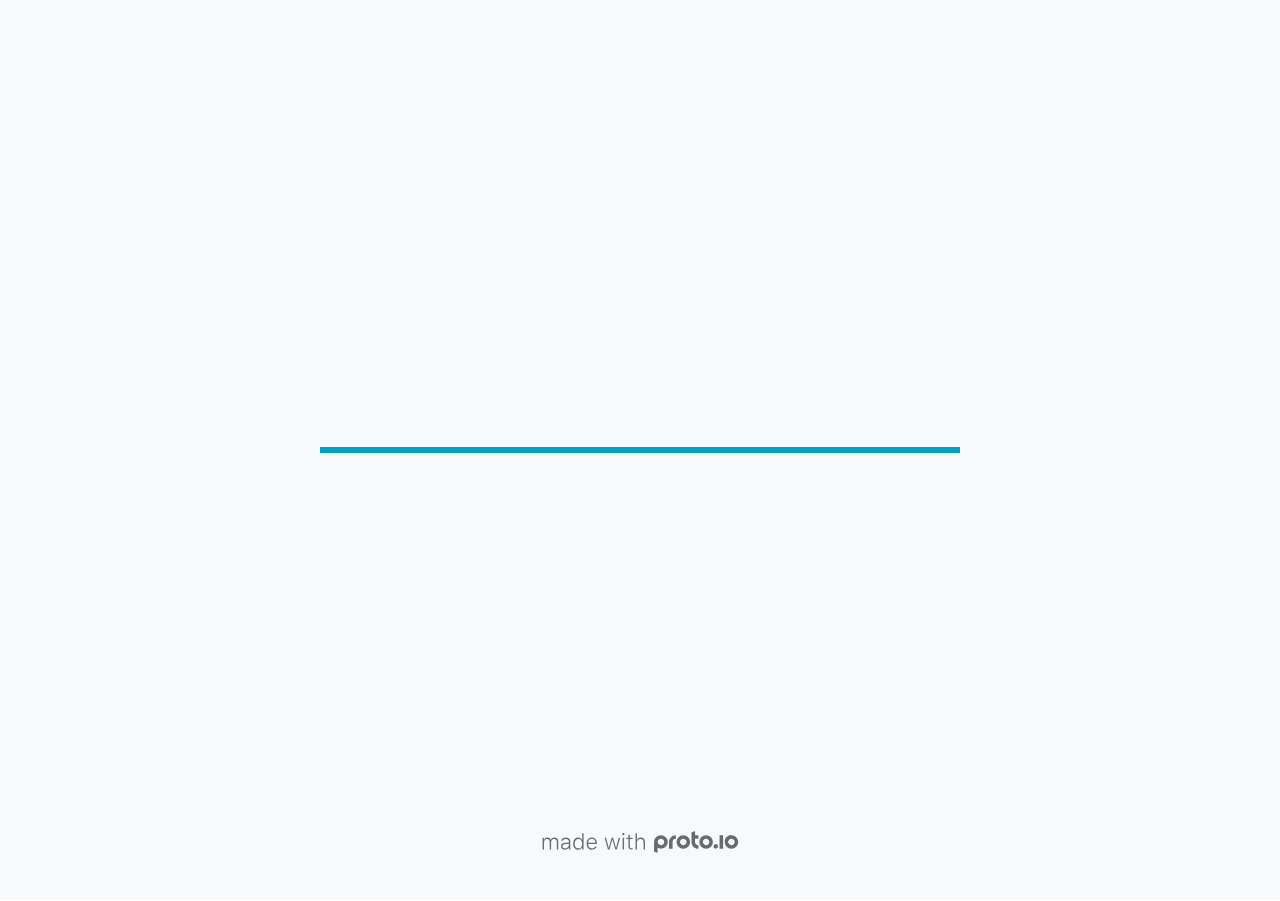
<file: Files/lofi-prototype/index.html>
<!DOCTYPE HTML>
	<head>

		<meta charset="utf-8">

		<title>CSCE190 - Proto.io</title>

		
			<meta name="HandheldFriendly" content="True">
			<meta name="MobileOptimized" content="414"> 

			
			
			
			<meta name="viewport" content="minimum-scale=1.00, maximum-scale=1.00, initial-scale=1.00, user-scalable=no, shrink-to-fit=no" />

			
				<meta name="apple-mobile-web-app-capable" content="yes" />
				<meta name="apple-mobile-web-app-status-bar-style" content="black-translucent" />
			

			<meta name="format-detection" content="telephone=no">


			

            
            <link rel="icon" sizes="192x192" href="./assets/branding/android-icon-hires.png">
            <link rel="icon" sizes="128x128" href="./assets/branding/android-icon.png">

            
            <link href="./assets/branding/apple-touch-icon-retina180.png" sizes="180x180" rel="apple-touch-icon">

            
            <link href="./assets/branding/apple-touch-icon-retina.png" sizes="114x114" rel="apple-touch-icon">

            
            <link href="./assets/branding/apple-touch-icon.png" sizes="57x57" rel="apple-touch-icon">

            
            <link href="./assets/branding/startup.png" media="(device-width: 320px)" rel="apple-touch-startup-image">

            
            <link href="./assets/branding/startup-retina.png" media="(device-width: 320px) and (device-height: 480px) and (-webkit-device-pixel-ratio: 2)" rel="apple-touch-startup-image">

            
            <link href="./assets/branding/startup-568.png" media="(device-width: 320px) and (device-height: 568px) and (-webkit-device-pixel-ratio: 2)" rel="apple-touch-startup-image">

            
            <link href="./assets/branding/startup-retina-6.png" media="(device-width: 375px) and (device-height: 667px) and (orientation: portrait) and (-webkit-device-pixel-ratio: 2)" rel="apple-touch-startup-image">

            
            <link href="./assets/branding/startup-retina-6plus.png" media="(device-width: 414px) and (device-height: 736px) and (orientation: portrait) and (-webkit-device-pixel-ratio: 3)" rel="apple-touch-startup-image">

            
            <link href="./assets/branding/startup-retina-6plus-landscape.png" media="(device-width: 414px) and (device-height: 736px) and (orientation: landscape) and (-webkit-device-pixel-ratio: 3)" rel="apple-touch-startup-image">

            
            <link href="./assets/branding/startup-ipad.png" media="(device-width: 768px) and (orientation: portrait)" rel="apple-touch-startup-image">

            
            <link href="./assets/branding/startup-ipad-landscape.png" media="(device-width: 768px) and (orientation: landscape)" rel="apple-touch-startup-image">

            
            <link href="./assets/branding/startup-ipad-retina.png" media="(device-width: 768px) and (orientation: portrait) and (-webkit-device-pixel-ratio: 2)" rel="apple-touch-startup-image">

            
            <link href="./assets/branding/startup-ipad-landscape-retina.png" media="(device-width: 768px) and (orientation: landscape) and (-webkit-device-pixel-ratio: 2)" rel="apple-touch-startup-image">

            
            <link href="./assets/branding/startup-ipad-pro.png" media="(device-width: 1024px) and (orientation: portrait) and (-webkit-device-pixel-ratio: 2)" rel="apple-touch-startup-image">

            
            <link href="./assets/branding/startup-ipad-pro-landscape.png" media="(device-width: 1024px) and (orientation: landscape) and (-webkit-device-pixel-ratio: 2)" rel="apple-touch-startup-image">

			<meta http-equiv="cleartype" content="on"> 


			 
		    <script type="text/javascript" src="./scripts/plugins/jquery/jquery.js"></script>

			
				<link rel="stylesheet" href="./stylesheets/player-export.css" />
				<script type="text/javascript" src="./scripts/player-export.js"></script>
			

			
			<script type="text/javascript" src="./libraries/common/components.js"></script> 
			<link type="text/css" rel="Stylesheet" href="./libraries/common/components.1.00.css" /> 

			
					<script type="text/javascript" src="./libraries/generic2/components.js"></script> 
					<link type="text/css" rel="Stylesheet" href="./libraries/generic2/components.1.00.css" /> 
				
					<script type="text/javascript" src="./libraries/ios9/components.js"></script> 
					<link type="text/css" rel="Stylesheet" href="./libraries/ios9/components.1.00.css" /> 
				
				<script type="text/javascript" src="./data/data.js"></script> 
			

		<style>
			body { width: 414px; height: 896px; }
			.landscape, .landscape .prx-page { min-height: 414px; }
			.portrait, .portrait .prx-page { min-height: 896px; }
		</style>

		<script type="text/javascript">

			prx.ver = '6.6.59.0';
			prx.url.account = 'https://evanschofield.proto.io';
			prx.url.staticassets = 'https://gal.proto.io';
			prx.url.devices = 'https://dteyv52hbg2at.cloudfront.net/devices';
			prx.url.static = 'https://dteyv52hbg2at.cloudfront.net';
			prx.url.siteurl = 'proto.io';
			prx.url.crossmsg = 'https://evanschofield.proto.io';

			prx.nodejsassetsserver = {};
			prx.nodejsassetsserver.host = ".proto.io";
			prx.nodejsassetsserver.subdomainprefix = "https://at";
			prx.nodejsassetsserver.maxsubdomains = "20";

			prx.device_library = 'ios9';
			prx.devices[prx.device] = {
				name: prx.device
				,defaultOrientation: 'portrait'
				,portrait_applies: 1 //new
				,portrait: [414,896]
				,landscape_applies: 1 //new
				,landscape: [896,414]
				,allow_orientation_change: 1 //new
				,statusbar_skin: 'default' // new
				,statusbarheightportrait: 0
				,statusbarheightlandscape: 0
				,navigationbar_skin: 'default' //new
				,navigationbarheightportrait: 0
				,navigationbarheightlandscape: 0
				,normalportrait: [414,896]
				,normallandscape: [896,414]
				,device_s3bucket: '6a9e70ba-0e0c-41f6-ab20-45aaf591e647'
				,dpr: '1.00'
				,deviceType: "iphonex"
                ,showiPhoneXNotch: true
                ,hasCustomSkinNotch: false
				,appleWatchRoundedCorners: false
				,scrollType: "default"
				,initialscale: 1.00
				,targetdensitydpi: "device-dpi"
			}

			prx.projectsettings.id = '6b19c931-13f3-4c68-a6f9-4c6f3d45e7db';
			prx.projectsettings.s3b = 'evanschofield-1092264-proto';
			prx.projectsettings.account = 'evanschofield';
			prx.projectsettings.statusbar = '0'; 
			prx.projectsettings.statusbarapplies = '0';
			prx.projectsettings.navigationbar = '0';
			prx.projectsettings.navigationbarapplies = '0';
			prx.projectsettings.initialpageid = -1;
			
			
			prx.projectsettings.flashactions = 1;
			prx.projectsettings.gatrackingcode = '';

			prx.export2html = '1' == true;
			prx.mobPlayer = 0;

			prx.user.country = 'US';

			prx.s3Links = []; 
			var sLinkedAssets = [];
			

			prx.csrf_token = 'B29AF2B548F6D8FD8CBA9F529CAA6E50E8F8891556CD4536C3E5E5F8700644CA';

            

            
                            prx.assetsAccessToken = "eyJ0eXAiOiJKV1QiLCJhbGciOiJIUzI1NiJ9.eyJkIjp7InVpZCI6Ii0xIiwicHJvamVjdF9pZCI6IjZiMTljOTMxLTEzZjMtNGM2OC1hNmY5LTRjNmYzZDQ1ZTdkYiJ9LCJ2IjowLCJleHAiOjE2MDUwMjY2ODEsImlhdCI6MTYwNDg0NjY4MX0.boAFNs4ZX_pBIZlA3PgwdBAGCR_1QHzGqbyuj65695s";

			prx.iniPlayer.iniPreLoad();

		</script>
	</head>

	

			<body class="player device-cursor-touch mobile-device-true " " id="mbd" >

				
					<div id='iphoneX-notch-player'>
						<span class="iphoneX-notch-corners"></span>
					</div>
				
				<div id="window-wrapper">
					<div id="dragarea"></div>
					<div id="statusbar"></div>
					<div id="underlay" style=""></div>

					<div class="prx-page" data-role="page" id="p-1" data-id="1"></div>
					
								<div class="prx-page" data-role="page" id="p-2" data-id="2"></div>
							
								<div class="prx-page" data-role="page" id="p-4" data-id="4"></div>
							
								<div class="prx-page" data-role="page" id="p-5" data-id="5"></div>
							
					<div id="navigationbar"></div>
					<div id="overlay"></div>
					<div id="trash"></div>
					<div id="quick-audios"></div>
				</div>

				 
			<div id="loader-wrapper">
				
				<div class="progress">
					<div class="progress-bar"></div>
				</div>
				<div id="poweredby"></div>
			</div>
			


			</body>
		

</html>
</file>
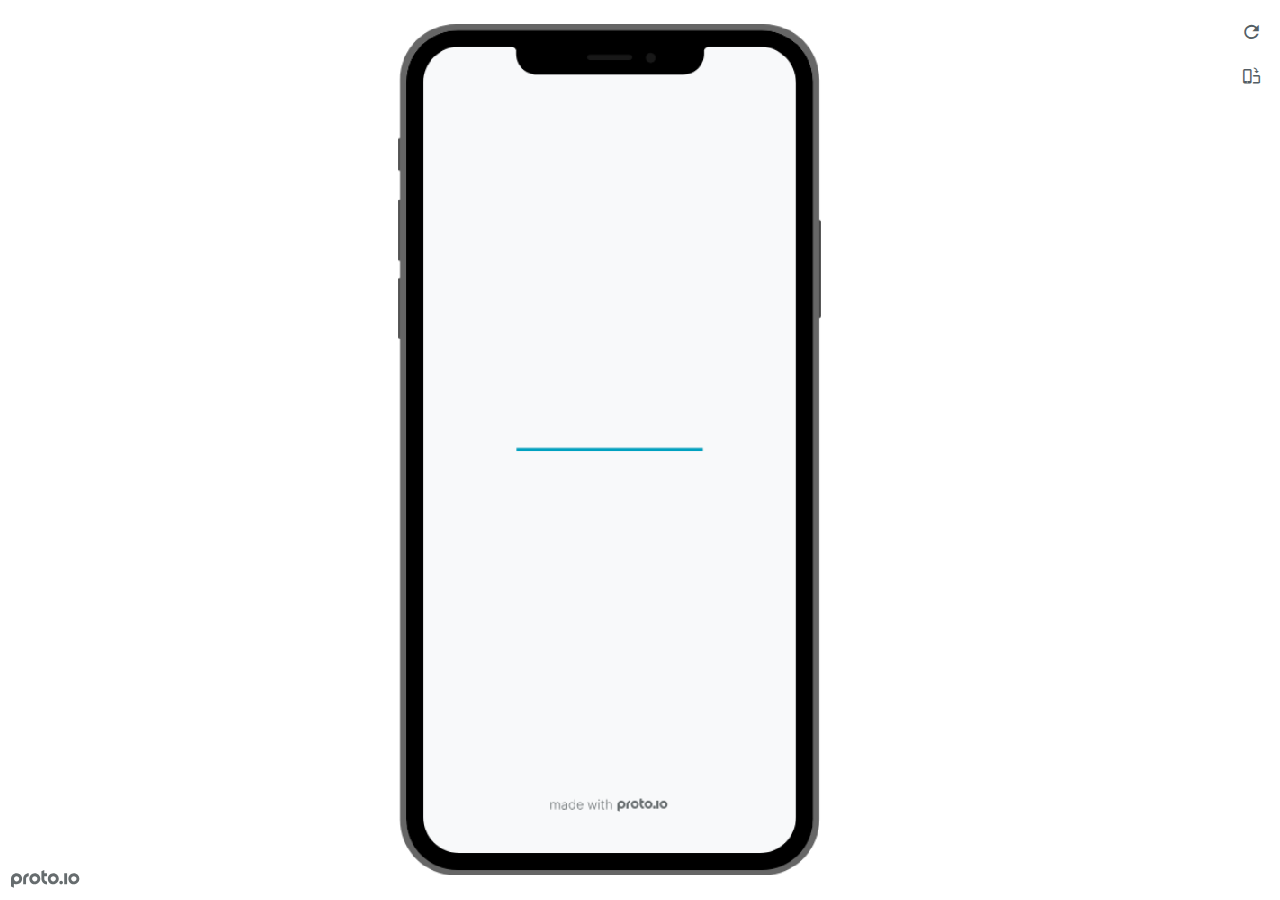
<file: Files/lofi-prototype/frame.html>
<!DOCTYPE HTML>
    <head>
    <meta charset="utf-8">

    <title>CSCE190 - Proto.io player</title>

    

			<link type="text/css" rel="stylesheet" href="./stylesheets/preview-export-min.css">
			<script type="text/javascript" src="./scripts/preview-export-min.js"></script>

		

    <script type="text/javascript">
        var prx = window.prx || {};
        prx.orientation = 'portrait';
        prx.orientations = {};
        prx.orientations.portrait = 1;
        prx.orientations.landscape = 1;
        prx.project = {};
        prx.project.id = '6b19c931-13f3-4c68-a6f9-4c6f3d45e7db';
        prx.project.title = 'CSCE190';
        prx.project.version = 0;
        prx.project.livepreview = 0;
        prx.project.account = "evanschofield";
        prx.activePage = {};
        prx.usercountry = "us";
        
            prx.user = false;
        
        prx.skin = 'apple-phone-iphoneX-1';
        prx.ver = '6.6.59.0';
        //prx.flashactions = 1;
		prx.flashactions = 1; //we are not using the DB value anymore

        prx.nodejsassetsserver = {};
        prx.nodejsassetsserver.host = ".proto.io";
        prx.nodejsassetsserver.subdomainprefix = "https://at";
        prx.nodejsassetsserver.maxsubdomains = "20";
        prx.account = "evanschofield";
        prx.browserShowScreenshots = 'true';
        prx.url.crossmsg = 'https://evanschofield.proto.io';
        prx.playerUrl = 'https://evanschofield.proto.io/player/';
        prx.spaces = false;
        prx.csrf_token = '1003624692E8C55169282C79BC8A47E270CF2963F61170D60E44D55D405DC7D6';

        
    </script>

    

</head>


<body style="background-color:#FFFFFF">

    

    <div class="page-sidebar">
        
        <div class="sidebar-action-buttons">

            
                <span class="header-action-button player-icon-reload embed-icon-reload" id="refresh-preview">
                    <span class="tooltip">Refresh preview</span>
                </span>
                
                    <span  class="header-action-button player-icon-rotate embed-icon-rotate" id="change-orientation">
                        <span class="tooltip">Change orientation</span>
                    </span>
                

        </div>

    </div>

    <div id="maincontent" class="portrait">

        <div id="shortcut-pressed-outer">
            <div id="shortcut-pressed"></div>
        </div>
        

			<div class="frame_generic">
				
				<div class="body_generic skin_apple-phone-iphoneX-1 skin-wrapper skin-os-apple skin-device-phone skin-model-iphoneX skin-size-1 skin-color-black skin-orientation-portrait skin-dimensions-414-896">

					<div class="buttons top"></div>
					<div class="detail-top"></div>
					<div class="web-search"></div>
					<div class="buttons left"></div>

					<div class="body_generic_inner">
						
						<iframe id="pio-playerframe" src="index.html" scrolling="NO" style="width: 414px; height: 896px;" webkitAllowFullScreen mozallowfullscreen allowFullScreen allowvr allow="autoplay"></iframe>
						
                                <script type="text/javascript">
                                    // remove parameter from address bar immediately if no changes
                                    let url = new URL(window.location.href);
                                    url.searchParams.delete('hc');
									url.searchParams.delete('ap');
                                    window.history.replaceState({}, document.title, url.toString());
                                </script>
                            
					</div>

					<div class="buttons right"></div>
					<div class="detail-bottom"></div>
				</div>
				
			</div>
		
    </div>

    

    
            <div id="branding"></div>
        
</body>


<script type="text/javascript">
    
</script>
</html>
</file>
<file: Files/lofi-prototype/stylesheets/player-export.css>
/*!
 * 
 *                                                                       
 *                              ::;;;;                                   
 *    ::,,,,::    ::,,  ,,,,::::::11ii::,,::,,,,::      ::::,,::,,,,::   
 *  ,,111111ii,,::1111::111111ii::111111::111111ii,,    ii11,,ii111111,, 
 *  11ii::;;11;;ii11::iiii::;;11;;11ii::ii11::::11ii    ii11;;11;;::ii11 
 *  11;;  ::11ii11;;::11ii  ::11ii11ii,,iiii..  iiii    ii11;;11::  ;;11 
 *  1111;;ii11;;11;;,,ii11::ii11;;ii11;;;;11;;;;11;;;;;;ii11::11ii;;11ii 
 *  11111111;;::11;;  ::ii1111;;  ::ii11::ii1111ii::11ii;;11,,;;1111ii:: 
 *  11;;,,::  ,,::,,      ::,,        ::::  ::::    ,,,,::::    ::,,     
 *  ;;;;                                                                 
 *                                                                       
 *  Build: 11/4/2020, 11:04:57 AM
 */

/*!
 * Waves v0.5.5
 * http://fian.my.id/Waves
 *
 * Copyright 2014 Alfiana E. Sibuea and other contributors
 * Released under the MIT license
 * https://github.com/fians/Waves/blob/master/LICENSE
 */.mask-inner{position:relative;background-size:100% 100%;background-repeat:no-repeat}.mask-inner .mask-inner{transform:none!important}.mask-border .mborder,.mask-filter{height:100%;width:100%}.mask-border .mborder{border:1px solid hsla(0,0%,100%,.8);position:absolute;pointer-events:none}.mask-border .area-border{border:1px solid #00a1c0;left:0;top:0;position:absolute;transform-origin:0 0;box-sizing:border-box}.mask-border .mask-radius{width:100%;height:100%;overflow:hidden;position:absolute}.mask-border .mask-radius .mask-radius-border{position:relative;width:100%;height:100%;border:1px solid hsla(0,0%,100%,.8)}.mask-border.hide-handles .prx-resizable-handle{opacity:0;pointer-events:none!important}.mask-border.hide-handles .area-border{border:1px dashed #b4bcbf}.mask-wrapper{overflow:hidden;height:100%;pointer-events:none}.mask-wrapper.borderPos-inside{box-sizing:border-box}.mask-wrapper.borderPos-outside{width:100%;height:100%}.mask-wrapper.borderPos-outside .mask-inner{box-sizing:content-box}.mask-edit-mode-handles{pointer-events:none}.mask-edit-mode-handles.hide-handles .prx-resizable-handle,.mask-edit-mode-handles.hide-handles .prx-rotate-handle{opacity:0;pointer-events:none!important}.mask-edit-mode-handles.hide-handles .xborder{border-color:#b4bcbf!important}abbr,address,article,aside,audio,b,blockquote,body,caption,cite,code,dd,del,dfn,div,dl,dt,em,fieldset,figure,footer,form,h1,h2,h3,h4,h5,h6,header,hgroup,html,i,iframe,img,ins,kbd,label,legend,li,mark,menu,nav,object,ol,p,pre,q,samp,section,small,span,strong,sub,sup,table,tbody,td,tfoot,th,thead,time,tr,ul,var,video{margin:0;padding:0;border:0;outline:0;font-size:100%;background:transparent}article,aside,details,figcaption,figure,footer,header,hgroup,nav,section{display:block}audio,canvas,video{display:inline-block;*display:inline;*zoom:1}[hidden],audio:not([controls]){display:none}html{font-size:100%;-webkit-text-size-adjust:100%;-ms-text-size-adjust:100%}body{margin:0;font-size:13px}body,button,input,select,textarea{font-family:sans-serif;color:#222}a{color:#00e}a:visited{color:#551a8b}a:hover{color:#06e}a:focus{outline:thin dotted}a:active,a:hover{outline:0}abbr[title]{border-bottom:1px dotted}b,strong{font-weight:700}blockquote{margin:1em 40px}dfn{font-style:italic}hr{display:block;height:1px;border:0;border-top:1px solid #ccc;margin:1em 0;padding:0}ins{background:#ff9;text-decoration:none}ins,mark{color:#000}mark{background:#ff0;font-style:italic;font-weight:700}code,kbd,pre,samp{font-family:monospace,serif;_font-family:courier new,monospace;font-size:1em}pre{white-space:pre;white-space:pre-wrap;word-wrap:break-word}q{quotes:none}q:after,q:before{content:"";content:none}small{font-size:85%}sub,sup{font-size:75%;line-height:0;position:relative;vertical-align:baseline}sup{top:-.5em}sub{bottom:-.25em}ol,ul{margin:1em 0;padding:0 0 0 40px}dd{margin:0 0 0 40px}nav ol,nav ul{list-style:none;list-style-image:none;margin:0;padding:0}img{border:0;-ms-interpolation-mode:bicubic}svg:not(:root){overflow:hidden}figure,form{margin:0}fieldset{margin:0}fieldset,legend{border:0;padding:0}legend{*margin-left:-7px}button,input,select,textarea{font-size:100%;margin:0;vertical-align:baseline;*vertical-align:middle}button,input{line-height:normal;*overflow:visible}table button,table input{*overflow:auto}[role=button],button,input[type=button],input[type=reset],input[type=submit]{-webkit-appearance:button}input[type=checkbox],input[type=radio]{box-sizing:border-box;padding:0}input[type=search]{-webkit-appearance:textfield;-moz-box-sizing:content-box;-webkit-box-sizing:content-box;box-sizing:content-box}input[type=search]::-webkit-search-decoration{-webkit-appearance:none}button::-moz-focus-inner{border:0;padding:0}textarea{overflow:auto;vertical-align:top;resize:vertical}input:invalid,textarea:invalid{background-color:#f0dddd}table{border-collapse:collapse;border-spacing:0}td{vertical-align:top}.nocallout{-webkit-touch-callout:none}textarea[contenteditable]{-webkit-appearance:none}.gifhidden{position:absolute;left:-100%}.ir{display:block;border:0;text-indent:-999em;overflow:hidden;background-color:transparent;background-repeat:no-repeat;text-align:left;direction:ltr}.ir br{display:none}.hidden{display:none!important;visibility:hidden}.visuallyhidden{border:0;clip:rect(0 0 0 0);height:1px;margin:-1px;overflow:hidden;padding:0;position:absolute;width:1px}.visuallyhidden.focusable:active,.visuallyhidden.focusable:focus{clip:auto;height:auto;margin:0;overflow:visible;position:static;width:auto}.invisible{visibility:hidden}.clearfix:after,.clearfix:before{content:"";display:table}.clearfix:after{clear:both}.clearfix{*zoom:1}@media print{*{background:transparent!important;color:#000!important;text-shadow:none!important;filter:none!important;-ms-filter:none!important}a,a:visited{text-decoration:underline}a[href]:after{content:" (" attr(href) ")"}abbr[title]:after{content:" (" attr(title) ")"}.ir a:after,a[href^="#"]:after,a[href^="javascript:"]:after{content:""}blockquote,pre{border:1px solid #999;page-break-inside:avoid}thead{display:table-header-group}img,tr{page-break-inside:avoid}img{max-width:100%!important}@page{margin:.5cm}h2,h3,p{orphans:3;widows:3}h2,h3{page-break-after:avoid}}#eval-iframe{display:none}body{-webkit-appearance:none;-webkit-box-flex:1;-webkit-touch-callout:none;-webkit-tap-highlight-color:rgba(0,0,0,0)}*{-webkit-user-select:none;-khtml-user-select:none;-moz-user-select:-moz-none;-o-user-select:none;user-select:none}input,textarea{-webkit-user-select:text;-khtml-user-select:text;-moz-user-select:text;-o-user-select:text;user-select:text}#dragarea{font-family:Helvetica,Arial,sans-serif;text-align:left}.text{height:95%;overflow:auto}.wrap{overflow:hidden}.pos,.spos{position:absolute}.action-highlight{position:absolute;top:0;left:0;height:100%;width:100%;background:rgba(255,255,0,.5);background:rgba(64,208,255,.3);opacity:0;pointer-events:none;-webkit-transition:opacity .2s ease-in;transition:opacity .2s ease-in;border:2px solid #40c8f4;padding:3px;box-sizing:border-box}.action-highlight-simple-visible,.action-highlight-visible{opacity:1}#appModeNote{background-color:#333;border-top:5px solid #000;bottom:0;color:#f0f0f0;display:none;font-family:helvetica;left:0;padding:10px 0;position:fixed;text-align:center;width:100%}#appModeNote em{display:block;font-size:20px;font-weight:700;line-height:26px}#appModeNote span{display:block;font-size:14px;line-height:20px}.hidden{display:none}.prx-page.loadedFrom{display:block}.prx-page.loadedTo{z-index:999999}.prx-page.loadedTo-1{z-index:10000000}.prx-page.loadedTo-2{z-index:10000001}.prx-page.loadedTo-3{z-index:10000002}.prx-page.loadedTo-4{z-index:10000003}.prx-page.loadedTo-5{z-index:10000004}.prx-page.loadedTo-6{z-index:10000005}.prx-page.loadedTo-7{z-index:10000006}.prx-page.loadedTo-8{z-index:10000007}.prx-page.loadedTo-9{z-index:10000008}.prx-page.loadedTo-10{z-index:10000009}.prx-page.loadedTo-11{z-index:10000010}.prx-page.loadedTo-12{z-index:10000011}.prx-page.loadedTo-13{z-index:10000012}.prx-page.loadedTo-14{z-index:10000013}.prx-page.loadedTo-15{z-index:10000014}.prx-page.loadedTo-16{z-index:10000015}.prx-page.loadedTo-17{z-index:10000016}.prx-page.loadedTo-18{z-index:10000017}.prx-page.loadedTo-19{z-index:10000018}.prx-page.loadedTo-20{z-index:10000019}.prx-page.loadedTo-21{z-index:10000020}.prx-page.loadedTo-22{z-index:10000021}.prx-page.loadedTo-23{z-index:10000022}.prx-page.loadedTo-24{z-index:10000023}.prx-page.loadedTo-25{z-index:10000024}.prx-page.loadedTo-26{z-index:10000025}.prx-page.loadedTo-27{z-index:10000026}.prx-page.loadedTo-28{z-index:10000027}.prx-page.loadedTo-29{z-index:10000028}.prx-page.loadedTo-30{z-index:10000029}#navigationbar,#statusbar{background:transparent 0 0;display:block;width:100%;border:0;top:0;position:fixed;z-index:1}#loader-wrapper{background:#f8f9fa;height:100%;left:0;position:fixed;top:0;width:100%;z-index:99999;font-size:11px}#loader-wrapper .progress{position:absolute;top:50%;left:50%;transform:translate(-50%,-50%);-ms-transform:translate(-50%,-50%);-webkit-transform:translate(-50%,-50%);width:50%;height:4px;background-color:#ddd}#loader-wrapper .progress-bar{position:relative;width:0;height:4px;-webkit-transition:.4s linear;-moz-transition:.4s linear;-o-transition:.4s linear;transition:.4s linear;-webkit-transition-property:width,background-color;-moz-transition-property:width,background-color;-o-transition-property:width,background-color;transition-property:width,background-color}#loader-wrapper .progress-bar:before,.progress-bar:after{content:"";position:absolute;top:0;left:0;right:0}#loader-wrapper .progress-bar:before{bottom:0;background-color:#ddd}#loader-wrapper .progress-bar:after{z-index:2;bottom:0;background:#00a1c0}#loader-wrapper #app-icon{position:absolute;top:50%;left:50%;transform:translate(-50%,-150%);-ms-transform:translate(-50%,-150%);-webkit-transform:translate(-50%,-150%);width:114px;height:114px}#loader-wrapper #poweredby{position:absolute;bottom:5%;left:50%;transform:translate(-50%);-ms-transform:translate(-50%);-webkit-transform:translate(-50%);width:100%;height:16px;background-image:url(/images/player/player-logo.svg);background-repeat:no-repeat;background-position:top;background-size:auto 200%;z-index:99999}body{-moz-transition:opacity .3s linear;-o-transition:opacity .3s linear;-webkit-transition:opacity .3s linear;transition:opacity .3s linear}.reloading{background:#fff!important;opacity:0}@media (min-width:481px) and (max-width:1079px){#loader-wrapper .progress,#loader-wrapper .progress-bar{height:4px}}@media (min-width:1080px){#loader-wrapper #poweredby{height:24px}#loader-wrapper .progress,#loader-wrapper .progress-bar{height:6px}}@media (width:1280px) and (height:768px){#loader-wrapper .progress,#loader-wrapper .progress-bar{height:2px}}.pointer-events-none{pointer-events:none!important}body .prx-page{-webkit-trans1form:translate3d(0,0,0)}.prx-page .type-symbol .box{-w1ebkit-transform:translateZ(0)}html{background:transparent}body{background:#fff;overflow:hidden}body.mobile-device-true *{-webkit-text-size-adjust:100%}body.mobile-device-false *{-webkit-text-size-adjust:initial}#window-wrapper{width:100%;height:100%;overflow:hidden;position:relative}#dragarea{background:transparent;display:none}#overlay,#quick-audios,#trash,#underlay{position:absolute;top:0;left:0}#quick-audios,#trash{display:none}.visible{display:block!important}.iScrollHorizontalScrollbar,.iScrollVerticalScrollbar{z-index:auto!important}.overlay{position:fixed;left:0;right:0;bottom:0;top:0}.ui-mobile-viewport-transitioning,.ui-mobile-viewport-transitioning .prx-page{o1verflow:visible!important}.box[style*="z-index:0;"],.box[style*="z-index: 0;"]{z-index:auto!important}.box[data-mpoverlay="1"]{pos1ition:fixed}#temp-for-external-link{display:none}#dragarea,html{background:transparent!important}.hide{display:none!important}*{outline:none}.ghost-component,.ghost-component *,.ghost-component .box *{pointer-events:none!important}#statusbar{position:fixed!important}.prx-page{position:absolute;display:none}.prx-page.prx-page-active,.prx-page[class*=prx-page-transitioning-]{display:block}.prx-page[class*=prx-page-transitioning-]{overflow:hidden}.prx-page.prx-page-transitioning-overlay-in-source,.prx-page.prx-page-transitioning-overlay-out-target{overflow:visible}.prx-page.prx-page-below{z-index:10}.prx-page.prx-page-above{z-index:20}#overlay{z-index:30}.prx-page.prx-page-transition-flip,.prx-page.prx-page-transition-turn{-webkit-backface-visibility:hidden;-moz-backface-visibility:hidden;backface-visibility:hidden}.prx-page.prx-page-transition-turn{-webkit-transform:translateZ(0);-moz-transform:translateZ(0);-webkit-transform-origin:0 center;-moz-transform-origin:0 center;transform-origin:0 center;transform:translateZ(0)}.prx-page.prx-page-transition-flow:not(.prx-page-transition-flow-overlay),.prx-page.prx-page-transition-overlay-top{box-shadow:0 0 20px rgba(0,0,0,.4)}.prx-page-above.prx-page-transition-notificationInWatchOS{transition:background-color .45s ease-out}.prx-page-above.prx-page-transition-notificationInWatchOS.prx-page-transition-notificationInWatchOS-notification-in{background-color:transparent!important;transition:background-color 0s ease-out}.device-cursor-touch,.device-cursor-touch *{cursor:url(/images/player/touch-cursor-64.png) 32 32,default}.device-cursor-web,.device-cursor-web *{cursor:default}.device-cursor-web .delayedtap,.device-cursor-web .delayedtap *,.device-cursor-web .interaction-click,.device-cursor-web .interaction-click *,.device-cursor-web .interaction-tap,.device-cursor-web .interaction-tap *,.device-cursor-web .release,.device-cursor-web .release *,.device-cursor-web .touch,.device-cursor-web .touch *{cursor:pointer;cursor:hand}.device-cursor-web [data-component-type=text]{cursor:default}.device-cursor-web .move,.device-cursor-web .move *{cursor:move}.device-cursor-web input,.device-cursor-web textarea{cursor:text}.do-chrome-fix #window-wrapper{-webkit-perspective:1}.do-chrome-fix .pos{-webkit-backface-visibility:hidden;-webkit-transform:translateZ(0)}.do-chrome-fix *{-w1ebkit-transform:translateZ(0) scale(1) scaleX(1) skew(0deg,0deg) skewX(0deg) skewY(0deg) rotateX(0deg) rotateY(0deg) rotate(0deg)}.do-chrome-fix.dont-do-chrome-fix #window-wrapper{-webkit-perspective:none}.do-chrome-fix.dont-do-chrome-fix .pos{-webkit-backface-visibility:visible;-webkit-transform:none}.prx-page-transitioning:not(.prx-page-transitioning-overlay-in-source):not(.loadedFrom) [data-mpoverlay="1"]{display:none}#fps{position:fixed;z-index:9999;font-size:18px;top:20px;left:20px;background:rgba(0,0,0,.8);border-radius:6px;color:#fff;padding:3px 10px}#fps,.cbutton{pointer-events:none}.cbutton{position:absolute;display:inline-block;padding:0;border:none;background:none;color:#286aab;font-size:1.4em;overflow:visible;-webkit-transition:color .7s;transition:color .7s;-webkit-tap-highlight-color:rgba(0,0,0,0)}.cbutton.cbutton--click,.cbutton:focus{outline:none;color:#3c8ddc}.cbutton:after{position:absolute;width:100%;height:100%;border-radius:50%;content:"";opacity:0;pointer-events:none}.cbutton--effect-jelena:after{border:3px solid hsla(0,0%,82.7%,.7)}.cbutton--effect-jelena.cbutton--click:after{-webkit-animation:anim-effect-jelena .3s ease-out forwards;animation:anim-effect-jelena .3s ease-out forwards}@-webkit-keyframes anim-effect-jelena{0%{opacity:1;-webkit-transform:scale3d(.6,.6,1);transform:scale3d(.6,.6,1)}to{opacity:0;-webkit-transform:scale3d(1.2,1.2,1);transform:scale3d(1.2,1.2,1)}}@keyframes anim-effect-jelena{0%{opacity:1;-webkit-transform:scale3d(.5,.5,1);transform:scale3d(.5,.5,1)}to{opacity:0;-webkit-transform:scale3d(1.2,1.2,1);transform:scale3d(1.2,1.2,1)}}.cbutton--effect-sanja:after{background:hsla(0,0%,75.3%,.3)}.cbutton--effect-sanja.cbutton--click:after{-webkit-animation:anim-effect-sanja 1s ease-out forwards;animation:anim-effect-sanja 1s ease-out forwards}@-webkit-keyframes anim-effect-sanja{0%{opacity:1;-webkit-transform:scale3d(.5,.5,1);transform:scale3d(.5,.5,1)}25%{opacity:1;-webkit-transform:scaleX(1);transform:scaleX(1)}to{opacity:0;-webkit-transform:scaleX(1);transform:scaleX(1)}}@keyframes anim-effect-sanja{0%{opacity:1;-webkit-transform:scale3d(.5,.5,1);transform:scale3d(.5,.5,1)}25%{opacity:1;-webkit-transform:scaleX(1);transform:scaleX(1)}to{opacity:0;-webkit-transform:scaleX(1);transform:scaleX(1)}}#log{position:fixed;z-index:9999;font-size:24px;top:20px;right:20px;pointer-events:none}.watchOSscrollbars .iScrollVerticalScrollbar{position:fixed!important;width:12px!important;background-color:hsla(0,0%,100%,.3)!important;border-radius:8px!important;z-index:99999!important}.watchOSscrollbars .iScrollIndicator{background:#fff!important;border-radius:8px!important;left:2px!important;width:8px!important}.applewatch-rounded-corners{-webkit-clip-path:inset(0 0 0 0 round 63px);clip-path:inset(0 0 0 0 round 63px)}.group-action-prediv{position:absolute}.player .type-symbol.type-symbol-transparent .group-action-prediv{pointer-events:auto}.initialise-hidden-container{display:block!important;visibility:hidden!important}.a-enter-vr{height:0!important}.fullscreen-vr .prx-page{transform:none!important;position:fixed!important}

/*!
 * Waves v0.5.5
 * http://fian.my.id/Waves
 *
 * Copyright 2014 Alfiana E. Sibuea and other contributors
 * Released under the MIT license
 * https://github.com/fians/Waves/blob/master/LICENSE
 */.waves-effect{position:relative;overflow:hidden}.waves-effect.box{position:absolute}.waves-effect .waves-ripple{position:absolute;border-radius:50%;width:100px;height:100px;margin-top:-50px;margin-left:-50px;opacity:0;background-color:rgba(0,0,0,.2);pointer-events:none}.waves-effect.waves-light .waves-ripple{background-color:hsla(0,0%,100%,.4)}.waves-button,.waves-circle{-webkit-mask-image:-webkit-radial-gradient(circle,#fff 100%,#000 0);mask-image:radial-gradient(circle,#fff 100%,#000 0)}.waves-button,.waves-button-input,.waves-button:hover,.waves-button:link,.waves-button:visited{white-space:nowrap;vertical-align:middle;cursor:pointer;border:none;outline:none;color:inherit;background-color:transparent;font-size:14px;text-align:center;text-decoration:none;z-index:1}.waves-button{padding:10px 15px;border-radius:2px}.waves-button-input{margin:0;padding:10px 15px}.waves-input-wrapper{border-radius:2px;vertical-align:bottom}.waves-input-wrapper.waves-button{padding:0}.waves-input-wrapper .waves-button-input{position:relative;top:0;left:0;z-index:1}.waves-block{display:block}a.waves-effect .waves-ripple{z-index:-1}#loader-wrapper #poweredby{background-image:url(../images/player/player-logo.svg)!important}.device-cursor-touch,.device-cursor-touch *{cursor:url(../images/player/touch-cursor-64.png) 32 32,default!important}
</file>
<file: Files/lofi-prototype/libraries/common/components.1.00.css>
.type-shapes .shape-wrapper{width:100%;height:100%;-moz-box-sizing:border-box;-webkit-box-sizing:border-box;box-sizing:border-box;background-clip:content-box}.type-shapes .shapes-text-container{position:absolute;top:0;left:0;right:0;display:table;width:100%;height:100%;text-align:center}.type-shapes .shapes-text-container>span{display:table-cell;vertical-align:middle}.type-shapes svg{overflow:visible}.player .type-symbol{overflow:hidden}.player .type-symbol.symbol-scroll{-webkit-perspective:1000}.player .type-symbol.type-symbol-transparent{pointer-events:none !important}.player .type-symbol.type-symbol-transparent .box{pointer-events:auto}.type-symbol.fullscreen{transform:none !important;width:100vw !important;height:100vh !important}.type-symbol>.type-symbol-hover-message,.type-symbol.ui-draggable-dragging:hover>.type-symbol-hover-message,.type-symbol.prx-resizable-resizing:hover>.type-symbol-hover-message{display:none;position:absolute;color:#fff;font-family:Helvetica, Arial, sans-serif !important;background:rgba(0,0,0,0.7);top:50%;left:50%;text-align:center;position:absolute;pointer-events:none;width:70px;height:30px;line-height:15px;font-size:10px !important;border-radius:3px;margin:-20px 0 0 -40px;padding:5px}.type-symbol:hover>.type-symbol-hover-message{display:block}.type-vrsymbol.fullscreen{transform:none !important;width:100vw !important;height:100vh !important}.type-vrsymbol.fullscreen canvas{width:100vw !important;height:100vh !important}.type-vrsymbol>.type-vrsymbol-hover-message,.type-vrsymbol.ui-draggable-dragging:hover>.type-vrsymbol-hover-message,.type-vrsymbol.prx-resizable-resizing:hover>.type-vrsymbol-hover-message{display:none;position:absolute;color:#fff;font-family:Helvetica, Arial, sans-serif !important;background:rgba(0,0,0,0.7);top:50%;left:50%;text-align:center;position:absolute;pointer-events:none;width:70px;height:30px;line-height:15px;font-size:10px !important;border-radius:3px;margin:-20px 0 0 -40px;padding:5px}.type-vrsymbol:hover>.type-vrsymbol-hover-message{display:block}.type-text.v2-text .text-contents{o1verflow:hidden;width:100%;height:100%}.type-text.v2-text.box [data-editableProperty]{word-wrap:break-word !important}.type-text .autoresize{white-space:nowrap}.player .type-text .autoResize-true{white-space:nowrap}.type-richtext p{margin:0;line-height:normal}.type-rectangle .inner-rec{position:absolute;width:100%;height:100%;-moz-box-sizing:border-box;-webkit-box-sizing:border-box;box-sizing:border-box;background-clip:content-box}.type-rectangle .shapes-image-background{top:0;left:0;width:100%;height:100%;position:absolute;background-position:center;background-repeat:no-repeat}.type-rectangle[data-shape-type="oval"] .shapes-image-background{border-radius:50%}.type-rectangle .shapes-text-container{display:table;width:100%;height:100%;text-align:center}.type-rectangle .shapes-text-container>span{display:table-cell;vertical-align:middle}.type-horizontalline .inner{width:100%;height:0}.type-verticalline .inner{width:0;height:100%}.type-actionarea .inner-rec{width:100%;height:100%}.type-actionarea .inner-rec div{width:100%;height:100%;background:#40C8F4;opacity:0.4;-moz-box-sizing:border-box;-webkit-box-sizing:border-box;box-sizing:border-box}.type-actionarea .inner-rec div:before{content:" ";display:block;position:absolute;top:50%;left:50%;width:24px;height:24px;margin:-12px 0 0 -12px}.player .type-actionarea .inner-rec div{background:transparent}.player .type-actionarea .inner-rec div:before{background-image:none}.type-image,.type-image .type-image-wrapper{background:0 0 repeat;background-size:100% 100%;width:100%;height:100%;background-clip:content-box}.type-image .type-image-wrapper.type-image-svg{background:center center no-repeat;background-size:contain}.type-image .type-image-wrapper img{display:none}.player .type-image .type-image-wrapper.gif img{display:block !important;width:1px;height:1px;opacity:0.1}.type-image.type-image-repeater,.type-image.type-image-repeater .type-image-wrapper{background-size:auto}.type-image .image-inner{width:100%;height:100%}.type-image .image-inner.borderPos-inside .type-image-wrapper{box-sizing:border-box;background-origin:border-box}.type-image .image-inner.borderPos-outside{display:-webkit-box;display:-moz-box;display:-ms-flexbox;display:-webkit-flex;display:flex;-moz-flex-flow:row;-ms-flex-flow:row;-webkit-flex-flow:row;flex-flow:row;-moz-box-orient:horizontal;-ms-box-orient:horizontal;-webkit-box-orient:horizontal;box-orient:horizontal;-ms-align-items:center;-webkit-align-items:center;align-items:center;-ms-box-align:center;-webkit-box-align:center;box-align:center;-ms-flex-align:center;-webkit-flex-align:center;flex-align:center;-ms-justify-content:center;-webkit-justify-content:center;justify-content:center;-ms-box-pack:center;-webkit-box-pack:center;box-pack:center;-ms-flex-pack:center;-webkit-flex-pack:center;flex-pack:center}.type-image .image-inner.borderPos-outside .type-image-wrapper{-ms-flex-shrink:0;-webkit-flex-shrink:0;flex-shrink:0;box-sizing:content-box}.type-image>.type-image-hover-message,.type-image.ui-draggable-dragging:hover>.type-image-hover-message,.type-image.prx-resizable-resizing:hover>.type-image-hover-message{display:none;position:absolute;color:#fff;font-family:Helvetica, Arial, sans-serif !important;background:rgba(0,0,0,0.7);top:50%;left:50%;text-align:center;position:absolute;pointer-events:none;width:70px;height:30px;line-height:15px;font-size:10px !important;border-radius:3px;margin:-20px 0 0 -40px;padding:5px}.type-image:hover>.type-image-hover-message{display:block}.type-placeholder .bg{position:absolute;width:100%;height:100%;-moz-box-sizing:border-box;-webkit-box-sizing:border-box;box-sizing:border-box}.type-placeholder .diagonal{border:0px solid transparent;position:absolute;-moz-box-sizing:border-box;-webkit-box-sizing:border-box;box-sizing:border-box}.type-placeholder .diagonal1{-moz-transform-origin:0 0;-webkit-transform-origin:0 0;-o-transform-origin:0 0;transform-origin:0 0}.type-placeholder .diagonal2{-moz-transform-origin:right top;-webkit-transform-origin:right top;-o-transform-origin:right top;transform-origin:right top}.type-placeholder .contents{width:100%;height:100%;display:-webkit-box;display:-moz-box;display:-ms-flexbox;display:-webkit-flex;display:flex;-ms-justify-content:center;-webkit-justify-content:center;justify-content:center;-ms-box-pack:center;-webkit-box-pack:center;box-pack:center;-ms-flex-pack:center;-webkit-flex-pack:center;flex-pack:center;-ms-align-items:center;-webkit-align-items:center;align-items:center;-ms-box-align:center;-webkit-box-align:center;box-align:center;-ms-flex-align:center;-webkit-flex-align:center;flex-align:center}.type-placeholder .contents>span{display:inline-block}.type-placeholder .contents span[data-editableproperty]:empty{padding:0}.type-webview .webview-scroll-wrapper{width:100%;height:100%;-webkit-overflow-scrolling:touch;overflow:auto}.type-webview iframe{width:100%;height:100%;border:none}.type-html iframe{width:100%;height:100%;overflow:hidden;border:none}.type-animationtarget{position:relative}.type-animationtarget.type-animatiotarget-fixed-positioning{position:absolute}.type-animationtarget .animationtarget-circle{-moz-box-sizing:border-box;-webkit-box-sizing:border-box;box-sizing:border-box;width:0;height:0;position:absolute;top:0;left:0;border-radius:50%;display:none}.type-animationtarget .animationtarget-vertical{position:absolute;top:0}.type-animationtarget .animationtarget-horizontal{position:absolute;top:0%;left:0}.player .type-animationtarget{opacity:0 !important;pointer-events:none !important}.type-bannerad .bannerad-outer{display:table;height:100%;width:100%}.type-bannerad .bannerad-inner{display:table-cell;position:relative;text-align:center;vertical-align:middle;width:100%;background-size:100% 100%}.type-tooltip .tooltip-content-wrapper{width:100%;height:100%;position:relative}.type-tooltip .tooltip-content-wrapper .tooltip-outer{position:absolute;overflow:hidden}.type-tooltip .tooltip-content-wrapper .tooltip{position:absolute;-moz-transform:rotate(45deg);-webkit-transform:rotate(45deg);transform:rotate(45deg);filter:progid:DXImageTransform.Microsoft.Matrix(sizingMethod='auto expand', M11=0.7071067811865476, M12=-0.7071067811865475, M21=0.7071067811865475, M22=0.7071067811865476);-ms-filter:"progid:DXImageTransform.Microsoft.Matrix(SizingMethod='auto expand', M11=0.7071067811865476, M12=-0.7071067811865475, M21=0.7071067811865475, M22=0.7071067811865476)";-moz-box-sizing:border-box;-webkit-box-sizing:border-box;box-sizing:border-box}.type-tooltip .tooltip-content-wrapper .tooltip-content-outer{position:absolute;width:100%;height:100%;-moz-box-sizing:border-box;-webkit-box-sizing:border-box;box-sizing:border-box}.type-tooltip .tooltip-content-wrapper .tooltip-content{width:100%;height:100%;overflow:hidden;padding:10px;-moz-box-sizing:border-box;-webkit-box-sizing:border-box;box-sizing:border-box}.type-tooltip.verticalAlignCenter .tooltip-content{display:-webkit-box;display:-moz-box;display:-ms-flexbox;display:-webkit-flex;display:flex;-ms-box-align:center;-webkit-box-align:center;box-align:center;-ms-flex-align:center;-webkit-flex-align:center;flex-align:center;-ms-align-items:center;-webkit-align-items:center;align-items:center}.type-tooltip.verticalAlignCenter .tooltip-content .tooltip-text{width:100%}.type-vectoranimation .type-vectoranimation-wrapper{width:100%;height:100%}.type-vectoranimation .bodymovin,.type-vectoranimation .bodymovin-player{width:100%;height:100%}.type-vectoranimation .vector-inner{width:100%;height:100%}.type-vectoranimation .vector-inner.borderPos-inside .type-vectoranimation-wrapper{box-sizing:border-box;background-origin:border-box;overflow:hidden}.type-vectoranimation .vector-inner.borderPos-outside{display:-webkit-box;display:-moz-box;display:-ms-flexbox;display:-webkit-flex;display:flex;-moz-flex-flow:row;-ms-flex-flow:row;-webkit-flex-flow:row;flex-flow:row;-moz-box-orient:horizontal;-ms-box-orient:horizontal;-webkit-box-orient:horizontal;box-orient:horizontal;-ms-align-items:center;-webkit-align-items:center;align-items:center;-ms-box-align:center;-webkit-box-align:center;box-align:center;-ms-flex-align:center;-webkit-flex-align:center;flex-align:center;-ms-justify-content:center;-webkit-justify-content:center;justify-content:center;-ms-box-pack:center;-webkit-box-pack:center;box-pack:center;-ms-flex-pack:center;-webkit-flex-pack:center;flex-pack:center}.type-vectoranimation .vector-inner.borderPos-outside .type-vectoranimation-wrapper{-ms-flex-shrink:0;-webkit-flex-shrink:0;flex-shrink:0;box-sizing:content-box}.type-vectoranimation>.type-vectoranimation-hover-message,.type-vectoranimation.ui-draggable-dragging:hover>.type-vectoranimation-hover-message,.type-vectoranimation.prx-resizable-resizing:hover>.type-vectoranimation-hover-message{display:none;position:absolute;color:#fff;font-family:Helvetica, Arial, sans-serif !important;background:rgba(0,0,0,0.7);top:50%;left:50%;text-align:center;position:absolute;pointer-events:none;width:70px;height:45px;line-height:15px;font-size:10px !important;border-radius:3px;margin:-27px 0 0 -40px;padding:5px}.type-vectoranimation:hover>.type-vectoranimation-hover-message{display:block}.type-basic-tabbar ul{margin:0;padding:0;list-style:none;height:100%}.type-basic-tabbar ul li{margin:0;padding:0;float:left;text-align:center;height:100%;position:relative}.type-basic-tabbar ul li:first-child{border-left:0 none !important}.type-basic-tabbar ul li input{display:none}.type-basic-tabbar ul li label{width:100%;height:100%;display:block}.type-basic-tabbar ul li label .icon-wrapper{width:100%;height:100%;display:block}.type-basic-tabbar ul li label .icon{height:100%;background-position:center center;background-repeat:no-repeat;background-size:auto 60%;-webkit-mask-size:auto 60%;mask-size:auto 60%;-webkit-mask-repeat:no-repeat;mask-repeat:no-repeat;-webkit-mask-position:center center;mask-position:center center}.type-basic-tabbar.type-basic-tabbar-icon-top ul li label .icon{height:75%}.type-basic-tabbar.type-basic-tabbar-icon-top ul li label .caption{display:inline-block;width:100%;height:25%;float:left}.type-generic-onoffswitch input[type=checkbox]{display:none}.type-generic-onoffswitch label{display:block;overflow:hidden}.type-generic-onoffswitch .onoffswitch-inner{width:200%;margin-left:-100%;-moz-transition:margin 0.3s ease-in 0s;-webkit-transition:margin 0.3s ease-in 0s;-ms-transition:margin 0.3s ease-in 0s;-o-transition:margin 0.3s ease-in 0s;transition:margin 0.3s ease-in 0s}.type-generic-onoffswitch input:checked+label .onoffswitch-inner{margin-left:0}.type-generic-onoffswitch .onoffswitch-inner div{float:left;width:50%;color:white;font-family:Trebuchet, Arial, sans-serif;font-weight:bold;-moz-box-sizing:border-box;-webkit-box-sizing:border-box;-ms-box-sizing:border-box;-o-box-sizing:border-box;box-sizing:border-box}.type-generic-onoffswitch .onoffswitch-inner .active{background-color:#2FCCFF;color:#FFFFFF}.type-generic-onoffswitch .onoffswitch-inner .inactive{background-color:#EEEEEE;color:#999999;text-align:right}.type-generic-onoffswitch .onoffswitch-switch{background:#FFFFFF;position:absolute;top:0;bottom:0;-moz-transition:right 0.3s ease-in 0s;-webkit-transition:right 0.3s ease-in 0s;-ms-transition:right 0.3s ease-in 0s;-o-transition:right 0.3s ease-in 0s;transition:right 0.3s ease-in 0s}.type-generic-onoffswitch input:checked+label .onoffswitch-switch{right:0px !important}.type-datetime #background{box-sizing:border-box;margin:0;padding:0;height:100%;overflow:hidden;display:-webkit-box;display:-moz-box;display:-ms-flexbox;display:-webkit-flex;display:flex;-ms-justify-content:center;-webkit-justify-content:center;justify-content:center;-ms-box-pack:center;-webkit-box-pack:center;box-pack:center;-ms-flex-pack:center;-webkit-flex-pack:center;flex-pack:center;-ms-align-items:center;-webkit-align-items:center;align-items:center;-ms-box-align:center;-webkit-box-align:center;box-align:center;-ms-flex-align:center;-webkit-flex-align:center;flex-align:center}.type-datetime #datetime{width:100%}.type-basic-button .basic-button-inner{height:100%;width:100%;-moz-box-sizing:border-box;box-sizing:border-box;display:-webkit-box;display:-moz-box;display:-ms-flexbox;display:-webkit-flex;display:flex;-ms-box-pack:center;-webkit-box-pack:center;box-pack:center;-ms-flex-pack:center;-webkit-flex-pack:center;flex-pack:center;-ms-align-items:center;-webkit-align-items:center;align-items:center;-ms-box-align:center;-webkit-box-align:center;box-align:center;-ms-flex-align:center;-webkit-flex-align:center;flex-align:center;-moz-flex-flow:row;-ms-flex-flow:row;-webkit-flex-flow:row;flex-flow:row;-moz-box-orient:horizontal;-ms-box-orient:horizontal;-webkit-box-orient:horizontal;box-orient:horizontal;-ms-align-items:center;-webkit-align-items:center;align-items:center;-ms-box-align:center;-webkit-box-align:center;box-align:center;-ms-flex-align:center;-webkit-flex-align:center;flex-align:center}.type-basic-button .basic-button-icon{height:50%}.type-basic-button .basic-button-icon img{height:50%;vertical-align:middle}.type-basic-slider .slider-bar{position:absolute;top:50%;width:100%}.type-basic-slider .slider-bar-filled{height:100%}.type-basic-slider .slider-button{display:block;position:absolute;top:0;bottom:0}#iphoneX-notch-player{display:none}#iphoneX-notch,#iphoneX-notch-player{background:#000000;position:absolute;z-index:9999999;pointer-events:none}#iphoneX-notch:before,#iphoneX-notch:after,#iphoneX-notch-player:before,#iphoneX-notch-player:after{content:'';display:block;background-color:#191919;position:absolute}#iphoneX-notch:after,#iphoneX-notch-player:after{border-radius:50%}#iphoneX-notch.portrait,#iphoneX-notch.portrait-p,#iphoneX-notch-player.portrait,#iphoneX-notch-player.portrait-p{left:50%;transform:translateX(-50%)}#iphoneX-notch.portrait:before,#iphoneX-notch.portrait-p:before,#iphoneX-notch-player.portrait:before,#iphoneX-notch-player.portrait-p:before{left:50%;transform:translateX(-50%)}#iphoneX-notch.portrait-p,#iphoneX-notch-player.portrait-p{display:block !important}#iphoneX-notch.landscape,#iphoneX-notch.landscape-p,#iphoneX-notch-player.landscape,#iphoneX-notch-player.landscape-p{top:50%;left:0;transform:translateY(-50%)}#iphoneX-notch.landscape:before,#iphoneX-notch.landscape-p:before,#iphoneX-notch-player.landscape:before,#iphoneX-notch-player.landscape-p:before{top:50%;transform:translateY(-50%)}#iphoneX-notch.landscape .iphoneX-notch-corners:before,#iphoneX-notch.landscape .iphoneX-notch-corners:after,#iphoneX-notch.landscape-p .iphoneX-notch-corners:before,#iphoneX-notch.landscape-p .iphoneX-notch-corners:after,#iphoneX-notch-player.landscape .iphoneX-notch-corners:before,#iphoneX-notch-player.landscape .iphoneX-notch-corners:after,#iphoneX-notch-player.landscape-p .iphoneX-notch-corners:before,#iphoneX-notch-player.landscape-p .iphoneX-notch-corners:after{left:auto;top:auto;right:auto}#iphoneX-notch.landscape-p-minus90,#iphoneX-notch-player.landscape-p-minus90{display:block !important;top:50%;right:0 !important;transform:translateY(-50%) rotate(180deg) !important}#iphoneX-notch.landscape-p-minus90:before,#iphoneX-notch-player.landscape-p-minus90:before{top:50%;transform:translateY(-50%)}#iphoneX-notch.landscape-p-minus90 .iphoneX-notch-corners:before,#iphoneX-notch.landscape-p-minus90 .iphoneX-notch-corners:after,#iphoneX-notch-player.landscape-p-minus90 .iphoneX-notch-corners:before,#iphoneX-notch-player.landscape-p-minus90 .iphoneX-notch-corners:after{left:auto;top:auto;right:auto}#iphoneX-notch.landscape-p,#iphoneX-notch-player.landscape-p{display:block !important}#iphoneX-notch .iphoneX-notch-corners,#iphoneX-notch-player .iphoneX-notch-corners{width:100%;height:100%;display:block}#iphoneX-notch .iphoneX-notch-corners:before,#iphoneX-notch .iphoneX-notch-corners:after,#iphoneX-notch-player .iphoneX-notch-corners:before,#iphoneX-notch-player .iphoneX-notch-corners:after{content:" ";display:block;position:absolute;top:0;background-position:0 0;background-repeat:no-repeat}#dragarea,.timeline-dragarea{font-size:16px}.type-richtext{font-size:12px !important}.type-richtext .fr-element{font-size:12px !important;f1ont-family:'Arial,sans-serif'}.type-basic-button.generic .basic-button-inner{padding:0px 10px}.type-basic-button.generic .basic-button-icon,.type-basic-button.generic .basic-button-text{margin:0px 6px}.type-placeholder .bg{border:5px solid #999}.type-placeholder .diagonal1{left:2px}.type-placeholder .diagonal2{right:2px}.type-placeholder .contents>span{margin:0 1px}.type-placeholder .contents span[data-editableproperty]{padding:5px}.type-placeholder .contents span[data-editableproperty] textarea{margin-left:-5px}.type-animationtarget .animationtarget-circle{border:2px solid #09c}.type-animationtarget .animationtarget-vertical{border-left:2px solid #09c;height:24px;margin-top:-4px}.type-animationtarget .animationtarget-horizontal{border-top:2px solid #09c;width:24px;margin-left:-4px}.type-tooltip .tooltip-content-wrapper .tooltip{width:40px;height:40px}.type-tooltip .tooltip-content-wrapper .tooltip-content{padding:10px}.type-basic-tabbar.type-basic-tabbar-icon-top ul li label .caption{margin-top:-5px}.type-generic-onoffswitch label{border:2px solid #999;border-radius:20px}.type-generic-onoffswitch .onoffswitch-inner div{padding:0px 10px;line-height:30px}.type-generic-onoffswitch .onoffswitch-switch{width:32px;border:2px solid #999;border-radius:20px;right:56px;margin:-1px}#iphoneX-notch:before,#iphoneX-notch-player:before{border-radius:6px}#iphoneX-notch:after,#iphoneX-notch-player:after{width:11px;height:11px}#iphoneX-notch.portrait,#iphoneX-notch.portrait-p,#iphoneX-notch-player.portrait,#iphoneX-notch-player.portrait-p{width:210px;height:30px;border-radius:0 0 22px 22px}#iphoneX-notch.portrait:before,#iphoneX-notch.portrait-p:before,#iphoneX-notch-player.portrait:before,#iphoneX-notch-player.portrait-p:before{width:50px;height:6px;top:6px}#iphoneX-notch.portrait:after,#iphoneX-notch.portrait-p:after,#iphoneX-notch-player.portrait:after,#iphoneX-notch-player.portrait-p:after{top:4px;right:54px}#iphoneX-notch.landscape,#iphoneX-notch.landscape-p,#iphoneX-notch.landscape-p-minus90,#iphoneX-notch-player.landscape,#iphoneX-notch-player.landscape-p,#iphoneX-notch-player.landscape-p-minus90{width:30px;height:210px;border-radius:0 22px 22px 0}#iphoneX-notch.landscape:before,#iphoneX-notch.landscape-p:before,#iphoneX-notch.landscape-p-minus90:before,#iphoneX-notch-player.landscape:before,#iphoneX-notch-player.landscape-p:before,#iphoneX-notch-player.landscape-p-minus90:before{width:6px;height:50px;left:6px}#iphoneX-notch.landscape:after,#iphoneX-notch.landscape-p:after,#iphoneX-notch.landscape-p-minus90:after,#iphoneX-notch-player.landscape:after,#iphoneX-notch-player.landscape-p:after,#iphoneX-notch-player.landscape-p-minus90:after{left:4px;top:54px}#iphoneX-notch .iphoneX-notch-corners,#iphoneX-notch-player .iphoneX-notch-corners{width:100%;height:100%}#iphoneX-notch .iphoneX-notch-corners:before,#iphoneX-notch .iphoneX-notch-corners:after,#iphoneX-notch-player .iphoneX-notch-corners:before,#iphoneX-notch-player .iphoneX-notch-corners:after{width:6px;height:6px}#iphoneX-notch .iphoneX-notch-corners:before,#iphoneX-notch-player .iphoneX-notch-corners:before{left:-6px;background-image:radial-gradient(circle at 0 100%, transparent 6px, #000 7px)}#iphoneX-notch .iphoneX-notch-corners:after,#iphoneX-notch-player .iphoneX-notch-corners:after{right:-6px;background-image:radial-gradient(circle at 100% 100%, transparent 6px, #000 7px)}#iphoneX-notch.landscape .iphoneX-notch-corners:before,#iphoneX-notch.landscape-p .iphoneX-notch-corners:before,#iphoneX-notch-player.landscape .iphoneX-notch-corners:before,#iphoneX-notch-player.landscape-p .iphoneX-notch-corners:before{top:-6px;background-image:radial-gradient(circle at 100% 0, transparent 6px, #000 7px)}#iphoneX-notch.landscape .iphoneX-notch-corners:after,#iphoneX-notch.landscape-p .iphoneX-notch-corners:after,#iphoneX-notch-player.landscape .iphoneX-notch-corners:after,#iphoneX-notch-player.landscape-p .iphoneX-notch-corners:after{bottom:-6px;background-image:radial-gradient(circle at 100% 100%, transparent 6px, #000 7px)}a-scene.round-corners-device .a-enter-vr{margin-right:10px}.type-basic-segmentedcontrol .icon{margin:5px}
</file>
<file: Files/lofi-prototype/libraries/generic2/components.1.00.css>
.type-basic-checkbox label{display:-webkit-box;display:-moz-box;display:-ms-flexbox;display:-webkit-flex;display:flex;-ms-align-items:top;-webkit-align-items:top;align-items:top;-ms-box-align:top;-webkit-box-align:top;box-align:top;-ms-flex-align:top;-webkit-flex-align:top;flex-align:top;height:100%;width:100%}.type-basic-checkbox label .basic-checkbox-text{word-wrap:break-word}.type-basic-checkbox label .basic-checkbox-inner{position:absolute;-moz-box-sizing:border-box;box-sizing:border-box;display:-webkit-box;display:-moz-box;display:-ms-flexbox;display:-webkit-flex;display:flex;-ms-align-items:center;-webkit-align-items:center;align-items:center;-ms-box-align:center;-webkit-box-align:center;box-align:center;-ms-flex-align:center;-webkit-flex-align:center;flex-align:center;-moz-box-orient:horizontal;-ms-box-orient:horizontal;-webkit-box-orient:horizontal;box-orient:horizontal;-ms-justify-content:center;-webkit-justify-content:center;justify-content:center;-ms-box-pack:center;-webkit-box-pack:center;box-pack:center;-ms-flex-pack:center;-webkit-flex-pack:center;flex-pack:center}.type-basic-checkbox input{display:none}.type-basic-checkbox label .basic-checkbox-icon{display:none;height:50%}.type-basic-checkbox input:checked+label .basic-checkbox-inner .basic-checkbox-icon{display:block}.type-basic-searchbar input,.type-basic-searchbar .basic-searchbar-faux-input{-moz-box-sizing:border-box;-webkit-box-sizing:border-box;box-sizing:border-box;height:100%;width:100%;border:medium none;-webkit-appearance:none;-moz-appearance:none;appearance:none}.type-basic-searchbar .basic-searchbar-faux-input{overflow:hidden}.type-basic-searchbar.box.current-component [data-editableProperty] textarea{height:100% !important;vertical-align:initial}.type-basic-searchbar .basic-searchbar-icon{background:center center no-repeat;background-size:contain;display:block;height:100%}.type-basic-searchbar .basic-searchbar-icon-faux{height:100%}.type-basic-searchbar .basic-searchbar-icon-erase{height:40%;background:center center no-repeat;background-size:contain;visibility:hidden}.type-basic-searchbar input,.type-basic-searchbar .basic-searchbar-faux-input{background-color:transparent}.type-basic-searchbar input:valid+.basic-searchbar-input-overlay,.type-basic-searchbar input:focus+.basic-searchbar-input-overlay,.type-basic-searchbar .basic-searchbar-faux-input:not(:empty)+.basic-searchbar-faux-input-overlay{-ms-flex-line-pack:start;-webkit-flex-line-pack:start;align-flex-line-pack:start;-ms-align-content:flex-start;-webkit-align-content:flex-start;align-content:flex-start;-ms-box-pack:start;-webkit-box-pack:start;box-pack:start;-ms-flex-pack:start;-webkit-flex-pack:start;flex-pack:start;-ms-justify-content:flex-start;-webkit-justify-content:flex-start;justify-content:flex-start}.type-basic-searchbar input:valid ~ .basic-searchbar-icon-erase{visibility:visible}.type-basic-searchbar .basic-searchbar-faux-input:not(:empty) ~ .basic-searchbar-icon-erase{visibility:visible}.type-basic-searchbar .basic-searchbar-faux-input:not(:empty)+.basic-searchbar-faux-input-overlay .placeholder-input{display:none}.type-basic-searchbar input:invalid{box-shadow:none}.type-basic-searchbar .basic-searchbar-input-overlay,.type-basic-searchbar .basic-searchbar-faux-input-overlay{width:100%;height:100%;position:absolute;left:0;top:0;pointer-events:none;display:-webkit-box;display:-moz-box;display:-ms-flexbox;display:-webkit-flex;display:flex;-ms-box-align:center;-webkit-box-align:center;box-align:center;-ms-flex-align:center;-webkit-flex-align:center;flex-align:center;-ms-align-items:center;-webkit-align-items:center;align-items:center;-ms-box-pack:center;-webkit-box-pack:center;box-pack:center;-ms-flex-pack:center;-webkit-flex-pack:center;flex-pack:center;-ms-justify-content:center;-webkit-justify-content:center;justify-content:center}.type-basic-searchbar.textAlign-left .basic-searchbar-input-overlay,.type-basic-searchbar.textAlign-left .basic-searchbar-faux-input-overlay{-ms-box-pack:start;-webkit-box-pack:start;box-pack:start;-ms-flex-pack:start;-webkit-flex-pack:start;flex-pack:start;-ms-justify-content:flex-start;-webkit-justify-content:flex-start;justify-content:flex-start}.type-basic-searchbar.textAlign-right input:valid+.basic-searchbar-input-overlay,.type-basic-searchbar.textAlign-right input:focus+.basic-searchbar-input-overlay,.type-basic-searchbar.textAlign-right .basic-searchbar-faux-input:not(:empty)+.basic-searchbar-faux-input-overlay{-ms-flex-line-pack:justify;-webkit-flex-line-pack:justify;align-flex-line-pack:justify;-ms-align-content:space-between;-webkit-align-content:space-between;align-content:space-between;-ms-box-pack:justify;-webkit-box-pack:justify;box-pack:justify;-ms-flex-pack:justify;-webkit-flex-pack:justify;flex-pack:justify;-ms-justify-content:space-between;-webkit-justify-content:space-between;justify-content:space-between}.type-basic-searchbar.textAlign-right .basic-searchbar-input-overlay,.type-basic-searchbar.textAlign-right .basic-searchbar-faux-input-overlay{-ms-box-pack:justify;-webkit-box-pack:justify;box-pack:justify;-ms-flex-pack:justify;-webkit-flex-pack:justify;flex-pack:justify;-ms-justify-content:space-between;-webkit-justify-content:space-between;justify-content:space-between}.type-basic-searchbar .basic-searchbar-input-flex{width:100%;height:100%;position:absolute;-moz-box-sizing:border-box;-webkit-box-sizing:border-box;box-sizing:border-box;display:-webkit-box;display:-moz-box;display:-ms-flexbox;display:-webkit-flex;display:flex;-ms-box-align:center;-webkit-box-align:center;box-align:center;-ms-flex-align:center;-webkit-flex-align:center;flex-align:center;-ms-align-items:center;-webkit-align-items:center;align-items:center;-ms-box-pack:start;-webkit-box-pack:start;box-pack:start;-ms-flex-pack:start;-webkit-flex-pack:start;flex-pack:start;-ms-justify-content:flex-start;-webkit-justify-content:flex-start;justify-content:flex-start}.type-basic-searchbar .basic-searchbar-input-flex .basic-searchbar-icon,.type-basic-searchbar .basic-searchbar-input-flex .basic-searchbar-icon-faux{-ms-flex-grow:0;-webkit-flex-grow:0;flex-grow:0;-ms-flex-shrink:0;-webkit-flex-shrink:0;flex-shrink:0}.type-basic-select .basic-select-contextmenu{display:none;position:absolute;min-width:75%;box-sizing:border-box}.type-basic-select.current-component .basic-select-contextmenu{display:block}.type-basic-select .basic-select-item{position:relative;white-space:nowrap;display:-webkit-box;display:-moz-box;display:-ms-flexbox;display:-webkit-flex;display:flex;-ms-flex-direction:row;-moz-flex-direction:row;-webkit-flex-direction:row;flex-direction:row}.type-basic-select .basic-select-item .error-msg{-ms-align-self:center;-webkit-align-self:center;align-self:center;-ms-flex-item-align:center;-webkit-flex-item-align:center;flex-item-align:center;width:100%}.type-basic-select .basic-select-item .image{-ms-align-self:center;-webkit-align-self:center;align-self:center;-ms-flex-item-align:center;-webkit-flex-item-align:center;flex-item-align:center;display:-webkit-box;display:-moz-box;display:-ms-flexbox;display:-webkit-flex;display:flex;-ms-justify-content:center;-webkit-justify-content:center;justify-content:center;-ms-box-pack:center;-webkit-box-pack:center;box-pack:center;-ms-flex-pack:center;-webkit-flex-pack:center;flex-pack:center}.type-basic-select .basic-select-item .image img{-ms-align-self:center;-webkit-align-self:center;align-self:center;-ms-flex-item-align:center;-webkit-flex-item-align:center;flex-item-align:center;display:none}.type-basic-select .basic-select-item.active img{display:block}.type-basic-select .select-trigger{overflow:hidden;height:100%;-moz-box-sizing:border-box;-webkit-box-sizing:border-box;box-sizing:border-box;text-overflow:ellipsis}.type-basic-select .select-trigger-icon{height:100%;float:right;background:center center no-repeat;background-size:50%}.type-basic-dropdown.position-dropdown-flex-end .basic-dropdown-wrapper{-ms-justify-content:flex-end;-webkit-justify-content:flex-end;justify-content:flex-end;-ms-box-pack:end;-webkit-box-pack:end;box-pack:end;-ms-flex-pack:end;-webkit-flex-pack:end;flex-pack:end}.type-basic-dropdown.position-dropdown-center .basic-dropdown-wrapper{-ms-justify-content:center;-webkit-justify-content:center;justify-content:center;-ms-box-pack:center;-webkit-box-pack:center;box-pack:center;-ms-flex-pack:center;-webkit-flex-pack:center;flex-pack:center}.type-basic-dropdown.position-dropdown-flex-start .basic-dropdown-wrapper{-ms-justify-content:flex-start;-webkit-justify-content:flex-start;justify-content:flex-start;-ms-box-pack:start;-webkit-box-pack:start;box-pack:start;-ms-flex-pack:start;-webkit-flex-pack:start;flex-pack:start}.type-basic-dropdown .basic-dropdown-wrapper{display:-webkit-box;display:-moz-box;display:-ms-flexbox;display:-webkit-flex;display:flex}.type-basic-dropdown .basic-dropdown-contextmenu{display:none}.type-basic-dropdown.current-component .basic-dropdown-contextmenu{display:block}.type-basic-dropdown .basic-dropdown-item{position:relative;white-space:nowrap}.type-basic-dropdown .dropdown-trigger{overflow:hidden;height:100%;-moz-box-sizing:border-box;-webkit-box-sizing:border-box;box-sizing:border-box;display:-webkit-box;display:-moz-box;display:-ms-flexbox;display:-webkit-flex;display:flex;-ms-flex-wrap:nowrap;-moz-flex-wrap:nowrap;-webkit-flex-wrap:nowrap;flex-wrap:nowrap;-ms-justify-content:space-between;-webkit-justify-content:space-between;justify-content:space-between;-ms-box-pack:justify;-webkit-box-pack:justify;box-pack:justify;-ms-flex-pack:justify;-webkit-flex-pack:justify;flex-pack:justify}.type-basic-dropdown .basic-dropdown-active-value{overflow:hidden;text-overflow:ellipsis;white-space:nowrap;display:block;min-width:1px;-ms-flex-grow:99999;-webkit-flex-grow:99999;flex-grow:99999}.type-basic-dropdown .dropdown-trigger-icon{height:100%;-ms-flex-grow:1;-webkit-flex-grow:1;flex-grow:1;display:-webkit-box;display:-moz-box;display:-ms-flexbox;display:-webkit-flex;display:flex;-ms-align-items:center;-webkit-align-items:center;align-items:center}.type-basic-dropdown .dropdown-trigger-icon img{width:auto;height:60%}.type-basic-dropdown iframe.fr-iframe{width:100%}.type-basic-radiobutton label{display:-webkit-box;display:-moz-box;display:-ms-flexbox;display:-webkit-flex;display:flex;-ms-align-items:top;-webkit-align-items:top;align-items:top;-ms-box-align:top;-webkit-box-align:top;box-align:top;-ms-flex-align:top;-webkit-flex-align:top;flex-align:top}.type-basic-radiobutton .bordered-circle{box-sizing:border-box;border-radius:50%;border-style:solid;position:relative}.type-basic-radiobutton .bordered-circle .circle{top:50%;left:50%;display:none;box-sizing:border-box;border-radius:50%;background-clip:content-box;border:0px solid transparent;position:absolute}.type-basic-radiobutton input:checked+label .circle{display:block}.type-basic-switch input{display:none}.type-basic-switch label{display:flex;align-items:center;height:100%;width:100%}.type-basic-switch .switch-background{display:block;position:relative;-webkit-box-sizing:border-box;-moz-box-sizing:border-box;box-sizing:border-box;-webkit-transition:all 0.3s ease-in;-moz-transition:all 0.3s ease-in;-o-transition:all 0.3s ease-in;transition:all 0.3s ease-in}.type-basic-switch .switch{position:absolute;-webkit-box-sizing:border-box;-moz-box-sizing:border-box;box-sizing:border-box;-webkit-transition:all 0.3s ease-in;-moz-transition:all 0.3s ease-in;-o-transition:all 0.3s ease-in;transition:all 0.3s ease-in;top:50%;-webkit-transform:translate(0, -50%);-moz-transform:translate(0, -50%);-o-transform:translate(0, -50%);transform:translate(0, -50%)}.type-basic-pagecontroller .basic-pagecontroller-inner{width:100%;height:100%;-moz-box-sizing:border-box;box-sizing:border-box;display:-webkit-box;display:-webkit-flexbox;display:-ms-flexbox;display:-webkit-flex;display:flex}.type-basic-pagecontroller .basic-pagecontroller-button{height:100%;-webkit-box-flex:1;-webkit-flex-grow:1;-ms-flex-grow:1;flex-grow:1;display:-webkit-box;-webkit-box-orient:horizontal;-webkit-box-pack:center;-webkit-box-align:center;display:-webkit-flexbox;display:-ms-flexbox;display:-webkit-flex;display:flex;-ms-justify-content:center;-webkit-justify-content:center;justify-content:center}.type-basic-pagecontroller .basic-pagecontroller-button input{display:none}.type-basic-pagecontroller .basic-pagecontroller-button label{height:100%;display:block}.type-basic-progressbar .progressbar-bar{width:100%;height:100%}.type-basic-progressbar .progressbar-bar-filled{height:100%}.type-basic-buttongroup .basic-buttongroup-inner{width:100%;height:100%;-moz-box-sizing:border-box;box-sizing:border-box;display:-webkit-box;display:-moz-box;display:-ms-flexbox;display:-webkit-flex;display:flex}.type-basic-buttongroup .basic-buttongroup-button{-webkit-box-flex:1;-ms-flex-grow:1;-webkit-flex-grow:1;flex-grow:1;-ms-flex-basis:1px;-webkit-flex-basis:1px;flex-basis:1px;position:relative;overflow:hidden}.type-basic-buttongroup .basic-buttongroup-button input{display:none}.type-basic-buttongroup .basic-buttongroup-button label{width:100%;height:100%;text-align:center;box-sizing:border-box;display:-webkit-box;-webkit-box-orient:horizontal;-webkit-box-pack:center;-webkit-box-align:center;display:-webkit-box;display:-moz-box;display:-ms-flexbox;display:-webkit-flex;display:flex;-ms-align-items:center;-webkit-align-items:center;align-items:center;-ms-box-align:center;-webkit-box-align:center;box-align:center;-ms-flex-align:center;-webkit-flex-align:center;flex-align:center;-ms-justify-content:center;-webkit-justify-content:center;justify-content:center;-ms-box-pack:center;-webkit-box-pack:center;box-pack:center;-ms-flex-pack:center;-webkit-flex-pack:center;flex-pack:center;position:absolute;top:0;left:0;right:0;bottom:0}.type-basic-buttongroup .basic-buttongroup-button label .icon-wrapper{max-width:100%;position:relative}.type-basic-buttongroup .basic-buttongroup-button label .icon-wrapper .icon{position:absolute;top:0;left:0;right:0;bottom:0}.type-basic-buttongroup .basic-buttongroup-button:first-child{border-left:0 none !important}.type-basic-buttongroup.iconpos-top .basic-buttongroup-button label{-ms-flex-direction:column;-moz-flex-direction:column;-webkit-flex-direction:column;flex-direction:column}.type-basic-buttongroup.iconpos-left .basic-buttongroup-button label,.type-basic-buttongroup.iconpos-right .basic-buttongroup-button label,.type-basic-buttongroup.iconpos-none .basic-buttongroup-button label,.type-basic-buttongroup.iconpos-notext .basic-buttongroup-button label{-ms-flex-direction:row;-moz-flex-direction:row;-webkit-flex-direction:row;flex-direction:row}.type-basic-buttongroup.iconpos-top .basic-buttongroup-button label .caption{-ms-flex-grow:1;-webkit-flex-grow:1;flex-grow:1}.type-basic-buttongroup.iconpos-top.iconSize-1 .basic-buttongroup-button label .icon-wrapper{-ms-flex-grow:1.5;-webkit-flex-grow:1.5;flex-grow:1.5}.type-basic-buttongroup.iconpos-top.iconSize-2 .basic-buttongroup-button label .icon-wrapper{-ms-flex-grow:3;-webkit-flex-grow:3;flex-grow:3}.type-basic-buttongroup.iconpos-top.iconSize-3 .basic-buttongroup-button label .icon-wrapper{-ms-flex-grow:4.5;-webkit-flex-grow:4.5;flex-grow:4.5}.type-basic-buttongroup.iconpos-top.iconSize-4 .basic-buttongroup-button label .icon-wrapper{-ms-flex-grow:6;-webkit-flex-grow:6;flex-grow:6}.type-basic-buttongroup.iconpos-top.iconSize-5 .basic-buttongroup-button label .icon-wrapper{-ms-flex-grow:8.5;-webkit-flex-grow:8.5;flex-grow:8.5}.type-basic-buttongroup .icon{overflow:hidden;background-position:center center;background-repeat:no-repeat;background-size:auto 60%;-webkit-mask-size:auto 60%;mask-size:auto 60%;-webkit-mask-repeat:no-repeat;mask-repeat:no-repeat;-webkit-mask-position:center center;mask-position:center center}.type-basic-buttongroup .icon img{opacity:0}.type-basic-buttongroup.type-basic-buttongroup div div label .top{display:inline-block;width:100%;height:25%;float:left}.type-basic-buttongroup.horizontal.textAlign-right:not(.iconpos-top) .basic-buttongroup-button label{-ms-justify-content:flex-end;-webkit-justify-content:flex-end;justify-content:flex-end;-ms-box-pack:end;-webkit-box-pack:end;box-pack:end;-ms-flex-pack:end;-webkit-flex-pack:end;flex-pack:end;text-align:right}.type-basic-buttongroup.horizontal.textAlign-left:not(.iconpos-top) .basic-buttongroup-button label{-ms-justify-content:flex-start;-webkit-justify-content:flex-start;justify-content:flex-start;-ms-box-pack:flex-start;-webkit-box-pack:flex-start;box-pack:flex-start;-ms-flex-pack:flex-start;-webkit-flex-pack:flex-start;flex-pack:flex-start;text-align:left}.type-basic-buttongroup.horizontal.textAlign-center:not(.iconpos-top) .basic-buttongroup-button label{-ms-justify-content:center;-webkit-justify-content:center;justify-content:center;-ms-box-pack:center;-webkit-box-pack:center;box-pack:center;-ms-flex-pack:center;-webkit-flex-pack:center;flex-pack:center;text-align:center}.type-basic-buttongroup.horizontal.textAlign-right.iconpos-top .basic-buttongroup-button label{-ms-align-items:flex-end;-webkit-align-items:flex-end;align-items:flex-end;-ms-box-align:flex-end;-webkit-box-align:flex-end;box-align:flex-end;-ms-flex-align:flex-end;-webkit-flex-align:flex-end;flex-align:flex-end;text-align:right}.type-basic-buttongroup.horizontal.textAlign-left.iconpos-top .basic-buttongroup-button label{-ms-align-items:flex-start;-webkit-align-items:flex-start;align-items:flex-start;-ms-box-align:flex-start;-webkit-box-align:flex-start;box-align:flex-start;-ms-flex-align:flex-start;-webkit-flex-align:flex-start;flex-align:flex-start;text-align:left}.type-basic-buttongroup.horizontal.textAlign-center.iconpos-top .basic-buttongroup-button label{-ms-align-items:center;-webkit-align-items:center;align-items:center;-ms-box-align:center;-webkit-box-align:center;box-align:center;-ms-flex-align:center;-webkit-flex-align:center;flex-align:center;text-align:center}.type-basic-buttongroup.horizontal.textAlign-justify .basic-buttongroup-button label{text-align:justify}.type-basic-buttongroup.vertical.textAlign-right .basic-buttongroup-button label{-ms-justify-content:flex-end;-webkit-justify-content:flex-end;justify-content:flex-end;-ms-box-pack:end;-webkit-box-pack:end;box-pack:end;-ms-flex-pack:end;-webkit-flex-pack:end;flex-pack:end;text-align:right}.type-basic-buttongroup.vertical.textAlign-left .basic-buttongroup-button label{-ms-justify-content:left;-webkit-justify-content:left;justify-content:left;-ms-box-pack:left;-webkit-box-pack:left;box-pack:left;-ms-flex-pack:left;-webkit-flex-pack:left;flex-pack:left;text-align:left}.type-basic-buttongroup.vertical.textAlign-center .basic-buttongroup-button label{-ms-justify-content:center;-webkit-justify-content:center;justify-content:center;-ms-box-pack:center;-webkit-box-pack:center;box-pack:center;-ms-flex-pack:center;-webkit-flex-pack:center;flex-pack:center;text-align:center}.type-basic-buttongroup.vertical.textAlign-justify .basic-buttongroup-button label{text-align:justify}.type-basic-buttongroup.vertical .icon-wrapper{-ms-flex-shrink:0;-webkit-flex-shrink:0;flex-shrink:0}.type-basic-buttongroup.vertical .basic-buttongroup-inner{-ms-flex-direction:column;-moz-flex-direction:column;-webkit-flex-direction:column;flex-direction:column}.type-basic-buttongroup.vertical .basic-buttongroup-button{position:relative}.type-basic-buttongroup.vertical .basic-buttongroup-button label{position:absolute;top:0;right:0;bottom:0;left:0}.type-basic-checkboxlist .basic-checkboxlist-inner{width:100%;height:100%;-moz-box-sizing:border-box;box-sizing:border-box;overflow:hidden;display:-webkit-box;display:-moz-box;display:-ms-flexbox;display:-webkit-flex;display:flex}.type-basic-checkboxlist .basic-checkboxlist-button{position:relative;-webkit-box-flex:1;-ms-flex-grow:1;-webkit-flex-grow:1;flex-grow:1;-ms-flex-basis:1px;-webkit-flex-basis:1px;flex-basis:1px}.type-basic-checkboxlist .basic-checkboxlist-button:first-child{border-left:0 none !important}.type-basic-checkboxlist .basic-checkboxlist-button input{display:none}.type-basic-checkboxlist .basic-checkboxlist-button label{width:auto;height:100%;text-align:center;box-sizing:border-box;display:-webkit-box;-webkit-box-orient:horizontal;-webkit-box-pack:center;-webkit-box-align:center;display:-webkit-box;display:-moz-box;display:-ms-flexbox;display:-webkit-flex;display:flex;-ms-align-items:center;-webkit-align-items:center;align-items:center;-ms-box-align:center;-webkit-box-align:center;box-align:center;-ms-flex-align:center;-webkit-flex-align:center;flex-align:center;-ms-justify-content:space-between;-webkit-justify-content:space-between;justify-content:space-between;-ms-box-pack:space-between;-webkit-box-pack:space-between;box-pack:space-between;-ms-flex-pack:space-between;-webkit-flex-pack:space-between;flex-pack:space-between}.type-basic-checkboxlist.iconpos-top .basic-checkboxlist-button label{-ms-flex-direction:column;-moz-flex-direction:column;-webkit-flex-direction:column;flex-direction:column}.type-basic-checkboxlist.iconpos-left .basic-checkboxlist-button label,.type-basic-checkboxlist.iconpos-right .basic-checkboxlist-button label,.type-basic-checkboxlist.iconpos-none .basic-checkboxlist-button label,.type-basic-checkboxlist.iconpos-notext .basic-checkboxlist-button label{-ms-flex-direction:row;-moz-flex-direction:row;-webkit-flex-direction:row;flex-direction:row}.type-basic-checkboxlist.iconpos-left .caption{order:2}.type-basic-checkboxlist.iconpos-left .icon{order:1}.type-basic-checkboxlist.iconpos-right .caption{order:1}.type-basic-checkboxlist.iconpos-right .icon{order:2}.type-basic-checkboxlist .icon-box{display:-webkit-box;display:-moz-box;display:-ms-flexbox;display:-webkit-flex;display:flex;-ms-justify-content:space-between;-webkit-justify-content:space-between;justify-content:space-between;-ms-box-pack:space-between;-webkit-box-pack:space-between;box-pack:space-between;-ms-flex-pack:space-between;-webkit-flex-pack:space-between;flex-pack:space-between;-ms-flex-shrink:0;-webkit-flex-shrink:0;flex-shrink:0}.type-basic-checkboxlist label .activeIcon{display:none}.type-basic-checkboxlist label .inactiveIcon{display:block}.type-basic-checkboxlist input:checked+label .activeIcon{display:block}.type-basic-checkboxlist input:checked+label .inactiveIcon{display:none}.type-basic-checkboxlist .icon img{-ms-align-self:center;-webkit-align-self:center;align-self:center;-ms-flex-item-align:center;-webkit-flex-item-align:center;flex-item-align:center;max-width:100%;max-height:100%}.type-basic-checkboxlist .caption{width:100%;-ms-flex-shrink:9999;-webkit-flex-shrink:9999;flex-shrink:9999}.type-basic-checkboxlist.type-basic-checkboxlist div div label .top{display:inline-block;width:100%;height:25%;float:left}.type-basic-checkboxlist.horizontal.textAlign-right:not(.iconpos-top) .basic-checkboxlist-button label{text-align:right}.type-basic-checkboxlist.horizontal.textAlign-left:not(.iconpos-top) .basic-checkboxlist-button label{text-align:left}.type-basic-checkboxlist.horizontal.textAlign-center:not(.iconpos-top) .basic-checkboxlist-button label{text-align:center}.type-basic-checkboxlist.horizontal.textAlign-justify .basic-checkboxlist-button label{text-align:justify}.type-basic-checkboxlist.vertical.textAlign-right .basic-checkboxlist-button label{text-align:right}.type-basic-checkboxlist.vertical.textAlign-left .basic-checkboxlist-button label{text-align:left}.type-basic-checkboxlist.vertical.textAlign-center .basic-checkboxlist-button label{text-align:center}.type-basic-checkboxlist.vertical.textAlign-justify .basic-checkboxlist-button label{text-align:justify}.type-basic-checkboxlist.vertical .basic-checkboxlist-inner{-ms-flex-direction:column;-moz-flex-direction:column;-webkit-flex-direction:column;flex-direction:column}.type-basic-checkboxlist.vertical .basic-checkboxlist-button label{position:absolute;top:0;right:0;bottom:0;left:0}.type-basic-circularprogressbar.type-basic-loader .circularprogressbar{animation:basic-loader-rotation infinite .75s linear}.type-basic-circularprogressbar .circularprogressbar-bar{width:100%;height:100%}.type-basic-circularprogressbar .circularprogressbar-bar-filled{height:100%}@-webkit-keyframes basic-loader-rotation{0%{-webkit-transform:rotate(0);-ms-transform:rotate(0);-o-transform:rotate(0);transform:rotate(0)}100%{-webkit-transform:rotate(360deg);-ms-transform:rotate(360deg);-o-transform:rotate(360deg);transform:rotate(360deg)}}@-moz-keyframes basic-loader-rotation{0%{-webkit-transform:rotate(0);-ms-transform:rotate(0);-o-transform:rotate(0);transform:rotate(0)}100%{-webkit-transform:rotate(360deg);-ms-transform:rotate(360deg);-o-transform:rotate(360deg);transform:rotate(360deg)}}@-o-keyframes basic-loader-rotation{0%{-webkit-transform:rotate(0);-ms-transform:rotate(0);-o-transform:rotate(0);transform:rotate(0)}100%{-webkit-transform:rotate(360deg);-ms-transform:rotate(360deg);-o-transform:rotate(360deg);transform:rotate(360deg)}}@keyframes basic-loader-rotation{0%{-webkit-transform:rotate(0);-ms-transform:rotate(0);-o-transform:rotate(0);transform:rotate(0)}100%{-webkit-transform:rotate(360deg);-ms-transform:rotate(360deg);-o-transform:rotate(360deg);transform:rotate(360deg)}}.type-basic-textfield input,.type-basic-textfield .faux-input{-moz-box-sizing:border-box;-webkit-box-sizing:border-box;box-sizing:border-box;height:100%;width:100%;border:medium none;-webkit-appearance:none;-moz-appearance:none;appearance:none;overflow:hidden}.type-basic-textfield .faux-input{display:-webkit-box;-webkit-box-orient:horizontal;-webkit-box-pack:center;-webkit-box-align:center;display:-webkit-flexbox;display:-ms-flexbox;display:-webkit-flex;display:flex;-webkit-flex-align:center;-ms-flex-align:center;-webkit-align-items:center;align-items:center;white-space:nowrap;overflow:hidden}.type-basic-textfield .faux-input:empty,.type-basic-textfield .faux-input.placeholder-input{display:none}.type-basic-textfield .faux-input:empty+.faux-input.placeholder-input{display:-webkit-box;display:-webkit-flexbox;display:-ms-flexbox;display:-webkit-flex;display:flex}.type-basic-textfield.box.current-component [data-editableProperty] textarea{height:100% !important}.type-basic-textfield.type-basic-textfield-password .faux-input:not(.placeholder-input),.type-basic-textfield.type-basic-textfield-password.box.current-component [data-editableProperty] textarea{-webkit-text-security:disc}.type-basic-textfield input[type=number]::-webkit-inner-spin-button,.type-basic-textfield input[type=number]::-webkit-outer-spin-button{-webkit-appearance:none;margin:0}.type-basic-textarea>textarea,.type-basic-textarea .faux-input{-moz-box-sizing:border-box;-webkit-box-sizing:border-box;box-sizing:border-box;height:100%;width:100%;resize:none;border:medium none;-webkit-appearance:none;-moz-appearance:none;appearance:none}.type-basic-textarea .faux-input:empty,.type-basic-textarea .faux-input.placeholder-input{display:none}.type-basic-textarea .faux-input:empty+.faux-input.placeholder-input{display:block}.type-basic-searchbar input,.type-basic-searchbar .basic-searchbar-faux-input{margin:0 16px}.type-basic-searchbar .basic-searchbar-icon{margin-left:17px}.type-basic-searchbar .basic-searchbar-icon-faux{margin-left:17px}.type-basic-searchbar .basic-searchbar-icon-erase{margin-right:13px}.type-basic-searchbar .basic-searchbar-input-overlay .placeholder-input,.type-basic-searchbar .basic-searchbar-faux-input-overlay .placeholder-input{margin-left:16px;margin-right:17px}.type-basic-searchbar.textAlign-right .basic-searchbar-faux-input-overlay .placeholder-input,.type-basic-searchbar.textAlign-right .basic-searchbar-input-overlay .placeholder-input{margin-right:38px}.type-basic-searchbar .basic-searchbar-icon-faux ~ input,.type-basic-searchbar .basic-searchbar-icon-faux ~ .basic-searchbar-faux-input{margin:0 12px}.type-basic-searchbar .basic-searchbar-icon-faux ~ .basic-searchbar-input-overlay .placeholder-input,.type-basic-searchbar .basic-searchbar-icon-faux ~ .basic-searchbar-faux-input-overlay .placeholder-input{margin-left:12px}.type-basic-select .basic-select-contextmenu{padding:8px 0px}.type-basic-select .basic-select-contextmenu .basic-select-item .error-msg{margin-right:8px}.type-basic-select .basic-select-contextmenu .basic-select-item .image{width:16px;height:16px;margin:0px 8px}.type-basic-select .basic-select-contextmenu .basic-select-item .image img{max-width:16px;max-height:16px}.type-basic-select .select-trigger{padding-left:16px}.type-basic-dropdown .basic-dropdown-contextmenu{padding:8px 0px}.type-basic-dropdown .basic-dropdown-item{padding:8px 26px}.type-basic-dropdown .dropdown-trigger{padding-left:10px}.type-basic-dropdown .dropdown-trigger-icon img{padding:0 16px 0 12px}.type-basic-radiobutton label{border-width:2px}.type-basic-tabbar.type-basic-tabbar-icon-top ul li label .caption{margin-top:-5px}.type-basic-checkboxlist label{padding:0px 12px}.type-basic-checkboxlist .icon,.type-basic-checkboxlist .caption{margin:0px 4px}.type-basic-buttongroup label{padding:0 12px}.type-basic-buttongroup .icon-wrapper,.type-basic-buttongroup .caption{margin:0 4px}.type-basic-buttongroup.iconpos-top .caption{margin-top:8px}.type-basic-buttongroup.iconpos-top .icon-wrapper{margin-top:8px}.type-basic-textfield input,.type-basic-textfield .faux-input{padding:0 16px}.type-basic-textarea>textarea,.type-basic-textarea .faux-input{padding:16px}
</file>
<file: Files/lofi-prototype/libraries/ios9/components.1.00.css>
.type-ios7-navbar .ios7-navbar-inner{width:100%;height:100%;-moz-box-sizing:border-box;box-sizing:border-box;background-clip:padding-box}.type-ios7-navbar .ios7-navbar-title{display:-webkit-box;display:-moz-box;display:-ms-flexbox;display:-webkit-flex;display:flex;-ms-justify-content:center;-webkit-justify-content:center;justify-content:center;-ms-box-pack:center;-webkit-box-pack:center;box-pack:center;-ms-flex-pack:center;-webkit-flex-pack:center;flex-pack:center;-ms-align-items:center;-webkit-align-items:center;align-items:center;-ms-box-align:center;-webkit-box-align:center;box-align:center;-ms-flex-align:center;-webkit-flex-align:center;flex-align:center;text-align:center;height:100%}.type-ios7-navbar .ios7-navbar-button{display:-webkit-box;display:-moz-box;display:-ms-flexbox;display:-webkit-flex;display:flex;-ms-align-items:center;-webkit-align-items:center;align-items:center;-ms-box-align:center;-webkit-box-align:center;box-align:center;-ms-flex-align:center;-webkit-flex-align:center;flex-align:center;height:100%}.type-ios7-navbar .ios7-navbar-button-left{position:absolute;top:0;-ms-justify-content:flex-start;-webkit-justify-content:flex-start;justify-content:flex-start;-ms-box-pack:start;-webkit-box-pack:start;box-pack:start;-ms-flex-pack:start;-webkit-flex-pack:start;flex-pack:start}.type-ios7-navbar .ios7-navbar-button-right{position:absolute;top:0;-ms-justify-content:flex-end;-webkit-justify-content:flex-end;justify-content:flex-end;-ms-box-pack:end;-webkit-box-pack:end;box-pack:end;-ms-flex-pack:end;-webkit-flex-pack:end;flex-pack:end}.type-ios7-navbar .ios7-navbar-button-icon{height:50%}.type-ios7-toolbar .ios7-toolbar-inner{height:100%;-moz-box-sizing:border-box;box-sizing:border-box;display:-webkit-box;-webkit-box-orient:horizontal;display:-webkit-flexbox;display:-ms-flexbox;display:-webkit-flex;display:flex}.type-ios7-toolbar .ios7-toolbar-button{position:relative;height:100%;float:left;background:no-repeat center center;background-size:auto 50%;-webkit-box-flex:1;-webkit-flex-grow:1;-ms-flex-grow:1;flex-grow:1;-webkit-flex-basis:1px;-ms-flex-basis:1px;flex-basis:1px}.type-ios7-statusbar .ios7-statusbar-inner{width:100%;height:100%;display:-webkit-box;-webkit-box-orient:horizontal;-webkit-box-pack:center;-webkit-box-align:center;display:-webkit-flexbox;display:-ms-flexbox;display:-webkit-flex;display:flex;-ms-justify-content:center;-webkit-justify-content:center;justify-content:center;-webkit-flex-align:center;-ms-flex-align:center;-webkit-align-items:center;align-items:center;position:relative}.type-ios7-statusbar .ios7-statusbar-signal{-webkit-box-flex:1;-webkit-flex-grow:1;-ms-flex-grow:1;flex-grow:1;-webkit-flex-basis:1px;-ms-flex-basis:1px;flex-basis:1px}.type-ios7-statusbar .ios7-statusbar-signal-dot{border-radius:50%;float:left}.type-ios7-statusbar .ios7-statusbar-signal-dot-empty{background-color:transparent !important}.type-ios7-statusbar .ios7-statusbar-provider{float:left;height:100%}.type-ios7-statusbar .ios7-statusbar-time{font-family:HelveticaNeue-Medium,Helvetica,Verdana,Arial,sans-serif;-webkit-box-flex:0;-webkit-flex-grow:0;-ms-flex-grow:0;flex-grow:0;text-align:center}.type-ios7-statusbar .ios7-statusbar-battery-life{-webkit-box-flex:1;-webkit-flex-grow:1;-ms-flex-grow:1;flex-grow:1;-webkit-flex-basis:1px;-ms-flex-basis:1px;flex-basis:1px;text-align:right}.type-ios7-statusbar .ios7-statusbar-battery-life-text{float:right;height:100%}.type-ios7-statusbar .ios7-statusbar-battery-life-icon{float:right;background:#000;background-clip:content-box;-moz-box-sizing:border-box;box-sizing:border-box;position:relative}.type-ios7-statusbar .ios7-statusbar-battery-life-icon-battery-pole{position:absolute;top:0;bottom:0;overflow:hidden}.type-ios7-statusbar .ios7-statusbar-battery-life-icon-battery-pole-inner{content:" ";display:block;position:absolute}.type-ios11-statusbar .ios11-statusbar-inner{display:-webkit-box;display:-moz-box;display:-ms-flexbox;display:-webkit-flex;display:flex;-ms-align-items:center;-webkit-align-items:center;align-items:center;-ms-box-align:center;-webkit-box-align:center;box-align:center;-ms-flex-align:center;-webkit-flex-align:center;flex-align:center;width:100%;height:100%;box-sizing:border-box}.type-ios11-statusbar .ios11-statusbar-inner .ios11-statusbar-time{-ms-flex-grow:1;-webkit-flex-grow:1;flex-grow:1;display:-webkit-box;display:-moz-box;display:-ms-flexbox;display:-webkit-flex;display:flex;-ms-align-items:center;-webkit-align-items:center;align-items:center;-ms-box-align:center;-webkit-box-align:center;box-align:center;-ms-flex-align:center;-webkit-flex-align:center;flex-align:center}.type-ios11-statusbar .ios11-statusbar-inner .ios11-statusbar-icons{-ms-flex-grow:0;-webkit-flex-grow:0;flex-grow:0;-ms-flex-shrink:0;-webkit-flex-shrink:0;flex-shrink:0;display:-webkit-box;display:-moz-box;display:-ms-flexbox;display:-webkit-flex;display:flex;-ms-align-items:center;-webkit-align-items:center;align-items:center;-ms-box-align:center;-webkit-box-align:center;box-align:center;-ms-flex-align:center;-webkit-flex-align:center;flex-align:center}.type-ios7-button .ios7-button-inner{height:100%;width:100%;-moz-box-sizing:border-box;box-sizing:border-box;display:-webkit-box;-webkit-box-orient:horizontal;-webkit-box-pack:center;-webkit-box-align:center;display:-webkit-flexbox;display:-ms-flexbox;display:-webkit-flex;display:flex;-webkit-flex-align:center;-ms-flex-align:center;-webkit-align-items:center;align-items:center}.type-ios7-button .ios7-button-icon{height:50%}.type-ios7-button .ios7-button-icon img{height:50%;v1ertical-align:middle}.type-ios7-segmentedcontrol .ios7-segmentedcontrol-inner{width:100%;height:100%;-moz-box-sizing:border-box;box-sizing:border-box;display:-webkit-box;display:-webkit-flexbox;display:-ms-flexbox;display:-webkit-flex;display:flex}.type-ios7-segmentedcontrol .ios7-segmentedcontrol-button{height:100%;-webkit-box-flex:1;-webkit-flex-grow:1;-ms-flex-grow:1;flex-grow:1;-webkit-flex-basis:1px;-ms-flex-basis:1px;flex-basis:1px;position:relative}.type-ios7-segmentedcontrol .ios7-segmentedcontrol-button:first-child{border-left:0 none !important}.type-ios7-segmentedcontrol .ios7-segmentedcontrol-button input{display:none}.type-ios7-segmentedcontrol .ios7-segmentedcontrol-button label{width:100%;height:100%;text-align:center;display:-webkit-box;-webkit-box-orient:horizontal;-webkit-box-pack:center;-webkit-box-align:center;display:-webkit-flexbox;display:-ms-flexbox;display:-webkit-flex;display:flex;-webkit-flex-align:center;-ms-flex-align:center;-webkit-align-items:center;align-items:center;-ms-justify-content:center;-webkit-justify-content:center;justify-content:center}.type-ios7-segmentedcontrol.type-ios13-segmentedcontrol{overflow:hidden}.type-ios7-segmentedcontrol.type-ios13-segmentedcontrol .ios7-segmentedcontrol-inner{overflow:hidden}.type-ios7-segmentedcontrol.type-ios13-segmentedcontrol .ios7-segmentedcontrol-button input:not(:checked)+label .label-separator{content:"";height:40%;width:0;position:absolute}.type-ios7-pagecontroller .ios7-pagecontroller-inner{width:100%;height:100%;-moz-box-sizing:border-box;box-sizing:border-box;display:-webkit-box;display:-webkit-flexbox;display:-ms-flexbox;display:-webkit-flex;display:flex}.type-ios7-pagecontroller .ios7-pagecontroller-button{height:100%;-webkit-box-flex:1;-webkit-flex-grow:1;-ms-flex-grow:1;flex-grow:1;display:-webkit-box;-webkit-box-orient:horizontal;-webkit-box-pack:center;-webkit-box-align:center;display:-webkit-flexbox;display:-ms-flexbox;display:-webkit-flex;display:flex;-ms-justify-content:center;-webkit-justify-content:center;justify-content:center}.type-ios7-pagecontroller .ios7-pagecontroller-button input{display:none}.type-ios7-pagecontroller .ios7-pagecontroller-button label{height:100%;display:block}.type-ios7-label .ios7-label-inner{height:100%;width:100%;display:-webkit-box;-webkit-box-orient:horizontal;-webkit-box-pack:center;-webkit-box-align:center;display:-webkit-flexbox;display:-ms-flexbox;display:-webkit-flex;display:flex;-webkit-flex-align:center;-ms-flex-align:center;-webkit-align-items:center;align-items:center}.type-ios7-textfield input,.type-ios7-textfield .faux-input{-moz-box-sizing:border-box;-webkit-box-sizing:border-box;box-sizing:border-box;height:100%;width:100%;border:medium none;-webkit-appearance:none;-moz-appearance:none;appearance:none;overflow:hidden}.type-ios7-textfield .faux-input{display:-webkit-box;-webkit-box-orient:horizontal;-webkit-box-pack:center;-webkit-box-align:center;display:-webkit-flexbox;display:-ms-flexbox;display:-webkit-flex;display:flex;-webkit-flex-align:center;-ms-flex-align:center;-webkit-align-items:center;align-items:center;white-space:nowrap;overflow:hidden}.type-ios7-textfield .faux-input:empty,.type-ios7-textfield .faux-input.placeholder-input{display:none}.type-ios7-textfield .faux-input:empty+.faux-input.placeholder-input{display:-webkit-box;display:-webkit-flexbox;display:-ms-flexbox;display:-webkit-flex;display:flex}.type-ios7-textfield.box.current-component [data-editableProperty] textarea{height:100% !important}.type-ios7-textfield.type-ios7-textfield-password .faux-input:not(.placeholder-input),.type-ios7-textfield.type-ios7-textfield-password.box.current-component [data-editableProperty] textarea{-webkit-text-security:disc}.type-ios7-textfield input[type=number]::-webkit-inner-spin-button,.type-ios7-textfield input[type=number]::-webkit-outer-spin-button{-webkit-appearance:none;margin:0}.type-ios7-textarea>textarea,.type-ios7-textarea .faux-input{-moz-box-sizing:border-box;-webkit-box-sizing:border-box;box-sizing:border-box;height:100%;width:100%;resize:none;border:medium none;-webkit-appearance:none;-moz-appearance:none;appearance:none}.type-ios7-textarea .faux-input:empty,.type-ios7-textarea .faux-input.placeholder-input{display:none}.type-ios7-textarea .faux-input:empty+.faux-input.placeholder-input{display:block}.type-ios7-checkbox .ios7-checkbox-inner{height:100%;width:100%;-moz-box-sizing:border-box;box-sizing:border-box;display:-webkit-box;-webkit-box-orient:horizontal;-webkit-box-pack:center;-webkit-box-align:center;display:-webkit-flexbox;display:-ms-flexbox;display:-webkit-flex;display:flex;-webkit-flex-align:center;-ms-flex-align:center;-webkit-align-items:center;align-items:center;-ms-justify-content:center;-webkit-justify-content:center;justify-content:center}.type-ios7-checkbox input{display:none}.type-ios7-checkbox input:checked+.ios7-checkbox-inner{border-width:0 !important}.type-ios7-checkbox .ios7-checkbox-icon{display:none;height:50%}.type-ios7-checkbox input:checked+.ios7-checkbox-inner .ios7-checkbox-icon{display:block}.type-ios7-switch input{display:none}.type-ios7-switch label{display:block;width:100%;height:100%;-moz-box-sizing:border-box;-webkit-box-sizing:border-box;box-sizing:border-box;-moz-transition:all 0.3s ease-in;-webkit-transition:all 0.3s ease-in;transition:all 0.3s ease-in}.type-ios7-switch .switch{position:absolute;border-radius:50%;-moz-box-sizing:border-box;-webkit-box-sizing:border-box;box-sizing:border-box;-moz-transition:all 0.3s ease-in;-webkit-transition:all 0.3s ease-in;transition:all 0.3s ease-in}.type-ios7-slider .slider-bar{position:absolute;top:50%;width:100%}.type-ios7-slider .slider-bar-filled{height:100%}.type-ios7-slider .slider-button{display:block;position:absolute;top:0;bottom:0}.player .type-ios7-picker ul{-webkit-perspective:1000;margin:0;right:0}.type-ios7-picker .outer{height:100%}.type-ios7-picker .inner{height:100%;overflow:hidden;position:relative;background:white}.type-ios7-picker .inner ul{list-style:none}.type-ios7-picker .inner ul input{display:none}.type-ios7-picker .inner ul label{display:inline;white-space:nowrap;overflow:hidden;text-overflow:ellipsis}.type-ios7-picker .inner ul input:checked+label{color:#2A3666;font-size:120%}.type-ios7-picker .inner ul input+label span{visibility:hidden;float:left;display:inline-block}.type-ios7-picker .inner ul input:checked+label span{visibility:visible}.type-ios7-picker .bar{width:100%;position:absolute;top:50%;pointer-events:none}.type-ios8-searchbar input,.type-ios8-searchbar .ios8-searchbar-faux-input{-moz-box-sizing:border-box;-webkit-box-sizing:border-box;box-sizing:border-box;height:100%;width:100%;border:medium none;-webkit-appearance:none;-moz-appearance:none;appearance:none}.type-ios8-searchbar .ios8-searchbar-faux-input{overflow:hidden}.type-ios8-searchbar.box.current-component [data-editableProperty] textarea{height:100% !important}.type-ios8-searchbar .ios8-searchbar-icon{background:center center no-repeat;background-size:contain;display:block;height:100%}.type-ios8-searchbar .ios8-searchbar-icon-faux{height:100%}.type-ios8-searchbar .ios8-searchbar-icon-erase{height:40%;background:center center no-repeat;background-size:contain;display:none}.type-ios8-searchbar input,.type-ios8-searchbar .ios8-searchbar-faux-input{background-color:transparent;text-align:left !important}.type-ios8-searchbar input:valid+.ios8-searchbar-input-overlay,.type-ios8-searchbar input:focus+.ios8-searchbar-input-overlay,.type-ios8-searchbar .ios8-searchbar-faux-input:not(:empty)+.ios8-searchbar-faux-input-overlay{-webkit-box-pack:start;-webkit-box-align:start;-ms-justify-content:flex-start;-webkit-justify-content:flex-start;justify-content:flex-start}.type-ios8-searchbar input:valid ~ .ios8-searchbar-icon-erase,.type-ios8-searchbar .ios8-searchbar-faux-input:not(:empty) ~ .ios8-searchbar-icon-erase{display:block}.type-ios8-searchbar .ios8-searchbar-faux-input:not(:empty)+.ios8-searchbar-faux-input-overlay .placeholder-input{display:none}.type-ios8-searchbar input:invalid{box-shadow:none}.type-ios8-searchbar .ios8-searchbar-input-overlay,.type-ios8-searchbar .ios8-searchbar-faux-input-overlay{width:100%;height:100%;position:absolute;left:0;top:0;pointer-events:none;display:-webkit-box;display:-moz-box;display:-ms-flexbox;display:-webkit-flex;display:flex;-ms-justify-content:center;-webkit-justify-content:center;justify-content:center;-ms-box-pack:center;-webkit-box-pack:center;box-pack:center;-ms-flex-pack:center;-webkit-flex-pack:center;flex-pack:center;-ms-align-items:center;-webkit-align-items:center;align-items:center;-ms-box-align:center;-webkit-box-align:center;box-align:center;-ms-flex-align:center;-webkit-flex-align:center;flex-align:center}.type-ios8-searchbar .ios8-searchbar-input-overlay.ios13,.type-ios8-searchbar .ios8-searchbar-faux-input-overlay.ios13{-ms-justify-content:flex-start;-webkit-justify-content:flex-start;justify-content:flex-start;-ms-box-pack:start;-webkit-box-pack:start;box-pack:start;-ms-flex-pack:start;-webkit-flex-pack:start;flex-pack:start}.type-ios8-searchbar .ios8-searchbar-input-flex{width:100%;height:100%;position:absolute;-moz-box-sizing:border-box;-webkit-box-sizing:border-box;box-sizing:border-box;display:-webkit-box;-webkit-box-orient:horizontal;-webkit-box-pack:center;-webkit-box-align:center;display:-webkit-flexbox;display:-ms-flexbox;display:-webkit-flex;display:flex;-webkit-flex-align:center;-ms-flex-align:center;-webkit-align-items:center;align-items:center;-ms-justify-content:flex-start;-webkit-justify-content:flex-start;justify-content:flex-start}.type-ios8-searchbar .ios8-searchbar-input-flex .ios8-searchbar-icon,.type-ios8-searchbar .ios8-searchbar-input-flex .ios8-searchbar-icon-faux{-webkit-flex-grow:0;-ms-flex-grow:0;flex-grow:0;-webkit-flex-shrink:0;-ms-flex-shrink:0;flex-shrink:0}.type-ios7-list .ios7-list-inner{display:-webkit-box;-webkit-box-orient:vertical;-webkit-box-pack:center;-webkit-box-align:center;display:-webkit-flexbox;display:-ms-flexbox;display:-webkit-flex;display:flex;-webkit-flex-align:center;-ms-flex-align:center;-webkit-align-items:center;align-items:center;-ms-justify-content:center;-webkit-justify-content:center;justify-content:center;-webkit-flex-direction:column;-ms-flex-direction:column;flex-direction:column;height:100%;-moz-box-sizing:border-box;box-sizing:border-box;border-left:0 none !important;border-right:0 none !important}.type-ios7-list .ios7-list-listitem{width:100%;-webkit-box-flex:1;-webkit-flex-grow:1;-ms-flex-grow:1;flex-grow:1;-webkit-flex-basis:1px;-ms-flex-basis:1px;flex-basis:1px;position:relative}.type-ios7-list .ios7-list-listitem label{-moz-box-sizing:border-box;box-sizing:border-box;display:-webkit-box;-webkit-box-orient:horizontal;-webkit-box-pack:center;-webkit-box-align:center;display:-webkit-flexbox;display:-ms-flexbox;display:-webkit-flex;display:flex;-ms-justify-content:center;-webkit-justify-content:center;justify-content:center;-webkit-flex-align:center;-ms-flex-align:center;-webkit-align-items:center;align-items:center;position:absolute;top:0;left:0;right:0;bottom:0}.type-ios7-list .ios7-list-listitem input{display:none}.type-ios7-list .ios7-list-thumb,.type-ios7-list .ios7-list-icon{background:center center no-repeat;background-clip:content-box;background-size:contain;-ms-flex-shrink:0;-webkit-flex-shrink:0;flex-shrink:0}.type-ios7-list .ios7-list-thumb{height:60%}.type-ios7-list .ios7-list-listitem .bordered-container{-webkit-box-flex:1;-webkit-flex-grow:1;-ms-flex-grow:1;flex-grow:1;display:-webkit-box;-webkit-box-orient:horizontal;-webkit-box-pack:center;-webkit-box-align:center;display:-webkit-flexbox;display:-ms-flexbox;display:-webkit-flex;display:flex;-ms-justify-content:center;-webkit-justify-content:center;justify-content:center;-webkit-flex-align:center;-ms-flex-align:center;-webkit-align-items:center;align-items:center;height:100%}.type-ios7-list .ios7-list-listitem:first-child .bordered-container{border-top:0 none !important}.type-ios7-list .ios7-list-listitem .bordered-container .text-and-subtitle{-webkit-box-flex:1;-webkit-flex-grow:1;-ms-flex-grow:1;flex-grow:1}.type-ios7-list .ios7-list-listitem-type-checkbox .ios7-list-icon,.type-ios7-list .ios7-list-listitem-type-radio .ios7-list-icon{visibility:hidden}.type-ios7-list .ios7-list-listitem-type-checkbox input:checked+label .ios7-list-icon,.type-ios7-list .ios7-list-listitem-type-radio input:checked+label .ios7-list-icon{visibility:visible}.type-ios7-list label,.type-ios7-list label .ios7-list-subtitle,.type-ios7-list label .ios7-list-value{-webkit-transition:all 0.2s ease-in;-moz-transition:all 0.2s ease-in;-o-transition:all 0.2s ease-in;transition:all 0.2s ease-in}.type-ios7-list label:active,.type-ios7-list label:active .ios7-list-subtitle,.type-ios7-list label:active .ios7-list-value{-webkit-transition:all 0s ease-in;-moz-transition:all 0s ease-in;-o-transition:all 0s ease-in;transition:all 0s ease-in}.type-ios7-list-header .ios7-list-header-inner{text-align:center;display:-webkit-box;-webkit-box-orient:horizontal;-webkit-box-pack:center;-webkit-box-align:center;display:-webkit-flexbox;display:-ms-flexbox;display:-webkit-flex;display:flex;-webkit-flex-align:center;-ms-flex-align:center;-webkit-align-items:center;align-items:center;-ms-justify-content:center;-webkit-justify-content:center;justify-content:center;height:100%;width:100%;-moz-box-sizing:border-box;box-sizing:border-box}.type-ios7-alert .ios7-alert-inner{height:100%;overflow:hidden}.type-ios7-alert .ios7-alert-text,.type-ios7-alert .ios7-alert-title{text-align:center}.type-ios7-alert .ios7-alert-buttons{position:absolute;bottom:0;left:0;right:0;display:-webkit-box;display:-webkit-box;display:-moz-box;display:-ms-flexbox;display:-webkit-flex;display:flex}.type-ios7-alert .ios7-alert-button{-webkit-box-flex:1;-ms-flex-grow:1;-webkit-flex-grow:1;flex-grow:1;-ms-flex-basis:1px;-webkit-flex-basis:1px;flex-basis:1px;display:-webkit-box;display:-moz-box;display:-ms-flexbox;display:-webkit-flex;display:flex;-ms-justify-content:center;-webkit-justify-content:center;justify-content:center;-ms-box-pack:center;-webkit-box-pack:center;box-pack:center;-ms-flex-pack:center;-webkit-flex-pack:center;flex-pack:center;-ms-align-items:center;-webkit-align-items:center;align-items:center;-ms-box-align:center;-webkit-box-align:center;box-align:center;-ms-flex-align:center;-webkit-flex-align:center;flex-align:center;position:relative}.type-ios7-alert .ios7-alert-button:first-child{border-left:0 none}.type-ios10-vertical-alert .ios7-alert-buttons{-moz-flex-flow:column;-ms-flex-flow:column;-webkit-flex-flow:column;flex-flow:column;-moz-box-orient:vertical;-ms-box-orient:vertical;-webkit-box-orient:vertical;box-orient:vertical}.type-ios10-vertical-alert .ios7-alert-button{-ms-flex-basis:auto;-webkit-flex-basis:auto;flex-basis:auto;box-sizing:border-box}.type-ios10-vertical-alert .ios7-alert-button:first-child{border-top:0 none}.type-ios7-actionsheet .ios7-actionsheet-inner{display:-webkit-box;-webkit-box-orient:vertical;-webkit-box-pack:center;-webkit-box-align:center;display:-webkit-flexbox;display:-ms-flexbox;display:-webkit-flex;display:flex;-webkit-flex-align:center;-ms-flex-align:center;-webkit-align-items:center;align-items:center;-ms-justify-content:center;-webkit-justify-content:center;justify-content:center;-webkit-flex-direction:column;-ms-flex-direction:column;flex-direction:column;height:100%}.type-ios7-actionsheet .ios7-actionsheet-buttons{width:100%;text-align:center;display:-webkit-box;-webkit-box-orient:vertical;-webkit-box-pack:center;-webkit-box-align:center;display:-webkit-flexbox;display:-ms-flexbox;display:-webkit-flex;display:flex;-webkit-flex-align:center;-ms-flex-align:center;-webkit-align-items:center;align-items:center;-ms-justify-content:center;-webkit-justify-content:center;justify-content:center;-webkit-flex-direction:column;-ms-flex-direction:column;flex-direction:column;-webkit-box-flex:1;-webkit-flex-grow:1;-ms-flex-grow:1;flex-grow:1}.type-ios7-actionsheet .ios7-actionsheet-button{-webkit-box-flex:1;-webkit-flex-grow:1;-ms-flex-grow:1;flex-grow:1;display:-webkit-box;-webkit-box-orient:vertical;-webkit-box-pack:center;-webkit-box-align:center;display:-webkit-flexbox;display:-ms-flexbox;display:-webkit-flex;display:flex;-webkit-flex-align:center;-ms-flex-align:center;-webkit-align-items:center;align-items:center;-ms-justify-content:center;-webkit-justify-content:center;justify-content:center;-webkit-flex-direction:column;-ms-flex-direction:column;flex-direction:column;width:100%;position:relative}.type-ios7-actionsheet .ios7-actionsheet-button:first-child{border-top:0 none}.type-ios7-actionsheet .ios7-actionsheet-button-title{-webkit-box-flex:1;-webkit-flex-grow:1;-ms-flex-grow:1;flex-grow:1;-moz-box-sizing:border-box;box-sizing:border-box}.type-ios7-control-popover .ios7-control-popover-inner{width:100%;height:100%;-moz-box-sizing:border-box;box-sizing:border-box;display:-webkit-box;display:-webkit-flexbox;display:-ms-flexbox;display:-webkit-flex;display:flex;border:0px solid transparent}.type-ios7-control-popover .ios7-control-popover-buttons{width:100%;height:100%;display:-webkit-box;display:-webkit-flexbox;display:-ms-flexbox;display:-webkit-flex;display:flex}.type-ios7-control-popover .ios7-control-popover-button{height:100%;-webkit-box-flex:1;-webkit-flex-grow:1;-ms-flex-grow:1;flex-grow:1;text-align:center;display:-webkit-box;-webkit-box-orient:horizontal;-webkit-box-pack:center;-webkit-box-align:center;display:-webkit-flexbox;display:-ms-flexbox;display:-webkit-flex;display:flex;-webkit-flex-align:center;-ms-flex-align:center;-webkit-align-items:center;align-items:center;-ms-justify-content:center;-webkit-justify-content:center;justify-content:center}.type-ios7-control-popover .ios7-control-popover-button:first-child{border-left:0 none !important}.type-ios7-control-popover .ios7-control-popover-tooltip{position:absolute;bottom:0;overflow:hidden}.type-ios7-control-popover .ios7-control-popover-tooltip-inner{width:100%;height:200%;-moz-transform:rotate(45deg);-webkit-transform:rotate(45deg);-o-transform:rotate(45deg);-ms-transform:rotate(45deg);transform:rotate(45deg)}.type-ios7-popover .ios7-popover-inner{width:100%;height:100%;-moz-box-sizing:border-box;box-sizing:border-box;border:0px solid transparent;position:absolute}.type-ios7-popover .ios7-popover-body{width:100%;height:100%}.type-ios7-popover .ios7-popover-tooltip{position:absolute;overflow:hidden}.type-ios7-popover .ios7-popover-tooltip-inner{width:100%;height:100%;-moz-transform:rotate(45deg);-webkit-transform:rotate(45deg);-o-transform:rotate(45deg);-ms-transform:rotate(45deg);transform:rotate(45deg)}.type-ios7-progressbar .progressbar-bar{width:100%;height:100%}.type-ios7-progressbar .progressbar-bar-filled{height:100%}.type-ios7-badge .ios7-badge-inner{width:100%;height:100%;display:-webkit-box;-webkit-box-orient:horizontal;-webkit-box-pack:center;-webkit-box-align:center;display:-webkit-flexbox;display:-ms-flexbox;display:-webkit-flex;display:flex;-webkit-flex-align:center;-ms-flex-align:center;-webkit-align-items:center;align-items:center;-ms-justify-content:center;-webkit-justify-content:center;justify-content:center}.type-ios8-map-tag .ios8-map-tag-wrapper{display:-webkit-box;-webkit-box-orient:horizontal;-webkit-box-pack:center;-webkit-box-align:center;display:-webkit-flexbox;display:-ms-flexbox;display:-webkit-flex;display:flex;-webkit-flex-align:center;-ms-flex-align:center;-webkit-align-items:center;align-items:center;-ms-justify-content:center;-webkit-justify-content:center;justify-content:center;height:100%;position:relative}.type-ios8-map-tag .ios8-map-tag-point{display:block;width:0;height:0;border-style:solid;border-right-color:transparent !important;border-bottom-color:transparent !important;border-left-color:transparent !important;position:absolute;left:50%}.type-ios8-map-tag .ios8-map-tag-icon-right{background:center center no-repeat;background-size:contain}.type-ios8-map-tag .ios8-map-tag-text{-webkit-box-flex:1;-webkit-flex-grow:1;-ms-flex-grow:1;flex-grow:1}.type-ios8-map-tag .ios8-map-tag-left-info{height:100%;position:relative;-webkit-flex-shrink:0;-ms-flex-shrink:0;flex-shrink:0;display:-webkit-box;-webkit-box-orient:vertical;-webkit-box-pack:center;-webkit-box-align:center;display:-webkit-flexbox;display:-ms-flexbox;display:-webkit-flex;display:flex;-webkit-flex-align:center;-ms-flex-align:center;-webkit-align-items:center;align-items:center;-ms-justify-content:center;-webkit-justify-content:center;justify-content:center;-webkit-flex-direction:column;-ms-flex-direction:column;flex-direction:column}.type-ios8-map-tag .ios8-map-tag-icon-left{width:100%;background:center center no-repeat;background-size:contain;background-clip:content-box;background-origin:content-box;margin:0 auto;-webkit-box-flex:1;-webkit-flex-grow:1;-ms-flex-grow:1;flex-grow:1;-webkit-box-sizing:border-box;-moz-box-sizing:border-box;box-sizing:border-box}.type-ios8-map-tag .ios8-map-tag-duration{text-align:center}.type-ios8-map-tag .ios8-map-tag-duration:empty{padding:0}.type-ios8-message-bubble .ios8-message-bubble-wrapper{position:relative;border-style:solid;border-width:0px;width:100%;height:100%;-moz-box-sizing:border-box;-webkit-box-sizing:border-box;box-sizing:border-box;overflow:hidden;text-align:left}.type-ios8-message-bubble .ios8-message-bubble-wrapper:before,.type-ios8-message-bubble .ios8-message-bubble-wrapper:after{content:"";display:table}.type-ios8-message-bubble .ios8-message-bubble-wrapper:after{clear:both}.type-ios8-message-bubble .ios8-message-bubble-thumb{background-size:cover;background-position:center center;display:inline-block}.type-ios8-message-bubble .ios8-message-bubble-tip{position:absolute;border:0 solid transparent;-webkit-transform:rotate(-81deg);-moz-transform:rotate(-81deg);-ms-transform:rotate(-81deg);-o-transform:rotate(-81deg)}.type-ios8-message-bubble .ios8-message-bubble-tip.right{left:auto;-webkit-transform:rotate(81deg);-moz-transform:rotate(81deg);-ms-transform:rotate(81deg);-o-transform:rotate(81deg)}.type-ios10-widget .ios10-widget-wrapper{width:100%;height:100%}.type-ios10-widget .ios10-widget-wrapper .ios10-widget-title-bar{display:-webkit-box;display:-moz-box;display:-ms-flexbox;display:-webkit-flex;display:flex;-ms-align-items:center;-webkit-align-items:center;align-items:center;-ms-box-align:center;-webkit-box-align:center;box-align:center;-ms-flex-align:center;-webkit-flex-align:center;flex-align:center;box-sizing:border-box}.type-ios10-widget .ios10-widget-wrapper .ios10-widget-title-bar .ios10-widget-title-bar-icon{-ms-flex-grow:0;-webkit-flex-grow:0;flex-grow:0;-ms-flex-shrink:0;-webkit-flex-shrink:0;flex-shrink:0;background:rgba(255,255,255,0.5);background-size:contain !important;background-position:center center !important}.type-ios10-widget .ios10-widget-wrapper .ios10-widget-title-bar .ios10-widget-title-bar-title{-ms-flex-grow:1;-webkit-flex-grow:1;flex-grow:1}.type-ios10-widget .ios10-widget-wrapper .ios10-widget-title-bar .ios10-widget-title-bar-more{-ms-flex-grow:0;-webkit-flex-grow:0;flex-grow:0;-ms-flex-shrink:0;-webkit-flex-shrink:0;flex-shrink:0}.type-ios10-widget .ios10-widget-wrapper .ios10-widget-content{box-sizing:border-box}.type-ios11-home-indicator .ios11-home-indicator-wrapper{width:100%;height:100%;box-sizing:border-box}.type-ios11-home-indicator .ios11-home-indicator-wrapper .ios11-home-indicator-inner{margin:0 auto}.type-ios13-contextmenu .ios7-list-listitem label{padding-left:0 !important;padding-right:0 !important}.player .type-ios11-home-indicator{pointer-events:none}.player .type-ios11-home-indicator .ios11-home-indicator-inner{pointer-events:auto}.type-ios7-navbar .ios7-navbar-inner{padding:0 8px}.type-ios7-navbar .ios7-navbar-button-left{left:8px}.type-ios7-navbar .ios7-navbar-button-right{right:8px}.type-ios7-navbar .ios7-navbar-button-left .ios7-navbar-button-icon{margin-right:3px}.type-ios7-navbar .ios7-navbar-button-right .ios7-navbar-button-icon{margin-left:3px}.ios7-statusbar-signal{padding-left:8px}.type-ios7-statusbar .ios7-statusbar-inner{font-size:12px}.type-ios7-statusbar .ios7-statusbar-signal-dot{height:5px;width:5px;margin:auto 2px auto 0;border:1px solid #000}.type-ios7-statusbar .ios7-statusbar-signal-dot-empty{margin-right:5px}.type-ios7-statusbar .ios7-statusbar-battery-life{padding-right:8px}.type-ios7-statusbar .ios7-statusbar-battery-life-icon{border:1px solid #000;border-radius:2px;padding:1px 2px 1px 1px;margin:auto 2px 0 5px}.type-ios7-statusbar .ios7-statusbar-battery-life-icon-battery-pole{right:-3px;width:2px}.type-ios7-statusbar .ios7-statusbar-battery-life-icon-battery-pole-inner{width:3px;height:3px;border-radius:25px;left:-2px;top:3px}.type-ios11-statusbar .ios11-statusbar-inner{padding:12px 14px 9px 29px}.type-ios11-statusbar .ios11-statusbar-inner .ios11-statusbar-time{font-size:15px}.type-ios11-statusbar .ios11-statusbar-inner .ios11-statusbar-icons{padding-top:2px}.type-ios11-statusbar .ios11-statusbar-inner .ios11-statusbar-icons>div{display:-webkit-box;display:-moz-box;display:-ms-flexbox;display:-webkit-flex;display:flex}.type-ios11-statusbar .ios11-statusbar-inner .ios11-statusbar-icons .ios11-statusbar-signal{margin-right:4px}.type-ios11-statusbar .ios11-statusbar-inner .ios11-statusbar-icons .ios11-statusbar-wifi{margin-right:5px}.type-ios7-textfield input,.type-ios7-textfield .faux-input{padding:0 8px}.type-ios7-textarea>textarea,.type-ios7-textarea .faux-input{padding:4px}.type-ios7-slider .slider-bar,.type-ios7-slider .slider-bar-filled{border-radius:2px}.type-ios7-slider .slider-button{box-shadow:0 0 1px 1px rgba(0,0,0,0.3)}.type-ios7-picker .inner{font-size:16px}.type-ios7-picker .inner ul li{height:32px;line-height:32px;padding:0 20px}.type-ios7-picker .inner ul input+label span{padding:0 10px 0 0}.type-ios7-picker .bar{height:32px;margin:-16px 0 auto;border:1px solid #000;border-width:1px 0}.type-ios8-searchbar input,.type-ios8-searchbar .ios8-searchbar-faux-input{margin:0 5px}.type-ios8-searchbar .ios8-searchbar-icon{margin-left:5px}.type-ios8-searchbar .ios8-searchbar-icon-faux{margin-left:5px}.type-ios8-searchbar .ios8-searchbar-icon-erase{margin-right:2px}.type-ios8-searchbar .ios8-searchbar-input-overlay .placeholder-input,.type-ios8-searchbar .ios8-searchbar-faux-input-overlay .placeholder-input{margin-left:5px}.type-ios7-list .ios7-list-listitem label{padding-left:15px}.type-ios7-list .ios7-list-listitem label .bordered-container{padding-right:15px}.type-ios7-list .ios7-list-thumb{margin-right:15px}.type-ios7-list .ios7-list-icon-left{margin-right:15px}.type-ios7-list .ios7-list-icon-right{margin-left:15px}.type-ios7-list .ios7-list-value{margin-left:15px}.type-ios7-list .ios7-list-badge{border-radius:10px;padding:1px 4px;margin-left:15px}.type-ios7-list-header .ios7-list-header-inner{padding:0 15px}.type-ios7-alert .ios7-alert-text,.type-ios7-alert .ios7-alert-title{margin:15px 15px 0}.type-ios7-alert .ios7-alert-text{margin-top:8px}.type-ios7-alert .ios7-alert-buttons{border-top:1px solid #ccc}.type-ios7-alert .ios7-alert-button{border-left:1px solid #ccc;padding:10px 3px}.type-ios10-vertical-alert .ios7-alert-button{height:40px}.type-ios10-vertical-alert .ios7-alert-button{border-left:0 none;border-top:1px solid #ccc;padding:10px 3px}.type-ios7-actionsheet .ios7-actionsheet-buttons+.ios7-actionsheet-buttons{margin-top:5px}.type-ios7-actionsheet .ios7-actionsheet-button{border-top:1px solid transparent}.type-ios7-actionsheet .ios7-actionsheet-button-title{padding:5px 10px}.type-ios7-progressbar .progressbar-bar,.type-ios7-progressbar .progressbar-bar-filled{border-radius:2px}.type-ios8-map-tag .ios8-map-tag-icon-right{width:8px;height:8px;margin-right:5px}.type-ios8-map-tag .ios8-map-tag-text{padding:0 5px}.type-ios8-map-tag .ios8-map-tag-icon-left{padding:5px}.type-ios8-map-tag .ios8-map-tag-duration{padding:0 3px 3px 3px}.type-ios8-map-tag .ios8-map-tag-duration:first-child{padding-top:3px}.type-ios8-message-bubble .ios8-message-bubble-wrapper{padding:8px;border-radius:10px 10px 10px 5px}.type-ios8-message-bubble .ios8-message-bubble-wrapper.right{border-radius:10px 10px 5px 10px}.type-ios8-message-bubble .ios8-message-bubble-thumb-wrapper{margin-top:5px}.type-ios8-message-bubble .ios8-message-bubble-thumb{width:50px;height:50px}.type-ios8-message-bubble .ios8-message-bubble-tip{border-bottom:4px solid;border-radius:0 0 0 10px;bottom:-3px;left:-5px;width:8px;height:5px}.type-ios8-message-bubble .ios8-message-bubble-tip.right{border-radius:0 0 10px 0;right:-5px}.type-ios10-widget .ios10-widget-title-bar{padding:6px 8px}.type-ios10-widget .ios10-widget-title-bar .ios10-widget-title-bar-icon{width:20px;height:20px;margin-right:10px;border-radius:5px}.type-ios10-widget .ios10-widget-title-bar .ios10-widget-title-bar-more{margin-left:10px}.type-ios10-widget .ios10-widget-content{padding:12px 14px}.type-ios11-home-indicator .ios11-home-indicator-wrapper{padding:9px 0 0}.type-ios11-home-indicator .ios11-home-indicator-wrapper .ios11-home-indicator-inner{width:134px;height:5px;padding:10px 5px}.type-ios11-home-indicator .ios11-home-indicator-wrapper .ios11-home-indicator-inner .ios11-home-indicator-icon{width:134px;height:5px;border-radius:100px}.type-ios13-contextmenu .ios7-list-inner{border-radius:15px;border:none !important}.type-ios13-contextmenu .ios7-list-inner .ios7-list-listitem label .bordered-container{padding-left:15px !important;padding-right:15px !important}.type-ios13-contextmenu .ios7-list-inner .ios7-list-listitem:first-child label{border-radius:15px 15px 0 0}.type-ios13-contextmenu .ios7-list-inner .ios7-list-listitem:last-child label{border-radius:0 0 15px 15px}.type-ios13-segmentedcontrol .ios7-segmentedcontrol-button label{border-radius:7px;border:1px solid transparent}.type-ios13-segmentedcontrol .ios7-segmentedcontrol-button input:checked+label{box-shadow:0px 3px 3px rgba(0,0,0,0.12)}.type-ios13-segmentedcontrol .ios7-segmentedcontrol-inner{padding:1px}.type-ios13-segmentedcontrol .ios7-segmentedcontrol-button:not(:last-child) input:not(:checked)+label .label-separator{border-right:1px solid rgba(142,142,147,0.3);right:-3px}
</file>
<file: Files/lofi-prototype/stylesheets/preview-export-min.css>
@font-face{font-family:'protoio-embed';src:url("../../fonts/protoio-embed.eot?v=6.0.3")}@font-face{font-family:'protoio-embed';src:url("[data-uri]") format("truetype");font-weight:normal;font-style:normal}[class^="embed-icon-"],[class*=" embed-icon-"]{font-family:'protoio-embed' !important;speak:none;font-style:normal;font-weight:normal;font-variant:normal;text-transform:none;line-height:1;-webkit-font-smoothing:antialiased;-moz-osx-font-smoothing:grayscale}.embed-icon-bold:before{content:"\f032"}.embed-icon-italic:before{content:"\f033"}.embed-icon-open-new:before{content:"\e902"}.embed-icon-reload:before{content:"\e900"}.embed-icon-rotate:before{content:"\e901"}.embed-icon-close-x:before{content:"\e903"}.btn{display:inline-block;padding:6px 14px;font-size:11px;font-weight:600;border-radius:2px}.btn-sm{padding:5px 10px;font-size:11px;border-radius:2px}.inline-checkbox,.inline-radio{padding-left:20px;display:inline-block;cursor:pointer}.input-control.checkbox .check{width:12px;height:12px}html{height:100%;width:100%;font-family:'Open Sans','Helvetica Neue', HelveticaNeue, Helvetica, Arial, 'Lucida Grande', sans-serif;font-size:11px}a{outline:0 none}body{display:-webkit-box;-webkit-box-orient:vertical;-webkit-box-pack:center;-webkit-box-align:center;display:-webkit-flexbox;display:-ms-flexbox;display:-webkit-flex;display:flex;-webkit-flex-align:center;-ms-flex-align:center;-webkit-align-items:center;align-items:center;-ms-justify-content:center;-webkit-justify-content:center;justify-content:center;-webkit-flex-direction:column;-ms-flex-direction:column;flex-direction:column;min-width:100%;min-height:100%;-moz-box-sizing:border-box;-webkit-box-sizing:border-box;-o-box-sizing:border-box;box-sizing:border-box}body:not(.no-transitions){-moz-transition:background-color 0.3s ease-in 0s;-webkit-transition:background-color 0.3s ease-in 0s;-o-transition:background-color 0.3s ease-in 0s;transition:background-color 0.3s ease-in 0s}body,ul,li{padding:0;margin:0;border:0}.hidden{display:none !important;visibility:hidden !important}.text-danger{color:#E34F5F}.text-success{color:#61c297}#maincontent{min-width:100%;min-height:100%;clear:both;padding:20px 60px 20px 20px;-moz-box-sizing:border-box;-webkit-box-sizing:border-box;-o-box-sizing:border-box;box-sizing:border-box;position:relative;border:0 solid transparent;display:-webkit-box;-webkit-box-orient:horizontal;-webkit-box-pack:center;-webkit-box-align:center;display:-webkit-flexbox;display:-ms-flexbox;display:-webkit-flex;display:flex;-webkit-flex-align:center;-ms-flex-align:center;-webkit-align-items:center;align-items:center;-ms-justify-content:center;-webkit-justify-content:center;-webkit-box-flex:1;-webkit-flex-grow:1;-ms-flex-grow:1;flex-grow:1;-webkit-transition:border-right 0.3s cubic-bezier(0.33, 1.02, 0.18, 1.4);-moz-transition:border-right 0.3s cubic-bezier(0.33, 1.02, 0.18, 1.4);-o-transition:border-right 0.3s cubic-bezier(0.33, 1.02, 0.18, 1.4);transition:border-right 0.3s cubic-bezier(0.33, 1.02, 0.18, 1.4)}.page-sidebar+#maincontent{border-right:250px solid transparent}.page-sidebar.hide+#maincontent{border-right:0px solid transparent}.frame_generic{margin:auto !important;display:inline-block;margin:0 auto;-ms-transform-origin:center center;-webkit-transform-origin:center center;-o-transform-origin:center center;transform-origin:center center;position:relative}.body_generic.skin-wrapper{position:absolute;-ms-transform-origin:0 0;-webkit-transform-origin:0 0;-o-transform-origin:0 0;transform-origin:0 0}.skin_custom .body_generic,.skin_shared .body_generic{text-align:center}.body_generic iframe{background:#ccc;border:2px solid #000000;-webkit-border-radius:3px;-moz-border-radius:3px;border-radius:3px}.top-header-alert{background-color:#FBFAE8;border:1px solid #F1F1DE;border-width:1px 0 1px 0;padding:15px 0;box-sizing:border-box;font-family:-apple-system,BlinkMacSystemFont,"Helvetica Neue","Open Sans",open-sans,sans-serif;font-weight:400;font-size:12px;line-height:14px;color:#363C3E;color:#545E65;padding:10px 34px 10px 10px;border-top-width:0px;position:relative;font-size:11px;line-height:13px;text-align:center;position:fixed;top:0;left:0;right:0;z-index:2}.top-header-alert.extend-width{margin:0 -25px;padding:15px 25px}.top-header-alert.extend-width.last{margin-bottom:-18px;margin-top:20px}.top-header-alert.add-space-below{margin-bottom:17px}.top-header-alert.toolbox-info{padding:0 25px 5px 25px;background-color:transparent;margin:0 12px;border:0px solid rgba(180,188,191,0.5)}.top-header-alert .caution-icon{background:url(/images/editor/templates-modals/warning-icon.png) no-repeat center center;width:22px;height:22px;background-image:url("/images/editor/inextgen-sprite.png?v=6.0.59");background-position:-425px 0px;display:block;margin-right:9px;-ms-flex-shrink:0;-webkit-flex-shrink:0;flex-shrink:0;float:left}@media all and (-webkit-min-device-pixel-ratio: 1.5), all and (-o-min-device-pixel-ratio: 3 / 2), all and (min--moz-device-pixel-ratio: 1.5), all and (min-device-pixel-ratio: 1.5){.top-header-alert .caution-icon{background-image:url("/images/editor/inextgen-sprite@2x.png?v=6.0.59");background-size:auto 1000px}}.top-header-alert .caution-text{height:22px;font-weight:700;display:-webkit-box;display:-moz-box;display:-ms-flexbox;display:-webkit-flex;display:flex;-ms-align-items:center;-webkit-align-items:center;align-items:center;-ms-box-align:center;-webkit-box-align:center;box-align:center;-ms-flex-align:center;-webkit-flex-align:center;flex-align:center;margin-bottom:6px}.top-header-alert .caution-text:before,.top-header-alert .caution-text:after{content:'';display:table}.top-header-alert .caution-text:after{clear:both}.top-header-alert .close-btn{position:absolute;right:10px;top:10px;width:14px;height:14px;background-image:url("/images/editor/inextgen-sprite.png?v=6.0.59");background-position:-1450px -400px;display:block;cursor:pointer}.top-header-alert .close-btn:hover,.top-header-alert .close-btn:focus{background-position:-1450px -425px}.top-header-alert .close-btn.active,.top-header-alert .close-btn.selected{background-position:-1450px -450px}.top-header-alert .close-btn.disabled{background-position:-1450px -475px;cursor:default;pointer-events:none}@media all and (-webkit-min-device-pixel-ratio: 1.5), all and (-o-min-device-pixel-ratio: 3 / 2), all and (min--moz-device-pixel-ratio: 1.5), all and (min-device-pixel-ratio: 1.5){.top-header-alert .close-btn{background-image:url("/images/editor/inextgen-sprite@2x.png?v=6.0.59");background-size:auto 1000px}}.top-header-alert .link{color:#00a1c0;cursor:pointer}.top-header-alert .link:hover{color:#00758C}.top-header-alert.link{cursor:pointer}.top-header-alert.error{background-color:#FEF5F6}.top-header-alert.info{background-color:#E5F5F8}.top-header-alert a,.top-header-alert a:active,.top-header-alert a:visited{color:#00A1C0}.top-header-alert ~ .page-sidebar{top:34px}.top-header-alert ~ #maincontent{border-top:34px solid transparent}#eventCaller{display:none}#branding{position:fixed;bottom:10px;left:10px;right:auto;width:107px;height:42px;background:no-repeat bottom left;background-size:contain;-webkit-transition:right 0.3s cubic-bezier(0.33, 1.02, 0.18, 1.4),width 0.2s cubic-bezier(0.33, 1.02, 0.18, 1.4) 1s,height 0.2s cubic-bezier(0.33, 1.02, 0.18, 1.4) 1s;-moz-transition:right 0.3s cubic-bezier(0.33, 1.02, 0.18, 1.4),width 0.2s cubic-bezier(0.33, 1.02, 0.18, 1.4) 1s,height 0.2s cubic-bezier(0.33, 1.02, 0.18, 1.4) 1s;-o-transition:right 0.3s cubic-bezier(0.33, 1.02, 0.18, 1.4),width 0.2s cubic-bezier(0.33, 1.02, 0.18, 1.4) 1s,height 0.2s cubic-bezier(0.33, 1.02, 0.18, 1.4) 1s;transition:right 0.3s cubic-bezier(0.33, 1.02, 0.18, 1.4),width 0.2s cubic-bezier(0.33, 1.02, 0.18, 1.4) 1s,height 0.2s cubic-bezier(0.33, 1.02, 0.18, 1.4) 1s}#branding[style=""],#branding:not([style]){width:70px;height:20px;background-image:url("/images/player/player-logo.svg?v=6.0.59");background-size:160px auto;background-position:-90px 0}@media all and (-webkit-min-device-pixel-ratio: 1.5), all and (-o-min-device-pixel-ratio: 3 / 2), all and (min--moz-device-pixel-ratio: 1.5), all and (min-device-pixel-ratio: 1.5){#branding[style=""],#branding:not([style]){background-image:url("/images/player/player-logo@2x.svg?v=6.0.59")}}#branding[style=""].dark-bg,#branding:not([style]).dark-bg{background-position:-90px -21px}body.annotationmode #branding[style=""],body.annotationmode #branding:not([style]){background-position:-90px -21px}.sidebar-action-buttons{position:absolute;right:260px;top:15px;height:100%;-webkit-user-select:none;-moz-user-select:none;-ms-user-select:none}.sidebar-action-buttons a{text-decoration:none}.header-action-button{display:inline-block;border-radius:4px;margin:15px 0 0;cursor:pointer;position:relative;text-align:center;color:#545E65;font-size:3em;line-height:normal}.header-action-button.dark-bg{color:#ffffff}.header-action-button:hover,#color-choice .selected{color:#4d5254}.header-action-button.active,body.annotationmode .header-action-button.active{color:#00a1c0}#change-orientation .tooltip{width:100px}#refresh-preview{margin-top:12px}#open-prto-link+#refresh-preview{margin-top:14px}#refresh-preview .tooltip{width:85px}.skin-wrapper{display:inline-block;position:relative}.skin-wrapper #pio-playerframe{display:block;background:#FFFFFF;background-repeat:no-repeat;background-size:contain;background-position:50% 50%}.skin-wrapper div::after,.skin-wrapper div::before{content:"";display:block;position:relative}.skin-wrapper .detail-top,.skin-wrapper .detail-bottom{position:absolute;margin:0 auto}.skin-wrapper .buttons{position:absolute;z-index:-1}.skin-wrapper .web-search{display:none}.skin-wrapper .body_generic_inner{overflow:hidden}.skin-wrapper.skin_none #pio-playerframe,.skin-wrapper.skin-color-none #pio-playerframe,.skin-wrapper.skin_custom #pio-playerframe,.skin-wrapper.skin_theme #pio-playerframe{border-width:0 !important;border-radius:0 !important}.skin-wrapper.skin_none,.skin-wrapper.skin-color-none,.skin-wrapper.skin_custom,.skin-wrapper.skin_theme{box-shadow:none !important}.skin-wrapper.skin_theme .body_generic_inner{background-size:100%;background-position:center center;background-repeat:no-repeat}.skin-wrapper.skin-color-white.skin_custom,.skin-wrapper.skin-color-white.skin_shared{box-shadow:none}.skin-wrapper.skin_custom #pio-playerframe{background:transparent}.skin-wrapper.skin_custom .detail-top{pointer-events:none}.skin-wrapper.skin-os-apple.skin-device-tablet{box-shadow:none}.skin-wrapper.skin-os-android.skin-device-wear.skin-color-white #pio-playerframe{border-color:#aaa !important}.skin-wrapper.skin-os-web #pio-playerframe{border:none !important}.skin-wrapper.zoomed  #pio-playerframe{border-radius:0 !important}.skin-os-apple{background-color:#444}.skin-os-apple .detail-bottom{border-radius:50%;left:50%}.skin-os-apple .buttons,.skin-os-apple .buttons::before,.skin-os-apple .buttons::after{background-color:#333}.skin-os-apple.skin-orientation-landscape .detail-bottom{top:50%;bottom:auto}.skin-os-apple.skin-color-white:not(.skin-device-watch){background-color:#fafafa !important}.skin-os-apple.skin-color-white:not(.skin-device-watch) .detail-top,.skin-os-apple.skin-color-white:not(.skin-device-watch).skin-device-phone .detail-top::before,.skin-os-apple.skin-color-white:not(.skin-device-watch).skin-device-phone .detail-top::after,.skin-os-apple.skin-color-white:not(.skin-device-watch) .detail-bottom{border-color:#aaa !important}.skin-os-apple.skin-color-white:not(.skin-device-watch) .buttons,.skin-os-apple.skin-color-white:not(.skin-device-watch) .buttons::before,.skin-os-apple.skin-color-white:not(.skin-device-watch) .buttons::after{background-color:#aaa !important}.skin-os-apple.skin-device-watch .buttons,.skin-os-apple.skin-device-watch .detail-top,.skin-os-apple.skin-device-watch .detail-bottom{display:none}.skin-os-apple.skin-device-watch #pio-playerframe{margin:74px 95px !important}.skin-os-apple.skin-device-watch.skin-model-38mm{background:url("/images/player/skins/apple_watch_skin_38mm.png") no-repeat center center}.skin-os-apple.skin-device-watch.skin-model-42mm{background:url("/images/player/skins/apple_watch_skin_42mm.png") no-repeat center center}.skin-os-apple.skin-device-watch.skin-model-40mm{background:url("/images/player/skins/apple_watch_skin_40mm.png") no-repeat center center}.skin-os-apple.skin-device-watch.skin-model-40mm #pio-playerframe{-webkit-clip-path:inset(6px 6px 6px 6px round 63px);clip-path:inset(6px 6px 6px 6px round 63px)}.skin-os-apple.skin-device-watch.skin-model-44mm{background:url("/images/player/skins/apple_watch_skin_44mm.png") no-repeat center center}.skin-os-apple.skin-device-watch.skin-model-44mm #pio-playerframe{-webkit-clip-path:inset(6px 6px 6px 6px round 63px);clip-path:inset(6px 6px 6px 6px round 63px)}.skin-os-apple.skin-device-phone .detail-top{border-radius:50%;left:50%}.skin-os-apple.skin-device-phone .detail-top::before{border-radius:50%;float:left;display:none}.skin-os-apple.skin-device-phone .buttons.top{width:16%;right:17%}.skin-os-apple.skin-device-phone .buttons.left{height:4%;top:14%}.skin-os-apple.skin-device-phone .buttons.left:before{top:236%}.skin-os-apple.skin-device-phone .buttons.left:after{top:446%}.skin-os-apple.skin-device-phone .buttons.left:before,.skin-os-apple.skin-device-phone .buttons.left:after{height:78%}.skin-os-apple.skin-device-phone .buttons.left,.skin-os-apple.skin-device-phone .buttons.left:before,.skin-os-apple.skin-device-phone .buttons.left:after{position:absolute}.skin-os-apple.skin-device-phone.skin-orientation-landscape .detail-top{top:50% !important;left:auto}.skin-os-apple.skin-device-phone.skin-orientation-landscape .buttons.top{height:16% !important;top:auto !important}.skin-os-apple.skin-device-phone.skin-orientation-landscape .buttons.left{width:4% !important;right:14%;left:auto !important}.skin-os-apple.skin-device-phone.skin-orientation-landscape .buttons.left::before{right:236%;top:auto}.skin-os-apple.skin-device-phone.skin-orientation-landscape .buttons.left::after{right:446%;top:auto}.skin-os-apple.skin-device-phone.skin-orientation-landscape .buttons.left::before,.skin-os-apple.skin-device-phone.skin-orientation-landscape .buttons.left::after{width:78% !important}.skin-os-apple.skin-device-phone.skin-model-iphone3 .detail-top::before,.skin-os-apple.skin-device-phone.skin-model-iphone3 .detail-top::after{content:none}.skin-os-apple.skin-device-phone.skin-model-iphone3 .buttons.left{height:5%;top:9%}.skin-os-apple.skin-device-phone.skin-model-iphone3 .buttons.left::before{top:162%;height:133%}.skin-os-apple.skin-device-phone.skin-model-iphone3 .buttons.left::after{top:392%;height:133%}.skin-os-apple.skin-device-phone.skin-model-iphone3.skin-orientation-landscape .detail-top::before,.skin-os-apple.skin-device-phone.skin-model-iphone3.skin-orientation-landscape .detail-top::after{content:none}.skin-os-apple.skin-device-phone.skin-model-iphone3.skin-orientation-landscape .buttons.top{top:auto}.skin-os-apple.skin-device-phone.skin-model-iphone3.skin-orientation-landscape .buttons.left{width:5% !important;right:9%}.skin-os-apple.skin-device-phone.skin-model-iphone3.skin-orientation-landscape .buttons.left::before{right:162%}.skin-os-apple.skin-device-phone.skin-model-iphone3.skin-orientation-landscape .buttons.left::after{right:392%}.skin-os-apple.skin-device-phone.skin-model-iphone3.skin-orientation-landscape .buttons.left::before,.skin-os-apple.skin-device-phone.skin-model-iphone3.skin-orientation-landscape .buttons.left::after{top:auto;width:133% !important}.skin-os-apple.skin-device-phone.skin-model-iphone4 .detail-top::before{content:none}.skin-os-apple.skin-device-phone.skin-model-iphone4 .detail-top::after{border-radius:50% !important}.skin-os-apple.skin-device-phone.skin-model-iphone4 .buttons.left{top:9%}.skin-os-apple.skin-device-phone.skin-model-iphone4 .buttons.left::before{top:273%}.skin-os-apple.skin-device-phone.skin-model-iphone4 .buttons.left::after{top:493%}.skin-os-apple.skin-device-phone.skin-model-iphone4.skin-orientation-landscape .detail-top::before{content:none}.skin-os-apple.skin-device-phone.skin-model-iphone4.skin-orientation-landscape .detail-top::after{top:auto}.skin-os-apple.skin-device-phone.skin-model-iphone4.skin-orientation-landscape .detail-bottom{margin-left:0}.skin-os-apple.skin-device-phone.skin-model-iphone4.skin-orientation-landscape .buttons.left{right:9%}.skin-os-apple.skin-device-phone.skin-model-iphone4.skin-orientation-landscape .buttons.left::before{right:273%;top:auto}.skin-os-apple.skin-device-phone.skin-model-iphone4.skin-orientation-landscape .buttons.left::after{right:493%;top:auto}.skin-os-apple.skin-device-phone.skin-model-iphone6 .buttons.top,.skin-os-apple.skin-device-phone.skin-size-1.skin-model-iphone6plus .buttons.top,.skin-os-apple.skin-device-phone.skin-size-2.skin-model-iphone6plus .buttons.top,.skin-os-apple.skin-device-phone.skin-size-3.skin-model-iphone6plus .buttons.top,.skin-os-apple.skin-device-phone.skin-size-4.skin-model-iphone6plus .buttons.top{display:none}.skin-os-apple.skin-device-phone.skin-model-iphone6 .detail-top::before,.skin-os-apple.skin-device-phone.skin-size-1.skin-model-iphone6plus .detail-top::before,.skin-os-apple.skin-device-phone.skin-size-2.skin-model-iphone6plus .detail-top::before,.skin-os-apple.skin-device-phone.skin-size-3.skin-model-iphone6plus .detail-top::before,.skin-os-apple.skin-device-phone.skin-size-4.skin-model-iphone6plus .detail-top::before{display:block}.skin-os-apple.skin-device-phone.skin-model-iphone6 .buttons.left::before,.skin-os-apple.skin-device-phone.skin-size-1.skin-model-iphone6plus .buttons.left::before,.skin-os-apple.skin-device-phone.skin-size-2.skin-model-iphone6plus .buttons.left::before,.skin-os-apple.skin-device-phone.skin-size-3.skin-model-iphone6plus .buttons.left::before,.skin-os-apple.skin-device-phone.skin-size-4.skin-model-iphone6plus .buttons.left::before{top:202%}.skin-os-apple.skin-device-phone.skin-model-iphone6 .buttons.left::after,.skin-os-apple.skin-device-phone.skin-size-1.skin-model-iphone6plus .buttons.left::after,.skin-os-apple.skin-device-phone.skin-size-2.skin-model-iphone6plus .buttons.left::after,.skin-os-apple.skin-device-phone.skin-size-3.skin-model-iphone6plus .buttons.left::after,.skin-os-apple.skin-device-phone.skin-size-4.skin-model-iphone6plus .buttons.left::after{top:407%}.skin-os-apple.skin-device-phone.skin-model-iphone6 .buttons.left::before,.skin-os-apple.skin-device-phone.skin-size-1.skin-model-iphone6plus .buttons.left::before,.skin-os-apple.skin-device-phone.skin-size-2.skin-model-iphone6plus .buttons.left::before,.skin-os-apple.skin-device-phone.skin-size-3.skin-model-iphone6plus .buttons.left::before,.skin-os-apple.skin-device-phone.skin-size-4.skin-model-iphone6plus .buttons.left::before,.skin-os-apple.skin-device-phone.skin-model-iphone6 .buttons.left::after,.skin-os-apple.skin-device-phone.skin-size-1.skin-model-iphone6plus .buttons.left::after,.skin-os-apple.skin-device-phone.skin-size-2.skin-model-iphone6plus .buttons.left::after,.skin-os-apple.skin-device-phone.skin-size-3.skin-model-iphone6plus .buttons.left::after,.skin-os-apple.skin-device-phone.skin-size-4.skin-model-iphone6plus .buttons.left::after{height:170%}.skin-os-apple.skin-device-phone.skin-model-iphone6.skin-orientation-landscape .detail-top::before,.skin-os-apple.skin-device-phone.skin-orientation-landscape.skin-size-1.skin-model-iphone6plus .detail-top::before,.skin-os-apple.skin-device-phone.skin-orientation-landscape.skin-size-2.skin-model-iphone6plus .detail-top::before,.skin-os-apple.skin-device-phone.skin-orientation-landscape.skin-size-3.skin-model-iphone6plus .detail-top::before,.skin-os-apple.skin-device-phone.skin-orientation-landscape.skin-size-4.skin-model-iphone6plus .detail-top::before{top:auto}.skin-os-apple.skin-device-phone.skin-model-iphone6.skin-orientation-landscape .detail-top::after,.skin-os-apple.skin-device-phone.skin-orientation-landscape.skin-size-1.skin-model-iphone6plus .detail-top::after,.skin-os-apple.skin-device-phone.skin-orientation-landscape.skin-size-2.skin-model-iphone6plus .detail-top::after,.skin-os-apple.skin-device-phone.skin-orientation-landscape.skin-size-3.skin-model-iphone6plus .detail-top::after,.skin-os-apple.skin-device-phone.skin-orientation-landscape.skin-size-4.skin-model-iphone6plus .detail-top::after{top:auto !important}.skin-os-apple.skin-device-phone.skin-model-iphone6.skin-orientation-landscape .detail-bottom,.skin-os-apple.skin-device-phone.skin-orientation-landscape.skin-size-1.skin-model-iphone6plus .detail-bottom,.skin-os-apple.skin-device-phone.skin-orientation-landscape.skin-size-2.skin-model-iphone6plus .detail-bottom,.skin-os-apple.skin-device-phone.skin-orientation-landscape.skin-size-3.skin-model-iphone6plus .detail-bottom,.skin-os-apple.skin-device-phone.skin-orientation-landscape.skin-size-4.skin-model-iphone6plus .detail-bottom{margin-left:0 !important}.skin-os-apple.skin-device-phone.skin-model-iphone6.skin-orientation-landscape .buttons.left::before,.skin-os-apple.skin-device-phone.skin-orientation-landscape.skin-size-1.skin-model-iphone6plus .buttons.left::before,.skin-os-apple.skin-device-phone.skin-orientation-landscape.skin-size-2.skin-model-iphone6plus .buttons.left::before,.skin-os-apple.skin-device-phone.skin-orientation-landscape.skin-size-3.skin-model-iphone6plus .buttons.left::before,.skin-os-apple.skin-device-phone.skin-orientation-landscape.skin-size-4.skin-model-iphone6plus .buttons.left::before{right:227%;top:auto !important}.skin-os-apple.skin-device-phone.skin-model-iphone6.skin-orientation-landscape .buttons.left::after,.skin-os-apple.skin-device-phone.skin-orientation-landscape.skin-size-1.skin-model-iphone6plus .buttons.left::after,.skin-os-apple.skin-device-phone.skin-orientation-landscape.skin-size-2.skin-model-iphone6plus .buttons.left::after,.skin-os-apple.skin-device-phone.skin-orientation-landscape.skin-size-3.skin-model-iphone6plus .buttons.left::after,.skin-os-apple.skin-device-phone.skin-orientation-landscape.skin-size-4.skin-model-iphone6plus .buttons.left::after{right:459%;top:auto !important}.skin-os-apple.skin-device-phone.skin-model-iphone6.skin-orientation-landscape .buttons.left::before,.skin-os-apple.skin-device-phone.skin-orientation-landscape.skin-size-1.skin-model-iphone6plus .buttons.left::before,.skin-os-apple.skin-device-phone.skin-orientation-landscape.skin-size-2.skin-model-iphone6plus .buttons.left::before,.skin-os-apple.skin-device-phone.skin-orientation-landscape.skin-size-3.skin-model-iphone6plus .buttons.left::before,.skin-os-apple.skin-device-phone.skin-orientation-landscape.skin-size-4.skin-model-iphone6plus .buttons.left::before,.skin-os-apple.skin-device-phone.skin-model-iphone6.skin-orientation-landscape .buttons.left::after,.skin-os-apple.skin-device-phone.skin-orientation-landscape.skin-size-1.skin-model-iphone6plus .buttons.left::after,.skin-os-apple.skin-device-phone.skin-orientation-landscape.skin-size-2.skin-model-iphone6plus .buttons.left::after,.skin-os-apple.skin-device-phone.skin-orientation-landscape.skin-size-3.skin-model-iphone6plus .buttons.left::after,.skin-os-apple.skin-device-phone.skin-orientation-landscape.skin-size-4.skin-model-iphone6plus .buttons.left::after{width:180% !important}.skin-os-apple.skin-device-phone.skin-model-iphone6.skin-orientation-landscape .buttons.right,.skin-os-apple.skin-device-phone.skin-orientation-landscape.skin-size-1.skin-model-iphone6plus .buttons.right,.skin-os-apple.skin-device-phone.skin-orientation-landscape.skin-size-2.skin-model-iphone6plus .buttons.right,.skin-os-apple.skin-device-phone.skin-orientation-landscape.skin-size-3.skin-model-iphone6plus .buttons.right,.skin-os-apple.skin-device-phone.skin-orientation-landscape.skin-size-4.skin-model-iphone6plus .buttons.right{top:auto !important}.skin-os-apple.skin-device-phone.skin-model-iphone6plus .buttons.left::before{top:215% !important}.skin-os-apple.skin-device-phone.skin-model-iphone6plus .buttons.left::after{top:444% !important}.skin-os-apple.skin-device-phone.skin-model-iphone6plus .buttons.left::before,.skin-os-apple.skin-device-phone.skin-model-iphone6plus .buttons.left::after{height:184% !important}.skin-os-apple.skin-device-phone.skin-model-iphone6plus.skin-orientation-landscape .detail-top::before{top:auto !important}.skin-os-apple.skin-device-phone.skin-model-iphone8 .buttons.top,.skin-os-apple.skin-device-phone.skin-model-iphone8plus .buttons.top{display:none}.skin-os-apple.skin-device-phone.skin-model-iphone8 .buttons.left,.skin-os-apple.skin-device-phone.skin-model-iphone8plus .buttons.left{top:12.8%}.skin-os-apple.skin-device-phone.skin-model-iphone8 .buttons.left:before,.skin-os-apple.skin-device-phone.skin-model-iphone8plus .buttons.left:before,.skin-os-apple.skin-device-phone.skin-model-iphone8 .buttons.left:after,.skin-os-apple.skin-device-phone.skin-model-iphone8plus .buttons.left:after{height:182%}.skin-os-apple.skin-device-phone.skin-model-iphone8 .buttons.left:before,.skin-os-apple.skin-device-phone.skin-model-iphone8plus .buttons.left:before{top:219%}.skin-os-apple.skin-device-phone.skin-model-iphone8 .buttons.left:after,.skin-os-apple.skin-device-phone.skin-model-iphone8plus .buttons.left:after{top:446%}.skin-os-apple.skin-device-phone.skin-model-iphone8 .buttons.right,.skin-os-apple.skin-device-phone.skin-model-iphone8plus .buttons.right{height:7.7%;top:21.3%}.skin-os-apple.skin-device-phone.skin-model-iphone8 .buttons.right:before,.skin-os-apple.skin-device-phone.skin-model-iphone8plus .buttons.right:before,.skin-os-apple.skin-device-phone.skin-model-iphone8 .buttons.right:after,.skin-os-apple.skin-device-phone.skin-model-iphone8plus .buttons.right:after{display:none}.skin-os-apple.skin-device-phone.skin-model-iphone8.skin-orientation-landscape .buttons.left,.skin-os-apple.skin-device-phone.skin-orientation-landscape.skin-model-iphone8plus .buttons.left{right:12.9%}.skin-os-apple.skin-device-phone.skin-model-iphone8.skin-orientation-landscape .buttons.left:before,.skin-os-apple.skin-device-phone.skin-orientation-landscape.skin-model-iphone8plus .buttons.left:before,.skin-os-apple.skin-device-phone.skin-model-iphone8.skin-orientation-landscape .buttons.left:after,.skin-os-apple.skin-device-phone.skin-orientation-landscape.skin-model-iphone8plus .buttons.left:after{width:182% !important;top:auto}.skin-os-apple.skin-device-phone.skin-model-iphone8.skin-orientation-landscape .buttons.left:before,.skin-os-apple.skin-device-phone.skin-orientation-landscape.skin-model-iphone8plus .buttons.left:before{right:214%}.skin-os-apple.skin-device-phone.skin-model-iphone8.skin-orientation-landscape .buttons.left:after,.skin-os-apple.skin-device-phone.skin-orientation-landscape.skin-model-iphone8plus .buttons.left:after{right:446%}.skin-os-apple.skin-device-phone.skin-model-iphone8.skin-orientation-landscape .buttons.right,.skin-os-apple.skin-device-phone.skin-orientation-landscape.skin-model-iphone8plus .buttons.right{width:7.5% !important;top:auto;right:21.4% !important}.skin-os-apple.skin-device-phone.skin-model-iphone8plus .buttons.left{height:3.5%;top:11.9%}.skin-os-apple.skin-device-phone.skin-model-iphone8plus .buttons.left:before,.skin-os-apple.skin-device-phone.skin-model-iphone8plus .buttons.left:after{height:187%}.skin-os-apple.skin-device-phone.skin-model-iphone8plus .buttons.left:before{top:209%}.skin-os-apple.skin-device-phone.skin-model-iphone8plus .buttons.left:after{top:440%}.skin-os-apple.skin-device-phone.skin-model-iphone8plus .buttons.right{height:6.5%;top:19.3%}.skin-os-apple.skin-device-phone.skin-model-iphone8plus.skin-orientation-landscape .buttons.left{right:11.5%}.skin-os-apple.skin-device-phone.skin-model-iphone8plus.skin-orientation-landscape .buttons.left:before,.skin-os-apple.skin-device-phone.skin-model-iphone8plus.skin-orientation-landscape .buttons.left:after{width:164% !important}.skin-os-apple.skin-device-phone.skin-model-iphone8plus.skin-orientation-landscape .buttons.left:before{right:190%}.skin-os-apple.skin-device-phone.skin-model-iphone8plus.skin-orientation-landscape .buttons.left:after{right:390%}.skin-os-apple.skin-device-phone.skin-model-iphone8plus.skin-orientation-landscape .buttons.right{width:6.5% !important;right:19.1% !important}.skin-os-apple.skin-device-phone.skin-model-iphoneX{background:none}.skin-os-apple.skin-device-phone.skin-model-iphoneX .detail-top{position:absolute;top:50% !important;left:50% !important;pointer-events:none;border-radius:0px;border:none !important;z-index:99;transform:translateX(-50%) translateY(-50%) !important}.skin-os-apple.skin-device-phone.skin-model-iphoneX .detail-top:before,.skin-os-apple.skin-device-phone.skin-model-iphoneX .detail-top:after{content:'';display:none}.skin-os-apple.skin-device-phone.skin-model-iphoneX #pio-playerframe{background:black}.skin-os-apple.skin-device-phone.skin-model-iphoneX.skin-dimensions-896-414 .detail-top,.skin-os-apple.skin-device-phone.skin-model-iphoneX.skin-dimensions-1792-828 .detail-top,.skin-os-apple.skin-device-phone.skin-model-iphoneX.skin-dimensions-2688-1242 .detail-top,.skin-os-apple.skin-device-phone.skin-model-iphoneX.skin-dimensions-414-896 .detail-top,.skin-os-apple.skin-device-phone.skin-model-iphoneX.skin-dimensions-828-1792 .detail-top,.skin-os-apple.skin-device-phone.skin-model-iphoneX.skin-dimensions-1242-2688 .detail-top{background:url("/images/player/skins/iPhoneXR-XSmax.svg") no-repeat center center}.skin-os-apple.skin-device-phone.skin-model-iphoneX.skin-dimensions-896-414 .detail-top,.skin-os-apple.skin-device-phone.skin-model-iphoneX.skin-dimensions-414-896 .detail-top{background-size:470px 946px !important;width:470px !important;height:946px !important}.skin-os-apple.skin-device-phone.skin-model-iphoneX.skin-dimensions-828-1792 .detail-top,.skin-os-apple.skin-device-phone.skin-model-iphoneX.skin-dimensions-1792-828 .detail-top{background-size:940px 1892px !important;width:940px !important;height:1892px !important}.skin-os-apple.skin-device-phone.skin-model-iphoneX.skin-dimensions-1242-2688 .detail-top,.skin-os-apple.skin-device-phone.skin-model-iphoneX.skin-dimensions-2688-1242 .detail-top{background-size:1410px 2838px !important;width:1410px !important;height:2838px !important}.skin-os-apple.skin-device-phone.skin-model-iphoneX.skin-dimensions-812-375 .detail-top,.skin-os-apple.skin-device-phone.skin-model-iphoneX.skin-dimensions-1624-750 .detail-top,.skin-os-apple.skin-device-phone.skin-model-iphoneX.skin-dimensions-2436-1125 .detail-top,.skin-os-apple.skin-device-phone.skin-model-iphoneX.skin-dimensions-375-812 .detail-top,.skin-os-apple.skin-device-phone.skin-model-iphoneX.skin-dimensions-750-1624 .detail-top,.skin-os-apple.skin-device-phone.skin-model-iphoneX.skin-dimensions-1125-2436 .detail-top{background:url("/images/player/skins/iPhoneX-XS.svg") no-repeat center center}.skin-os-apple.skin-device-phone.skin-model-iphoneX.skin-dimensions-812-375 .detail-top,.skin-os-apple.skin-device-phone.skin-model-iphoneX.skin-dimensions-375-812 .detail-top{background-size:431px 862px !important;width:431px !important;height:862px !important}.skin-os-apple.skin-device-phone.skin-model-iphoneX.skin-dimensions-1624-750 .detail-top,.skin-os-apple.skin-device-phone.skin-model-iphoneX.skin-dimensions-750-1624 .detail-top{background-size:862px 1724px !important;width:862px !important;height:1724px !important}.skin-os-apple.skin-device-phone.skin-model-iphoneX.skin-dimensions-2436-1125 .detail-top,.skin-os-apple.skin-device-phone.skin-model-iphoneX.skin-dimensions-1125-2436 .detail-top{background-size:1293px 2586px !important;width:1293px !important;height:2586px !important}.skin-os-apple.skin-device-phone.skin-model-iphoneX .detail-bottom{display:none}.skin-os-apple.skin-device-phone.skin-model-iphoneX .buttons.top{display:none}.skin-os-apple.skin-device-phone.skin-model-iphoneX .buttons.left{display:none}.skin-os-apple.skin-device-phone.skin-model-iphoneX .buttons.right{display:none}.skin-os-apple.skin-device-phone.skin-model-iphoneX.skin-orientation-landscape .detail-top{right:auto !important;transform-origin:top left;transform:rotate(270deg) translateX(-50%) translateY(-50%) !important}.skin-os-apple.skin-device-tablet{box-sizing:border-box}.skin-os-apple.skin-device-tablet .detail-top{border-radius:50%;left:50%}.skin-os-apple.skin-device-tablet .detail-top,.skin-os-apple.skin-device-tablet .detail-bottom{-webkit-transform:translate(-50%, 0);-moz-transform:translate(-50%, 0);-o-transform:translate(-50%, 0);transform:translate(-50%, 0)}.skin-os-apple.skin-device-tablet.skin-orientation-landscape .detail-top{top:50% !important;left:auto}.skin-os-apple.skin-device-tablet.skin-orientation-landscape .detail-top,.skin-os-apple.skin-device-tablet.skin-orientation-landscape .detail-bottom{-webkit-transform:translate(0, -50%);-moz-transform:translate(0, -50%);-o-transform:translate(0, -50%);transform:translate(0, -50%)}.skin-os-apple.skin-device-tablet.skin-color-white{border-color:#aaa !important}.skin-os-android{background-color:#444}.skin-os-android .detail-top,.skin-os-android .detail-bottom,.skin-os-android:not(.skin-device-wear) .detail-top::before,.skin-os-android:not(.skin-device-wear) .detail-top::after{border-radius:50%}.skin-os-android .buttons{background-color:#333}.skin-os-android.skin-color-white{background-color:#fafafa !important}.skin-os-android.skin-color-white .buttons{background-color:#aaa !important}.skin-os-android.skin-color-white:not(.skin-device-wear) .detail-top,.skin-os-android.skin-color-white:not(.skin-device-wear) .detail-bottom,.skin-os-android.skin-color-white:not(.skin-device-wear) .detail-top::before,.skin-os-android.skin-color-white:not(.skin-device-wear) .detail-top::after{border-color:#aaa !important}.skin-os-android.skin-device-wear{background-color:#333;-moz-box-sizing:border-box;box-sizing:border-box}.skin-os-android.skin-device-wear .detail-top,.skin-os-android.skin-device-wear .detail-bottom{position:absolute;background-color:#333;border-radius:0;width:68%;left:16%}.skin-os-android.skin-device-wear .detail-top{border-bottom:0 none}.skin-os-android.skin-device-wear .detail-bottom{border-top:0 none}.skin-os-android.skin-device-wear .buttons.right{height:100%;top:0;bottom:0;background-color:transparent;border:0 none}.skin-os-android.skin-device-wear .buttons.right::before,.skin-os-android.skin-device-wear .buttons.right::after{height:14%;background-color:#333;position:absolute}.skin-os-android.skin-device-wear .buttons.right::before{top:25%}.skin-os-android.skin-device-wear .buttons.right::after{bottom:25%}.skin-os-android.skin-device-wear.skin-color-white{background-color:#fafafa !important;box-shadow:none !important}.skin-os-android.skin-device-wear.skin-color-white .detail-top,.skin-os-android.skin-device-wear.skin-color-white .detail-bottom{background-color:#fafafa !important;border-color:#aaa !important;border-top:0 none !important;border-bottom:0 none !important}.skin-os-android.skin-device-wear.skin-color-white .buttons.right::before,.skin-os-android.skin-device-wear.skin-color-white .buttons.right::after{background-color:#aaa !important}.skin-os-android.skin-device-phone.skin-color-black{background-color:#0a0a0a !important;box-shadow:none !important}.skin-os-android.skin-device-phone.skin-color-black .detail-top,.skin-os-android.skin-device-phone.skin-color-black .detail-top::after{background:#282828;border:none !important}.skin-os-android.skin-device-phone .detail-top{position:absolute;right:0;left:0;margin:auto}.skin-os-android.skin-device-phone .detail-top::before{display:none}.skin-os-android.skin-device-phone .detail-bottom{display:none}.skin-os-android.skin-device-phone .buttons.left{display:none}.skin-os-android.skin-device-phone .buttons.right{height:4.5%;top:48%;border-top-right-radius:35% 5%;border-bottom-right-radius:35% 5%}.skin-os-android.skin-device-phone .buttons.right:before{height:231%;bottom:624%;background:inherit;border-top-right-radius:35% 5%;border-bottom-right-radius:35% 5%}.skin-os-android.skin-device-phone .buttons.right:after{height:100%;top:513%;background:inherit;border-top-right-radius:35% 5%;border-bottom-right-radius:35% 5%}.skin-os-android.skin-device-phone.skin-orientation-landscape .detail-top{top:0 !important;bottom:0 !important;margin:auto;right:-93% !important}.skin-os-android.skin-device-phone.skin-orientation-landscape .buttons.right{height:1%;width:4.5%;top:auto;right:48% !important;border-top-right-radius:0;border-bottom-right-radius:5% 35%;border-bottom-left-radius:5% 35%}.skin-os-android.skin-device-phone.skin-orientation-landscape .buttons.right:before{height:100%;width:231%;left:493%;bottom:0;border-top-right-radius:0;border-bottom-right-radius:5% 35%;border-bottom-left-radius:5% 35%}.skin-os-android.skin-device-phone.skin-orientation-landscape .buttons.right:after{right:740%;top:-100%;border-top-right-radius:0;border-bottom-right-radius:5% 35%;border-bottom-left-radius:5% 35%}.skin-os-android.skin-device-phone.skin-model-pixel{box-sizing:border-box}.skin-os-android.skin-device-phone.skin-model-pixel .detail-top{left:50%}.skin-os-android.skin-device-phone.skin-model-pixel .detail-top::before{left:-130%}.skin-os-android.skin-device-phone.skin-model-pixel .buttons.left{display:none}.skin-os-android.skin-device-phone.skin-model-pixel .buttons.right{top:25%;background-color:transparent !important}.skin-os-android.skin-device-phone.skin-model-pixel .buttons.right:before{background-color:#aaa !important}.skin-os-android.skin-device-phone.skin-model-pixel .buttons.right:after{background-color:#aaa !important;top:139%}.skin-os-android.skin-device-phone.skin-model-pixel.skin-orientation-landscape .detail-top{top:40% !important;left:101% !important}.skin-os-android.skin-device-phone.skin-model-pixel.skin-orientation-landscape .buttons.right{top:101%;background-color:transparent !important}.skin-os-android.skin-device-phone.skin-model-pixel.skin-orientation-landscape .buttons.right:before{background-color:#aaa !important}.skin-os-android.skin-device-phone.skin-model-pixel.skin-orientation-landscape .buttons.right:after{background-color:#aaa !important}.skin-os-android.skin-device-phone.skin-model-pixel2{box-sizing:border-box}.skin-os-android.skin-device-phone.skin-model-pixel2 .detail-top{left:50%}.skin-os-android.skin-device-phone.skin-model-pixel2 .detail-top::before{left:-42%}.skin-os-android.skin-device-phone.skin-model-pixel2 .buttons.left{display:none}.skin-os-android.skin-device-phone.skin-model-pixel2 .buttons.right{top:27%;background-color:transparent !important}.skin-os-android.skin-device-phone.skin-model-pixel2 .buttons.right:before{background-color:#aaa !important}.skin-os-android.skin-device-phone.skin-model-pixel2 .buttons.right:after{background-color:#aaa !important;top:154%}.skin-os-android.skin-device-phone.skin-model-pixel2.skin-orientation-landscape .detail-top{top:40% !important;left:101% !important}.skin-os-android.skin-device-phone.skin-model-pixel2.skin-orientation-landscape .buttons.right{top:101%;background-color:transparent !important}.skin-os-android.skin-device-phone.skin-model-pixel2.skin-orientation-landscape .buttons.right:before{background-color:#aaa !important}.skin-os-android.skin-device-phone.skin-model-pixel2.skin-orientation-landscape .buttons.right:after{background-color:#aaa !important}.skin-os-android.skin-device-phone.skin-model-pixel2xl{box-sizing:border-box}.skin-os-android.skin-device-phone.skin-model-pixel2xl .detail-top{left:50%}.skin-os-android.skin-device-phone.skin-model-pixel2xl .detail-top::before{left:-51%}.skin-os-android.skin-device-phone.skin-model-pixel2xl .buttons.left{display:none}.skin-os-android.skin-device-phone.skin-model-pixel2xl .buttons.right{top:24%;background-color:transparent !important}.skin-os-android.skin-device-phone.skin-model-pixel2xl .buttons.right:before{background-color:#aaa !important}.skin-os-android.skin-device-phone.skin-model-pixel2xl .buttons.right:after{background-color:#aaa !important;top:139%}.skin-os-android.skin-device-phone.skin-model-pixel2xl.skin-orientation-landscape .detail-top{top:40% !important;left:101% !important}.skin-os-android.skin-device-phone.skin-model-pixel2xl.skin-orientation-landscape .buttons.right{top:101%;background-color:transparent !important}.skin-os-android.skin-device-phone.skin-model-pixel2xl.skin-orientation-landscape .buttons.right:before{background-color:#aaa !important}.skin-os-android.skin-device-phone.skin-model-pixel2xl.skin-orientation-landscape .buttons.right:after{background-color:#aaa !important}.skin-os-android.skin-device-phone.skin-model-oneplus7t{box-shadow:none !important;background:none !important;box-shadow:none !important;background:none !important}.skin-os-android.skin-device-phone.skin-model-oneplus7t .detail-top{position:absolute;top:50% !important;left:50% !important;pointer-events:none;border-radius:0px;border:none !important;z-index:99;transform:translateX(-50%) translateY(-50%) !important;bottom:auto !important}.skin-os-android.skin-device-phone.skin-model-oneplus7t .detail-top:before,.skin-os-android.skin-device-phone.skin-model-oneplus7t .detail-top:after{content:'';display:none}.skin-os-android.skin-device-phone.skin-model-oneplus7t #pio-playerframe{background:black}.skin-os-android.skin-device-phone.skin-model-oneplus7t.skin-dimensions-914-412 .detail-top{background:url("/images/player/skins/onePlus-7t.svg") no-repeat center center;background-size:454px 967px !important;width:454px !important;height:967px !important}.skin-os-android.skin-device-phone.skin-model-oneplus7t .detail-bottom{display:none}.skin-os-android.skin-device-phone.skin-model-oneplus7t .buttons.top{display:none}.skin-os-android.skin-device-phone.skin-model-oneplus7t .buttons.left{display:none}.skin-os-android.skin-device-phone.skin-model-oneplus7t .buttons.right{display:none}.skin-os-android.skin-device-phone.skin-model-oneplus7t.skin-orientation-landscape .detail-top{right:auto !important;transform-origin:top left;transform:rotate(270deg) translateX(-50%) translateY(-50%) !important}.skin-os-android.skin-device-phone.skin-model-oneplus7t .detail-top{position:absolute;top:50% !important;left:50% !important;pointer-events:none;border-radius:0px;border:none !important;z-index:99;transform:translateX(-50%) translateY(-50%) !important;bottom:auto !important}.skin-os-android.skin-device-phone.skin-model-oneplus7t .detail-top:before,.skin-os-android.skin-device-phone.skin-model-oneplus7t .detail-top:after{content:'';display:none}.skin-os-android.skin-device-phone.skin-model-oneplus7t #pio-playerframe{background:black}.skin-os-android.skin-device-phone.skin-model-oneplus7t.skin-dimensions-412-914 .detail-top{background:url("/images/player/skins/onePlus-7t.svg") no-repeat center center;background-size:454px 967px !important;width:454px !important;height:967px !important}.skin-os-android.skin-device-phone.skin-model-oneplus7t .detail-bottom{display:none}.skin-os-android.skin-device-phone.skin-model-oneplus7t .buttons.top{display:none}.skin-os-android.skin-device-phone.skin-model-oneplus7t .buttons.left{display:none}.skin-os-android.skin-device-phone.skin-model-oneplus7t .buttons.right{display:none}.skin-os-android.skin-device-phone.skin-model-oneplus7t.skin-orientation-landscape .detail-top{right:auto !important;transform-origin:top left;transform:rotate(270deg) translateX(-50%) translateY(-50%) !important}.skin-os-android.skin-device-phone.skin-model-oneplus7tpro{box-shadow:none !important;background:none !important;box-shadow:none !important;background:none !important}.skin-os-android.skin-device-phone.skin-model-oneplus7tpro .detail-top{position:absolute;top:50% !important;left:50% !important;pointer-events:none;border-radius:0px;border:none !important;z-index:99;transform:translateX(-50%) translateY(-50%) !important;bottom:auto !important}.skin-os-android.skin-device-phone.skin-model-oneplus7tpro .detail-top:before,.skin-os-android.skin-device-phone.skin-model-oneplus7tpro .detail-top:after{content:'';display:none}.skin-os-android.skin-device-phone.skin-model-oneplus7tpro #pio-playerframe{background:black}.skin-os-android.skin-device-phone.skin-model-oneplus7tpro.skin-dimensions-892-412 .detail-top{background:url("/images/player/skins/onePlus-7t-Pro.svg") no-repeat center center;background-size:446px 941px !important;width:446px !important;height:941px !important}.skin-os-android.skin-device-phone.skin-model-oneplus7tpro .detail-bottom{display:none}.skin-os-android.skin-device-phone.skin-model-oneplus7tpro .buttons.top{display:none}.skin-os-android.skin-device-phone.skin-model-oneplus7tpro .buttons.left{display:none}.skin-os-android.skin-device-phone.skin-model-oneplus7tpro .buttons.right{display:none}.skin-os-android.skin-device-phone.skin-model-oneplus7tpro.skin-orientation-landscape .detail-top{right:auto !important;transform-origin:top left;transform:rotate(270deg) translateX(-50%) translateY(-50%) !important}.skin-os-android.skin-device-phone.skin-model-oneplus7tpro .detail-top{position:absolute;top:50% !important;left:50% !important;pointer-events:none;border-radius:0px;border:none !important;z-index:99;transform:translateX(-50%) translateY(-50%) !important;bottom:auto !important}.skin-os-android.skin-device-phone.skin-model-oneplus7tpro .detail-top:before,.skin-os-android.skin-device-phone.skin-model-oneplus7tpro .detail-top:after{content:'';display:none}.skin-os-android.skin-device-phone.skin-model-oneplus7tpro #pio-playerframe{background:black}.skin-os-android.skin-device-phone.skin-model-oneplus7tpro.skin-dimensions-412-892 .detail-top{background:url("/images/player/skins/onePlus-7t-Pro.svg") no-repeat center center;background-size:446px 941px !important;width:446px !important;height:941px !important}.skin-os-android.skin-device-phone.skin-model-oneplus7tpro .detail-bottom{display:none}.skin-os-android.skin-device-phone.skin-model-oneplus7tpro .buttons.top{display:none}.skin-os-android.skin-device-phone.skin-model-oneplus7tpro .buttons.left{display:none}.skin-os-android.skin-device-phone.skin-model-oneplus7tpro .buttons.right{display:none}.skin-os-android.skin-device-phone.skin-model-oneplus7tpro.skin-orientation-landscape .detail-top{right:auto !important;transform-origin:top left;transform:rotate(270deg) translateX(-50%) translateY(-50%) !important}.skin-os-android.skin-device-phone.skin-model-samsungs10{box-shadow:none !important;background:none !important;box-shadow:none !important;background:none !important}.skin-os-android.skin-device-phone.skin-model-samsungs10 .detail-top{position:absolute;top:50% !important;left:50% !important;pointer-events:none;border-radius:0px;border:none !important;z-index:99;transform:translateX(-50%) translateY(-50%) !important;bottom:auto !important}.skin-os-android.skin-device-phone.skin-model-samsungs10 .detail-top:before,.skin-os-android.skin-device-phone.skin-model-samsungs10 .detail-top:after{content:'';display:none}.skin-os-android.skin-device-phone.skin-model-samsungs10 #pio-playerframe{background:black}.skin-os-android.skin-device-phone.skin-model-samsungs10.skin-dimensions-760-360 .detail-top{background:url("/images/player/skins/samsungS10.svg") no-repeat center center;background-size:380px 802px !important;width:380px !important;height:802px !important}.skin-os-android.skin-device-phone.skin-model-samsungs10 .detail-bottom{display:none}.skin-os-android.skin-device-phone.skin-model-samsungs10 .buttons.top{display:none}.skin-os-android.skin-device-phone.skin-model-samsungs10 .buttons.left{display:none}.skin-os-android.skin-device-phone.skin-model-samsungs10 .buttons.right{display:none}.skin-os-android.skin-device-phone.skin-model-samsungs10.skin-orientation-landscape .detail-top{right:auto !important;transform-origin:top left;transform:rotate(270deg) translateX(-50%) translateY(-50%) !important}.skin-os-android.skin-device-phone.skin-model-samsungs10 .detail-top{position:absolute;top:50% !important;left:50% !important;pointer-events:none;border-radius:0px;border:none !important;z-index:99;transform:translateX(-50%) translateY(-50%) !important;bottom:auto !important}.skin-os-android.skin-device-phone.skin-model-samsungs10 .detail-top:before,.skin-os-android.skin-device-phone.skin-model-samsungs10 .detail-top:after{content:'';display:none}.skin-os-android.skin-device-phone.skin-model-samsungs10 #pio-playerframe{background:black}.skin-os-android.skin-device-phone.skin-model-samsungs10.skin-dimensions-360-760 .detail-top{background:url("/images/player/skins/samsungS10.svg") no-repeat center center;background-size:380px 802px !important;width:380px !important;height:802px !important}.skin-os-android.skin-device-phone.skin-model-samsungs10 .detail-bottom{display:none}.skin-os-android.skin-device-phone.skin-model-samsungs10 .buttons.top{display:none}.skin-os-android.skin-device-phone.skin-model-samsungs10 .buttons.left{display:none}.skin-os-android.skin-device-phone.skin-model-samsungs10 .buttons.right{display:none}.skin-os-android.skin-device-phone.skin-model-samsungs10.skin-orientation-landscape .detail-top{right:auto !important;transform-origin:top left;transform:rotate(270deg) translateX(-50%) translateY(-50%) !important}.skin-os-android.skin-device-phone.skin-model-samsungs10plus{box-shadow:none !important;background:none !important;box-shadow:none !important;background:none !important}.skin-os-android.skin-device-phone.skin-model-samsungs10plus .detail-top{position:absolute;top:50% !important;left:50% !important;pointer-events:none;border-radius:0px;border:none !important;z-index:99;transform:translateX(-50%) translateY(-50%) !important;bottom:auto !important}.skin-os-android.skin-device-phone.skin-model-samsungs10plus .detail-top:before,.skin-os-android.skin-device-phone.skin-model-samsungs10plus .detail-top:after{content:'';display:none}.skin-os-android.skin-device-phone.skin-model-samsungs10plus #pio-playerframe{background:black}.skin-os-android.skin-device-phone.skin-model-samsungs10plus.skin-dimensions-869-412 .detail-top{background:url("/images/player/skins/samsungS10plus.svg") no-repeat center center;background-size:436px 917px !important;width:436px !important;height:917px !important}.skin-os-android.skin-device-phone.skin-model-samsungs10plus .detail-bottom{display:none}.skin-os-android.skin-device-phone.skin-model-samsungs10plus .buttons.top{display:none}.skin-os-android.skin-device-phone.skin-model-samsungs10plus .buttons.left{display:none}.skin-os-android.skin-device-phone.skin-model-samsungs10plus .buttons.right{display:none}.skin-os-android.skin-device-phone.skin-model-samsungs10plus.skin-orientation-landscape .detail-top{right:auto !important;transform-origin:top left;transform:rotate(270deg) translateX(-50%) translateY(-50%) !important}.skin-os-android.skin-device-phone.skin-model-samsungs10plus .detail-top{position:absolute;top:50% !important;left:50% !important;pointer-events:none;border-radius:0px;border:none !important;z-index:99;transform:translateX(-50%) translateY(-50%) !important;bottom:auto !important}.skin-os-android.skin-device-phone.skin-model-samsungs10plus .detail-top:before,.skin-os-android.skin-device-phone.skin-model-samsungs10plus .detail-top:after{content:'';display:none}.skin-os-android.skin-device-phone.skin-model-samsungs10plus #pio-playerframe{background:black}.skin-os-android.skin-device-phone.skin-model-samsungs10plus.skin-dimensions-412-869 .detail-top{background:url("/images/player/skins/samsungS10plus.svg") no-repeat center center;background-size:436px 917px !important;width:436px !important;height:917px !important}.skin-os-android.skin-device-phone.skin-model-samsungs10plus .detail-bottom{display:none}.skin-os-android.skin-device-phone.skin-model-samsungs10plus .buttons.top{display:none}.skin-os-android.skin-device-phone.skin-model-samsungs10plus .buttons.left{display:none}.skin-os-android.skin-device-phone.skin-model-samsungs10plus .buttons.right{display:none}.skin-os-android.skin-device-phone.skin-model-samsungs10plus.skin-orientation-landscape .detail-top{right:auto !important;transform-origin:top left;transform:rotate(270deg) translateX(-50%) translateY(-50%) !important}.skin-os-android.skin-device-phone.skin-model-pixel4,.skin-os-android.skin-device-phone.skin-model-pixel4xl{box-shadow:none !important;background:none !important;box-shadow:none !important;background:none !important}.skin-os-android.skin-device-phone.skin-model-pixel4 .detail-top,.skin-os-android.skin-device-phone.skin-model-pixel4xl .detail-top{position:absolute;top:50% !important;left:50% !important;pointer-events:none;border-radius:0px;border:none !important;z-index:99;transform:translateX(-50%) translateY(-50%) !important;bottom:auto !important}.skin-os-android.skin-device-phone.skin-model-pixel4 .detail-top:before,.skin-os-android.skin-device-phone.skin-model-pixel4 .detail-top:after,.skin-os-android.skin-device-phone.skin-model-pixel4xl .detail-top:before,.skin-os-android.skin-device-phone.skin-model-pixel4xl .detail-top:after{content:'';display:none}.skin-os-android.skin-device-phone.skin-model-pixel4 #pio-playerframe,.skin-os-android.skin-device-phone.skin-model-pixel4xl #pio-playerframe{background:black}.skin-os-android.skin-device-phone.skin-model-pixel4.skin-dimensions-869-411 .detail-top,.skin-os-android.skin-device-phone.skin-model-pixel4xl.skin-dimensions-869-411 .detail-top{background:url("/images/player/skins/pixel4.svg") no-repeat center center;background-size:455px 968px !important;width:455px !important;height:968px !important}.skin-os-android.skin-device-phone.skin-model-pixel4 .detail-bottom,.skin-os-android.skin-device-phone.skin-model-pixel4xl .detail-bottom{display:none}.skin-os-android.skin-device-phone.skin-model-pixel4 .buttons.top,.skin-os-android.skin-device-phone.skin-model-pixel4xl .buttons.top{display:none}.skin-os-android.skin-device-phone.skin-model-pixel4 .buttons.left,.skin-os-android.skin-device-phone.skin-model-pixel4xl .buttons.left{display:none}.skin-os-android.skin-device-phone.skin-model-pixel4 .buttons.right,.skin-os-android.skin-device-phone.skin-model-pixel4xl .buttons.right{display:none}.skin-os-android.skin-device-phone.skin-model-pixel4.skin-orientation-landscape .detail-top,.skin-os-android.skin-device-phone.skin-model-pixel4xl.skin-orientation-landscape .detail-top{right:auto !important;transform-origin:top left;transform:rotate(270deg) translateX(-50%) translateY(-50%) !important}.skin-os-android.skin-device-phone.skin-model-pixel4 .detail-top,.skin-os-android.skin-device-phone.skin-model-pixel4xl .detail-top{position:absolute;top:50% !important;left:50% !important;pointer-events:none;border-radius:0px;border:none !important;z-index:99;transform:translateX(-50%) translateY(-50%) !important;bottom:auto !important}.skin-os-android.skin-device-phone.skin-model-pixel4 .detail-top:before,.skin-os-android.skin-device-phone.skin-model-pixel4 .detail-top:after,.skin-os-android.skin-device-phone.skin-model-pixel4xl .detail-top:before,.skin-os-android.skin-device-phone.skin-model-pixel4xl .detail-top:after{content:'';display:none}.skin-os-android.skin-device-phone.skin-model-pixel4 #pio-playerframe,.skin-os-android.skin-device-phone.skin-model-pixel4xl #pio-playerframe{background:black}.skin-os-android.skin-device-phone.skin-model-pixel4.skin-dimensions-411-869 .detail-top,.skin-os-android.skin-device-phone.skin-model-pixel4xl.skin-dimensions-411-869 .detail-top{background:url("/images/player/skins/pixel4.svg") no-repeat center center;background-size:455px 968px !important;width:455px !important;height:968px !important}.skin-os-android.skin-device-phone.skin-model-pixel4 .detail-bottom,.skin-os-android.skin-device-phone.skin-model-pixel4xl .detail-bottom{display:none}.skin-os-android.skin-device-phone.skin-model-pixel4 .buttons.top,.skin-os-android.skin-device-phone.skin-model-pixel4xl .buttons.top{display:none}.skin-os-android.skin-device-phone.skin-model-pixel4 .buttons.left,.skin-os-android.skin-device-phone.skin-model-pixel4xl .buttons.left{display:none}.skin-os-android.skin-device-phone.skin-model-pixel4 .buttons.right,.skin-os-android.skin-device-phone.skin-model-pixel4xl .buttons.right{display:none}.skin-os-android.skin-device-phone.skin-model-pixel4.skin-orientation-landscape .detail-top,.skin-os-android.skin-device-phone.skin-model-pixel4xl.skin-orientation-landscape .detail-top{right:auto !important;transform-origin:top left;transform:rotate(270deg) translateX(-50%) translateY(-50%) !important}.skin-os-android.skin-device-tablet .detail-top{left:50%}.skin-os-android.skin-device-tablet .detail-top::before,.skin-os-android.skin-device-tablet .detail-top::after{display:none}.skin-os-android.skin-device-tablet .detail-bottom{display:none}.skin-os-android.skin-device-tablet.skin-orientation-landscape .detail-top{top:50% !important;left:auto !important}.skin-os-android.skin-device-tablet.skin-orientation-landscape .detail-top::before{left:auto !important}.skin-os-windows{background-color:#444}.skin-os-windows .detail-bottom{background:url("/images/player/skins/windows_logo.svg") no-repeat center center}.skin-os-windows .buttons,.skin-os-windows .buttons::before,.skin-os-windows .buttons::after{background-color:#333}.skin-os-windows.skin-orientation-landscape .detail-bottom{background-image:url("/images/player/skins/windows_logo_rotated.svg")}.skin-os-windows.skin-color-white{background-color:#fafafa !important}.skin-os-windows.skin-color-white .detail-top,.skin-os-windows.skin-color-white.skin-device-phone .detail-top::after{border-color:#aaa !important}.skin-os-windows.skin-color-white .buttons,.skin-os-windows.skin-color-white .buttons::before,.skin-os-windows.skin-color-white .buttons::after{background-color:#aaa !important}.skin-os-windows.skin-device-phone .detail-top{width:20%;left:50%;margin-left:-10%}.skin-os-windows.skin-device-phone .detail-top::after{border-radius:50%;left:192%}.skin-os-windows.skin-device-phone .detail-bottom::before{width:25%;height:100%;background:url("/images/player/skins/windows_arrow.svg") no-repeat center center}.skin-os-windows.skin-device-phone .detail-bottom::after{width:25%;height:100%;right:0;background:url("/images/player/skins/windows_search.svg") no-repeat center center}.skin-os-windows.skin-device-phone .detail-bottom::before,.skin-os-windows.skin-device-phone .detail-bottom::after{position:absolute}.skin-os-windows.skin-device-phone .buttons.right{height:14%;top:15%}.skin-os-windows.skin-device-phone .buttons.right::before{top:175%}.skin-os-windows.skin-device-phone .buttons.right::after{top:366%}.skin-os-windows.skin-device-phone .buttons.right::before,.skin-os-windows.skin-device-phone .buttons.right::after{height:50% !important}.skin-os-windows.skin-device-phone.skin-orientation-landscape .detail-top{height:20% !important;top:50% !important;left:auto;margin-top:-10%}.skin-os-windows.skin-device-phone.skin-orientation-landscape .detail-top::after{top:188% !important;left:auto}.skin-os-windows.skin-device-phone.skin-orientation-landscape .detail-bottom{height:auto !important;right:auto !important}.skin-os-windows.skin-device-phone.skin-orientation-landscape .detail-bottom::before{width:100%;height:25%;background-image:url("/images/player/skins/windows_arrow_rotated.svg")}.skin-os-windows.skin-device-phone.skin-orientation-landscape .detail-bottom::after{width:100%;height:25%;right:auto;bottom:0;background-image:url("/images/player/skins/windows_search_rotated.svg")}.skin-os-windows.skin-device-phone.skin-orientation-landscape .buttons.right{width:14% !important;right:15% !important;top:auto}.skin-os-windows.skin-device-phone.skin-orientation-landscape .buttons.right::before{right:175%;top:auto;float:right}.skin-os-windows.skin-device-phone.skin-orientation-landscape .buttons.right::after{right:366%;top:auto}.skin-os-windows.skin-device-phone.skin-orientation-landscape .buttons.right::before,.skin-os-windows.skin-device-phone.skin-orientation-landscape .buttons.right::after{width:65% !important}.skin-os-windows.skin-device-phone.skin-model-htc .detail-top{width:10%;left:50%;margin-left:-5%}.skin-os-windows.skin-device-phone.skin-model-htc .detail-top::after{left:384%}.skin-os-windows.skin-device-phone.skin-model-htc.skin-orientation-landscape .detail-top{height:10%;top:50%;left:auto;margin-top:-3%}.skin-os-windows.skin-device-phone.skin-model-htc.skin-orientation-landscape .detail-top::after{top:383%;left:auto}.skin-os-windows.skin-device-phone.skin-model-htc.skin-orientation-landscape .detail-bottom{height:auto !important;right:auto !important}.skin-os-windows.skin-device-tablet .detail-top{border-radius:50%;top:50%}.skin-os-windows.skin-device-tablet .detail-bottom{-webkit-transform:rotate(-90deg);-moz-transform:rotate(-90deg);-o-transform:rotate(-90deg);transform:rotate(-90deg);background-size:contain}.skin-os-windows.skin-device-tablet.skin-orientation-landscape .detail-top{left:50% !important;margin-top:auto}.skin-os-windows.skin-device-tablet.skin-orientation-landscape .detail-bottom{top:auto !important}.skin-os-default{background-color:#444}.skin-os-default.skin-color-white{background-color:#fafafa !important}.skin-os-web{background-color:#444;box-sizing:border-box}.skin-os-web .detail-top{position:absolute}.skin-os-web .detail-top::before{position:absolute;width:0;height:0;border-right-color:#666}.skin-os-web .detail-top::after{position:absolute;width:0;height:0;border-left-color:#333}.skin-os-web .web-search{display:block;position:absolute}.skin-os-web .buttons.top{border-radius:50%;z-index:0}.skin-os-web .buttons.top::before{border-radius:50%;float:left}.skin-os-web .buttons.top::after{border-radius:50%}.skin-os-web .buttons.top,.skin-os-web .buttons.top::after,.skin-os-web .buttons.top::before{background-color:#666}.skin-os-web.skin-color-white{background-color:#fafafa !important;border-color:#fafafa !important}.skin-os-web.skin-color-white .detail-top,.skin-os-web.skin-color-white .web-search{border-color:#aaa !important}.skin-os-web.skin-color-white .detail-top::before{border-right-color:#aaa !important}.skin-os-web.skin-color-white .detail-top::after{border-left-color:#aaa !important}.skin-os-web.skin-color-white .buttons.top,.skin-os-web.skin-color-white .buttons.top::after,.skin-os-web.skin-color-white .buttons.top::before{background-color:#aaa !important}.skin-color-none{background:none !important;border:none !important;box-shadow:none !important;margin:0 !important;padding:0 !important}.skin-color-none>div,.skin-color-none>div:before,.skin-color-none>div:after{background:none !important;border:none !important;box-shadow:none !important;color:transparent !important;margin:0 !important;padding:0 !important}.player-engine-fullscreen .body_generic_inner{-webkit-clip-path:none !important;clip-path:none !important}.skin-size-1.skin-wrapper #pio-playerframe{border:3px solid #000;border-radius:3px}.skin-size-1.skin-wrapper.skin-color-white:not(.skin-device-watch):not(.skin-model-ipadpro):not(.skin_theme):not(.skin_custom){box-shadow:inset 0 0 0 2px #aaa}.skin-size-1.skin-wrapper.skin-os-apple.skin-device-phone #pio-playerframe{width:320px;height:568px;margin:111px 24px 112px !important}.skin-size-1.skin-wrapper.skin-os-apple.skin-device-phone.skin-orientation-landscape #pio-playerframe{width:568px;height:320px;margin:24px 111px 24px 112px !important}.skin-size-1.skin-wrapper.skin-os-apple.skin-device-phone.skin-model-iphone3 #pio-playerframe{width:320px;height:480px;margin:103px 20px 107px !important}.skin-size-1.skin-wrapper.skin-os-apple.skin-device-phone.skin-model-iphone3.skin-orientation-landscape #pio-playerframe{width:480px;height:320px;margin:20px 103px 20px 107px !important}.skin-size-1.skin-wrapper.skin-os-apple.skin-device-phone.skin-model-iphone4 #pio-playerframe{margin:124px 24px 128px}.skin-size-1.skin-wrapper.skin-os-apple.skin-device-phone.skin-model-iphone4.skin-orientation-landscape #pio-playerframe{margin:24px 124px 24px 128px}.skin-size-1.skin-wrapper.skin-os-apple.skin-device-phone.skin-model-iphone6 #pio-playerframe,.skin-size-1.skin-wrapper.skin-os-apple.skin-device-phone.skin-model-iphone6plus #pio-playerframe{width:250px;height:445px;margin:98px 17px 100px !important;border:2px solid #000;border-radius:2px}.skin-size-1.skin-wrapper.skin-os-apple.skin-device-phone.skin-model-iphone6.skin-orientation-landscape #pio-playerframe,.skin-size-1.skin-wrapper.skin-os-apple.skin-device-phone.skin-orientation-landscape.skin-model-iphone6plus #pio-playerframe{width:445px;height:250px;margin:17px 98px 17px 100px !important}.skin-size-1.skin-wrapper.skin-os-apple.skin-device-phone.skin-model-iphone6plus #pio-playerframe{margin:106px 17px 109px !important}.skin-size-1.skin-wrapper.skin-os-apple.skin-device-phone.skin-model-iphone6plus.skin-orientation-landscape #pio-playerframe{margin:17px 106px 17px 109px !important}.skin-size-1.skin-wrapper.skin-os-apple.skin-device-phone.skin-model-iphone8 #pio-playerframe,.skin-size-1.skin-wrapper.skin-os-apple.skin-device-phone.skin-model-iphone8plus #pio-playerframe{margin:106px 24px 102px !important}.skin-size-1.skin-wrapper.skin-os-apple.skin-device-phone.skin-model-iphone8.skin-orientation-landscape #pio-playerframe,.skin-size-1.skin-wrapper.skin-os-apple.skin-device-phone.skin-orientation-landscape.skin-model-iphone8plus #pio-playerframe{margin:24px 106px 24px 102px !important}.skin-size-1.skin-wrapper.skin-os-apple.skin-device-phone.skin-model-iphoneX #pio-playerframe{margin:22px 24px 22px !important}.skin-size-1.skin-wrapper.skin-os-apple.skin-device-phone.skin-model-iphoneX.skin-orientation-landscape #pio-playerframe{margin:24px 22px 24px 22px !important}.skin-size-1.skin-wrapper.skin-os-apple.skin-device-tablet{box-shadow:none}.skin-size-1.skin-wrapper.skin-os-apple.skin-device-tablet #pio-playerframe{width:768px;height:1024px;margin:101px 82px 98px !important}.skin-size-1.skin-wrapper.skin-os-apple.skin-device-tablet.skin-orientation-landscape #pio-playerframe{width:1024px;height:768px;margin:82px 101px 82px 98px !important}.skin-size-1.skin-wrapper.skin-os-apple.skin-device-tablet.skin-model-ipadmini #pio-playerframe{margin:101px 44px 104px !important}.skin-size-1.skin-wrapper.skin-os-apple.skin-device-tablet.skin-model-ipadmini.skin-orientation-landscape #pio-playerframe{margin:44px 101px 44px 104px !important}.skin-size-1.skin-wrapper.skin-os-apple.skin-device-tablet.skin-model-ipadpro #pio-playerframe{margin:99px 50px !important}.skin-size-1.skin-wrapper.skin-os-apple.skin-device-tablet.skin-model-ipadpro.skin-orientation-landscape #pio-playerframe{margin:50px 99px !important}.skin-size-1.skin-wrapper.skin-os-android.skin-device-wear #pio-playerframe{width:280px;height:280px;border-width:6px;margin:28px !important}.skin-size-1.skin-wrapper.skin-os-android.skin-device-wear.skin-color-white #pio-playerframe{margin:36px !important}.skin-size-1.skin-wrapper.skin-os-android.skin-device-phone #pio-playerframe{margin:56px 10px !important}.skin-size-1.skin-wrapper.skin-os-android.skin-device-phone.skin-orientation-landscape #pio-playerframe{margin:10px 56px !important}.skin-size-1.skin-wrapper.skin-os-android.skin-device-phone.skin-model-pixel #pio-playerframe{width:540px;height:960px;margin:75px 14px 87px !important}.skin-size-1.skin-wrapper.skin-os-android.skin-device-phone.skin-model-pixel.skin-orientation-landscape #pio-playerframe{width:598px;height:360px;margin:14px 75px 14px 87px !important}.skin-size-1.skin-wrapper.skin-os-android.skin-device-phone.skin-model-pixel2 #pio-playerframe{width:360px;height:598px;margin:96px 14px 96px 14px !important}.skin-size-1.skin-wrapper.skin-os-android.skin-device-phone.skin-model-pixel2.skin-orientation-landscape #pio-playerframe{width:598px;height:360px;margin:14px 96px 14px 96px !important}.skin-size-1.skin-wrapper.skin-os-android.skin-device-phone.skin-model-pixelxl #pio-playerframe{width:480px;height:853px;margin:75px 14px 87px !important}.skin-size-1.skin-wrapper.skin-os-android.skin-device-phone.skin-model-pixelxl.skin-orientation-landscape #pio-playerframe{width:853px;height:480px;margin:14px 75px 14px 71px !important}.skin-size-1.skin-wrapper.skin-os-android.skin-device-phone.skin-model-pixel2xl .body_generic_inner{-webkit-clip-path:inset(55px 15px 75px 16px round 20px);clip-path:inset(55px 15px 75px 16px round 20px);padding:0px}.skin-size-1.skin-wrapper.skin-os-android.skin-device-phone.skin-model-pixel2xl #pio-playerframe{width:360px;height:678px;border-radius:20px;margin:52px 12px 72px 12px !important}.skin-size-1.skin-wrapper.skin-os-android.skin-device-phone.skin-model-pixel2xl.skin-size-4 .body_generic_inner{-webkit-clip-path:inset(55px 15px 75px 15px round 20px);clip-path:inset(55px 15px 75px 15px round 20px)}.skin-size-1.skin-wrapper.skin-os-android.skin-device-phone.skin-model-pixel2xl.skin-orientation-landscape .body_generic_inner{-webkit-clip-path:inset(15px 55px 16px 75px round 20px);clip-path:inset(15px 55px 16px 75px round 20px);padding:0px}.skin-size-1.skin-wrapper.skin-os-android.skin-device-phone.skin-model-pixel2xl.skin-orientation-landscape #pio-playerframe{width:678px;height:360px;border-radius:20px;margin:12px 52px 12px 72px !important}.skin-size-1.skin-wrapper.skin-os-android.skin-device-phone.skin-model-pixel2xl.skin-orientation-landscape.skin-size-4 .body_generic_inner{-webkit-clip-path:inset(15px 55px 15px 75px round 20px);clip-path:inset(15px 55px 15px 75px round 20px);padding:0px}.skin-size-1.skin-wrapper.skin-os-android.skin-device-phone.skin-model-pixel2xl.skin-color-none .body_generic_inner{-webkit-clip-path:none !important;clip-path:none !important}.skin-size-1.skin-wrapper.skin-os-android.skin-device-phone.skin-model-oneplus7t #pio-playerframe{margin:16px 25px 24px !important}.skin-size-1.skin-wrapper.skin-os-android.skin-device-phone.skin-model-oneplus7t.skin-orientation-landscape #pio-playerframe{margin:24px 24px 24px 18px !important}.skin-size-1.skin-wrapper.skin-os-android.skin-device-phone.skin-model-oneplus7tpro #pio-playerframe{margin:16px 25px 24px !important}.skin-size-1.skin-wrapper.skin-os-android.skin-device-phone.skin-model-oneplus7tpro.skin-orientation-landscape #pio-playerframe{margin:24px 19px 24px 13px !important}.skin-size-1.skin-wrapper.skin-os-android.skin-device-phone.skin-model-samsungs10 #pio-playerframe{margin:20px 25px 28px !important}.skin-size-1.skin-wrapper.skin-os-android.skin-device-phone.skin-model-samsungs10.skin-orientation-landscape #pio-playerframe{margin:23px 24px 23px 16px !important}.skin-size-1.skin-wrapper.skin-os-android.skin-device-phone.skin-model-samsungs10plus #pio-playerframe{margin:16px 25px 25px !important}.skin-size-1.skin-wrapper.skin-os-android.skin-device-phone.skin-model-samsungs10plus.skin-orientation-landscape #pio-playerframe{margin:23px 24px 23px 16px !important}.skin-size-1.skin-wrapper.skin-os-android.skin-device-phone.skin-model-pixel4 #pio-playerframe,.skin-size-1.skin-wrapper.skin-os-android.skin-device-phone.skin-model-pixel4xl #pio-playerframe{margin:55px 22px 22px 21px !important}.skin-size-1.skin-wrapper.skin-os-android.skin-device-phone.skin-model-pixel4.skin-orientation-landscape #pio-playerframe,.skin-size-1.skin-wrapper.skin-os-android.skin-device-phone.skin-model-pixel4xl.skin-orientation-landscape #pio-playerframe{margin:23px 24px 23px 57px !important}.skin-size-1.skin-wrapper.skin-os-android.skin-device-tablet #pio-playerframe{width:800px;height:1280px;margin:181px 95px 174px !important}.skin-size-1.skin-wrapper.skin-os-android.skin-device-tablet.skin-orientation-landscape #pio-playerframe{width:1280px;height:800px;margin:95px 181px 95px 174px !important}.skin-size-1.skin-wrapper.skin-os-windows.skin-device-phone #pio-playerframe{width:480px;height:800px;margin:70px 31px 106px}.skin-size-1.skin-wrapper.skin-os-windows.skin-device-phone.skin-orientation-landscape #pio-playerframe{width:800px;height:480px;margin:31px 70px 31px 106px}.skin-size-1.skin-wrapper.skin-os-windows.skin-device-tablet #pio-playerframe{width:540px;height:960px;margin:73px 70px 73px 65px !important}.skin-size-1.skin-wrapper.skin-os-windows.skin-device-tablet.skin-orientation-landscape #pio-playerframe{width:960px;height:540px;margin:65px 73px 70px !important}.skin-size-1.skin-wrapper.skin-os-default #pio-playerframe{width:845px;height:1385px;margin:20px !important}.skin-size-1.skin-wrapper.skin-os-default.skin-orientation-landscape #pio-playerframe{width:1385px;height:845px}.skin-size-1.skin-wrapper.skin-os-web #pio-playerframe{width:1280px;height:768px;margin:36px 6px 6px !important}.skin-size-1.skin-os-apple{border-radius:51px}.skin-size-1.skin-os-apple .detail-bottom{bottom:22px}.skin-size-1.skin-os-apple .detail-top,.skin-size-1.skin-os-apple.skin-device-phone .detail-top::before,.skin-size-1.skin-os-apple.skin-device-phone .detail-top::after,.skin-size-1.skin-os-apple .detail-bottom{border:2px solid #333}.skin-size-1.skin-os-apple.skin-device-phone .detail-top{width:13px;height:13px;-webkit-transform:translateX(-50%);-moz-transform:translateX(-50%);-o-transform:translateX(-50%);transform:translateX(-50%);top:28px}.skin-size-1.skin-os-apple.skin-device-phone .detail-top::before{width:5px;height:5px;top:26px;right:52px}.skin-size-1.skin-os-apple.skin-device-phone .detail-top::after{border-radius:5px;width:62px;height:5px;top:28px;right:28px}.skin-size-1.skin-os-apple.skin-device-phone .detail-bottom{width:63px;height:63px;-webkit-transform:translateX(-50%);-moz-transform:translateX(-50%);-o-transform:translateX(-50%);transform:translateX(-50%)}.skin-size-1.skin-os-apple.skin-device-phone .buttons.top{border-radius:2px 2px 0 0;height:5px;top:-4px}.skin-size-1.skin-os-apple.skin-device-phone .buttons.left{left:-4px}.skin-size-1.skin-os-apple.skin-device-phone .buttons.left,.skin-size-1.skin-os-apple.skin-device-phone .buttons.left:before,.skin-size-1.skin-os-apple.skin-device-phone .buttons.left:after{width:5px;border-radius:3px 0 0 3px}.skin-size-1.skin-os-apple.skin-device-phone.skin-orientation-landscape .detail-top{right:28px;-webkit-transform:translateY(-50%);-moz-transform:translateY(-50%);-o-transform:translateY(-50%);transform:translateY(-50%)}.skin-size-1.skin-os-apple.skin-device-phone.skin-orientation-landscape .detail-top::before{right:26px;top:-52px}.skin-size-1.skin-os-apple.skin-device-phone.skin-orientation-landscape .detail-top::after{width:5px;height:62px;right:28px;top:-28px !important}.skin-size-1.skin-os-apple.skin-device-phone.skin-orientation-landscape .detail-bottom{left:55px;-webkit-transform:translateY(-50%);-moz-transform:translateY(-50%);-o-transform:translateY(-50%);transform:translateY(-50%)}.skin-size-1.skin-os-apple.skin-device-phone.skin-orientation-landscape .buttons.top{width:5px;right:-4px;bottom:67px;border-radius:0 2px 2px 0}.skin-size-1.skin-os-apple.skin-device-phone.skin-orientation-landscape .buttons.left{top:-4px}.skin-size-1.skin-os-apple.skin-device-phone.skin-orientation-landscape .buttons.left,.skin-size-1.skin-os-apple.skin-device-phone.skin-orientation-landscape .buttons.left:before,.skin-size-1.skin-os-apple.skin-device-phone.skin-orientation-landscape .buttons.left:after{height:5px;border-radius:3px 3px 0 0}.skin-size-1.skin-os-apple.skin-device-phone.skin-model-iphone3 .detail-top{border-radius:10px;width:62px;height:5px;top:54px;margin-left:-33px}.skin-size-1.skin-os-apple.skin-device-phone.skin-model-iphone3 .detail-bottom{width:63px;height:63px;bottom:22px}.skin-size-1.skin-os-apple.skin-device-phone.skin-model-iphone3 .buttons.top{height:4px;top:-4px;border-radius:5px 5px 0 0}.skin-size-1.skin-os-apple.skin-device-phone.skin-model-iphone3 .buttons.left{left:-4px}.skin-size-1.skin-os-apple.skin-device-phone.skin-model-iphone3 .buttons.left,.skin-size-1.skin-os-apple.skin-device-phone.skin-model-iphone3 .buttons.left::before,.skin-size-1.skin-os-apple.skin-device-phone.skin-model-iphone3 .buttons.left::after{width:4px;border-radius:5px 0 0 5px}.skin-size-1.skin-os-apple.skin-device-phone.skin-model-iphone3.skin-orientation-landscape .detail-top{width:5px;height:62px;right:54px;margin-top:-33px}.skin-size-1.skin-os-apple.skin-device-phone.skin-model-iphone3.skin-orientation-landscape .detail-bottom{left:58px}.skin-size-1.skin-os-apple.skin-device-phone.skin-model-iphone3.skin-orientation-landscape .buttons.top{width:4px;right:-4px;bottom:60px;border-radius:0 5px 5px 0}.skin-size-1.skin-os-apple.skin-device-phone.skin-model-iphone3.skin-orientation-landscape .buttons.left{top:-4px}.skin-size-1.skin-os-apple.skin-device-phone.skin-model-iphone3.skin-orientation-landscape .buttons.left,.skin-size-1.skin-os-apple.skin-device-phone.skin-model-iphone3.skin-orientation-landscape .buttons.left::before,.skin-size-1.skin-os-apple.skin-device-phone.skin-model-iphone3.skin-orientation-landscape .buttons.left::after{height:4px;border-radius:5px 5px 0 0}.skin-size-1.skin-os-apple.skin-device-phone.skin-model-iphone4 .detail-top{border-radius:5px;width:62px;height:5px;top:60px;margin-left:-32px}.skin-size-1.skin-os-apple.skin-device-phone.skin-model-iphone4 .detail-top::after{width:13px;height:13px;top:-6px;right:41px}.skin-size-1.skin-os-apple.skin-device-phone.skin-model-iphone4 .detail-bottom{width:67px;height:67px;bottom:30px}.skin-size-1.skin-os-apple.skin-device-phone.skin-model-iphone4.skin-orientation-landscape .detail-top{width:5px;height:62px;right:58px;margin-top:-32px}.skin-size-1.skin-os-apple.skin-device-phone.skin-model-iphone4.skin-orientation-landscape .detail-top::after{width:13px;height:13px;bottom:41px;right:6px}.skin-size-1.skin-os-apple.skin-device-phone.skin-model-iphone6,.skin-size-1.skin-os-apple.skin-device-phone.skin-wrapper.skin-model-iphone6plus,.skin-size-1.skin-os-apple.skin-device-phone.skin-model-iphone6plus{border-radius:65px;box-sizing:border-box}.skin-size-1.skin-os-apple.skin-device-phone.skin-model-iphone6.skin-color-white,.skin-size-1.skin-os-apple.skin-device-phone.skin-color-white.skin-model-iphone6plus{box-shadow:none;border:10px solid #ccc}.skin-size-1.skin-os-apple.skin-device-phone.skin-model-iphone6.skin-color-black,.skin-size-1.skin-os-apple.skin-device-phone.skin-color-black.skin-model-iphone6plus{border:10px solid #666}.skin-size-1.skin-os-apple.skin-device-phone.skin-model-iphone6 .detail-top,.skin-size-1.skin-os-apple.skin-device-phone.skin-model-iphone6plus .detail-top{top:12px;width:8px;height:8px;margin-left:-4px}.skin-size-1.skin-os-apple.skin-device-phone.skin-model-iphone6 .detail-top::before,.skin-size-1.skin-os-apple.skin-device-phone.skin-model-iphone6plus .detail-top::before{top:25px;right:73px;width:13px;height:13px}.skin-size-1.skin-os-apple.skin-device-phone.skin-model-iphone6 .detail-top::after,.skin-size-1.skin-os-apple.skin-device-phone.skin-model-iphone6plus .detail-top::after{top:29px;right:33px;width:70px;height:6px}.skin-size-1.skin-os-apple.skin-device-phone.skin-model-iphone6 .detail-bottom,.skin-size-1.skin-os-apple.skin-device-phone.skin-model-iphone6plus .detail-bottom{width:65px;height:65px;bottom:15px}.skin-size-1.skin-os-apple.skin-device-phone.skin-model-iphone6 .buttons.left,.skin-size-1.skin-os-apple.skin-device-phone.skin-model-iphone6plus .buttons.left,.skin-size-1.skin-os-apple.skin-device-phone.skin-model-iphone6 .buttons.left::before,.skin-size-1.skin-os-apple.skin-device-phone.skin-model-iphone6plus .buttons.left::before,.skin-size-1.skin-os-apple.skin-device-phone.skin-model-iphone6 .buttons.left::after,.skin-size-1.skin-os-apple.skin-device-phone.skin-model-iphone6plus .buttons.left::after{width:3px}.skin-size-1.skin-os-apple.skin-device-phone.skin-model-iphone6 .buttons.left,.skin-size-1.skin-os-apple.skin-device-phone.skin-model-iphone6plus .buttons.left{height:39px;left:-13px;top:102px}.skin-size-1.skin-os-apple.skin-device-phone.skin-model-iphone6 .buttons.right,.skin-size-1.skin-os-apple.skin-device-phone.skin-model-iphone6plus .buttons.right{border-radius:0 2px 2px 0;height:65px;width:3px;right:-13px;top:180px}.skin-size-1.skin-os-apple.skin-device-phone.skin-model-iphone6 .detail-top,.skin-size-1.skin-os-apple.skin-device-phone.skin-model-iphone6plus .detail-top,.skin-size-1.skin-os-apple.skin-device-phone.skin-model-iphone6 .detail-top::before,.skin-size-1.skin-os-apple.skin-device-phone.skin-model-iphone6plus .detail-top::before,.skin-size-1.skin-os-apple.skin-device-phone.skin-model-iphone6 .detail-top::after,.skin-size-1.skin-os-apple.skin-device-phone.skin-model-iphone6plus .detail-top::after,.skin-size-1.skin-os-apple.skin-device-phone.skin-model-iphone6 .detail-bottom,.skin-size-1.skin-os-apple.skin-device-phone.skin-model-iphone6plus .detail-bottom{border:1px solid #333}.skin-size-1.skin-os-apple.skin-device-phone.skin-model-iphone6.skin-orientation-landscape .detail-top,.skin-size-1.skin-os-apple.skin-device-phone.skin-orientation-landscape.skin-model-iphone6plus .detail-top{right:12px;margin-top:-4px}.skin-size-1.skin-os-apple.skin-device-phone.skin-model-iphone6.skin-orientation-landscape .detail-top::before,.skin-size-1.skin-os-apple.skin-device-phone.skin-orientation-landscape.skin-model-iphone6plus .detail-top::before{right:32px;top:-72px}.skin-size-1.skin-os-apple.skin-device-phone.skin-model-iphone6.skin-orientation-landscape .detail-top::after,.skin-size-1.skin-os-apple.skin-device-phone.skin-orientation-landscape.skin-model-iphone6plus .detail-top::after{right:29px;height:67px;width:6px !important;margin-top:-5px !important}.skin-size-1.skin-os-apple.skin-device-phone.skin-model-iphone6.skin-orientation-landscape .detail-bottom,.skin-size-1.skin-os-apple.skin-device-phone.skin-orientation-landscape.skin-model-iphone6plus .detail-bottom{left:15px}.skin-size-1.skin-os-apple.skin-device-phone.skin-model-iphone6.skin-orientation-landscape .buttons.left::before,.skin-size-1.skin-os-apple.skin-device-phone.skin-orientation-landscape.skin-model-iphone6plus .buttons.left::before,.skin-size-1.skin-os-apple.skin-device-phone.skin-model-iphone6.skin-orientation-landscape .buttons.left::after,.skin-size-1.skin-os-apple.skin-device-phone.skin-orientation-landscape.skin-model-iphone6plus .buttons.left::after{height:3px !important}.skin-size-1.skin-os-apple.skin-device-phone.skin-model-iphone6.skin-orientation-landscape .buttons.left,.skin-size-1.skin-os-apple.skin-device-phone.skin-orientation-landscape.skin-model-iphone6plus .buttons.left{width:39px !important;height:3px !important;top:-13px !important;right:102px !important}.skin-size-1.skin-os-apple.skin-device-phone.skin-model-iphone6.skin-orientation-landscape .buttons.right,.skin-size-1.skin-os-apple.skin-device-phone.skin-orientation-landscape.skin-model-iphone6plus .buttons.right{border-radius:0 0 2px 2px;height:3px;width:65px;bottom:-13px !important;right:180px}.skin-size-1.skin-os-apple.skin-device-phone.skin-model-iphone6plus{border-radius:70px !important}.skin-size-1.skin-os-apple.skin-device-phone.skin-model-iphone6plus .detail-top{width:10px !important;height:10px !important;margin-left:-5px !important}.skin-size-1.skin-os-apple.skin-device-phone.skin-model-iphone6plus .detail-top::after{top:33px !important;width:73px !important}.skin-size-1.skin-os-apple.skin-device-phone.skin-model-iphone6plus .detail-top::before{top:29px !important;right:80px !important;width:14px !important;height:14px !important}.skin-size-1.skin-os-apple.skin-device-phone.skin-model-iphone6plus .detail-bottom{width:69px !important;height:69px !important;bottom:18px !important}.skin-size-1.skin-os-apple.skin-device-phone.skin-model-iphone6plus .buttons.left{top:112px !important}.skin-size-1.skin-os-apple.skin-device-phone.skin-model-iphone6plus .buttons.right{top:197px !important;height:70px}.skin-size-1.skin-os-apple.skin-device-phone.skin-model-iphone6plus.skin-orientation-landscape .detail-top{margin-top:-7px !important}.skin-size-1.skin-os-apple.skin-device-phone.skin-model-iphone6plus.skin-orientation-landscape .detail-top::after{right:30px !important;height:73px !important}.skin-size-1.skin-os-apple.skin-device-phone.skin-model-iphone6plus.skin-orientation-landscape .detail-top::before{right:33px !important;bottom:79px !important}.skin-size-1.skin-os-apple.skin-device-phone.skin-model-iphone6plus.skin-orientation-landscape .detail-bottom{left:19px !important}.skin-size-1.skin-os-apple.skin-device-phone.skin-model-iphone6plus.skin-orientation-landscape .buttons.left{top:-12px !important;right:112px !important}.skin-size-1.skin-os-apple.skin-device-phone.skin-model-iphone6plus.skin-orientation-landscape .buttons.right{right:197px !important;width:70px}.skin-size-1.skin-os-apple.skin-device-phone.skin-model-iphone8,.skin-size-1.skin-os-apple.skin-device-phone.skin-model-iphone8plus,.skin-size-1.skin-os-apple.skin-device-phone.skin-wrapper.skin-model-iphone8plus{border-radius:63px;box-sizing:border-box}.skin-size-1.skin-os-apple.skin-device-phone.skin-model-iphone8.skin-color-white,.skin-size-1.skin-os-apple.skin-device-phone.skin-color-white.skin-model-iphone8plus{box-shadow:inset 0 0 0 10px #ccc !important}.skin-size-1.skin-os-apple.skin-device-phone.skin-model-iphone8.skin-color-black,.skin-size-1.skin-os-apple.skin-device-phone.skin-color-black.skin-model-iphone8plus{box-shadow:inset 0 0 0 10px #666}.skin-size-1.skin-os-apple.skin-device-phone.skin-model-iphone8 .detail-top,.skin-size-1.skin-os-apple.skin-device-phone.skin-model-iphone8plus .detail-top{width:7px;height:7px;top:25px}.skin-size-1.skin-os-apple.skin-device-phone.skin-model-iphone8 .detail-top:before,.skin-size-1.skin-os-apple.skin-device-phone.skin-model-iphone8plus .detail-top:before{display:block;width:10px;height:10px;top:24px;right:72px}.skin-size-1.skin-os-apple.skin-device-phone.skin-model-iphone8 .detail-top:after,.skin-size-1.skin-os-apple.skin-device-phone.skin-model-iphone8plus .detail-top:after{width:70px;height:3px;right:34px}.skin-size-1.skin-os-apple.skin-device-phone.skin-model-iphone8 .buttons.left,.skin-size-1.skin-os-apple.skin-device-phone.skin-model-iphone8plus .buttons.left,.skin-size-1.skin-os-apple.skin-device-phone.skin-model-iphone8 .buttons.right,.skin-size-1.skin-os-apple.skin-device-phone.skin-model-iphone8plus .buttons.right{width:4px}.skin-size-1.skin-os-apple.skin-device-phone.skin-model-iphone8 .buttons.left:before,.skin-size-1.skin-os-apple.skin-device-phone.skin-model-iphone8plus .buttons.left:before,.skin-size-1.skin-os-apple.skin-device-phone.skin-model-iphone8 .buttons.left:after,.skin-size-1.skin-os-apple.skin-device-phone.skin-model-iphone8plus .buttons.left:after,.skin-size-1.skin-os-apple.skin-device-phone.skin-model-iphone8 .buttons.right:before,.skin-size-1.skin-os-apple.skin-device-phone.skin-model-iphone8plus .buttons.right:before,.skin-size-1.skin-os-apple.skin-device-phone.skin-model-iphone8 .buttons.right:after,.skin-size-1.skin-os-apple.skin-device-phone.skin-model-iphone8plus .buttons.right:after{width:4px}.skin-size-1.skin-os-apple.skin-device-phone.skin-model-iphone8 .buttons.left,.skin-size-1.skin-os-apple.skin-device-phone.skin-model-iphone8plus .buttons.left{left:-3px}.skin-size-1.skin-os-apple.skin-device-phone.skin-model-iphone8 .buttons.left,.skin-size-1.skin-os-apple.skin-device-phone.skin-model-iphone8plus .buttons.left,.skin-size-1.skin-os-apple.skin-device-phone.skin-model-iphone8 .buttons.left:before,.skin-size-1.skin-os-apple.skin-device-phone.skin-model-iphone8plus .buttons.left:before,.skin-size-1.skin-os-apple.skin-device-phone.skin-model-iphone8 .buttons.left:after,.skin-size-1.skin-os-apple.skin-device-phone.skin-model-iphone8plus .buttons.left:after{border-radius:5px 0 0 5px}.skin-size-1.skin-os-apple.skin-device-phone.skin-model-iphone8 .buttons.right,.skin-size-1.skin-os-apple.skin-device-phone.skin-model-iphone8plus .buttons.right{right:-3px}.skin-size-1.skin-os-apple.skin-device-phone.skin-model-iphone8 .buttons.right,.skin-size-1.skin-os-apple.skin-device-phone.skin-model-iphone8plus .buttons.right,.skin-size-1.skin-os-apple.skin-device-phone.skin-model-iphone8 .buttons.right:before,.skin-size-1.skin-os-apple.skin-device-phone.skin-model-iphone8plus .buttons.right:before,.skin-size-1.skin-os-apple.skin-device-phone.skin-model-iphone8 .buttons.right:after,.skin-size-1.skin-os-apple.skin-device-phone.skin-model-iphone8plus .buttons.right:after{border-radius:0 5px 5px 0}.skin-size-1.skin-os-apple.skin-device-phone.skin-model-iphone8 .detail-bottom,.skin-size-1.skin-os-apple.skin-device-phone.skin-model-iphone8plus .detail-bottom{width:60px;height:60px;bottom:25px}.skin-size-1.skin-os-apple.skin-device-phone.skin-model-iphone8.skin-orientation-landscape .detail-top,.skin-size-1.skin-os-apple.skin-device-phone.skin-orientation-landscape.skin-model-iphone8plus .detail-top{right:25px}.skin-size-1.skin-os-apple.skin-device-phone.skin-model-iphone8.skin-orientation-landscape .detail-top:before,.skin-size-1.skin-os-apple.skin-device-phone.skin-orientation-landscape.skin-model-iphone8plus .detail-top:before{right:31px;top:-72px}.skin-size-1.skin-os-apple.skin-device-phone.skin-model-iphone8.skin-orientation-landscape .detail-top:after,.skin-size-1.skin-os-apple.skin-device-phone.skin-orientation-landscape.skin-model-iphone8plus .detail-top:after{width:3px;height:70px;top:-34px !important;right:28px}.skin-size-1.skin-os-apple.skin-device-phone.skin-model-iphone8.skin-orientation-landscape .buttons.left,.skin-size-1.skin-os-apple.skin-device-phone.skin-orientation-landscape.skin-model-iphone8plus .buttons.left,.skin-size-1.skin-os-apple.skin-device-phone.skin-model-iphone8.skin-orientation-landscape .buttons.right,.skin-size-1.skin-os-apple.skin-device-phone.skin-orientation-landscape.skin-model-iphone8plus .buttons.right{height:4px}.skin-size-1.skin-os-apple.skin-device-phone.skin-model-iphone8.skin-orientation-landscape .buttons.left:before,.skin-size-1.skin-os-apple.skin-device-phone.skin-orientation-landscape.skin-model-iphone8plus .buttons.left:before,.skin-size-1.skin-os-apple.skin-device-phone.skin-model-iphone8.skin-orientation-landscape .buttons.left:after,.skin-size-1.skin-os-apple.skin-device-phone.skin-orientation-landscape.skin-model-iphone8plus .buttons.left:after,.skin-size-1.skin-os-apple.skin-device-phone.skin-model-iphone8.skin-orientation-landscape .buttons.right:before,.skin-size-1.skin-os-apple.skin-device-phone.skin-orientation-landscape.skin-model-iphone8plus .buttons.right:before,.skin-size-1.skin-os-apple.skin-device-phone.skin-model-iphone8.skin-orientation-landscape .buttons.right:after,.skin-size-1.skin-os-apple.skin-device-phone.skin-orientation-landscape.skin-model-iphone8plus .buttons.right:after{height:4px}.skin-size-1.skin-os-apple.skin-device-phone.skin-model-iphone8.skin-orientation-landscape .buttons.left,.skin-size-1.skin-os-apple.skin-device-phone.skin-orientation-landscape.skin-model-iphone8plus .buttons.left{top:-3px}.skin-size-1.skin-os-apple.skin-device-phone.skin-model-iphone8.skin-orientation-landscape .buttons.left,.skin-size-1.skin-os-apple.skin-device-phone.skin-orientation-landscape.skin-model-iphone8plus .buttons.left,.skin-size-1.skin-os-apple.skin-device-phone.skin-model-iphone8.skin-orientation-landscape .buttons.left:before,.skin-size-1.skin-os-apple.skin-device-phone.skin-orientation-landscape.skin-model-iphone8plus .buttons.left:before,.skin-size-1.skin-os-apple.skin-device-phone.skin-model-iphone8.skin-orientation-landscape .buttons.left:after,.skin-size-1.skin-os-apple.skin-device-phone.skin-orientation-landscape.skin-model-iphone8plus .buttons.left:after{border-radius:5px 5px 0 0}.skin-size-1.skin-os-apple.skin-device-phone.skin-model-iphone8.skin-orientation-landscape .buttons.right,.skin-size-1.skin-os-apple.skin-device-phone.skin-orientation-landscape.skin-model-iphone8plus .buttons.right{bottom:-3px}.skin-size-1.skin-os-apple.skin-device-phone.skin-model-iphone8.skin-orientation-landscape .buttons.right,.skin-size-1.skin-os-apple.skin-device-phone.skin-orientation-landscape.skin-model-iphone8plus .buttons.right,.skin-size-1.skin-os-apple.skin-device-phone.skin-model-iphone8.skin-orientation-landscape .buttons.right:before,.skin-size-1.skin-os-apple.skin-device-phone.skin-orientation-landscape.skin-model-iphone8plus .buttons.right:before,.skin-size-1.skin-os-apple.skin-device-phone.skin-model-iphone8.skin-orientation-landscape .buttons.right:after,.skin-size-1.skin-os-apple.skin-device-phone.skin-orientation-landscape.skin-model-iphone8plus .buttons.right:after{border-radius:0 0 5px 5px}.skin-size-1.skin-os-apple.skin-device-phone.skin-model-iphone8.skin-orientation-landscape .detail-bottom,.skin-size-1.skin-os-apple.skin-device-phone.skin-orientation-landscape.skin-model-iphone8plus .detail-bottom{bottom:auto !important;left:23px}.skin-size-1.skin-os-apple.skin-device-phone.skin-model-iphone8plus .detail-top:before{right:85px}.skin-size-1.skin-os-apple.skin-device-phone.skin-model-iphone8plus .detail-top:after{width:81px;right:39px}.skin-size-1.skin-os-apple.skin-device-phone.skin-model-iphone8plus.skin-orientation-landscape .detail-top:before{top:-85px}.skin-size-1.skin-os-apple.skin-device-phone.skin-model-iphone8plus.skin-orientation-landscape .detail-top:after{height:81px;top:-39px !important;right:28px}.skin-size-1.skin-os-apple.skin-device-tablet{border-radius:40px;border:6px solid #333}.skin-size-1.skin-os-apple.skin-device-tablet .detail-top{width:13px;height:13px;top:40px}.skin-size-1.skin-os-apple.skin-device-tablet .detail-bottom{width:59px;height:59px;bottom:14px}.skin-size-1.skin-os-apple.skin-device-tablet.skin-orientation-landscape .detail-top{right:40px}.skin-size-1.skin-os-apple.skin-device-tablet.skin-orientation-landscape .detail-bottom{left:14px}.skin-size-1.skin-os-apple.skin-device-tablet.skin-model-ipadmini{border-radius:55px;border:12px solid #333}.skin-size-1.skin-os-apple.skin-device-tablet.skin-model-ipadpro{border-radius:38px;border:6px solid #333}.skin-size-1.skin-os-apple.skin-device-tablet.skin-model-ipadpro .detail-top{width:17px;height:17px;top:39px}.skin-size-1.skin-os-apple.skin-device-tablet.skin-model-ipadpro .detail-bottom{width:53px;height:53px;bottom:23px}.skin-size-1.skin-os-apple.skin-device-tablet.skin-model-ipadpro.skin-orientation-landscape .detail-top{right:39px}.skin-size-1.skin-os-apple.skin-device-tablet.skin-model-ipadpro.skin-orientation-landscape .detail-bottom{left:23px}.skin-size-1.skin-os-android .detail-top,.skin-size-1.skin-os-android .detail-bottom,.skin-size-1.skin-os-android:not(.skin-device-wear) .detail-top::before,.skin-size-1.skin-os-android:not(.skin-device-wear) .detail-top::after{border:2px solid #333}.skin-size-1.skin-os-android.skin-device-wear{border:12px solid #444;border-radius:40px}.skin-size-1.skin-os-android.skin-device-wear .detail-top,.skin-size-1.skin-os-android.skin-device-wear .detail-bottom{height:115px}.skin-size-1.skin-os-android.skin-device-wear .detail-top{top:-131px}.skin-size-1.skin-os-android.skin-device-wear .detail-bottom{bottom:-131px}.skin-size-1.skin-os-android.skin-device-wear .buttons.right{right:-10px}.skin-size-1.skin-os-android.skin-device-wear .buttons.right::before,.skin-size-1.skin-os-android.skin-device-wear .buttons.right::after{border-radius:0 6px 6px 0;width:13px}.skin-size-1.skin-os-android.skin-device-wear .detail-top,.skin-size-1.skin-os-android.skin-device-wear .detail-bottom,.skin-size-1.skin-os-android.skin-device-wear:not(.skin-device-wear) .detail-top::before,.skin-size-1.skin-os-android.skin-device-wear:not(.skin-device-wear) .detail-top::after{border:4px solid #333}.skin-size-1.skin-os-android.skin-device-wear.skin-color-white{border:4px solid #aaa}.skin-size-1.skin-os-android.skin-device-wear.skin-color-white .detail-top,.skin-size-1.skin-os-android.skin-device-wear.skin-color-white .detail-bottom{height:127px}.skin-size-1.skin-os-android.skin-device-wear.skin-color-white .buttons.right{right:-4px}.skin-size-1.skin-os-android.skin-device-phone{border-radius:32px}.skin-size-1.skin-os-android.skin-device-phone .detail-top{width:49px;height:4px;top:22px;border-radius:10px}.skin-size-1.skin-os-android.skin-device-phone .detail-top:after{width:10px;height:10px;top:1px;left:145px}.skin-size-1.skin-os-android.skin-device-phone .buttons.right{width:5px;right:-4px}.skin-size-1.skin-os-android.skin-device-phone.skin-orientation-landscape .detail-top{width:4px;height:49px;right:22px}.skin-size-1.skin-os-android.skin-device-phone.skin-orientation-landscape .detail-top:after{left:-9px;top:145px}.skin-size-1.skin-os-android.skin-device-phone.skin-orientation-landscape .buttons.right{height:5px !important;bottom:-4px;width:4.5% !important}.skin-size-1.skin-os-android.skin-device-phone.skin-color-black .detail-top{width:51px;height:6px}.skin-size-1.skin-os-android.skin-device-phone.skin-color-black .detail-top::after{width:12px;height:12px}.skin-size-1.skin-os-android.skin-device-phone.skin-color-black.skin-orientation-landscape .detail-top{width:6px;height:51px}.skin-size-1.skin-os-android.skin-device-phone.skin-model-nexus1 .buttons.left{border-radius:4px 0 0 4px}.skin-size-1.skin-os-android.skin-device-phone.skin-model-nexus1.skin-orientation-landscape .buttons.left{border-radius:4px 4px 0 0}.skin-size-1.skin-os-android.skin-device-phone.skin-model-pixel{border-radius:60px 60px 66px 66px !important}.skin-size-1.skin-os-android.skin-device-phone.skin-model-pixel.skin-color-white{box-shadow:none;border:5px solid #ccc}.skin-size-1.skin-os-android.skin-device-phone.skin-model-pixel.skin-color-black{border:5px solid #666}.skin-size-1.skin-os-android.skin-device-phone.skin-model-pixel.skin-color-black .buttons::before,.skin-size-1.skin-os-android.skin-device-phone.skin-model-pixel.skin-color-black .buttons::after{background-color:#333 !important}.skin-size-1.skin-os-android.skin-device-phone.skin-model-pixel.skin-color-black .detail-top,.skin-size-1.skin-os-android.skin-device-phone.skin-model-pixel.skin-color-black .detail-top::before,.skin-size-1.skin-os-android.skin-device-phone.skin-model-pixel.skin-color-black .detail-top::after{border:1px solid #333 !important}.skin-size-1.skin-os-android.skin-device-phone.skin-model-pixel.skin-color-none .detail-top,.skin-size-1.skin-os-android.skin-device-phone.skin-model-pixel.skin-color-none .buttons{display:none}.skin-size-1.skin-os-android.skin-device-phone.skin-model-pixel .detail-top{width:76px !important;height:6px !important;border-radius:6px;border:1px solid #aaa !important;top:26px;margin-left:-39px}.skin-size-1.skin-os-android.skin-device-phone.skin-model-pixel .detail-top::after{top:28px !important;width:25px !important;border-radius:11px;height:10px !important;border:1px solid #aaa !important;margin-left:-13px !important}.skin-size-1.skin-os-android.skin-device-phone.skin-model-pixel .detail-top::before{top:-5px !important;width:13px !important;height:13px !important;border:1px solid #aaa !important}.skin-size-1.skin-os-android.skin-device-phone.skin-model-pixel .detail-bottom{width:69px !important;height:69px !important;margin-left:-35px !important;bottom:18px !important}.skin-size-1.skin-os-android.skin-device-phone.skin-model-pixel .buttons.right{right:-8px;width:3px}.skin-size-1.skin-os-android.skin-device-phone.skin-model-pixel .buttons.right:before{width:3px;height:48px}.skin-size-1.skin-os-android.skin-device-phone.skin-model-pixel .buttons.right:after{width:3px;height:99px}.skin-size-1.skin-os-android.skin-device-phone.skin-model-pixel.skin-orientation-landscape .detail-top{l1eft:733px;right:25px;height:76px !important;width:6px !important}.skin-size-1.skin-os-android.skin-device-phone.skin-model-pixel.skin-orientation-landscape .detail-top::after{left:-23px !important;top:34px !important;width:10px !important;height:25px !important}.skin-size-1.skin-os-android.skin-device-phone.skin-model-pixel.skin-orientation-landscape .detail-top::before{left:-6px !important;top:-101px !important}.skin-size-1.skin-os-android.skin-device-phone.skin-model-pixel.skin-orientation-landscape .detail-bottom{margin-top:-36px !important;left:19px !important}.skin-size-1.skin-os-android.skin-device-phone.skin-model-pixel.skin-orientation-landscape .buttons.left{top:-12px !important;right:112px !important}.skin-size-1.skin-os-android.skin-device-phone.skin-model-pixel.skin-orientation-landscape .buttons.right:before{right:89px !important;width:50px;height:3px}.skin-size-1.skin-os-android.skin-device-phone.skin-model-pixel.skin-orientation-landscape .buttons.right:after{right:254px !important;width:99px;top:-3px;height:4px}.skin-size-1.skin-os-android.skin-device-phone.skin-model-pixel2{border-radius:40px 40px 40px 40px !important}.skin-size-1.skin-os-android.skin-device-phone.skin-model-pixel2.skin-color-white{box-shadow:none;border:5px solid #ccc;background-color:#444 !important}.skin-size-1.skin-os-android.skin-device-phone.skin-model-pixel2.skin-color-black{border:5px solid #666}.skin-size-1.skin-os-android.skin-device-phone.skin-model-pixel2.skin-color-black .buttons::before,.skin-size-1.skin-os-android.skin-device-phone.skin-model-pixel2.skin-color-black .buttons::after{background-color:#333 !important}.skin-size-1.skin-os-android.skin-device-phone.skin-model-pixel2.skin-color-black .detail-top,.skin-size-1.skin-os-android.skin-device-phone.skin-model-pixel2.skin-color-black .detail-top::before,.skin-size-1.skin-os-android.skin-device-phone.skin-model-pixel2.skin-color-black .detail-top::after{border:1px solid #333 !important}.skin-size-1.skin-os-android.skin-device-phone.skin-model-pixel2.skin-color-none .detail-top,.skin-size-1.skin-os-android.skin-device-phone.skin-model-pixel2.skin-color-none .detail-bottom,.skin-size-1.skin-os-android.skin-device-phone.skin-model-pixel2.skin-color-none .buttons{display:none !important}.skin-size-1.skin-os-android.skin-device-phone.skin-model-pixel2 .detail-top{width:152px !important;height:8px !important;border-radius:7px;border:1px solid #333 !important;top:45px;margin-left:-75px}.skin-size-1.skin-os-android.skin-device-phone.skin-model-pixel2 .detail-top::after{top:0px !important;width:5px !important;border-radius:5px;height:5px !important;border:1px solid #333 !important;margin-left:125px !important}.skin-size-1.skin-os-android.skin-device-phone.skin-model-pixel2 .detail-top::before{top:-6px !important;width:18px !important;height:18px !important;border:1px solid #333 !important}.skin-size-1.skin-os-android.skin-device-phone.skin-model-pixel2 .detail-bottom{width:152px !important;height:8px !important;margin-left:120px !important;bottom:42px !important;border:1px solid #333 !important;border-radius:6px;display:block !important}.skin-size-1.skin-os-android.skin-device-phone.skin-model-pixel2 .buttons.right{right:-8px;width:3px}.skin-size-1.skin-os-android.skin-device-phone.skin-model-pixel2 .buttons.right:before{width:3px;height:52px}.skin-size-1.skin-os-android.skin-device-phone.skin-model-pixel2 .buttons.right:after{width:3px;height:111px}.skin-size-1.skin-os-android.skin-device-phone.skin-model-pixel2.skin-orientation-landscape .detail-top{l1eft:733px;right:25px;height:152px !important;width:8px !important;margin-left:-62px !important;top:31% !important}.skin-size-1.skin-os-android.skin-device-phone.skin-model-pixel2.skin-orientation-landscape .detail-top::after{left:0px !important;top:215px !important;width:6px !important;height:6px !important;margin-left:0px !important;border-radius:6px}.skin-size-1.skin-os-android.skin-device-phone.skin-model-pixel2.skin-orientation-landscape .detail-top::before{left:-6px !important;top:-65px !important}.skin-size-1.skin-os-android.skin-device-phone.skin-model-pixel2.skin-orientation-landscape .detail-bottom{margin-top:-36px !important;left:19px !important;width:8px !important;height:152px !important;margin-top:-36px !important;margin-left:24px !important;bottom:118px !important}.skin-size-1.skin-os-android.skin-device-phone.skin-model-pixel2.skin-orientation-landscape .buttons.left{top:-12px !important;right:112px !important}.skin-size-1.skin-os-android.skin-device-phone.skin-model-pixel2.skin-orientation-landscape .buttons.right:before{right:89px !important;width:50px;height:3px}.skin-size-1.skin-os-android.skin-device-phone.skin-model-pixel2.skin-orientation-landscape .buttons.right:after{right:254px !important;width:99px;top:-3px;height:4px}.skin-size-1.skin-os-android.skin-device-phone.skin-model-pixel2xl{border-radius:40px 40px 40px 40px !important}.skin-size-1.skin-os-android.skin-device-phone.skin-model-pixel2xl.skin-color-white{box-shadow:none;border:5px solid #ccc;background-color:#444 !important}.skin-size-1.skin-os-android.skin-device-phone.skin-model-pixel2xl.skin-color-black{border:5px solid #666}.skin-size-1.skin-os-android.skin-device-phone.skin-model-pixel2xl.skin-color-black .buttons::before,.skin-size-1.skin-os-android.skin-device-phone.skin-model-pixel2xl.skin-color-black .buttons::after{background-color:#333 !important}.skin-size-1.skin-os-android.skin-device-phone.skin-model-pixel2xl.skin-color-black .detail-top,.skin-size-1.skin-os-android.skin-device-phone.skin-model-pixel2xl.skin-color-black .detail-top::before,.skin-size-1.skin-os-android.skin-device-phone.skin-model-pixel2xl.skin-color-black .detail-top::after{border:1px solid #333 !important}.skin-size-1.skin-os-android.skin-device-phone.skin-model-pixel2xl.skin-color-none .detail-top,.skin-size-1.skin-os-android.skin-device-phone.skin-model-pixel2xl.skin-color-none .detail-bottom,.skin-size-1.skin-os-android.skin-device-phone.skin-model-pixel2xl.skin-color-none .buttons{display:none !important}.skin-size-1.skin-os-android.skin-device-phone.skin-model-pixel2xl .detail-top{width:145px !important;height:7px !important;border-radius:7px;border:1px solid #333 !important;top:16px;margin-left:-75px}.skin-size-1.skin-os-android.skin-device-phone.skin-model-pixel2xl .detail-top::after{display:none}.skin-size-1.skin-os-android.skin-device-phone.skin-model-pixel2xl .detail-top::before{top:8px !important;width:14px !important;height:14px !important;border:1px solid #333 !important}.skin-size-1.skin-os-android.skin-device-phone.skin-model-pixel2xl .detail-bottom{width:145px !important;height:8px !important;margin-left:121px !important;bottom:42px !important;border:1px solid #333 !important;border-radius:6px;display:block !important}.skin-size-1.skin-os-android.skin-device-phone.skin-model-pixel2xl .buttons.right{right:-8px;width:3px}.skin-size-1.skin-os-android.skin-device-phone.skin-model-pixel2xl .buttons.right:before{width:3px;height:48px}.skin-size-1.skin-os-android.skin-device-phone.skin-model-pixel2xl .buttons.right:after{width:3px;height:99px}.skin-size-1.skin-os-android.skin-device-phone.skin-model-pixel2xl.skin-orientation-landscape .detail-top{left:733px;right:25px;height:148px !important;width:7px !important;margin-left:-33px !important;top:31% !important}.skin-size-1.skin-os-android.skin-device-phone.skin-model-pixel2xl.skin-orientation-landscape .detail-top::after{display:none}.skin-size-1.skin-os-android.skin-device-phone.skin-model-pixel2xl.skin-orientation-landscape .detail-top::before{left:-17px !important;top:-74px !important}.skin-size-1.skin-os-android.skin-device-phone.skin-model-pixel2xl.skin-orientation-landscape .detail-bottom{margin-top:-36px !important;left:51px !important;width:7px !important;height:145px !important;margin-top:0 !important;margin-left:0px !important;bottom:123px !important}.skin-size-1.skin-os-android.skin-device-phone.skin-model-pixel2xl.skin-orientation-landscape .buttons.left{top:-12px !important;right:112px !important}.skin-size-1.skin-os-android.skin-device-phone.skin-model-pixel2xl.skin-orientation-landscape .buttons.right:before{right:89px !important;width:50px;height:3px}.skin-size-1.skin-os-android.skin-device-phone.skin-model-pixel2xl.skin-orientation-landscape .buttons.right:after{right:254px !important;width:99px;top:-3px;height:4px}.skin-size-1.skin-os-android.skin-device-tablet{border-radius:76px}.skin-size-1.skin-os-android.skin-device-tablet .detail-top{width:27px;height:27px;top:64px;left:50%;margin-left:-16px}.skin-size-1.skin-os-android.skin-device-tablet .detail-top::before{width:13px;height:13px;top:8px;left:55px}.skin-size-1.skin-os-android.skin-device-tablet.skin-orientation-landscape .detail-top{right:64px !important;margin-top:-16px !important}.skin-size-1.skin-os-android.skin-device-tablet.skin-orientation-landscape .detail-top::before{right:-3px;top:55px}.skin-size-1.skin-os-windows{border-radius:5px}.skin-size-1.skin-os-windows .detail-top,.skin-size-1.skin-os-windows.skin-device-phone .detail-top::after{border:2px solid #333}.skin-size-1.skin-os-windows.skin-device-phone .detail-top{border-radius:5px;height:5px;top:14px}.skin-size-1.skin-os-windows.skin-device-phone .detail-top::after{width:14px;height:14px;top:17px}.skin-size-1.skin-os-windows.skin-device-phone .detail-bottom{height:20px;bottom:63px;left:31px;right:31px}.skin-size-1.skin-os-windows.skin-device-phone .buttons.right{right:-4px}.skin-size-1.skin-os-windows.skin-device-phone .buttons.right,.skin-size-1.skin-os-windows.skin-device-phone .buttons.right::before,.skin-size-1.skin-os-windows.skin-device-phone .buttons.right::after{width:5px;border-radius:0 4px 4px 0}.skin-size-1.skin-os-windows.skin-device-phone.skin-orientation-landscape .detail-top{width:5px;right:14px}.skin-size-1.skin-os-windows.skin-device-phone.skin-orientation-landscape .detail-top::after{right:31px}.skin-size-1.skin-os-windows.skin-device-phone.skin-orientation-landscape .detail-bottom{width:20px;left:63px;top:31px;bottom:31px}.skin-size-1.skin-os-windows.skin-device-phone.skin-orientation-landscape .buttons.right{bottom:-4px}.skin-size-1.skin-os-windows.skin-device-phone.skin-orientation-landscape .buttons.right,.skin-size-1.skin-os-windows.skin-device-phone.skin-orientation-landscape .buttons.right::before,.skin-size-1.skin-os-windows.skin-device-phone.skin-orientation-landscape .buttons.right::after{height:5px !important;border-radius:0 0 4px 4px}.skin-size-1.skin-os-windows.skin-device-phone.skin-model-htc .detail-bottom{height:35px;bottom:63px;left:31px;right:31px}.skin-size-1.skin-os-windows.skin-device-phone.skin-model-htc.skin-orientation-landscape .detail-bottom{width:35px;left:63px;top:31px;bottom:31px}.skin-size-1.skin-os-windows.skin-device-tablet{border-radius:34px}.skin-size-1.skin-os-windows.skin-device-tablet .detail-top{width:13px;height:13px;left:30px;margin-top:-8px}.skin-size-1.skin-os-windows.skin-device-tablet .detail-bottom{width:28px;right:28px;top:73px;bottom:73px}.skin-size-1.skin-os-windows.skin-device-tablet.skin-orientation-landscape .detail-top{top:30px;margin-left:-9px}.skin-size-1.skin-os-windows.skin-device-tablet.skin-orientation-landscape .detail-bottom{height:28px;bottom:28px;left:73px;right:73px}.skin-size-1.skin-os-default{border-radius:5px}.skin-size-1.skin-os-web{border-radius:10px}.skin-size-1.skin-os-web .detail-top{top:5px;left:70px;width:44px;height:17px;border:2px solid #333;border-radius:4px}.skin-size-1.skin-os-web .detail-top::before{left:2px}.skin-size-1.skin-os-web .detail-top::after{right:2px}.skin-size-1.skin-os-web .detail-top::before,.skin-size-1.skin-os-web .detail-top::after{top:2px;width:0;height:0;border:7px solid transparent}.skin-size-1.skin-os-web .web-search{top:5px;left:130px;right:10px;height:17px;border:2px solid #333;border-radius:4px}.skin-size-1.skin-os-web .buttons.top{width:10px;height:10px;top:10px;left:10px}.skin-size-1.skin-os-web .buttons.top::before{width:10px;height:10px;left:18px}.skin-size-1.skin-os-web .buttons.top::after{width:10px;height:10px;left:37px}.skin-size-2.skin-wrapper #pio-playerframe{border:6px solid #000;border-radius:6px}.skin-size-2.skin-wrapper.skin-color-white:not(.skin-device-watch):not(.skin-model-ipadpro):not(.skin_theme):not(.skin_custom){box-shadow:inset 0 0 0 4px #aaa}.skin-size-2.skin-wrapper.skin-os-apple.skin-device-phone #pio-playerframe{width:640px;height:1136px;margin:222px 48px 224px !important}.skin-size-2.skin-wrapper.skin-os-apple.skin-device-phone.skin-orientation-landscape #pio-playerframe{width:1136px;height:640px;margin:48px 222px 48px 224px !important}.skin-size-2.skin-wrapper.skin-os-apple.skin-device-phone.skin-model-iphone3 #pio-playerframe{width:640px;height:960px;margin:206px 40px 214px !important}.skin-size-2.skin-wrapper.skin-os-apple.skin-device-phone.skin-model-iphone3.skin-orientation-landscape #pio-playerframe{width:960px;height:640px;margin:40px 206px 40px 214px !important}.skin-size-2.skin-wrapper.skin-os-apple.skin-device-phone.skin-model-iphone4 #pio-playerframe{margin:248px 48px 256px}.skin-size-2.skin-wrapper.skin-os-apple.skin-device-phone.skin-model-iphone4.skin-orientation-landscape #pio-playerframe{margin:48px 248px 48px 256px}.skin-size-2.skin-wrapper.skin-os-apple.skin-device-phone.skin-model-iphone6 #pio-playerframe,.skin-size-2.skin-wrapper.skin-os-apple.skin-device-phone.skin-model-iphone6plus #pio-playerframe{width:500px;height:890px;margin:196px 34px 200px !important;border:4px solid #000;border-radius:4px}.skin-size-2.skin-wrapper.skin-os-apple.skin-device-phone.skin-model-iphone6.skin-orientation-landscape #pio-playerframe,.skin-size-2.skin-wrapper.skin-os-apple.skin-device-phone.skin-orientation-landscape.skin-model-iphone6plus #pio-playerframe{width:890px;height:500px;margin:34px 196px 34px 200px !important}.skin-size-2.skin-wrapper.skin-os-apple.skin-device-phone.skin-model-iphone6plus #pio-playerframe{margin:212px 34px 218px !important}.skin-size-2.skin-wrapper.skin-os-apple.skin-device-phone.skin-model-iphone6plus.skin-orientation-landscape #pio-playerframe{margin:34px 212px 34px 218px !important}.skin-size-2.skin-wrapper.skin-os-apple.skin-device-phone.skin-model-iphone8 #pio-playerframe,.skin-size-2.skin-wrapper.skin-os-apple.skin-device-phone.skin-model-iphone8plus #pio-playerframe{margin:212px 48px 204px !important}.skin-size-2.skin-wrapper.skin-os-apple.skin-device-phone.skin-model-iphone8.skin-orientation-landscape #pio-playerframe,.skin-size-2.skin-wrapper.skin-os-apple.skin-device-phone.skin-orientation-landscape.skin-model-iphone8plus #pio-playerframe{margin:48px 212px 48px 204px !important}.skin-size-2.skin-wrapper.skin-os-apple.skin-device-phone.skin-model-iphoneX #pio-playerframe{margin:44px 48px 44px !important}.skin-size-2.skin-wrapper.skin-os-apple.skin-device-phone.skin-model-iphoneX.skin-orientation-landscape #pio-playerframe{margin:48px 44px 48px 44px !important}.skin-size-2.skin-wrapper.skin-os-apple.skin-device-tablet{box-shadow:none}.skin-size-2.skin-wrapper.skin-os-apple.skin-device-tablet #pio-playerframe{width:1536px;height:2048px;margin:202px 164px 196px !important}.skin-size-2.skin-wrapper.skin-os-apple.skin-device-tablet.skin-orientation-landscape #pio-playerframe{width:2048px;height:1536px;margin:164px 202px 164px 196px !important}.skin-size-2.skin-wrapper.skin-os-apple.skin-device-tablet.skin-model-ipadmini #pio-playerframe{margin:202px 88px 208px !important}.skin-size-2.skin-wrapper.skin-os-apple.skin-device-tablet.skin-model-ipadmini.skin-orientation-landscape #pio-playerframe{margin:88px 202px 88px 208px !important}.skin-size-2.skin-wrapper.skin-os-apple.skin-device-tablet.skin-model-ipadpro #pio-playerframe{margin:198px 100px !important}.skin-size-2.skin-wrapper.skin-os-apple.skin-device-tablet.skin-model-ipadpro.skin-orientation-landscape #pio-playerframe{margin:100px 198px !important}.skin-size-2.skin-wrapper.skin-os-android.skin-device-wear #pio-playerframe{width:560px;height:560px;border-width:12px;margin:56px !important}.skin-size-2.skin-wrapper.skin-os-android.skin-device-wear.skin-color-white #pio-playerframe{margin:72px !important}.skin-size-2.skin-wrapper.skin-os-android.skin-device-phone #pio-playerframe{margin:112px 20px !important}.skin-size-2.skin-wrapper.skin-os-android.skin-device-phone.skin-orientation-landscape #pio-playerframe{margin:20px 112px !important}.skin-size-2.skin-wrapper.skin-os-android.skin-device-phone.skin-model-pixel #pio-playerframe{width:1080px;height:1920px;margin:150px 28px 174px !important}.skin-size-2.skin-wrapper.skin-os-android.skin-device-phone.skin-model-pixel.skin-orientation-landscape #pio-playerframe{width:1196px;height:720px;margin:28px 150px 28px 174px !important}.skin-size-2.skin-wrapper.skin-os-android.skin-device-phone.skin-model-pixel2 #pio-playerframe{width:720px;height:1196px;margin:192px 28px 192px 28px !important}.skin-size-2.skin-wrapper.skin-os-android.skin-device-phone.skin-model-pixel2.skin-orientation-landscape #pio-playerframe{width:1196px;height:720px;margin:28px 192px 28px 192px !important}.skin-size-2.skin-wrapper.skin-os-android.skin-device-phone.skin-model-pixelxl #pio-playerframe{width:960px;height:1706px;margin:150px 28px 174px !important}.skin-size-2.skin-wrapper.skin-os-android.skin-device-phone.skin-model-pixelxl.skin-orientation-landscape #pio-playerframe{width:1706px;height:960px;margin:28px 150px 28px 142px !important}.skin-size-2.skin-wrapper.skin-os-android.skin-device-phone.skin-model-pixel2xl .body_generic_inner{-webkit-clip-path:inset(110px 30px 150px 32px round 40px);clip-path:inset(110px 30px 150px 32px round 40px);padding:0px}.skin-size-2.skin-wrapper.skin-os-android.skin-device-phone.skin-model-pixel2xl #pio-playerframe{width:720px;height:1356px;border-radius:40px;margin:104px 24px 144px 24px !important}.skin-size-2.skin-wrapper.skin-os-android.skin-device-phone.skin-model-pixel2xl.skin-size-4 .body_generic_inner{-webkit-clip-path:inset(110px 30px 150px 30px round 40px);clip-path:inset(110px 30px 150px 30px round 40px)}.skin-size-2.skin-wrapper.skin-os-android.skin-device-phone.skin-model-pixel2xl.skin-orientation-landscape .body_generic_inner{-webkit-clip-path:inset(30px 110px 32px 150px round 40px);clip-path:inset(30px 110px 32px 150px round 40px);padding:0px}.skin-size-2.skin-wrapper.skin-os-android.skin-device-phone.skin-model-pixel2xl.skin-orientation-landscape #pio-playerframe{width:1356px;height:720px;border-radius:40px;margin:24px 104px 24px 144px !important}.skin-size-2.skin-wrapper.skin-os-android.skin-device-phone.skin-model-pixel2xl.skin-orientation-landscape.skin-size-4 .body_generic_inner{-webkit-clip-path:inset(30px 110px 30px 150px round 40px);clip-path:inset(30px 110px 30px 150px round 40px);padding:0px}.skin-size-2.skin-wrapper.skin-os-android.skin-device-phone.skin-model-pixel2xl.skin-color-none .body_generic_inner{-webkit-clip-path:none !important;clip-path:none !important}.skin-size-2.skin-wrapper.skin-os-android.skin-device-phone.skin-model-oneplus7t #pio-playerframe{margin:32px 50px 48px !important}.skin-size-2.skin-wrapper.skin-os-android.skin-device-phone.skin-model-oneplus7t.skin-orientation-landscape #pio-playerframe{margin:48px 48px 48px 36px !important}.skin-size-2.skin-wrapper.skin-os-android.skin-device-phone.skin-model-oneplus7tpro #pio-playerframe{margin:32px 50px 48px !important}.skin-size-2.skin-wrapper.skin-os-android.skin-device-phone.skin-model-oneplus7tpro.skin-orientation-landscape #pio-playerframe{margin:48px 38px 48px 26px !important}.skin-size-2.skin-wrapper.skin-os-android.skin-device-phone.skin-model-samsungs10 #pio-playerframe{margin:40px 50px 56px !important}.skin-size-2.skin-wrapper.skin-os-android.skin-device-phone.skin-model-samsungs10.skin-orientation-landscape #pio-playerframe{margin:46px 48px 46px 32px !important}.skin-size-2.skin-wrapper.skin-os-android.skin-device-phone.skin-model-samsungs10plus #pio-playerframe{margin:32px 50px 50px !important}.skin-size-2.skin-wrapper.skin-os-android.skin-device-phone.skin-model-samsungs10plus.skin-orientation-landscape #pio-playerframe{margin:46px 48px 46px 32px !important}.skin-size-2.skin-wrapper.skin-os-android.skin-device-phone.skin-model-pixel4 #pio-playerframe,.skin-size-2.skin-wrapper.skin-os-android.skin-device-phone.skin-model-pixel4xl #pio-playerframe{margin:110px 44px 44px 42px !important}.skin-size-2.skin-wrapper.skin-os-android.skin-device-phone.skin-model-pixel4.skin-orientation-landscape #pio-playerframe,.skin-size-2.skin-wrapper.skin-os-android.skin-device-phone.skin-model-pixel4xl.skin-orientation-landscape #pio-playerframe{margin:46px 48px 46px 114px !important}.skin-size-2.skin-wrapper.skin-os-android.skin-device-tablet #pio-playerframe{width:1600px;height:2560px;margin:362px 190px 348px !important}.skin-size-2.skin-wrapper.skin-os-android.skin-device-tablet.skin-orientation-landscape #pio-playerframe{width:2560px;height:1600px;margin:190px 362px 190px 348px !important}.skin-size-2.skin-wrapper.skin-os-windows.skin-device-phone #pio-playerframe{width:960px;height:1600px;margin:140px 62px 212px}.skin-size-2.skin-wrapper.skin-os-windows.skin-device-phone.skin-orientation-landscape #pio-playerframe{width:1600px;height:960px;margin:62px 140px 62px 212px}.skin-size-2.skin-wrapper.skin-os-windows.skin-device-tablet #pio-playerframe{width:1080px;height:1920px;margin:146px 140px 146px 130px !important}.skin-size-2.skin-wrapper.skin-os-windows.skin-device-tablet.skin-orientation-landscape #pio-playerframe{width:1920px;height:1080px;margin:130px 146px 140px !important}.skin-size-2.skin-wrapper.skin-os-default #pio-playerframe{width:1690px;height:2770px;margin:40px !important}.skin-size-2.skin-wrapper.skin-os-default.skin-orientation-landscape #pio-playerframe{width:2770px;height:1690px}.skin-size-2.skin-wrapper.skin-os-web #pio-playerframe{width:2560px;height:1536px;margin:72px 12px 12px !important}.skin-size-2.skin-os-apple{border-radius:102px}.skin-size-2.skin-os-apple .detail-bottom{bottom:44px}.skin-size-2.skin-os-apple .detail-top,.skin-size-2.skin-os-apple.skin-device-phone .detail-top::before,.skin-size-2.skin-os-apple.skin-device-phone .detail-top::after,.skin-size-2.skin-os-apple .detail-bottom{border:4px solid #333}.skin-size-2.skin-os-apple.skin-device-phone .detail-top{width:26px;height:26px;-webkit-transform:translateX(-50%);-moz-transform:translateX(-50%);-o-transform:translateX(-50%);transform:translateX(-50%);top:56px}.skin-size-2.skin-os-apple.skin-device-phone .detail-top::before{width:10px;height:10px;top:52px;right:104px}.skin-size-2.skin-os-apple.skin-device-phone .detail-top::after{border-radius:10px;width:124px;height:10px;top:56px;right:56px}.skin-size-2.skin-os-apple.skin-device-phone .detail-bottom{width:126px;height:126px;-webkit-transform:translateX(-50%);-moz-transform:translateX(-50%);-o-transform:translateX(-50%);transform:translateX(-50%)}.skin-size-2.skin-os-apple.skin-device-phone .buttons.top{border-radius:4px 4px 0 0;height:10px;top:-8px}.skin-size-2.skin-os-apple.skin-device-phone .buttons.left{left:-8px}.skin-size-2.skin-os-apple.skin-device-phone .buttons.left,.skin-size-2.skin-os-apple.skin-device-phone .buttons.left:before,.skin-size-2.skin-os-apple.skin-device-phone .buttons.left:after{width:10px;border-radius:6px 0 0 6px}.skin-size-2.skin-os-apple.skin-device-phone.skin-orientation-landscape .detail-top{right:56px;-webkit-transform:translateY(-50%);-moz-transform:translateY(-50%);-o-transform:translateY(-50%);transform:translateY(-50%)}.skin-size-2.skin-os-apple.skin-device-phone.skin-orientation-landscape .detail-top::before{right:52px;top:-104px}.skin-size-2.skin-os-apple.skin-device-phone.skin-orientation-landscape .detail-top::after{width:10px;height:124px;right:56px;top:-56px !important}.skin-size-2.skin-os-apple.skin-device-phone.skin-orientation-landscape .detail-bottom{left:110px;-webkit-transform:translateY(-50%);-moz-transform:translateY(-50%);-o-transform:translateY(-50%);transform:translateY(-50%)}.skin-size-2.skin-os-apple.skin-device-phone.skin-orientation-landscape .buttons.top{width:10px;right:-8px;bottom:134px;border-radius:0 4px 4px 0}.skin-size-2.skin-os-apple.skin-device-phone.skin-orientation-landscape .buttons.left{top:-8px}.skin-size-2.skin-os-apple.skin-device-phone.skin-orientation-landscape .buttons.left,.skin-size-2.skin-os-apple.skin-device-phone.skin-orientation-landscape .buttons.left:before,.skin-size-2.skin-os-apple.skin-device-phone.skin-orientation-landscape .buttons.left:after{height:10px;border-radius:6px 6px 0 0}.skin-size-2.skin-os-apple.skin-device-phone.skin-model-iphone3 .detail-top{border-radius:20px;width:124px;height:10px;top:108px;margin-left:-66px}.skin-size-2.skin-os-apple.skin-device-phone.skin-model-iphone3 .detail-bottom{width:126px;height:126px;bottom:44px}.skin-size-2.skin-os-apple.skin-device-phone.skin-model-iphone3 .buttons.top{height:8px;top:-8px;border-radius:10px 10px 0 0}.skin-size-2.skin-os-apple.skin-device-phone.skin-model-iphone3 .buttons.left{left:-8px}.skin-size-2.skin-os-apple.skin-device-phone.skin-model-iphone3 .buttons.left,.skin-size-2.skin-os-apple.skin-device-phone.skin-model-iphone3 .buttons.left::before,.skin-size-2.skin-os-apple.skin-device-phone.skin-model-iphone3 .buttons.left::after{width:8px;border-radius:10px 0 0 10px}.skin-size-2.skin-os-apple.skin-device-phone.skin-model-iphone3.skin-orientation-landscape .detail-top{width:10px;height:124px;right:108px;margin-top:-66px}.skin-size-2.skin-os-apple.skin-device-phone.skin-model-iphone3.skin-orientation-landscape .detail-bottom{left:116px}.skin-size-2.skin-os-apple.skin-device-phone.skin-model-iphone3.skin-orientation-landscape .buttons.top{width:8px;right:-8px;bottom:120px;border-radius:0 10px 10px 0}.skin-size-2.skin-os-apple.skin-device-phone.skin-model-iphone3.skin-orientation-landscape .buttons.left{top:-8px}.skin-size-2.skin-os-apple.skin-device-phone.skin-model-iphone3.skin-orientation-landscape .buttons.left,.skin-size-2.skin-os-apple.skin-device-phone.skin-model-iphone3.skin-orientation-landscape .buttons.left::before,.skin-size-2.skin-os-apple.skin-device-phone.skin-model-iphone3.skin-orientation-landscape .buttons.left::after{height:8px;border-radius:10px 10px 0 0}.skin-size-2.skin-os-apple.skin-device-phone.skin-model-iphone4 .detail-top{border-radius:10px;width:124px;height:10px;top:120px;margin-left:-64px}.skin-size-2.skin-os-apple.skin-device-phone.skin-model-iphone4 .detail-top::after{width:26px;height:26px;top:-12px;right:82px}.skin-size-2.skin-os-apple.skin-device-phone.skin-model-iphone4 .detail-bottom{width:134px;height:134px;bottom:60px}.skin-size-2.skin-os-apple.skin-device-phone.skin-model-iphone4.skin-orientation-landscape .detail-top{width:10px;height:124px;right:116px;margin-top:-64px}.skin-size-2.skin-os-apple.skin-device-phone.skin-model-iphone4.skin-orientation-landscape .detail-top::after{width:26px;height:26px;bottom:82px;right:12px}.skin-size-2.skin-os-apple.skin-device-phone.skin-model-iphone6,.skin-size-2.skin-os-apple.skin-device-phone.skin-wrapper.skin-model-iphone6plus,.skin-size-2.skin-os-apple.skin-device-phone.skin-model-iphone6plus{border-radius:130px;box-sizing:border-box}.skin-size-2.skin-os-apple.skin-device-phone.skin-model-iphone6.skin-color-white,.skin-size-2.skin-os-apple.skin-device-phone.skin-color-white.skin-model-iphone6plus{box-shadow:none;border:20px solid #ccc}.skin-size-2.skin-os-apple.skin-device-phone.skin-model-iphone6.skin-color-black,.skin-size-2.skin-os-apple.skin-device-phone.skin-color-black.skin-model-iphone6plus{border:20px solid #666}.skin-size-2.skin-os-apple.skin-device-phone.skin-model-iphone6 .detail-top,.skin-size-2.skin-os-apple.skin-device-phone.skin-model-iphone6plus .detail-top{top:24px;width:16px;height:16px;margin-left:-8px}.skin-size-2.skin-os-apple.skin-device-phone.skin-model-iphone6 .detail-top::before,.skin-size-2.skin-os-apple.skin-device-phone.skin-model-iphone6plus .detail-top::before{top:50px;right:146px;width:26px;height:26px}.skin-size-2.skin-os-apple.skin-device-phone.skin-model-iphone6 .detail-top::after,.skin-size-2.skin-os-apple.skin-device-phone.skin-model-iphone6plus .detail-top::after{top:58px;right:66px;width:140px;height:12px}.skin-size-2.skin-os-apple.skin-device-phone.skin-model-iphone6 .detail-bottom,.skin-size-2.skin-os-apple.skin-device-phone.skin-model-iphone6plus .detail-bottom{width:130px;height:130px;bottom:30px}.skin-size-2.skin-os-apple.skin-device-phone.skin-model-iphone6 .buttons.left,.skin-size-2.skin-os-apple.skin-device-phone.skin-model-iphone6plus .buttons.left,.skin-size-2.skin-os-apple.skin-device-phone.skin-model-iphone6 .buttons.left::before,.skin-size-2.skin-os-apple.skin-device-phone.skin-model-iphone6plus .buttons.left::before,.skin-size-2.skin-os-apple.skin-device-phone.skin-model-iphone6 .buttons.left::after,.skin-size-2.skin-os-apple.skin-device-phone.skin-model-iphone6plus .buttons.left::after{width:6px}.skin-size-2.skin-os-apple.skin-device-phone.skin-model-iphone6 .buttons.left,.skin-size-2.skin-os-apple.skin-device-phone.skin-model-iphone6plus .buttons.left{height:78px;left:-26px;top:204px}.skin-size-2.skin-os-apple.skin-device-phone.skin-model-iphone6 .buttons.right,.skin-size-2.skin-os-apple.skin-device-phone.skin-model-iphone6plus .buttons.right{border-radius:0 4px 4px 0;height:130px;width:6px;right:-26px;top:360px}.skin-size-2.skin-os-apple.skin-device-phone.skin-model-iphone6 .detail-top,.skin-size-2.skin-os-apple.skin-device-phone.skin-model-iphone6plus .detail-top,.skin-size-2.skin-os-apple.skin-device-phone.skin-model-iphone6 .detail-top::before,.skin-size-2.skin-os-apple.skin-device-phone.skin-model-iphone6plus .detail-top::before,.skin-size-2.skin-os-apple.skin-device-phone.skin-model-iphone6 .detail-top::after,.skin-size-2.skin-os-apple.skin-device-phone.skin-model-iphone6plus .detail-top::after,.skin-size-2.skin-os-apple.skin-device-phone.skin-model-iphone6 .detail-bottom,.skin-size-2.skin-os-apple.skin-device-phone.skin-model-iphone6plus .detail-bottom{border:2px solid #333}.skin-size-2.skin-os-apple.skin-device-phone.skin-model-iphone6.skin-orientation-landscape .detail-top,.skin-size-2.skin-os-apple.skin-device-phone.skin-orientation-landscape.skin-model-iphone6plus .detail-top{right:24px;margin-top:-8px}.skin-size-2.skin-os-apple.skin-device-phone.skin-model-iphone6.skin-orientation-landscape .detail-top::before,.skin-size-2.skin-os-apple.skin-device-phone.skin-orientation-landscape.skin-model-iphone6plus .detail-top::before{right:64px;top:-144px}.skin-size-2.skin-os-apple.skin-device-phone.skin-model-iphone6.skin-orientation-landscape .detail-top::after,.skin-size-2.skin-os-apple.skin-device-phone.skin-orientation-landscape.skin-model-iphone6plus .detail-top::after{right:58px;height:134px;width:12px !important;margin-top:-10px !important}.skin-size-2.skin-os-apple.skin-device-phone.skin-model-iphone6.skin-orientation-landscape .detail-bottom,.skin-size-2.skin-os-apple.skin-device-phone.skin-orientation-landscape.skin-model-iphone6plus .detail-bottom{left:30px}.skin-size-2.skin-os-apple.skin-device-phone.skin-model-iphone6.skin-orientation-landscape .buttons.left::before,.skin-size-2.skin-os-apple.skin-device-phone.skin-orientation-landscape.skin-model-iphone6plus .buttons.left::before,.skin-size-2.skin-os-apple.skin-device-phone.skin-model-iphone6.skin-orientation-landscape .buttons.left::after,.skin-size-2.skin-os-apple.skin-device-phone.skin-orientation-landscape.skin-model-iphone6plus .buttons.left::after{height:6px !important}.skin-size-2.skin-os-apple.skin-device-phone.skin-model-iphone6.skin-orientation-landscape .buttons.left,.skin-size-2.skin-os-apple.skin-device-phone.skin-orientation-landscape.skin-model-iphone6plus .buttons.left{width:78px !important;height:6px !important;top:-26px !important;right:204px !important}.skin-size-2.skin-os-apple.skin-device-phone.skin-model-iphone6.skin-orientation-landscape .buttons.right,.skin-size-2.skin-os-apple.skin-device-phone.skin-orientation-landscape.skin-model-iphone6plus .buttons.right{border-radius:0 0 4px 4px;height:6px;width:130px;bottom:-26px !important;right:360px}.skin-size-2.skin-os-apple.skin-device-phone.skin-model-iphone6plus{border-radius:140px !important}.skin-size-2.skin-os-apple.skin-device-phone.skin-model-iphone6plus .detail-top{width:20px !important;height:20px !important;margin-left:-10px !important}.skin-size-2.skin-os-apple.skin-device-phone.skin-model-iphone6plus .detail-top::after{top:66px !important;width:146px !important}.skin-size-2.skin-os-apple.skin-device-phone.skin-model-iphone6plus .detail-top::before{top:58px !important;right:160px !important;width:28px !important;height:28px !important}.skin-size-2.skin-os-apple.skin-device-phone.skin-model-iphone6plus .detail-bottom{width:138px !important;height:138px !important;bottom:36px !important}.skin-size-2.skin-os-apple.skin-device-phone.skin-model-iphone6plus .buttons.left{top:224px !important}.skin-size-2.skin-os-apple.skin-device-phone.skin-model-iphone6plus .buttons.right{top:394px !important;height:140px}.skin-size-2.skin-os-apple.skin-device-phone.skin-model-iphone6plus.skin-orientation-landscape .detail-top{margin-top:-14px !important}.skin-size-2.skin-os-apple.skin-device-phone.skin-model-iphone6plus.skin-orientation-landscape .detail-top::after{right:60px !important;height:146px !important}.skin-size-2.skin-os-apple.skin-device-phone.skin-model-iphone6plus.skin-orientation-landscape .detail-top::before{right:66px !important;bottom:158px !important}.skin-size-2.skin-os-apple.skin-device-phone.skin-model-iphone6plus.skin-orientation-landscape .detail-bottom{left:38px !important}.skin-size-2.skin-os-apple.skin-device-phone.skin-model-iphone6plus.skin-orientation-landscape .buttons.left{top:-24px !important;right:224px !important}.skin-size-2.skin-os-apple.skin-device-phone.skin-model-iphone6plus.skin-orientation-landscape .buttons.right{right:394px !important;width:140px}.skin-size-2.skin-os-apple.skin-device-phone.skin-model-iphone8,.skin-size-2.skin-os-apple.skin-device-phone.skin-model-iphone8plus,.skin-size-2.skin-os-apple.skin-device-phone.skin-wrapper.skin-model-iphone8plus{border-radius:126px;box-sizing:border-box}.skin-size-2.skin-os-apple.skin-device-phone.skin-model-iphone8.skin-color-white,.skin-size-2.skin-os-apple.skin-device-phone.skin-color-white.skin-model-iphone8plus{box-shadow:inset 0 0 0 20px #ccc !important}.skin-size-2.skin-os-apple.skin-device-phone.skin-model-iphone8.skin-color-black,.skin-size-2.skin-os-apple.skin-device-phone.skin-color-black.skin-model-iphone8plus{box-shadow:inset 0 0 0 20px #666}.skin-size-2.skin-os-apple.skin-device-phone.skin-model-iphone8 .detail-top,.skin-size-2.skin-os-apple.skin-device-phone.skin-model-iphone8plus .detail-top{width:14px;height:14px;top:50px}.skin-size-2.skin-os-apple.skin-device-phone.skin-model-iphone8 .detail-top:before,.skin-size-2.skin-os-apple.skin-device-phone.skin-model-iphone8plus .detail-top:before{display:block;width:20px;height:20px;top:48px;right:144px}.skin-size-2.skin-os-apple.skin-device-phone.skin-model-iphone8 .detail-top:after,.skin-size-2.skin-os-apple.skin-device-phone.skin-model-iphone8plus .detail-top:after{width:140px;height:6px;right:68px}.skin-size-2.skin-os-apple.skin-device-phone.skin-model-iphone8 .buttons.left,.skin-size-2.skin-os-apple.skin-device-phone.skin-model-iphone8plus .buttons.left,.skin-size-2.skin-os-apple.skin-device-phone.skin-model-iphone8 .buttons.right,.skin-size-2.skin-os-apple.skin-device-phone.skin-model-iphone8plus .buttons.right{width:8px}.skin-size-2.skin-os-apple.skin-device-phone.skin-model-iphone8 .buttons.left:before,.skin-size-2.skin-os-apple.skin-device-phone.skin-model-iphone8plus .buttons.left:before,.skin-size-2.skin-os-apple.skin-device-phone.skin-model-iphone8 .buttons.left:after,.skin-size-2.skin-os-apple.skin-device-phone.skin-model-iphone8plus .buttons.left:after,.skin-size-2.skin-os-apple.skin-device-phone.skin-model-iphone8 .buttons.right:before,.skin-size-2.skin-os-apple.skin-device-phone.skin-model-iphone8plus .buttons.right:before,.skin-size-2.skin-os-apple.skin-device-phone.skin-model-iphone8 .buttons.right:after,.skin-size-2.skin-os-apple.skin-device-phone.skin-model-iphone8plus .buttons.right:after{width:8px}.skin-size-2.skin-os-apple.skin-device-phone.skin-model-iphone8 .buttons.left,.skin-size-2.skin-os-apple.skin-device-phone.skin-model-iphone8plus .buttons.left{left:-6px}.skin-size-2.skin-os-apple.skin-device-phone.skin-model-iphone8 .buttons.left,.skin-size-2.skin-os-apple.skin-device-phone.skin-model-iphone8plus .buttons.left,.skin-size-2.skin-os-apple.skin-device-phone.skin-model-iphone8 .buttons.left:before,.skin-size-2.skin-os-apple.skin-device-phone.skin-model-iphone8plus .buttons.left:before,.skin-size-2.skin-os-apple.skin-device-phone.skin-model-iphone8 .buttons.left:after,.skin-size-2.skin-os-apple.skin-device-phone.skin-model-iphone8plus .buttons.left:after{border-radius:10px 0 0 10px}.skin-size-2.skin-os-apple.skin-device-phone.skin-model-iphone8 .buttons.right,.skin-size-2.skin-os-apple.skin-device-phone.skin-model-iphone8plus .buttons.right{right:-6px}.skin-size-2.skin-os-apple.skin-device-phone.skin-model-iphone8 .buttons.right,.skin-size-2.skin-os-apple.skin-device-phone.skin-model-iphone8plus .buttons.right,.skin-size-2.skin-os-apple.skin-device-phone.skin-model-iphone8 .buttons.right:before,.skin-size-2.skin-os-apple.skin-device-phone.skin-model-iphone8plus .buttons.right:before,.skin-size-2.skin-os-apple.skin-device-phone.skin-model-iphone8 .buttons.right:after,.skin-size-2.skin-os-apple.skin-device-phone.skin-model-iphone8plus .buttons.right:after{border-radius:0 10px 10px 0}.skin-size-2.skin-os-apple.skin-device-phone.skin-model-iphone8 .detail-bottom,.skin-size-2.skin-os-apple.skin-device-phone.skin-model-iphone8plus .detail-bottom{width:120px;height:120px;bottom:50px}.skin-size-2.skin-os-apple.skin-device-phone.skin-model-iphone8.skin-orientation-landscape .detail-top,.skin-size-2.skin-os-apple.skin-device-phone.skin-orientation-landscape.skin-model-iphone8plus .detail-top{right:50px}.skin-size-2.skin-os-apple.skin-device-phone.skin-model-iphone8.skin-orientation-landscape .detail-top:before,.skin-size-2.skin-os-apple.skin-device-phone.skin-orientation-landscape.skin-model-iphone8plus .detail-top:before{right:62px;top:-144px}.skin-size-2.skin-os-apple.skin-device-phone.skin-model-iphone8.skin-orientation-landscape .detail-top:after,.skin-size-2.skin-os-apple.skin-device-phone.skin-orientation-landscape.skin-model-iphone8plus .detail-top:after{width:6px;height:140px;top:-68px !important;right:56px}.skin-size-2.skin-os-apple.skin-device-phone.skin-model-iphone8.skin-orientation-landscape .buttons.left,.skin-size-2.skin-os-apple.skin-device-phone.skin-orientation-landscape.skin-model-iphone8plus .buttons.left,.skin-size-2.skin-os-apple.skin-device-phone.skin-model-iphone8.skin-orientation-landscape .buttons.right,.skin-size-2.skin-os-apple.skin-device-phone.skin-orientation-landscape.skin-model-iphone8plus .buttons.right{height:8px}.skin-size-2.skin-os-apple.skin-device-phone.skin-model-iphone8.skin-orientation-landscape .buttons.left:before,.skin-size-2.skin-os-apple.skin-device-phone.skin-orientation-landscape.skin-model-iphone8plus .buttons.left:before,.skin-size-2.skin-os-apple.skin-device-phone.skin-model-iphone8.skin-orientation-landscape .buttons.left:after,.skin-size-2.skin-os-apple.skin-device-phone.skin-orientation-landscape.skin-model-iphone8plus .buttons.left:after,.skin-size-2.skin-os-apple.skin-device-phone.skin-model-iphone8.skin-orientation-landscape .buttons.right:before,.skin-size-2.skin-os-apple.skin-device-phone.skin-orientation-landscape.skin-model-iphone8plus .buttons.right:before,.skin-size-2.skin-os-apple.skin-device-phone.skin-model-iphone8.skin-orientation-landscape .buttons.right:after,.skin-size-2.skin-os-apple.skin-device-phone.skin-orientation-landscape.skin-model-iphone8plus .buttons.right:after{height:8px}.skin-size-2.skin-os-apple.skin-device-phone.skin-model-iphone8.skin-orientation-landscape .buttons.left,.skin-size-2.skin-os-apple.skin-device-phone.skin-orientation-landscape.skin-model-iphone8plus .buttons.left{top:-6px}.skin-size-2.skin-os-apple.skin-device-phone.skin-model-iphone8.skin-orientation-landscape .buttons.left,.skin-size-2.skin-os-apple.skin-device-phone.skin-orientation-landscape.skin-model-iphone8plus .buttons.left,.skin-size-2.skin-os-apple.skin-device-phone.skin-model-iphone8.skin-orientation-landscape .buttons.left:before,.skin-size-2.skin-os-apple.skin-device-phone.skin-orientation-landscape.skin-model-iphone8plus .buttons.left:before,.skin-size-2.skin-os-apple.skin-device-phone.skin-model-iphone8.skin-orientation-landscape .buttons.left:after,.skin-size-2.skin-os-apple.skin-device-phone.skin-orientation-landscape.skin-model-iphone8plus .buttons.left:after{border-radius:10px 10px 0 0}.skin-size-2.skin-os-apple.skin-device-phone.skin-model-iphone8.skin-orientation-landscape .buttons.right,.skin-size-2.skin-os-apple.skin-device-phone.skin-orientation-landscape.skin-model-iphone8plus .buttons.right{bottom:-6px}.skin-size-2.skin-os-apple.skin-device-phone.skin-model-iphone8.skin-orientation-landscape .buttons.right,.skin-size-2.skin-os-apple.skin-device-phone.skin-orientation-landscape.skin-model-iphone8plus .buttons.right,.skin-size-2.skin-os-apple.skin-device-phone.skin-model-iphone8.skin-orientation-landscape .buttons.right:before,.skin-size-2.skin-os-apple.skin-device-phone.skin-orientation-landscape.skin-model-iphone8plus .buttons.right:before,.skin-size-2.skin-os-apple.skin-device-phone.skin-model-iphone8.skin-orientation-landscape .buttons.right:after,.skin-size-2.skin-os-apple.skin-device-phone.skin-orientation-landscape.skin-model-iphone8plus .buttons.right:after{border-radius:0 0 10px 10px}.skin-size-2.skin-os-apple.skin-device-phone.skin-model-iphone8.skin-orientation-landscape .detail-bottom,.skin-size-2.skin-os-apple.skin-device-phone.skin-orientation-landscape.skin-model-iphone8plus .detail-bottom{bottom:auto !important;left:46px}.skin-size-2.skin-os-apple.skin-device-phone.skin-model-iphone8plus .detail-top:before{right:170px}.skin-size-2.skin-os-apple.skin-device-phone.skin-model-iphone8plus .detail-top:after{width:162px;right:78px}.skin-size-2.skin-os-apple.skin-device-phone.skin-model-iphone8plus.skin-orientation-landscape .detail-top:before{top:-170px}.skin-size-2.skin-os-apple.skin-device-phone.skin-model-iphone8plus.skin-orientation-landscape .detail-top:after{height:162px;top:-78px !important;right:56px}.skin-size-2.skin-os-apple.skin-device-tablet{border-radius:80px;border:12px solid #333}.skin-size-2.skin-os-apple.skin-device-tablet .detail-top{width:26px;height:26px;top:80px}.skin-size-2.skin-os-apple.skin-device-tablet .detail-bottom{width:118px;height:118px;bottom:28px}.skin-size-2.skin-os-apple.skin-device-tablet.skin-orientation-landscape .detail-top{right:80px}.skin-size-2.skin-os-apple.skin-device-tablet.skin-orientation-landscape .detail-bottom{left:28px}.skin-size-2.skin-os-apple.skin-device-tablet.skin-model-ipadmini{border-radius:110px;border:24px solid #333}.skin-size-2.skin-os-apple.skin-device-tablet.skin-model-ipadpro{border-radius:76px;border:12px solid #333}.skin-size-2.skin-os-apple.skin-device-tablet.skin-model-ipadpro .detail-top{width:34px;height:34px;top:78px}.skin-size-2.skin-os-apple.skin-device-tablet.skin-model-ipadpro .detail-bottom{width:106px;height:106px;bottom:46px}.skin-size-2.skin-os-apple.skin-device-tablet.skin-model-ipadpro.skin-orientation-landscape .detail-top{right:78px}.skin-size-2.skin-os-apple.skin-device-tablet.skin-model-ipadpro.skin-orientation-landscape .detail-bottom{left:46px}.skin-size-2.skin-os-android .detail-top,.skin-size-2.skin-os-android .detail-bottom,.skin-size-2.skin-os-android:not(.skin-device-wear) .detail-top::before,.skin-size-2.skin-os-android:not(.skin-device-wear) .detail-top::after{border:4px solid #333}.skin-size-2.skin-os-android.skin-device-wear{border:24px solid #444;border-radius:80px}.skin-size-2.skin-os-android.skin-device-wear .detail-top,.skin-size-2.skin-os-android.skin-device-wear .detail-bottom{height:230px}.skin-size-2.skin-os-android.skin-device-wear .detail-top{top:-262px}.skin-size-2.skin-os-android.skin-device-wear .detail-bottom{bottom:-262px}.skin-size-2.skin-os-android.skin-device-wear .buttons.right{right:-20px}.skin-size-2.skin-os-android.skin-device-wear .buttons.right::before,.skin-size-2.skin-os-android.skin-device-wear .buttons.right::after{border-radius:0 12px 12px 0;width:26px}.skin-size-2.skin-os-android.skin-device-wear .detail-top,.skin-size-2.skin-os-android.skin-device-wear .detail-bottom,.skin-size-2.skin-os-android.skin-device-wear:not(.skin-device-wear) .detail-top::before,.skin-size-2.skin-os-android.skin-device-wear:not(.skin-device-wear) .detail-top::after{border:8px solid #333}.skin-size-2.skin-os-android.skin-device-wear.skin-color-white{border:8px solid #aaa}.skin-size-2.skin-os-android.skin-device-wear.skin-color-white .detail-top,.skin-size-2.skin-os-android.skin-device-wear.skin-color-white .detail-bottom{height:254px}.skin-size-2.skin-os-android.skin-device-wear.skin-color-white .buttons.right{right:-8px}.skin-size-2.skin-os-android.skin-device-phone{border-radius:64px}.skin-size-2.skin-os-android.skin-device-phone .detail-top{width:98px;height:8px;top:44px;border-radius:20px}.skin-size-2.skin-os-android.skin-device-phone .detail-top:after{width:20px;height:20px;top:2px;left:290px}.skin-size-2.skin-os-android.skin-device-phone .buttons.right{width:10px;right:-8px}.skin-size-2.skin-os-android.skin-device-phone.skin-orientation-landscape .detail-top{width:8px;height:98px;right:44px}.skin-size-2.skin-os-android.skin-device-phone.skin-orientation-landscape .detail-top:after{left:-18px;top:290px}.skin-size-2.skin-os-android.skin-device-phone.skin-orientation-landscape .buttons.right{height:10px !important;bottom:-8px;width:4.5% !important}.skin-size-2.skin-os-android.skin-device-phone.skin-color-black .detail-top{width:102px;height:12px}.skin-size-2.skin-os-android.skin-device-phone.skin-color-black .detail-top::after{width:24px;height:24px}.skin-size-2.skin-os-android.skin-device-phone.skin-color-black.skin-orientation-landscape .detail-top{width:12px;height:102px}.skin-size-2.skin-os-android.skin-device-phone.skin-model-nexus1 .buttons.left{border-radius:8px 0 0 8px}.skin-size-2.skin-os-android.skin-device-phone.skin-model-nexus1.skin-orientation-landscape .buttons.left{border-radius:8px 8px 0 0}.skin-size-2.skin-os-android.skin-device-phone.skin-model-pixel{border-radius:120px 120px 132px 132px !important}.skin-size-2.skin-os-android.skin-device-phone.skin-model-pixel.skin-color-white{box-shadow:none;border:10px solid #ccc}.skin-size-2.skin-os-android.skin-device-phone.skin-model-pixel.skin-color-black{border:10px solid #666}.skin-size-2.skin-os-android.skin-device-phone.skin-model-pixel.skin-color-black .buttons::before,.skin-size-2.skin-os-android.skin-device-phone.skin-model-pixel.skin-color-black .buttons::after{background-color:#333 !important}.skin-size-2.skin-os-android.skin-device-phone.skin-model-pixel.skin-color-black .detail-top,.skin-size-2.skin-os-android.skin-device-phone.skin-model-pixel.skin-color-black .detail-top::before,.skin-size-2.skin-os-android.skin-device-phone.skin-model-pixel.skin-color-black .detail-top::after{border:1px solid #333 !important}.skin-size-2.skin-os-android.skin-device-phone.skin-model-pixel.skin-color-none .detail-top,.skin-size-2.skin-os-android.skin-device-phone.skin-model-pixel.skin-color-none .buttons{display:none}.skin-size-2.skin-os-android.skin-device-phone.skin-model-pixel .detail-top{width:152px !important;height:12px !important;border-radius:12px;border:2px solid #aaa !important;top:52px;margin-left:-78px}.skin-size-2.skin-os-android.skin-device-phone.skin-model-pixel .detail-top::after{top:56px !important;width:50px !important;border-radius:22px;height:20px !important;border:2px solid #aaa !important;margin-left:-26px !important}.skin-size-2.skin-os-android.skin-device-phone.skin-model-pixel .detail-top::before{top:-10px !important;width:26px !important;height:26px !important;border:2px solid #aaa !important}.skin-size-2.skin-os-android.skin-device-phone.skin-model-pixel .detail-bottom{width:138px !important;height:138px !important;margin-left:-70px !important;bottom:36px !important}.skin-size-2.skin-os-android.skin-device-phone.skin-model-pixel .buttons.right{right:-16px;width:6px}.skin-size-2.skin-os-android.skin-device-phone.skin-model-pixel .buttons.right:before{width:6px;height:96px}.skin-size-2.skin-os-android.skin-device-phone.skin-model-pixel .buttons.right:after{width:6px;height:198px}.skin-size-2.skin-os-android.skin-device-phone.skin-model-pixel.skin-orientation-landscape .detail-top{l1eft:1466px;right:50px;height:152px !important;width:12px !important}.skin-size-2.skin-os-android.skin-device-phone.skin-model-pixel.skin-orientation-landscape .detail-top::after{left:-46px !important;top:68px !important;width:20px !important;height:50px !important}.skin-size-2.skin-os-android.skin-device-phone.skin-model-pixel.skin-orientation-landscape .detail-top::before{left:-12px !important;top:-202px !important}.skin-size-2.skin-os-android.skin-device-phone.skin-model-pixel.skin-orientation-landscape .detail-bottom{margin-top:-72px !important;left:38px !important}.skin-size-2.skin-os-android.skin-device-phone.skin-model-pixel.skin-orientation-landscape .buttons.left{top:-24px !important;right:224px !important}.skin-size-2.skin-os-android.skin-device-phone.skin-model-pixel.skin-orientation-landscape .buttons.right:before{right:178px !important;width:100px;height:6px}.skin-size-2.skin-os-android.skin-device-phone.skin-model-pixel.skin-orientation-landscape .buttons.right:after{right:508px !important;width:198px;top:-6px;height:8px}.skin-size-2.skin-os-android.skin-device-phone.skin-model-pixel2{border-radius:80px 80px 80px 80px !important}.skin-size-2.skin-os-android.skin-device-phone.skin-model-pixel2.skin-color-white{box-shadow:none;border:10px solid #ccc;background-color:#444 !important}.skin-size-2.skin-os-android.skin-device-phone.skin-model-pixel2.skin-color-black{border:10px solid #666}.skin-size-2.skin-os-android.skin-device-phone.skin-model-pixel2.skin-color-black .buttons::before,.skin-size-2.skin-os-android.skin-device-phone.skin-model-pixel2.skin-color-black .buttons::after{background-color:#333 !important}.skin-size-2.skin-os-android.skin-device-phone.skin-model-pixel2.skin-color-black .detail-top,.skin-size-2.skin-os-android.skin-device-phone.skin-model-pixel2.skin-color-black .detail-top::before,.skin-size-2.skin-os-android.skin-device-phone.skin-model-pixel2.skin-color-black .detail-top::after{border:1px solid #333 !important}.skin-size-2.skin-os-android.skin-device-phone.skin-model-pixel2.skin-color-none .detail-top,.skin-size-2.skin-os-android.skin-device-phone.skin-model-pixel2.skin-color-none .detail-bottom,.skin-size-2.skin-os-android.skin-device-phone.skin-model-pixel2.skin-color-none .buttons{display:none !important}.skin-size-2.skin-os-android.skin-device-phone.skin-model-pixel2 .detail-top{width:304px !important;height:16px !important;border-radius:14px;border:2px solid #333 !important;top:90px;margin-left:-150px}.skin-size-2.skin-os-android.skin-device-phone.skin-model-pixel2 .detail-top::after{top:0px !important;width:10px !important;border-radius:10px;height:10px !important;border:2px solid #333 !important;margin-left:250px !important}.skin-size-2.skin-os-android.skin-device-phone.skin-model-pixel2 .detail-top::before{top:-12px !important;width:36px !important;height:36px !important;border:2px solid #333 !important}.skin-size-2.skin-os-android.skin-device-phone.skin-model-pixel2 .detail-bottom{width:304px !important;height:16px !important;margin-left:240px !important;bottom:84px !important;border:2px solid #333 !important;border-radius:12px;display:block !important}.skin-size-2.skin-os-android.skin-device-phone.skin-model-pixel2 .buttons.right{right:-16px;width:6px}.skin-size-2.skin-os-android.skin-device-phone.skin-model-pixel2 .buttons.right:before{width:6px;height:104px}.skin-size-2.skin-os-android.skin-device-phone.skin-model-pixel2 .buttons.right:after{width:6px;height:222px}.skin-size-2.skin-os-android.skin-device-phone.skin-model-pixel2.skin-orientation-landscape .detail-top{l1eft:1466px;right:50px;height:304px !important;width:16px !important;margin-left:-124px !important;top:31% !important}.skin-size-2.skin-os-android.skin-device-phone.skin-model-pixel2.skin-orientation-landscape .detail-top::after{left:0px !important;top:430px !important;width:12px !important;height:12px !important;margin-left:0px !important;border-radius:12px}.skin-size-2.skin-os-android.skin-device-phone.skin-model-pixel2.skin-orientation-landscape .detail-top::before{left:-12px !important;top:-130px !important}.skin-size-2.skin-os-android.skin-device-phone.skin-model-pixel2.skin-orientation-landscape .detail-bottom{margin-top:-72px !important;left:38px !important;width:16px !important;height:304px !important;margin-top:-72px !important;margin-left:48px !important;bottom:236px !important}.skin-size-2.skin-os-android.skin-device-phone.skin-model-pixel2.skin-orientation-landscape .buttons.left{top:-24px !important;right:224px !important}.skin-size-2.skin-os-android.skin-device-phone.skin-model-pixel2.skin-orientation-landscape .buttons.right:before{right:178px !important;width:100px;height:6px}.skin-size-2.skin-os-android.skin-device-phone.skin-model-pixel2.skin-orientation-landscape .buttons.right:after{right:508px !important;width:198px;top:-6px;height:8px}.skin-size-2.skin-os-android.skin-device-phone.skin-model-pixel2xl{border-radius:80px 80px 80px 80px !important}.skin-size-2.skin-os-android.skin-device-phone.skin-model-pixel2xl.skin-color-white{box-shadow:none;border:10px solid #ccc;background-color:#444 !important}.skin-size-2.skin-os-android.skin-device-phone.skin-model-pixel2xl.skin-color-black{border:10px solid #666}.skin-size-2.skin-os-android.skin-device-phone.skin-model-pixel2xl.skin-color-black .buttons::before,.skin-size-2.skin-os-android.skin-device-phone.skin-model-pixel2xl.skin-color-black .buttons::after{background-color:#333 !important}.skin-size-2.skin-os-android.skin-device-phone.skin-model-pixel2xl.skin-color-black .detail-top,.skin-size-2.skin-os-android.skin-device-phone.skin-model-pixel2xl.skin-color-black .detail-top::before,.skin-size-2.skin-os-android.skin-device-phone.skin-model-pixel2xl.skin-color-black .detail-top::after{border:1px solid #333 !important}.skin-size-2.skin-os-android.skin-device-phone.skin-model-pixel2xl.skin-color-none .detail-top,.skin-size-2.skin-os-android.skin-device-phone.skin-model-pixel2xl.skin-color-none .detail-bottom,.skin-size-2.skin-os-android.skin-device-phone.skin-model-pixel2xl.skin-color-none .buttons{display:none !important}.skin-size-2.skin-os-android.skin-device-phone.skin-model-pixel2xl .detail-top{width:290px !important;height:14px !important;border-radius:14px;border:2px solid #333 !important;top:32px;margin-left:-150px}.skin-size-2.skin-os-android.skin-device-phone.skin-model-pixel2xl .detail-top::after{display:none}.skin-size-2.skin-os-android.skin-device-phone.skin-model-pixel2xl .detail-top::before{top:16px !important;width:28px !important;height:28px !important;border:2px solid #333 !important}.skin-size-2.skin-os-android.skin-device-phone.skin-model-pixel2xl .detail-bottom{width:290px !important;height:16px !important;margin-left:242px !important;bottom:84px !important;border:2px solid #333 !important;border-radius:12px;display:block !important}.skin-size-2.skin-os-android.skin-device-phone.skin-model-pixel2xl .buttons.right{right:-16px;width:6px}.skin-size-2.skin-os-android.skin-device-phone.skin-model-pixel2xl .buttons.right:before{width:6px;height:96px}.skin-size-2.skin-os-android.skin-device-phone.skin-model-pixel2xl .buttons.right:after{width:6px;height:198px}.skin-size-2.skin-os-android.skin-device-phone.skin-model-pixel2xl.skin-orientation-landscape .detail-top{left:1466px;right:50px;height:296px !important;width:14px !important;margin-left:-66px !important;top:31% !important}.skin-size-2.skin-os-android.skin-device-phone.skin-model-pixel2xl.skin-orientation-landscape .detail-top::after{display:none}.skin-size-2.skin-os-android.skin-device-phone.skin-model-pixel2xl.skin-orientation-landscape .detail-top::before{left:-34px !important;top:-148px !important}.skin-size-2.skin-os-android.skin-device-phone.skin-model-pixel2xl.skin-orientation-landscape .detail-bottom{margin-top:-72px !important;left:102px !important;width:14px !important;height:290px !important;margin-top:0 !important;margin-left:0px !important;bottom:246px !important}.skin-size-2.skin-os-android.skin-device-phone.skin-model-pixel2xl.skin-orientation-landscape .buttons.left{top:-24px !important;right:224px !important}.skin-size-2.skin-os-android.skin-device-phone.skin-model-pixel2xl.skin-orientation-landscape .buttons.right:before{right:178px !important;width:100px;height:6px}.skin-size-2.skin-os-android.skin-device-phone.skin-model-pixel2xl.skin-orientation-landscape .buttons.right:after{right:508px !important;width:198px;top:-6px;height:8px}.skin-size-2.skin-os-android.skin-device-tablet{border-radius:152px}.skin-size-2.skin-os-android.skin-device-tablet .detail-top{width:54px;height:54px;top:128px;left:50%;margin-left:-32px}.skin-size-2.skin-os-android.skin-device-tablet .detail-top::before{width:26px;height:26px;top:16px;left:110px}.skin-size-2.skin-os-android.skin-device-tablet.skin-orientation-landscape .detail-top{right:128px !important;margin-top:-32px !important}.skin-size-2.skin-os-android.skin-device-tablet.skin-orientation-landscape .detail-top::before{right:-6px;top:110px}.skin-size-2.skin-os-windows{border-radius:10px}.skin-size-2.skin-os-windows .detail-top,.skin-size-2.skin-os-windows.skin-device-phone .detail-top::after{border:4px solid #333}.skin-size-2.skin-os-windows.skin-device-phone .detail-top{border-radius:10px;height:10px;top:28px}.skin-size-2.skin-os-windows.skin-device-phone .detail-top::after{width:28px;height:28px;top:34px}.skin-size-2.skin-os-windows.skin-device-phone .detail-bottom{height:40px;bottom:126px;left:62px;right:62px}.skin-size-2.skin-os-windows.skin-device-phone .buttons.right{right:-8px}.skin-size-2.skin-os-windows.skin-device-phone .buttons.right,.skin-size-2.skin-os-windows.skin-device-phone .buttons.right::before,.skin-size-2.skin-os-windows.skin-device-phone .buttons.right::after{width:10px;border-radius:0 8px 8px 0}.skin-size-2.skin-os-windows.skin-device-phone.skin-orientation-landscape .detail-top{width:10px;right:28px}.skin-size-2.skin-os-windows.skin-device-phone.skin-orientation-landscape .detail-top::after{right:62px}.skin-size-2.skin-os-windows.skin-device-phone.skin-orientation-landscape .detail-bottom{width:40px;left:126px;top:62px;bottom:62px}.skin-size-2.skin-os-windows.skin-device-phone.skin-orientation-landscape .buttons.right{bottom:-8px}.skin-size-2.skin-os-windows.skin-device-phone.skin-orientation-landscape .buttons.right,.skin-size-2.skin-os-windows.skin-device-phone.skin-orientation-landscape .buttons.right::before,.skin-size-2.skin-os-windows.skin-device-phone.skin-orientation-landscape .buttons.right::after{height:10px !important;border-radius:0 0 8px 8px}.skin-size-2.skin-os-windows.skin-device-phone.skin-model-htc .detail-bottom{height:70px;bottom:126px;left:62px;right:62px}.skin-size-2.skin-os-windows.skin-device-phone.skin-model-htc.skin-orientation-landscape .detail-bottom{width:70px;left:126px;top:62px;bottom:62px}.skin-size-2.skin-os-windows.skin-device-tablet{border-radius:68px}.skin-size-2.skin-os-windows.skin-device-tablet .detail-top{width:26px;height:26px;left:60px;margin-top:-16px}.skin-size-2.skin-os-windows.skin-device-tablet .detail-bottom{width:56px;right:56px;top:146px;bottom:146px}.skin-size-2.skin-os-windows.skin-device-tablet.skin-orientation-landscape .detail-top{top:60px;margin-left:-18px}.skin-size-2.skin-os-windows.skin-device-tablet.skin-orientation-landscape .detail-bottom{height:56px;bottom:56px;left:146px;right:146px}.skin-size-2.skin-os-default{border-radius:10px}.skin-size-2.skin-os-web{border-radius:20px}.skin-size-2.skin-os-web .detail-top{top:10px;left:140px;width:88px;height:34px;border:4px solid #333;border-radius:8px}.skin-size-2.skin-os-web .detail-top::before{left:4px}.skin-size-2.skin-os-web .detail-top::after{right:4px}.skin-size-2.skin-os-web .detail-top::before,.skin-size-2.skin-os-web .detail-top::after{top:4px;width:0;height:0;border:14px solid transparent}.skin-size-2.skin-os-web .web-search{top:10px;left:260px;right:20px;height:34px;border:4px solid #333;border-radius:8px}.skin-size-2.skin-os-web .buttons.top{width:20px;height:20px;top:20px;left:20px}.skin-size-2.skin-os-web .buttons.top::before{width:20px;height:20px;left:36px}.skin-size-2.skin-os-web .buttons.top::after{width:20px;height:20px;left:74px}.skin-size-3.skin-wrapper #pio-playerframe{border:9px solid #000;border-radius:9px}.skin-size-3.skin-wrapper.skin-color-white:not(.skin-device-watch):not(.skin-model-ipadpro):not(.skin_theme):not(.skin_custom){box-shadow:inset 0 0 0 6px #aaa}.skin-size-3.skin-wrapper.skin-os-apple.skin-device-phone #pio-playerframe{width:960px;height:1704px;margin:333px 72px 336px !important}.skin-size-3.skin-wrapper.skin-os-apple.skin-device-phone.skin-orientation-landscape #pio-playerframe{width:1704px;height:960px;margin:72px 333px 72px 336px !important}.skin-size-3.skin-wrapper.skin-os-apple.skin-device-phone.skin-model-iphone3 #pio-playerframe{width:960px;height:1440px;margin:309px 60px 321px !important}.skin-size-3.skin-wrapper.skin-os-apple.skin-device-phone.skin-model-iphone3.skin-orientation-landscape #pio-playerframe{width:1440px;height:960px;margin:60px 309px 60px 321px !important}.skin-size-3.skin-wrapper.skin-os-apple.skin-device-phone.skin-model-iphone4 #pio-playerframe{margin:372px 72px 384px}.skin-size-3.skin-wrapper.skin-os-apple.skin-device-phone.skin-model-iphone4.skin-orientation-landscape #pio-playerframe{margin:72px 372px 72px 384px}.skin-size-3.skin-wrapper.skin-os-apple.skin-device-phone.skin-model-iphone6 #pio-playerframe,.skin-size-3.skin-wrapper.skin-os-apple.skin-device-phone.skin-model-iphone6plus #pio-playerframe{width:750px;height:1335px;margin:294px 51px 300px !important;border:6px solid #000;border-radius:6px}.skin-size-3.skin-wrapper.skin-os-apple.skin-device-phone.skin-model-iphone6.skin-orientation-landscape #pio-playerframe,.skin-size-3.skin-wrapper.skin-os-apple.skin-device-phone.skin-orientation-landscape.skin-model-iphone6plus #pio-playerframe{width:1335px;height:750px;margin:51px 294px 51px 300px !important}.skin-size-3.skin-wrapper.skin-os-apple.skin-device-phone.skin-model-iphone6plus #pio-playerframe{margin:318px 51px 327px !important}.skin-size-3.skin-wrapper.skin-os-apple.skin-device-phone.skin-model-iphone6plus.skin-orientation-landscape #pio-playerframe{margin:51px 318px 51px 327px !important}.skin-size-3.skin-wrapper.skin-os-apple.skin-device-phone.skin-model-iphone8 #pio-playerframe,.skin-size-3.skin-wrapper.skin-os-apple.skin-device-phone.skin-model-iphone8plus #pio-playerframe{margin:318px 72px 306px !important}.skin-size-3.skin-wrapper.skin-os-apple.skin-device-phone.skin-model-iphone8.skin-orientation-landscape #pio-playerframe,.skin-size-3.skin-wrapper.skin-os-apple.skin-device-phone.skin-orientation-landscape.skin-model-iphone8plus #pio-playerframe{margin:72px 318px 72px 306px !important}.skin-size-3.skin-wrapper.skin-os-apple.skin-device-phone.skin-model-iphoneX #pio-playerframe{margin:66px 72px 66px !important}.skin-size-3.skin-wrapper.skin-os-apple.skin-device-phone.skin-model-iphoneX.skin-orientation-landscape #pio-playerframe{margin:72px 66px 72px 66px !important}.skin-size-3.skin-wrapper.skin-os-apple.skin-device-tablet{box-shadow:none}.skin-size-3.skin-wrapper.skin-os-apple.skin-device-tablet #pio-playerframe{width:2304px;height:3072px;margin:303px 246px 294px !important}.skin-size-3.skin-wrapper.skin-os-apple.skin-device-tablet.skin-orientation-landscape #pio-playerframe{width:3072px;height:2304px;margin:246px 303px 246px 294px !important}.skin-size-3.skin-wrapper.skin-os-apple.skin-device-tablet.skin-model-ipadmini #pio-playerframe{margin:303px 132px 312px !important}.skin-size-3.skin-wrapper.skin-os-apple.skin-device-tablet.skin-model-ipadmini.skin-orientation-landscape #pio-playerframe{margin:132px 303px 132px 312px !important}.skin-size-3.skin-wrapper.skin-os-apple.skin-device-tablet.skin-model-ipadpro #pio-playerframe{margin:297px 150px !important}.skin-size-3.skin-wrapper.skin-os-apple.skin-device-tablet.skin-model-ipadpro.skin-orientation-landscape #pio-playerframe{margin:150px 297px !important}.skin-size-3.skin-wrapper.skin-os-android.skin-device-wear #pio-playerframe{width:840px;height:840px;border-width:18px;margin:84px !important}.skin-size-3.skin-wrapper.skin-os-android.skin-device-wear.skin-color-white #pio-playerframe{margin:108px !important}.skin-size-3.skin-wrapper.skin-os-android.skin-device-phone #pio-playerframe{margin:168px 30px !important}.skin-size-3.skin-wrapper.skin-os-android.skin-device-phone.skin-orientation-landscape #pio-playerframe{margin:30px 168px !important}.skin-size-3.skin-wrapper.skin-os-android.skin-device-phone.skin-model-pixel #pio-playerframe{width:1620px;height:2880px;margin:225px 42px 261px !important}.skin-size-3.skin-wrapper.skin-os-android.skin-device-phone.skin-model-pixel.skin-orientation-landscape #pio-playerframe{width:1794px;height:1080px;margin:42px 225px 42px 261px !important}.skin-size-3.skin-wrapper.skin-os-android.skin-device-phone.skin-model-pixel2 #pio-playerframe{width:1080px;height:1794px;margin:288px 42px 288px 42px !important}.skin-size-3.skin-wrapper.skin-os-android.skin-device-phone.skin-model-pixel2.skin-orientation-landscape #pio-playerframe{width:1794px;height:1080px;margin:42px 288px 42px 288px !important}.skin-size-3.skin-wrapper.skin-os-android.skin-device-phone.skin-model-pixelxl #pio-playerframe{width:1440px;height:2559px;margin:225px 42px 261px !important}.skin-size-3.skin-wrapper.skin-os-android.skin-device-phone.skin-model-pixelxl.skin-orientation-landscape #pio-playerframe{width:2559px;height:1440px;margin:42px 225px 42px 213px !important}.skin-size-3.skin-wrapper.skin-os-android.skin-device-phone.skin-model-pixel2xl .body_generic_inner{-webkit-clip-path:inset(165px 45px 225px 48px round 60px);clip-path:inset(165px 45px 225px 48px round 60px);padding:0px}.skin-size-3.skin-wrapper.skin-os-android.skin-device-phone.skin-model-pixel2xl #pio-playerframe{width:1080px;height:2034px;border-radius:60px;margin:156px 36px 216px 36px !important}.skin-size-3.skin-wrapper.skin-os-android.skin-device-phone.skin-model-pixel2xl.skin-size-4 .body_generic_inner{-webkit-clip-path:inset(165px 45px 225px 45px round 60px);clip-path:inset(165px 45px 225px 45px round 60px)}.skin-size-3.skin-wrapper.skin-os-android.skin-device-phone.skin-model-pixel2xl.skin-orientation-landscape .body_generic_inner{-webkit-clip-path:inset(45px 165px 48px 225px round 60px);clip-path:inset(45px 165px 48px 225px round 60px);padding:0px}.skin-size-3.skin-wrapper.skin-os-android.skin-device-phone.skin-model-pixel2xl.skin-orientation-landscape #pio-playerframe{width:2034px;height:1080px;border-radius:60px;margin:36px 156px 36px 216px !important}.skin-size-3.skin-wrapper.skin-os-android.skin-device-phone.skin-model-pixel2xl.skin-orientation-landscape.skin-size-4 .body_generic_inner{-webkit-clip-path:inset(45px 165px 45px 225px round 60px);clip-path:inset(45px 165px 45px 225px round 60px);padding:0px}.skin-size-3.skin-wrapper.skin-os-android.skin-device-phone.skin-model-pixel2xl.skin-color-none .body_generic_inner{-webkit-clip-path:none !important;clip-path:none !important}.skin-size-3.skin-wrapper.skin-os-android.skin-device-phone.skin-model-oneplus7t #pio-playerframe{margin:48px 75px 72px !important}.skin-size-3.skin-wrapper.skin-os-android.skin-device-phone.skin-model-oneplus7t.skin-orientation-landscape #pio-playerframe{margin:72px 72px 72px 54px !important}.skin-size-3.skin-wrapper.skin-os-android.skin-device-phone.skin-model-oneplus7tpro #pio-playerframe{margin:48px 75px 72px !important}.skin-size-3.skin-wrapper.skin-os-android.skin-device-phone.skin-model-oneplus7tpro.skin-orientation-landscape #pio-playerframe{margin:72px 57px 72px 39px !important}.skin-size-3.skin-wrapper.skin-os-android.skin-device-phone.skin-model-samsungs10 #pio-playerframe{margin:60px 75px 84px !important}.skin-size-3.skin-wrapper.skin-os-android.skin-device-phone.skin-model-samsungs10.skin-orientation-landscape #pio-playerframe{margin:69px 72px 69px 48px !important}.skin-size-3.skin-wrapper.skin-os-android.skin-device-phone.skin-model-samsungs10plus #pio-playerframe{margin:48px 75px 75px !important}.skin-size-3.skin-wrapper.skin-os-android.skin-device-phone.skin-model-samsungs10plus.skin-orientation-landscape #pio-playerframe{margin:69px 72px 69px 48px !important}.skin-size-3.skin-wrapper.skin-os-android.skin-device-phone.skin-model-pixel4 #pio-playerframe,.skin-size-3.skin-wrapper.skin-os-android.skin-device-phone.skin-model-pixel4xl #pio-playerframe{margin:165px 66px 66px 63px !important}.skin-size-3.skin-wrapper.skin-os-android.skin-device-phone.skin-model-pixel4.skin-orientation-landscape #pio-playerframe,.skin-size-3.skin-wrapper.skin-os-android.skin-device-phone.skin-model-pixel4xl.skin-orientation-landscape #pio-playerframe{margin:69px 72px 69px 171px !important}.skin-size-3.skin-wrapper.skin-os-android.skin-device-tablet #pio-playerframe{width:2400px;height:3840px;margin:543px 285px 522px !important}.skin-size-3.skin-wrapper.skin-os-android.skin-device-tablet.skin-orientation-landscape #pio-playerframe{width:3840px;height:2400px;margin:285px 543px 285px 522px !important}.skin-size-3.skin-wrapper.skin-os-windows.skin-device-phone #pio-playerframe{width:1440px;height:2400px;margin:210px 93px 318px}.skin-size-3.skin-wrapper.skin-os-windows.skin-device-phone.skin-orientation-landscape #pio-playerframe{width:2400px;height:1440px;margin:93px 210px 93px 318px}.skin-size-3.skin-wrapper.skin-os-windows.skin-device-tablet #pio-playerframe{width:1620px;height:2880px;margin:219px 210px 219px 195px !important}.skin-size-3.skin-wrapper.skin-os-windows.skin-device-tablet.skin-orientation-landscape #pio-playerframe{width:2880px;height:1620px;margin:195px 219px 210px !important}.skin-size-3.skin-wrapper.skin-os-default #pio-playerframe{width:2535px;height:4155px;margin:60px !important}.skin-size-3.skin-wrapper.skin-os-default.skin-orientation-landscape #pio-playerframe{width:4155px;height:2535px}.skin-size-3.skin-wrapper.skin-os-web #pio-playerframe{width:3840px;height:2304px;margin:108px 18px 18px !important}.skin-size-3.skin-os-apple{border-radius:153px}.skin-size-3.skin-os-apple .detail-bottom{bottom:66px}.skin-size-3.skin-os-apple .detail-top,.skin-size-3.skin-os-apple.skin-device-phone .detail-top::before,.skin-size-3.skin-os-apple.skin-device-phone .detail-top::after,.skin-size-3.skin-os-apple .detail-bottom{border:6px solid #333}.skin-size-3.skin-os-apple.skin-device-phone .detail-top{width:39px;height:39px;-webkit-transform:translateX(-50%);-moz-transform:translateX(-50%);-o-transform:translateX(-50%);transform:translateX(-50%);top:84px}.skin-size-3.skin-os-apple.skin-device-phone .detail-top::before{width:15px;height:15px;top:78px;right:156px}.skin-size-3.skin-os-apple.skin-device-phone .detail-top::after{border-radius:15px;width:186px;height:15px;top:84px;right:84px}.skin-size-3.skin-os-apple.skin-device-phone .detail-bottom{width:189px;height:189px;-webkit-transform:translateX(-50%);-moz-transform:translateX(-50%);-o-transform:translateX(-50%);transform:translateX(-50%)}.skin-size-3.skin-os-apple.skin-device-phone .buttons.top{border-radius:6px 6px 0 0;height:15px;top:-12px}.skin-size-3.skin-os-apple.skin-device-phone .buttons.left{left:-12px}.skin-size-3.skin-os-apple.skin-device-phone .buttons.left,.skin-size-3.skin-os-apple.skin-device-phone .buttons.left:before,.skin-size-3.skin-os-apple.skin-device-phone .buttons.left:after{width:15px;border-radius:9px 0 0 9px}.skin-size-3.skin-os-apple.skin-device-phone.skin-orientation-landscape .detail-top{right:84px;-webkit-transform:translateY(-50%);-moz-transform:translateY(-50%);-o-transform:translateY(-50%);transform:translateY(-50%)}.skin-size-3.skin-os-apple.skin-device-phone.skin-orientation-landscape .detail-top::before{right:78px;top:-156px}.skin-size-3.skin-os-apple.skin-device-phone.skin-orientation-landscape .detail-top::after{width:15px;height:186px;right:84px;top:-84px !important}.skin-size-3.skin-os-apple.skin-device-phone.skin-orientation-landscape .detail-bottom{left:165px;-webkit-transform:translateY(-50%);-moz-transform:translateY(-50%);-o-transform:translateY(-50%);transform:translateY(-50%)}.skin-size-3.skin-os-apple.skin-device-phone.skin-orientation-landscape .buttons.top{width:15px;right:-12px;bottom:201px;border-radius:0 6px 6px 0}.skin-size-3.skin-os-apple.skin-device-phone.skin-orientation-landscape .buttons.left{top:-12px}.skin-size-3.skin-os-apple.skin-device-phone.skin-orientation-landscape .buttons.left,.skin-size-3.skin-os-apple.skin-device-phone.skin-orientation-landscape .buttons.left:before,.skin-size-3.skin-os-apple.skin-device-phone.skin-orientation-landscape .buttons.left:after{height:15px;border-radius:9px 9px 0 0}.skin-size-3.skin-os-apple.skin-device-phone.skin-model-iphone3 .detail-top{border-radius:30px;width:186px;height:15px;top:162px;margin-left:-99px}.skin-size-3.skin-os-apple.skin-device-phone.skin-model-iphone3 .detail-bottom{width:189px;height:189px;bottom:66px}.skin-size-3.skin-os-apple.skin-device-phone.skin-model-iphone3 .buttons.top{height:12px;top:-12px;border-radius:15px 15px 0 0}.skin-size-3.skin-os-apple.skin-device-phone.skin-model-iphone3 .buttons.left{left:-12px}.skin-size-3.skin-os-apple.skin-device-phone.skin-model-iphone3 .buttons.left,.skin-size-3.skin-os-apple.skin-device-phone.skin-model-iphone3 .buttons.left::before,.skin-size-3.skin-os-apple.skin-device-phone.skin-model-iphone3 .buttons.left::after{width:12px;border-radius:15px 0 0 15px}.skin-size-3.skin-os-apple.skin-device-phone.skin-model-iphone3.skin-orientation-landscape .detail-top{width:15px;height:186px;right:162px;margin-top:-99px}.skin-size-3.skin-os-apple.skin-device-phone.skin-model-iphone3.skin-orientation-landscape .detail-bottom{left:174px}.skin-size-3.skin-os-apple.skin-device-phone.skin-model-iphone3.skin-orientation-landscape .buttons.top{width:12px;right:-12px;bottom:180px;border-radius:0 15px 15px 0}.skin-size-3.skin-os-apple.skin-device-phone.skin-model-iphone3.skin-orientation-landscape .buttons.left{top:-12px}.skin-size-3.skin-os-apple.skin-device-phone.skin-model-iphone3.skin-orientation-landscape .buttons.left,.skin-size-3.skin-os-apple.skin-device-phone.skin-model-iphone3.skin-orientation-landscape .buttons.left::before,.skin-size-3.skin-os-apple.skin-device-phone.skin-model-iphone3.skin-orientation-landscape .buttons.left::after{height:12px;border-radius:15px 15px 0 0}.skin-size-3.skin-os-apple.skin-device-phone.skin-model-iphone4 .detail-top{border-radius:15px;width:186px;height:15px;top:180px;margin-left:-96px}.skin-size-3.skin-os-apple.skin-device-phone.skin-model-iphone4 .detail-top::after{width:39px;height:39px;top:-18px;right:123px}.skin-size-3.skin-os-apple.skin-device-phone.skin-model-iphone4 .detail-bottom{width:201px;height:201px;bottom:90px}.skin-size-3.skin-os-apple.skin-device-phone.skin-model-iphone4.skin-orientation-landscape .detail-top{width:15px;height:186px;right:174px;margin-top:-96px}.skin-size-3.skin-os-apple.skin-device-phone.skin-model-iphone4.skin-orientation-landscape .detail-top::after{width:39px;height:39px;bottom:123px;right:18px}.skin-size-3.skin-os-apple.skin-device-phone.skin-model-iphone6,.skin-size-3.skin-os-apple.skin-device-phone.skin-wrapper.skin-model-iphone6plus,.skin-size-3.skin-os-apple.skin-device-phone.skin-model-iphone6plus{border-radius:195px;box-sizing:border-box}.skin-size-3.skin-os-apple.skin-device-phone.skin-model-iphone6.skin-color-white,.skin-size-3.skin-os-apple.skin-device-phone.skin-color-white.skin-model-iphone6plus{box-shadow:none;border:30px solid #ccc}.skin-size-3.skin-os-apple.skin-device-phone.skin-model-iphone6.skin-color-black,.skin-size-3.skin-os-apple.skin-device-phone.skin-color-black.skin-model-iphone6plus{border:30px solid #666}.skin-size-3.skin-os-apple.skin-device-phone.skin-model-iphone6 .detail-top,.skin-size-3.skin-os-apple.skin-device-phone.skin-model-iphone6plus .detail-top{top:36px;width:24px;height:24px;margin-left:-12px}.skin-size-3.skin-os-apple.skin-device-phone.skin-model-iphone6 .detail-top::before,.skin-size-3.skin-os-apple.skin-device-phone.skin-model-iphone6plus .detail-top::before{top:75px;right:219px;width:39px;height:39px}.skin-size-3.skin-os-apple.skin-device-phone.skin-model-iphone6 .detail-top::after,.skin-size-3.skin-os-apple.skin-device-phone.skin-model-iphone6plus .detail-top::after{top:87px;right:99px;width:210px;height:18px}.skin-size-3.skin-os-apple.skin-device-phone.skin-model-iphone6 .detail-bottom,.skin-size-3.skin-os-apple.skin-device-phone.skin-model-iphone6plus .detail-bottom{width:195px;height:195px;bottom:45px}.skin-size-3.skin-os-apple.skin-device-phone.skin-model-iphone6 .buttons.left,.skin-size-3.skin-os-apple.skin-device-phone.skin-model-iphone6plus .buttons.left,.skin-size-3.skin-os-apple.skin-device-phone.skin-model-iphone6 .buttons.left::before,.skin-size-3.skin-os-apple.skin-device-phone.skin-model-iphone6plus .buttons.left::before,.skin-size-3.skin-os-apple.skin-device-phone.skin-model-iphone6 .buttons.left::after,.skin-size-3.skin-os-apple.skin-device-phone.skin-model-iphone6plus .buttons.left::after{width:9px}.skin-size-3.skin-os-apple.skin-device-phone.skin-model-iphone6 .buttons.left,.skin-size-3.skin-os-apple.skin-device-phone.skin-model-iphone6plus .buttons.left{height:117px;left:-39px;top:306px}.skin-size-3.skin-os-apple.skin-device-phone.skin-model-iphone6 .buttons.right,.skin-size-3.skin-os-apple.skin-device-phone.skin-model-iphone6plus .buttons.right{border-radius:0 6px 6px 0;height:195px;width:9px;right:-39px;top:540px}.skin-size-3.skin-os-apple.skin-device-phone.skin-model-iphone6 .detail-top,.skin-size-3.skin-os-apple.skin-device-phone.skin-model-iphone6plus .detail-top,.skin-size-3.skin-os-apple.skin-device-phone.skin-model-iphone6 .detail-top::before,.skin-size-3.skin-os-apple.skin-device-phone.skin-model-iphone6plus .detail-top::before,.skin-size-3.skin-os-apple.skin-device-phone.skin-model-iphone6 .detail-top::after,.skin-size-3.skin-os-apple.skin-device-phone.skin-model-iphone6plus .detail-top::after,.skin-size-3.skin-os-apple.skin-device-phone.skin-model-iphone6 .detail-bottom,.skin-size-3.skin-os-apple.skin-device-phone.skin-model-iphone6plus .detail-bottom{border:3px solid #333}.skin-size-3.skin-os-apple.skin-device-phone.skin-model-iphone6.skin-orientation-landscape .detail-top,.skin-size-3.skin-os-apple.skin-device-phone.skin-orientation-landscape.skin-model-iphone6plus .detail-top{right:36px;margin-top:-12px}.skin-size-3.skin-os-apple.skin-device-phone.skin-model-iphone6.skin-orientation-landscape .detail-top::before,.skin-size-3.skin-os-apple.skin-device-phone.skin-orientation-landscape.skin-model-iphone6plus .detail-top::before{right:96px;top:-216px}.skin-size-3.skin-os-apple.skin-device-phone.skin-model-iphone6.skin-orientation-landscape .detail-top::after,.skin-size-3.skin-os-apple.skin-device-phone.skin-orientation-landscape.skin-model-iphone6plus .detail-top::after{right:87px;height:201px;width:18px !important;margin-top:-15px !important}.skin-size-3.skin-os-apple.skin-device-phone.skin-model-iphone6.skin-orientation-landscape .detail-bottom,.skin-size-3.skin-os-apple.skin-device-phone.skin-orientation-landscape.skin-model-iphone6plus .detail-bottom{left:45px}.skin-size-3.skin-os-apple.skin-device-phone.skin-model-iphone6.skin-orientation-landscape .buttons.left::before,.skin-size-3.skin-os-apple.skin-device-phone.skin-orientation-landscape.skin-model-iphone6plus .buttons.left::before,.skin-size-3.skin-os-apple.skin-device-phone.skin-model-iphone6.skin-orientation-landscape .buttons.left::after,.skin-size-3.skin-os-apple.skin-device-phone.skin-orientation-landscape.skin-model-iphone6plus .buttons.left::after{height:9px !important}.skin-size-3.skin-os-apple.skin-device-phone.skin-model-iphone6.skin-orientation-landscape .buttons.left,.skin-size-3.skin-os-apple.skin-device-phone.skin-orientation-landscape.skin-model-iphone6plus .buttons.left{width:117px !important;height:9px !important;top:-39px !important;right:306px !important}.skin-size-3.skin-os-apple.skin-device-phone.skin-model-iphone6.skin-orientation-landscape .buttons.right,.skin-size-3.skin-os-apple.skin-device-phone.skin-orientation-landscape.skin-model-iphone6plus .buttons.right{border-radius:0 0 6px 6px;height:9px;width:195px;bottom:-39px !important;right:540px}.skin-size-3.skin-os-apple.skin-device-phone.skin-model-iphone6plus{border-radius:210px !important}.skin-size-3.skin-os-apple.skin-device-phone.skin-model-iphone6plus .detail-top{width:30px !important;height:30px !important;margin-left:-15px !important}.skin-size-3.skin-os-apple.skin-device-phone.skin-model-iphone6plus .detail-top::after{top:99px !important;width:219px !important}.skin-size-3.skin-os-apple.skin-device-phone.skin-model-iphone6plus .detail-top::before{top:87px !important;right:240px !important;width:42px !important;height:42px !important}.skin-size-3.skin-os-apple.skin-device-phone.skin-model-iphone6plus .detail-bottom{width:207px !important;height:207px !important;bottom:54px !important}.skin-size-3.skin-os-apple.skin-device-phone.skin-model-iphone6plus .buttons.left{top:336px !important}.skin-size-3.skin-os-apple.skin-device-phone.skin-model-iphone6plus .buttons.right{top:591px !important;height:210px}.skin-size-3.skin-os-apple.skin-device-phone.skin-model-iphone6plus.skin-orientation-landscape .detail-top{margin-top:-21px !important}.skin-size-3.skin-os-apple.skin-device-phone.skin-model-iphone6plus.skin-orientation-landscape .detail-top::after{right:90px !important;height:219px !important}.skin-size-3.skin-os-apple.skin-device-phone.skin-model-iphone6plus.skin-orientation-landscape .detail-top::before{right:99px !important;bottom:237px !important}.skin-size-3.skin-os-apple.skin-device-phone.skin-model-iphone6plus.skin-orientation-landscape .detail-bottom{left:57px !important}.skin-size-3.skin-os-apple.skin-device-phone.skin-model-iphone6plus.skin-orientation-landscape .buttons.left{top:-36px !important;right:336px !important}.skin-size-3.skin-os-apple.skin-device-phone.skin-model-iphone6plus.skin-orientation-landscape .buttons.right{right:591px !important;width:210px}.skin-size-3.skin-os-apple.skin-device-phone.skin-model-iphone8,.skin-size-3.skin-os-apple.skin-device-phone.skin-model-iphone8plus,.skin-size-3.skin-os-apple.skin-device-phone.skin-wrapper.skin-model-iphone8plus{border-radius:189px;box-sizing:border-box}.skin-size-3.skin-os-apple.skin-device-phone.skin-model-iphone8.skin-color-white,.skin-size-3.skin-os-apple.skin-device-phone.skin-color-white.skin-model-iphone8plus{box-shadow:inset 0 0 0 30px #ccc !important}.skin-size-3.skin-os-apple.skin-device-phone.skin-model-iphone8.skin-color-black,.skin-size-3.skin-os-apple.skin-device-phone.skin-color-black.skin-model-iphone8plus{box-shadow:inset 0 0 0 30px #666}.skin-size-3.skin-os-apple.skin-device-phone.skin-model-iphone8 .detail-top,.skin-size-3.skin-os-apple.skin-device-phone.skin-model-iphone8plus .detail-top{width:21px;height:21px;top:75px}.skin-size-3.skin-os-apple.skin-device-phone.skin-model-iphone8 .detail-top:before,.skin-size-3.skin-os-apple.skin-device-phone.skin-model-iphone8plus .detail-top:before{display:block;width:30px;height:30px;top:72px;right:216px}.skin-size-3.skin-os-apple.skin-device-phone.skin-model-iphone8 .detail-top:after,.skin-size-3.skin-os-apple.skin-device-phone.skin-model-iphone8plus .detail-top:after{width:210px;height:9px;right:102px}.skin-size-3.skin-os-apple.skin-device-phone.skin-model-iphone8 .buttons.left,.skin-size-3.skin-os-apple.skin-device-phone.skin-model-iphone8plus .buttons.left,.skin-size-3.skin-os-apple.skin-device-phone.skin-model-iphone8 .buttons.right,.skin-size-3.skin-os-apple.skin-device-phone.skin-model-iphone8plus .buttons.right{width:12px}.skin-size-3.skin-os-apple.skin-device-phone.skin-model-iphone8 .buttons.left:before,.skin-size-3.skin-os-apple.skin-device-phone.skin-model-iphone8plus .buttons.left:before,.skin-size-3.skin-os-apple.skin-device-phone.skin-model-iphone8 .buttons.left:after,.skin-size-3.skin-os-apple.skin-device-phone.skin-model-iphone8plus .buttons.left:after,.skin-size-3.skin-os-apple.skin-device-phone.skin-model-iphone8 .buttons.right:before,.skin-size-3.skin-os-apple.skin-device-phone.skin-model-iphone8plus .buttons.right:before,.skin-size-3.skin-os-apple.skin-device-phone.skin-model-iphone8 .buttons.right:after,.skin-size-3.skin-os-apple.skin-device-phone.skin-model-iphone8plus .buttons.right:after{width:12px}.skin-size-3.skin-os-apple.skin-device-phone.skin-model-iphone8 .buttons.left,.skin-size-3.skin-os-apple.skin-device-phone.skin-model-iphone8plus .buttons.left{left:-9px}.skin-size-3.skin-os-apple.skin-device-phone.skin-model-iphone8 .buttons.left,.skin-size-3.skin-os-apple.skin-device-phone.skin-model-iphone8plus .buttons.left,.skin-size-3.skin-os-apple.skin-device-phone.skin-model-iphone8 .buttons.left:before,.skin-size-3.skin-os-apple.skin-device-phone.skin-model-iphone8plus .buttons.left:before,.skin-size-3.skin-os-apple.skin-device-phone.skin-model-iphone8 .buttons.left:after,.skin-size-3.skin-os-apple.skin-device-phone.skin-model-iphone8plus .buttons.left:after{border-radius:15px 0 0 15px}.skin-size-3.skin-os-apple.skin-device-phone.skin-model-iphone8 .buttons.right,.skin-size-3.skin-os-apple.skin-device-phone.skin-model-iphone8plus .buttons.right{right:-9px}.skin-size-3.skin-os-apple.skin-device-phone.skin-model-iphone8 .buttons.right,.skin-size-3.skin-os-apple.skin-device-phone.skin-model-iphone8plus .buttons.right,.skin-size-3.skin-os-apple.skin-device-phone.skin-model-iphone8 .buttons.right:before,.skin-size-3.skin-os-apple.skin-device-phone.skin-model-iphone8plus .buttons.right:before,.skin-size-3.skin-os-apple.skin-device-phone.skin-model-iphone8 .buttons.right:after,.skin-size-3.skin-os-apple.skin-device-phone.skin-model-iphone8plus .buttons.right:after{border-radius:0 15px 15px 0}.skin-size-3.skin-os-apple.skin-device-phone.skin-model-iphone8 .detail-bottom,.skin-size-3.skin-os-apple.skin-device-phone.skin-model-iphone8plus .detail-bottom{width:180px;height:180px;bottom:75px}.skin-size-3.skin-os-apple.skin-device-phone.skin-model-iphone8.skin-orientation-landscape .detail-top,.skin-size-3.skin-os-apple.skin-device-phone.skin-orientation-landscape.skin-model-iphone8plus .detail-top{right:75px}.skin-size-3.skin-os-apple.skin-device-phone.skin-model-iphone8.skin-orientation-landscape .detail-top:before,.skin-size-3.skin-os-apple.skin-device-phone.skin-orientation-landscape.skin-model-iphone8plus .detail-top:before{right:93px;top:-216px}.skin-size-3.skin-os-apple.skin-device-phone.skin-model-iphone8.skin-orientation-landscape .detail-top:after,.skin-size-3.skin-os-apple.skin-device-phone.skin-orientation-landscape.skin-model-iphone8plus .detail-top:after{width:9px;height:210px;top:-102px !important;right:84px}.skin-size-3.skin-os-apple.skin-device-phone.skin-model-iphone8.skin-orientation-landscape .buttons.left,.skin-size-3.skin-os-apple.skin-device-phone.skin-orientation-landscape.skin-model-iphone8plus .buttons.left,.skin-size-3.skin-os-apple.skin-device-phone.skin-model-iphone8.skin-orientation-landscape .buttons.right,.skin-size-3.skin-os-apple.skin-device-phone.skin-orientation-landscape.skin-model-iphone8plus .buttons.right{height:12px}.skin-size-3.skin-os-apple.skin-device-phone.skin-model-iphone8.skin-orientation-landscape .buttons.left:before,.skin-size-3.skin-os-apple.skin-device-phone.skin-orientation-landscape.skin-model-iphone8plus .buttons.left:before,.skin-size-3.skin-os-apple.skin-device-phone.skin-model-iphone8.skin-orientation-landscape .buttons.left:after,.skin-size-3.skin-os-apple.skin-device-phone.skin-orientation-landscape.skin-model-iphone8plus .buttons.left:after,.skin-size-3.skin-os-apple.skin-device-phone.skin-model-iphone8.skin-orientation-landscape .buttons.right:before,.skin-size-3.skin-os-apple.skin-device-phone.skin-orientation-landscape.skin-model-iphone8plus .buttons.right:before,.skin-size-3.skin-os-apple.skin-device-phone.skin-model-iphone8.skin-orientation-landscape .buttons.right:after,.skin-size-3.skin-os-apple.skin-device-phone.skin-orientation-landscape.skin-model-iphone8plus .buttons.right:after{height:12px}.skin-size-3.skin-os-apple.skin-device-phone.skin-model-iphone8.skin-orientation-landscape .buttons.left,.skin-size-3.skin-os-apple.skin-device-phone.skin-orientation-landscape.skin-model-iphone8plus .buttons.left{top:-9px}.skin-size-3.skin-os-apple.skin-device-phone.skin-model-iphone8.skin-orientation-landscape .buttons.left,.skin-size-3.skin-os-apple.skin-device-phone.skin-orientation-landscape.skin-model-iphone8plus .buttons.left,.skin-size-3.skin-os-apple.skin-device-phone.skin-model-iphone8.skin-orientation-landscape .buttons.left:before,.skin-size-3.skin-os-apple.skin-device-phone.skin-orientation-landscape.skin-model-iphone8plus .buttons.left:before,.skin-size-3.skin-os-apple.skin-device-phone.skin-model-iphone8.skin-orientation-landscape .buttons.left:after,.skin-size-3.skin-os-apple.skin-device-phone.skin-orientation-landscape.skin-model-iphone8plus .buttons.left:after{border-radius:15px 15px 0 0}.skin-size-3.skin-os-apple.skin-device-phone.skin-model-iphone8.skin-orientation-landscape .buttons.right,.skin-size-3.skin-os-apple.skin-device-phone.skin-orientation-landscape.skin-model-iphone8plus .buttons.right{bottom:-9px}.skin-size-3.skin-os-apple.skin-device-phone.skin-model-iphone8.skin-orientation-landscape .buttons.right,.skin-size-3.skin-os-apple.skin-device-phone.skin-orientation-landscape.skin-model-iphone8plus .buttons.right,.skin-size-3.skin-os-apple.skin-device-phone.skin-model-iphone8.skin-orientation-landscape .buttons.right:before,.skin-size-3.skin-os-apple.skin-device-phone.skin-orientation-landscape.skin-model-iphone8plus .buttons.right:before,.skin-size-3.skin-os-apple.skin-device-phone.skin-model-iphone8.skin-orientation-landscape .buttons.right:after,.skin-size-3.skin-os-apple.skin-device-phone.skin-orientation-landscape.skin-model-iphone8plus .buttons.right:after{border-radius:0 0 15px 15px}.skin-size-3.skin-os-apple.skin-device-phone.skin-model-iphone8.skin-orientation-landscape .detail-bottom,.skin-size-3.skin-os-apple.skin-device-phone.skin-orientation-landscape.skin-model-iphone8plus .detail-bottom{bottom:auto !important;left:69px}.skin-size-3.skin-os-apple.skin-device-phone.skin-model-iphone8plus .detail-top:before{right:255px}.skin-size-3.skin-os-apple.skin-device-phone.skin-model-iphone8plus .detail-top:after{width:243px;right:117px}.skin-size-3.skin-os-apple.skin-device-phone.skin-model-iphone8plus.skin-orientation-landscape .detail-top:before{top:-255px}.skin-size-3.skin-os-apple.skin-device-phone.skin-model-iphone8plus.skin-orientation-landscape .detail-top:after{height:243px;top:-117px !important;right:84px}.skin-size-3.skin-os-apple.skin-device-tablet{border-radius:120px;border:18px solid #333}.skin-size-3.skin-os-apple.skin-device-tablet .detail-top{width:39px;height:39px;top:120px}.skin-size-3.skin-os-apple.skin-device-tablet .detail-bottom{width:177px;height:177px;bottom:42px}.skin-size-3.skin-os-apple.skin-device-tablet.skin-orientation-landscape .detail-top{right:120px}.skin-size-3.skin-os-apple.skin-device-tablet.skin-orientation-landscape .detail-bottom{left:42px}.skin-size-3.skin-os-apple.skin-device-tablet.skin-model-ipadmini{border-radius:165px;border:36px solid #333}.skin-size-3.skin-os-apple.skin-device-tablet.skin-model-ipadpro{border-radius:114px;border:18px solid #333}.skin-size-3.skin-os-apple.skin-device-tablet.skin-model-ipadpro .detail-top{width:51px;height:51px;top:117px}.skin-size-3.skin-os-apple.skin-device-tablet.skin-model-ipadpro .detail-bottom{width:159px;height:159px;bottom:69px}.skin-size-3.skin-os-apple.skin-device-tablet.skin-model-ipadpro.skin-orientation-landscape .detail-top{right:117px}.skin-size-3.skin-os-apple.skin-device-tablet.skin-model-ipadpro.skin-orientation-landscape .detail-bottom{left:69px}.skin-size-3.skin-os-android .detail-top,.skin-size-3.skin-os-android .detail-bottom,.skin-size-3.skin-os-android:not(.skin-device-wear) .detail-top::before,.skin-size-3.skin-os-android:not(.skin-device-wear) .detail-top::after{border:6px solid #333}.skin-size-3.skin-os-android.skin-device-wear{border:36px solid #444;border-radius:120px}.skin-size-3.skin-os-android.skin-device-wear .detail-top,.skin-size-3.skin-os-android.skin-device-wear .detail-bottom{height:345px}.skin-size-3.skin-os-android.skin-device-wear .detail-top{top:-393px}.skin-size-3.skin-os-android.skin-device-wear .detail-bottom{bottom:-393px}.skin-size-3.skin-os-android.skin-device-wear .buttons.right{right:-30px}.skin-size-3.skin-os-android.skin-device-wear .buttons.right::before,.skin-size-3.skin-os-android.skin-device-wear .buttons.right::after{border-radius:0 18px 18px 0;width:39px}.skin-size-3.skin-os-android.skin-device-wear .detail-top,.skin-size-3.skin-os-android.skin-device-wear .detail-bottom,.skin-size-3.skin-os-android.skin-device-wear:not(.skin-device-wear) .detail-top::before,.skin-size-3.skin-os-android.skin-device-wear:not(.skin-device-wear) .detail-top::after{border:12px solid #333}.skin-size-3.skin-os-android.skin-device-wear.skin-color-white{border:12px solid #aaa}.skin-size-3.skin-os-android.skin-device-wear.skin-color-white .detail-top,.skin-size-3.skin-os-android.skin-device-wear.skin-color-white .detail-bottom{height:381px}.skin-size-3.skin-os-android.skin-device-wear.skin-color-white .buttons.right{right:-12px}.skin-size-3.skin-os-android.skin-device-phone{border-radius:96px}.skin-size-3.skin-os-android.skin-device-phone .detail-top{width:147px;height:12px;top:66px;border-radius:30px}.skin-size-3.skin-os-android.skin-device-phone .detail-top:after{width:30px;height:30px;top:3px;left:435px}.skin-size-3.skin-os-android.skin-device-phone .buttons.right{width:15px;right:-12px}.skin-size-3.skin-os-android.skin-device-phone.skin-orientation-landscape .detail-top{width:12px;height:147px;right:66px}.skin-size-3.skin-os-android.skin-device-phone.skin-orientation-landscape .detail-top:after{left:-27px;top:435px}.skin-size-3.skin-os-android.skin-device-phone.skin-orientation-landscape .buttons.right{height:15px !important;bottom:-12px;width:4.5% !important}.skin-size-3.skin-os-android.skin-device-phone.skin-color-black .detail-top{width:153px;height:18px}.skin-size-3.skin-os-android.skin-device-phone.skin-color-black .detail-top::after{width:36px;height:36px}.skin-size-3.skin-os-android.skin-device-phone.skin-color-black.skin-orientation-landscape .detail-top{width:18px;height:153px}.skin-size-3.skin-os-android.skin-device-phone.skin-model-nexus1 .buttons.left{border-radius:12px 0 0 12px}.skin-size-3.skin-os-android.skin-device-phone.skin-model-nexus1.skin-orientation-landscape .buttons.left{border-radius:12px 12px 0 0}.skin-size-3.skin-os-android.skin-device-phone.skin-model-pixel{border-radius:180px 180px 198px 198px !important}.skin-size-3.skin-os-android.skin-device-phone.skin-model-pixel.skin-color-white{box-shadow:none;border:15px solid #ccc}.skin-size-3.skin-os-android.skin-device-phone.skin-model-pixel.skin-color-black{border:15px solid #666}.skin-size-3.skin-os-android.skin-device-phone.skin-model-pixel.skin-color-black .buttons::before,.skin-size-3.skin-os-android.skin-device-phone.skin-model-pixel.skin-color-black .buttons::after{background-color:#333 !important}.skin-size-3.skin-os-android.skin-device-phone.skin-model-pixel.skin-color-black .detail-top,.skin-size-3.skin-os-android.skin-device-phone.skin-model-pixel.skin-color-black .detail-top::before,.skin-size-3.skin-os-android.skin-device-phone.skin-model-pixel.skin-color-black .detail-top::after{border:1px solid #333 !important}.skin-size-3.skin-os-android.skin-device-phone.skin-model-pixel.skin-color-none .detail-top,.skin-size-3.skin-os-android.skin-device-phone.skin-model-pixel.skin-color-none .buttons{display:none}.skin-size-3.skin-os-android.skin-device-phone.skin-model-pixel .detail-top{width:228px !important;height:18px !important;border-radius:18px;border:3px solid #aaa !important;top:78px;margin-left:-117px}.skin-size-3.skin-os-android.skin-device-phone.skin-model-pixel .detail-top::after{top:84px !important;width:75px !important;border-radius:33px;height:30px !important;border:3px solid #aaa !important;margin-left:-39px !important}.skin-size-3.skin-os-android.skin-device-phone.skin-model-pixel .detail-top::before{top:-15px !important;width:39px !important;height:39px !important;border:3px solid #aaa !important}.skin-size-3.skin-os-android.skin-device-phone.skin-model-pixel .detail-bottom{width:207px !important;height:207px !important;margin-left:-105px !important;bottom:54px !important}.skin-size-3.skin-os-android.skin-device-phone.skin-model-pixel .buttons.right{right:-24px;width:9px}.skin-size-3.skin-os-android.skin-device-phone.skin-model-pixel .buttons.right:before{width:9px;height:144px}.skin-size-3.skin-os-android.skin-device-phone.skin-model-pixel .buttons.right:after{width:9px;height:297px}.skin-size-3.skin-os-android.skin-device-phone.skin-model-pixel.skin-orientation-landscape .detail-top{l1eft:2199px;right:75px;height:228px !important;width:18px !important}.skin-size-3.skin-os-android.skin-device-phone.skin-model-pixel.skin-orientation-landscape .detail-top::after{left:-69px !important;top:102px !important;width:30px !important;height:75px !important}.skin-size-3.skin-os-android.skin-device-phone.skin-model-pixel.skin-orientation-landscape .detail-top::before{left:-18px !important;top:-303px !important}.skin-size-3.skin-os-android.skin-device-phone.skin-model-pixel.skin-orientation-landscape .detail-bottom{margin-top:-108px !important;left:57px !important}.skin-size-3.skin-os-android.skin-device-phone.skin-model-pixel.skin-orientation-landscape .buttons.left{top:-36px !important;right:336px !important}.skin-size-3.skin-os-android.skin-device-phone.skin-model-pixel.skin-orientation-landscape .buttons.right:before{right:267px !important;width:150px;height:9px}.skin-size-3.skin-os-android.skin-device-phone.skin-model-pixel.skin-orientation-landscape .buttons.right:after{right:762px !important;width:297px;top:-9px;height:12px}.skin-size-3.skin-os-android.skin-device-phone.skin-model-pixel2{border-radius:120px 120px 120px 120px !important}.skin-size-3.skin-os-android.skin-device-phone.skin-model-pixel2.skin-color-white{box-shadow:none;border:15px solid #ccc;background-color:#444 !important}.skin-size-3.skin-os-android.skin-device-phone.skin-model-pixel2.skin-color-black{border:15px solid #666}.skin-size-3.skin-os-android.skin-device-phone.skin-model-pixel2.skin-color-black .buttons::before,.skin-size-3.skin-os-android.skin-device-phone.skin-model-pixel2.skin-color-black .buttons::after{background-color:#333 !important}.skin-size-3.skin-os-android.skin-device-phone.skin-model-pixel2.skin-color-black .detail-top,.skin-size-3.skin-os-android.skin-device-phone.skin-model-pixel2.skin-color-black .detail-top::before,.skin-size-3.skin-os-android.skin-device-phone.skin-model-pixel2.skin-color-black .detail-top::after{border:1px solid #333 !important}.skin-size-3.skin-os-android.skin-device-phone.skin-model-pixel2.skin-color-none .detail-top,.skin-size-3.skin-os-android.skin-device-phone.skin-model-pixel2.skin-color-none .detail-bottom,.skin-size-3.skin-os-android.skin-device-phone.skin-model-pixel2.skin-color-none .buttons{display:none !important}.skin-size-3.skin-os-android.skin-device-phone.skin-model-pixel2 .detail-top{width:456px !important;height:24px !important;border-radius:21px;border:3px solid #333 !important;top:135px;margin-left:-225px}.skin-size-3.skin-os-android.skin-device-phone.skin-model-pixel2 .detail-top::after{top:0px !important;width:15px !important;border-radius:15px;height:15px !important;border:3px solid #333 !important;margin-left:375px !important}.skin-size-3.skin-os-android.skin-device-phone.skin-model-pixel2 .detail-top::before{top:-18px !important;width:54px !important;height:54px !important;border:3px solid #333 !important}.skin-size-3.skin-os-android.skin-device-phone.skin-model-pixel2 .detail-bottom{width:456px !important;height:24px !important;margin-left:360px !important;bottom:126px !important;border:3px solid #333 !important;border-radius:18px;display:block !important}.skin-size-3.skin-os-android.skin-device-phone.skin-model-pixel2 .buttons.right{right:-24px;width:9px}.skin-size-3.skin-os-android.skin-device-phone.skin-model-pixel2 .buttons.right:before{width:9px;height:156px}.skin-size-3.skin-os-android.skin-device-phone.skin-model-pixel2 .buttons.right:after{width:9px;height:333px}.skin-size-3.skin-os-android.skin-device-phone.skin-model-pixel2.skin-orientation-landscape .detail-top{l1eft:2199px;right:75px;height:456px !important;width:24px !important;margin-left:-186px !important;top:31% !important}.skin-size-3.skin-os-android.skin-device-phone.skin-model-pixel2.skin-orientation-landscape .detail-top::after{left:0px !important;top:645px !important;width:18px !important;height:18px !important;margin-left:0px !important;border-radius:18px}.skin-size-3.skin-os-android.skin-device-phone.skin-model-pixel2.skin-orientation-landscape .detail-top::before{left:-18px !important;top:-195px !important}.skin-size-3.skin-os-android.skin-device-phone.skin-model-pixel2.skin-orientation-landscape .detail-bottom{margin-top:-108px !important;left:57px !important;width:24px !important;height:456px !important;margin-top:-108px !important;margin-left:72px !important;bottom:354px !important}.skin-size-3.skin-os-android.skin-device-phone.skin-model-pixel2.skin-orientation-landscape .buttons.left{top:-36px !important;right:336px !important}.skin-size-3.skin-os-android.skin-device-phone.skin-model-pixel2.skin-orientation-landscape .buttons.right:before{right:267px !important;width:150px;height:9px}.skin-size-3.skin-os-android.skin-device-phone.skin-model-pixel2.skin-orientation-landscape .buttons.right:after{right:762px !important;width:297px;top:-9px;height:12px}.skin-size-3.skin-os-android.skin-device-phone.skin-model-pixel2xl{border-radius:120px 120px 120px 120px !important}.skin-size-3.skin-os-android.skin-device-phone.skin-model-pixel2xl.skin-color-white{box-shadow:none;border:15px solid #ccc;background-color:#444 !important}.skin-size-3.skin-os-android.skin-device-phone.skin-model-pixel2xl.skin-color-black{border:15px solid #666}.skin-size-3.skin-os-android.skin-device-phone.skin-model-pixel2xl.skin-color-black .buttons::before,.skin-size-3.skin-os-android.skin-device-phone.skin-model-pixel2xl.skin-color-black .buttons::after{background-color:#333 !important}.skin-size-3.skin-os-android.skin-device-phone.skin-model-pixel2xl.skin-color-black .detail-top,.skin-size-3.skin-os-android.skin-device-phone.skin-model-pixel2xl.skin-color-black .detail-top::before,.skin-size-3.skin-os-android.skin-device-phone.skin-model-pixel2xl.skin-color-black .detail-top::after{border:1px solid #333 !important}.skin-size-3.skin-os-android.skin-device-phone.skin-model-pixel2xl.skin-color-none .detail-top,.skin-size-3.skin-os-android.skin-device-phone.skin-model-pixel2xl.skin-color-none .detail-bottom,.skin-size-3.skin-os-android.skin-device-phone.skin-model-pixel2xl.skin-color-none .buttons{display:none !important}.skin-size-3.skin-os-android.skin-device-phone.skin-model-pixel2xl .detail-top{width:435px !important;height:21px !important;border-radius:21px;border:3px solid #333 !important;top:48px;margin-left:-225px}.skin-size-3.skin-os-android.skin-device-phone.skin-model-pixel2xl .detail-top::after{display:none}.skin-size-3.skin-os-android.skin-device-phone.skin-model-pixel2xl .detail-top::before{top:24px !important;width:42px !important;height:42px !important;border:3px solid #333 !important}.skin-size-3.skin-os-android.skin-device-phone.skin-model-pixel2xl .detail-bottom{width:435px !important;height:24px !important;margin-left:363px !important;bottom:126px !important;border:3px solid #333 !important;border-radius:18px;display:block !important}.skin-size-3.skin-os-android.skin-device-phone.skin-model-pixel2xl .buttons.right{right:-24px;width:9px}.skin-size-3.skin-os-android.skin-device-phone.skin-model-pixel2xl .buttons.right:before{width:9px;height:144px}.skin-size-3.skin-os-android.skin-device-phone.skin-model-pixel2xl .buttons.right:after{width:9px;height:297px}.skin-size-3.skin-os-android.skin-device-phone.skin-model-pixel2xl.skin-orientation-landscape .detail-top{left:2199px;right:75px;height:444px !important;width:21px !important;margin-left:-99px !important;top:31% !important}.skin-size-3.skin-os-android.skin-device-phone.skin-model-pixel2xl.skin-orientation-landscape .detail-top::after{display:none}.skin-size-3.skin-os-android.skin-device-phone.skin-model-pixel2xl.skin-orientation-landscape .detail-top::before{left:-51px !important;top:-222px !important}.skin-size-3.skin-os-android.skin-device-phone.skin-model-pixel2xl.skin-orientation-landscape .detail-bottom{margin-top:-108px !important;left:153px !important;width:21px !important;height:435px !important;margin-top:0 !important;margin-left:0px !important;bottom:369px !important}.skin-size-3.skin-os-android.skin-device-phone.skin-model-pixel2xl.skin-orientation-landscape .buttons.left{top:-36px !important;right:336px !important}.skin-size-3.skin-os-android.skin-device-phone.skin-model-pixel2xl.skin-orientation-landscape .buttons.right:before{right:267px !important;width:150px;height:9px}.skin-size-3.skin-os-android.skin-device-phone.skin-model-pixel2xl.skin-orientation-landscape .buttons.right:after{right:762px !important;width:297px;top:-9px;height:12px}.skin-size-3.skin-os-android.skin-device-tablet{border-radius:228px}.skin-size-3.skin-os-android.skin-device-tablet .detail-top{width:81px;height:81px;top:192px;left:50%;margin-left:-48px}.skin-size-3.skin-os-android.skin-device-tablet .detail-top::before{width:39px;height:39px;top:24px;left:165px}.skin-size-3.skin-os-android.skin-device-tablet.skin-orientation-landscape .detail-top{right:192px !important;margin-top:-48px !important}.skin-size-3.skin-os-android.skin-device-tablet.skin-orientation-landscape .detail-top::before{right:-9px;top:165px}.skin-size-3.skin-os-windows{border-radius:15px}.skin-size-3.skin-os-windows .detail-top,.skin-size-3.skin-os-windows.skin-device-phone .detail-top::after{border:6px solid #333}.skin-size-3.skin-os-windows.skin-device-phone .detail-top{border-radius:15px;height:15px;top:42px}.skin-size-3.skin-os-windows.skin-device-phone .detail-top::after{width:42px;height:42px;top:51px}.skin-size-3.skin-os-windows.skin-device-phone .detail-bottom{height:60px;bottom:189px;left:93px;right:93px}.skin-size-3.skin-os-windows.skin-device-phone .buttons.right{right:-12px}.skin-size-3.skin-os-windows.skin-device-phone .buttons.right,.skin-size-3.skin-os-windows.skin-device-phone .buttons.right::before,.skin-size-3.skin-os-windows.skin-device-phone .buttons.right::after{width:15px;border-radius:0 12px 12px 0}.skin-size-3.skin-os-windows.skin-device-phone.skin-orientation-landscape .detail-top{width:15px;right:42px}.skin-size-3.skin-os-windows.skin-device-phone.skin-orientation-landscape .detail-top::after{right:93px}.skin-size-3.skin-os-windows.skin-device-phone.skin-orientation-landscape .detail-bottom{width:60px;left:189px;top:93px;bottom:93px}.skin-size-3.skin-os-windows.skin-device-phone.skin-orientation-landscape .buttons.right{bottom:-12px}.skin-size-3.skin-os-windows.skin-device-phone.skin-orientation-landscape .buttons.right,.skin-size-3.skin-os-windows.skin-device-phone.skin-orientation-landscape .buttons.right::before,.skin-size-3.skin-os-windows.skin-device-phone.skin-orientation-landscape .buttons.right::after{height:15px !important;border-radius:0 0 12px 12px}.skin-size-3.skin-os-windows.skin-device-phone.skin-model-htc .detail-bottom{height:105px;bottom:189px;left:93px;right:93px}.skin-size-3.skin-os-windows.skin-device-phone.skin-model-htc.skin-orientation-landscape .detail-bottom{width:105px;left:189px;top:93px;bottom:93px}.skin-size-3.skin-os-windows.skin-device-tablet{border-radius:102px}.skin-size-3.skin-os-windows.skin-device-tablet .detail-top{width:39px;height:39px;left:90px;margin-top:-24px}.skin-size-3.skin-os-windows.skin-device-tablet .detail-bottom{width:84px;right:84px;top:219px;bottom:219px}.skin-size-3.skin-os-windows.skin-device-tablet.skin-orientation-landscape .detail-top{top:90px;margin-left:-27px}.skin-size-3.skin-os-windows.skin-device-tablet.skin-orientation-landscape .detail-bottom{height:84px;bottom:84px;left:219px;right:219px}.skin-size-3.skin-os-default{border-radius:15px}.skin-size-3.skin-os-web{border-radius:30px}.skin-size-3.skin-os-web .detail-top{top:15px;left:210px;width:132px;height:51px;border:6px solid #333;border-radius:12px}.skin-size-3.skin-os-web .detail-top::before{left:6px}.skin-size-3.skin-os-web .detail-top::after{right:6px}.skin-size-3.skin-os-web .detail-top::before,.skin-size-3.skin-os-web .detail-top::after{top:6px;width:0;height:0;border:21px solid transparent}.skin-size-3.skin-os-web .web-search{top:15px;left:390px;right:30px;height:51px;border:6px solid #333;border-radius:12px}.skin-size-3.skin-os-web .buttons.top{width:30px;height:30px;top:30px;left:30px}.skin-size-3.skin-os-web .buttons.top::before{width:30px;height:30px;left:54px}.skin-size-3.skin-os-web .buttons.top::after{width:30px;height:30px;left:111px}.skin-size-4.skin-wrapper #pio-playerframe{border:12px solid #000;border-radius:12px}.skin-size-4.skin-wrapper.skin-color-white:not(.skin-device-watch):not(.skin-model-ipadpro):not(.skin_theme):not(.skin_custom){box-shadow:inset 0 0 0 8px #aaa}.skin-size-4.skin-wrapper.skin-os-apple.skin-device-phone #pio-playerframe{width:1280px;height:2272px;margin:444px 96px 448px !important}.skin-size-4.skin-wrapper.skin-os-apple.skin-device-phone.skin-orientation-landscape #pio-playerframe{width:2272px;height:1280px;margin:96px 444px 96px 448px !important}.skin-size-4.skin-wrapper.skin-os-apple.skin-device-phone.skin-model-iphone3 #pio-playerframe{width:1280px;height:1920px;margin:412px 80px 428px !important}.skin-size-4.skin-wrapper.skin-os-apple.skin-device-phone.skin-model-iphone3.skin-orientation-landscape #pio-playerframe{width:1920px;height:1280px;margin:80px 412px 80px 428px !important}.skin-size-4.skin-wrapper.skin-os-apple.skin-device-phone.skin-model-iphone4 #pio-playerframe{margin:496px 96px 512px}.skin-size-4.skin-wrapper.skin-os-apple.skin-device-phone.skin-model-iphone4.skin-orientation-landscape #pio-playerframe{margin:96px 496px 96px 512px}.skin-size-4.skin-wrapper.skin-os-apple.skin-device-phone.skin-model-iphone6 #pio-playerframe,.skin-size-4.skin-wrapper.skin-os-apple.skin-device-phone.skin-model-iphone6plus #pio-playerframe{width:1000px;height:1780px;margin:392px 68px 400px !important;border:8px solid #000;border-radius:8px}.skin-size-4.skin-wrapper.skin-os-apple.skin-device-phone.skin-model-iphone6.skin-orientation-landscape #pio-playerframe,.skin-size-4.skin-wrapper.skin-os-apple.skin-device-phone.skin-orientation-landscape.skin-model-iphone6plus #pio-playerframe{width:1780px;height:1000px;margin:68px 392px 68px 400px !important}.skin-size-4.skin-wrapper.skin-os-apple.skin-device-phone.skin-model-iphone6plus #pio-playerframe{margin:424px 68px 436px !important}.skin-size-4.skin-wrapper.skin-os-apple.skin-device-phone.skin-model-iphone6plus.skin-orientation-landscape #pio-playerframe{margin:68px 424px 68px 436px !important}.skin-size-4.skin-wrapper.skin-os-apple.skin-device-phone.skin-model-iphone8 #pio-playerframe,.skin-size-4.skin-wrapper.skin-os-apple.skin-device-phone.skin-model-iphone8plus #pio-playerframe{margin:424px 96px 408px !important}.skin-size-4.skin-wrapper.skin-os-apple.skin-device-phone.skin-model-iphone8.skin-orientation-landscape #pio-playerframe,.skin-size-4.skin-wrapper.skin-os-apple.skin-device-phone.skin-orientation-landscape.skin-model-iphone8plus #pio-playerframe{margin:96px 424px 96px 408px !important}.skin-size-4.skin-wrapper.skin-os-apple.skin-device-phone.skin-model-iphoneX #pio-playerframe{margin:88px 96px 88px !important}.skin-size-4.skin-wrapper.skin-os-apple.skin-device-phone.skin-model-iphoneX.skin-orientation-landscape #pio-playerframe{margin:96px 88px 96px 88px !important}.skin-size-4.skin-wrapper.skin-os-apple.skin-device-tablet{box-shadow:none}.skin-size-4.skin-wrapper.skin-os-apple.skin-device-tablet #pio-playerframe{width:3072px;height:4096px;margin:404px 328px 392px !important}.skin-size-4.skin-wrapper.skin-os-apple.skin-device-tablet.skin-orientation-landscape #pio-playerframe{width:4096px;height:3072px;margin:328px 404px 328px 392px !important}.skin-size-4.skin-wrapper.skin-os-apple.skin-device-tablet.skin-model-ipadmini #pio-playerframe{margin:404px 176px 416px !important}.skin-size-4.skin-wrapper.skin-os-apple.skin-device-tablet.skin-model-ipadmini.skin-orientation-landscape #pio-playerframe{margin:176px 404px 176px 416px !important}.skin-size-4.skin-wrapper.skin-os-apple.skin-device-tablet.skin-model-ipadpro #pio-playerframe{margin:396px 200px !important}.skin-size-4.skin-wrapper.skin-os-apple.skin-device-tablet.skin-model-ipadpro.skin-orientation-landscape #pio-playerframe{margin:200px 396px !important}.skin-size-4.skin-wrapper.skin-os-android.skin-device-wear #pio-playerframe{width:1120px;height:1120px;border-width:24px;margin:112px !important}.skin-size-4.skin-wrapper.skin-os-android.skin-device-wear.skin-color-white #pio-playerframe{margin:144px !important}.skin-size-4.skin-wrapper.skin-os-android.skin-device-phone #pio-playerframe{margin:224px 40px !important}.skin-size-4.skin-wrapper.skin-os-android.skin-device-phone.skin-orientation-landscape #pio-playerframe{margin:40px 224px !important}.skin-size-4.skin-wrapper.skin-os-android.skin-device-phone.skin-model-pixel #pio-playerframe{width:2160px;height:3840px;margin:300px 56px 348px !important}.skin-size-4.skin-wrapper.skin-os-android.skin-device-phone.skin-model-pixel.skin-orientation-landscape #pio-playerframe{width:2392px;height:1440px;margin:56px 300px 56px 348px !important}.skin-size-4.skin-wrapper.skin-os-android.skin-device-phone.skin-model-pixel2 #pio-playerframe{width:1440px;height:2392px;margin:384px 56px 384px 56px !important}.skin-size-4.skin-wrapper.skin-os-android.skin-device-phone.skin-model-pixel2.skin-orientation-landscape #pio-playerframe{width:2392px;height:1440px;margin:56px 384px 56px 384px !important}.skin-size-4.skin-wrapper.skin-os-android.skin-device-phone.skin-model-pixelxl #pio-playerframe{width:1920px;height:3412px;margin:300px 56px 348px !important}.skin-size-4.skin-wrapper.skin-os-android.skin-device-phone.skin-model-pixelxl.skin-orientation-landscape #pio-playerframe{width:3412px;height:1920px;margin:56px 300px 56px 284px !important}.skin-size-4.skin-wrapper.skin-os-android.skin-device-phone.skin-model-pixel2xl .body_generic_inner{-webkit-clip-path:inset(220px 60px 300px 64px round 80px);clip-path:inset(220px 60px 300px 64px round 80px);padding:0px}.skin-size-4.skin-wrapper.skin-os-android.skin-device-phone.skin-model-pixel2xl #pio-playerframe{width:1440px;height:2712px;border-radius:80px;margin:208px 48px 288px 48px !important}.skin-size-4.skin-wrapper.skin-os-android.skin-device-phone.skin-model-pixel2xl.skin-size-4 .body_generic_inner{-webkit-clip-path:inset(220px 60px 300px 60px round 80px);clip-path:inset(220px 60px 300px 60px round 80px)}.skin-size-4.skin-wrapper.skin-os-android.skin-device-phone.skin-model-pixel2xl.skin-orientation-landscape .body_generic_inner{-webkit-clip-path:inset(60px 220px 64px 300px round 80px);clip-path:inset(60px 220px 64px 300px round 80px);padding:0px}.skin-size-4.skin-wrapper.skin-os-android.skin-device-phone.skin-model-pixel2xl.skin-orientation-landscape #pio-playerframe{width:2712px;height:1440px;border-radius:80px;margin:48px 208px 48px 288px !important}.skin-size-4.skin-wrapper.skin-os-android.skin-device-phone.skin-model-pixel2xl.skin-orientation-landscape.skin-size-4 .body_generic_inner{-webkit-clip-path:inset(60px 220px 60px 300px round 80px);clip-path:inset(60px 220px 60px 300px round 80px);padding:0px}.skin-size-4.skin-wrapper.skin-os-android.skin-device-phone.skin-model-pixel2xl.skin-color-none .body_generic_inner{-webkit-clip-path:none !important;clip-path:none !important}.skin-size-4.skin-wrapper.skin-os-android.skin-device-phone.skin-model-oneplus7t #pio-playerframe{margin:64px 100px 96px !important}.skin-size-4.skin-wrapper.skin-os-android.skin-device-phone.skin-model-oneplus7t.skin-orientation-landscape #pio-playerframe{margin:96px 96px 96px 72px !important}.skin-size-4.skin-wrapper.skin-os-android.skin-device-phone.skin-model-oneplus7tpro #pio-playerframe{margin:64px 100px 96px !important}.skin-size-4.skin-wrapper.skin-os-android.skin-device-phone.skin-model-oneplus7tpro.skin-orientation-landscape #pio-playerframe{margin:96px 76px 96px 52px !important}.skin-size-4.skin-wrapper.skin-os-android.skin-device-phone.skin-model-samsungs10 #pio-playerframe{margin:80px 100px 112px !important}.skin-size-4.skin-wrapper.skin-os-android.skin-device-phone.skin-model-samsungs10.skin-orientation-landscape #pio-playerframe{margin:92px 96px 92px 64px !important}.skin-size-4.skin-wrapper.skin-os-android.skin-device-phone.skin-model-samsungs10plus #pio-playerframe{margin:64px 100px 100px !important}.skin-size-4.skin-wrapper.skin-os-android.skin-device-phone.skin-model-samsungs10plus.skin-orientation-landscape #pio-playerframe{margin:92px 96px 92px 64px !important}.skin-size-4.skin-wrapper.skin-os-android.skin-device-phone.skin-model-pixel4 #pio-playerframe,.skin-size-4.skin-wrapper.skin-os-android.skin-device-phone.skin-model-pixel4xl #pio-playerframe{margin:220px 88px 88px 84px !important}.skin-size-4.skin-wrapper.skin-os-android.skin-device-phone.skin-model-pixel4.skin-orientation-landscape #pio-playerframe,.skin-size-4.skin-wrapper.skin-os-android.skin-device-phone.skin-model-pixel4xl.skin-orientation-landscape #pio-playerframe{margin:92px 96px 92px 228px !important}.skin-size-4.skin-wrapper.skin-os-android.skin-device-tablet #pio-playerframe{width:3200px;height:5120px;margin:724px 380px 696px !important}.skin-size-4.skin-wrapper.skin-os-android.skin-device-tablet.skin-orientation-landscape #pio-playerframe{width:5120px;height:3200px;margin:380px 724px 380px 696px !important}.skin-size-4.skin-wrapper.skin-os-windows.skin-device-phone #pio-playerframe{width:1920px;height:3200px;margin:280px 124px 424px}.skin-size-4.skin-wrapper.skin-os-windows.skin-device-phone.skin-orientation-landscape #pio-playerframe{width:3200px;height:1920px;margin:124px 280px 124px 424px}.skin-size-4.skin-wrapper.skin-os-windows.skin-device-tablet #pio-playerframe{width:2160px;height:3840px;margin:292px 280px 292px 260px !important}.skin-size-4.skin-wrapper.skin-os-windows.skin-device-tablet.skin-orientation-landscape #pio-playerframe{width:3840px;height:2160px;margin:260px 292px 280px !important}.skin-size-4.skin-wrapper.skin-os-default #pio-playerframe{width:3380px;height:5540px;margin:80px !important}.skin-size-4.skin-wrapper.skin-os-default.skin-orientation-landscape #pio-playerframe{width:5540px;height:3380px}.skin-size-4.skin-wrapper.skin-os-web #pio-playerframe{width:5120px;height:3072px;margin:144px 24px 24px !important}.skin-size-4.skin-os-apple{border-radius:204px}.skin-size-4.skin-os-apple .detail-bottom{bottom:88px}.skin-size-4.skin-os-apple .detail-top,.skin-size-4.skin-os-apple.skin-device-phone .detail-top::before,.skin-size-4.skin-os-apple.skin-device-phone .detail-top::after,.skin-size-4.skin-os-apple .detail-bottom{border:8px solid #333}.skin-size-4.skin-os-apple.skin-device-phone .detail-top{width:52px;height:52px;-webkit-transform:translateX(-50%);-moz-transform:translateX(-50%);-o-transform:translateX(-50%);transform:translateX(-50%);top:112px}.skin-size-4.skin-os-apple.skin-device-phone .detail-top::before{width:20px;height:20px;top:104px;right:208px}.skin-size-4.skin-os-apple.skin-device-phone .detail-top::after{border-radius:20px;width:248px;height:20px;top:112px;right:112px}.skin-size-4.skin-os-apple.skin-device-phone .detail-bottom{width:252px;height:252px;-webkit-transform:translateX(-50%);-moz-transform:translateX(-50%);-o-transform:translateX(-50%);transform:translateX(-50%)}.skin-size-4.skin-os-apple.skin-device-phone .buttons.top{border-radius:8px 8px 0 0;height:20px;top:-16px}.skin-size-4.skin-os-apple.skin-device-phone .buttons.left{left:-16px}.skin-size-4.skin-os-apple.skin-device-phone .buttons.left,.skin-size-4.skin-os-apple.skin-device-phone .buttons.left:before,.skin-size-4.skin-os-apple.skin-device-phone .buttons.left:after{width:20px;border-radius:12px 0 0 12px}.skin-size-4.skin-os-apple.skin-device-phone.skin-orientation-landscape .detail-top{right:112px;-webkit-transform:translateY(-50%);-moz-transform:translateY(-50%);-o-transform:translateY(-50%);transform:translateY(-50%)}.skin-size-4.skin-os-apple.skin-device-phone.skin-orientation-landscape .detail-top::before{right:104px;top:-208px}.skin-size-4.skin-os-apple.skin-device-phone.skin-orientation-landscape .detail-top::after{width:20px;height:248px;right:112px;top:-112px !important}.skin-size-4.skin-os-apple.skin-device-phone.skin-orientation-landscape .detail-bottom{left:220px;-webkit-transform:translateY(-50%);-moz-transform:translateY(-50%);-o-transform:translateY(-50%);transform:translateY(-50%)}.skin-size-4.skin-os-apple.skin-device-phone.skin-orientation-landscape .buttons.top{width:20px;right:-16px;bottom:268px;border-radius:0 8px 8px 0}.skin-size-4.skin-os-apple.skin-device-phone.skin-orientation-landscape .buttons.left{top:-16px}.skin-size-4.skin-os-apple.skin-device-phone.skin-orientation-landscape .buttons.left,.skin-size-4.skin-os-apple.skin-device-phone.skin-orientation-landscape .buttons.left:before,.skin-size-4.skin-os-apple.skin-device-phone.skin-orientation-landscape .buttons.left:after{height:20px;border-radius:12px 12px 0 0}.skin-size-4.skin-os-apple.skin-device-phone.skin-model-iphone3 .detail-top{border-radius:40px;width:248px;height:20px;top:216px;margin-left:-132px}.skin-size-4.skin-os-apple.skin-device-phone.skin-model-iphone3 .detail-bottom{width:252px;height:252px;bottom:88px}.skin-size-4.skin-os-apple.skin-device-phone.skin-model-iphone3 .buttons.top{height:16px;top:-16px;border-radius:20px 20px 0 0}.skin-size-4.skin-os-apple.skin-device-phone.skin-model-iphone3 .buttons.left{left:-16px}.skin-size-4.skin-os-apple.skin-device-phone.skin-model-iphone3 .buttons.left,.skin-size-4.skin-os-apple.skin-device-phone.skin-model-iphone3 .buttons.left::before,.skin-size-4.skin-os-apple.skin-device-phone.skin-model-iphone3 .buttons.left::after{width:16px;border-radius:20px 0 0 20px}.skin-size-4.skin-os-apple.skin-device-phone.skin-model-iphone3.skin-orientation-landscape .detail-top{width:20px;height:248px;right:216px;margin-top:-132px}.skin-size-4.skin-os-apple.skin-device-phone.skin-model-iphone3.skin-orientation-landscape .detail-bottom{left:232px}.skin-size-4.skin-os-apple.skin-device-phone.skin-model-iphone3.skin-orientation-landscape .buttons.top{width:16px;right:-16px;bottom:240px;border-radius:0 20px 20px 0}.skin-size-4.skin-os-apple.skin-device-phone.skin-model-iphone3.skin-orientation-landscape .buttons.left{top:-16px}.skin-size-4.skin-os-apple.skin-device-phone.skin-model-iphone3.skin-orientation-landscape .buttons.left,.skin-size-4.skin-os-apple.skin-device-phone.skin-model-iphone3.skin-orientation-landscape .buttons.left::before,.skin-size-4.skin-os-apple.skin-device-phone.skin-model-iphone3.skin-orientation-landscape .buttons.left::after{height:16px;border-radius:20px 20px 0 0}.skin-size-4.skin-os-apple.skin-device-phone.skin-model-iphone4 .detail-top{border-radius:20px;width:248px;height:20px;top:240px;margin-left:-128px}.skin-size-4.skin-os-apple.skin-device-phone.skin-model-iphone4 .detail-top::after{width:52px;height:52px;top:-24px;right:164px}.skin-size-4.skin-os-apple.skin-device-phone.skin-model-iphone4 .detail-bottom{width:268px;height:268px;bottom:120px}.skin-size-4.skin-os-apple.skin-device-phone.skin-model-iphone4.skin-orientation-landscape .detail-top{width:20px;height:248px;right:232px;margin-top:-128px}.skin-size-4.skin-os-apple.skin-device-phone.skin-model-iphone4.skin-orientation-landscape .detail-top::after{width:52px;height:52px;bottom:164px;right:24px}.skin-size-4.skin-os-apple.skin-device-phone.skin-model-iphone6,.skin-size-4.skin-os-apple.skin-device-phone.skin-wrapper.skin-model-iphone6plus,.skin-size-4.skin-os-apple.skin-device-phone.skin-model-iphone6plus{border-radius:260px;box-sizing:border-box}.skin-size-4.skin-os-apple.skin-device-phone.skin-model-iphone6.skin-color-white,.skin-size-4.skin-os-apple.skin-device-phone.skin-color-white.skin-model-iphone6plus{box-shadow:none;border:40px solid #ccc}.skin-size-4.skin-os-apple.skin-device-phone.skin-model-iphone6.skin-color-black,.skin-size-4.skin-os-apple.skin-device-phone.skin-color-black.skin-model-iphone6plus{border:40px solid #666}.skin-size-4.skin-os-apple.skin-device-phone.skin-model-iphone6 .detail-top,.skin-size-4.skin-os-apple.skin-device-phone.skin-model-iphone6plus .detail-top{top:48px;width:32px;height:32px;margin-left:-16px}.skin-size-4.skin-os-apple.skin-device-phone.skin-model-iphone6 .detail-top::before,.skin-size-4.skin-os-apple.skin-device-phone.skin-model-iphone6plus .detail-top::before{top:100px;right:292px;width:52px;height:52px}.skin-size-4.skin-os-apple.skin-device-phone.skin-model-iphone6 .detail-top::after,.skin-size-4.skin-os-apple.skin-device-phone.skin-model-iphone6plus .detail-top::after{top:116px;right:132px;width:280px;height:24px}.skin-size-4.skin-os-apple.skin-device-phone.skin-model-iphone6 .detail-bottom,.skin-size-4.skin-os-apple.skin-device-phone.skin-model-iphone6plus .detail-bottom{width:260px;height:260px;bottom:60px}.skin-size-4.skin-os-apple.skin-device-phone.skin-model-iphone6 .buttons.left,.skin-size-4.skin-os-apple.skin-device-phone.skin-model-iphone6plus .buttons.left,.skin-size-4.skin-os-apple.skin-device-phone.skin-model-iphone6 .buttons.left::before,.skin-size-4.skin-os-apple.skin-device-phone.skin-model-iphone6plus .buttons.left::before,.skin-size-4.skin-os-apple.skin-device-phone.skin-model-iphone6 .buttons.left::after,.skin-size-4.skin-os-apple.skin-device-phone.skin-model-iphone6plus .buttons.left::after{width:12px}.skin-size-4.skin-os-apple.skin-device-phone.skin-model-iphone6 .buttons.left,.skin-size-4.skin-os-apple.skin-device-phone.skin-model-iphone6plus .buttons.left{height:156px;left:-52px;top:408px}.skin-size-4.skin-os-apple.skin-device-phone.skin-model-iphone6 .buttons.right,.skin-size-4.skin-os-apple.skin-device-phone.skin-model-iphone6plus .buttons.right{border-radius:0 8px 8px 0;height:260px;width:12px;right:-52px;top:720px}.skin-size-4.skin-os-apple.skin-device-phone.skin-model-iphone6 .detail-top,.skin-size-4.skin-os-apple.skin-device-phone.skin-model-iphone6plus .detail-top,.skin-size-4.skin-os-apple.skin-device-phone.skin-model-iphone6 .detail-top::before,.skin-size-4.skin-os-apple.skin-device-phone.skin-model-iphone6plus .detail-top::before,.skin-size-4.skin-os-apple.skin-device-phone.skin-model-iphone6 .detail-top::after,.skin-size-4.skin-os-apple.skin-device-phone.skin-model-iphone6plus .detail-top::after,.skin-size-4.skin-os-apple.skin-device-phone.skin-model-iphone6 .detail-bottom,.skin-size-4.skin-os-apple.skin-device-phone.skin-model-iphone6plus .detail-bottom{border:4px solid #333}.skin-size-4.skin-os-apple.skin-device-phone.skin-model-iphone6.skin-orientation-landscape .detail-top,.skin-size-4.skin-os-apple.skin-device-phone.skin-orientation-landscape.skin-model-iphone6plus .detail-top{right:48px;margin-top:-16px}.skin-size-4.skin-os-apple.skin-device-phone.skin-model-iphone6.skin-orientation-landscape .detail-top::before,.skin-size-4.skin-os-apple.skin-device-phone.skin-orientation-landscape.skin-model-iphone6plus .detail-top::before{right:128px;top:-288px}.skin-size-4.skin-os-apple.skin-device-phone.skin-model-iphone6.skin-orientation-landscape .detail-top::after,.skin-size-4.skin-os-apple.skin-device-phone.skin-orientation-landscape.skin-model-iphone6plus .detail-top::after{right:116px;height:268px;width:24px !important;margin-top:-20px !important}.skin-size-4.skin-os-apple.skin-device-phone.skin-model-iphone6.skin-orientation-landscape .detail-bottom,.skin-size-4.skin-os-apple.skin-device-phone.skin-orientation-landscape.skin-model-iphone6plus .detail-bottom{left:60px}.skin-size-4.skin-os-apple.skin-device-phone.skin-model-iphone6.skin-orientation-landscape .buttons.left::before,.skin-size-4.skin-os-apple.skin-device-phone.skin-orientation-landscape.skin-model-iphone6plus .buttons.left::before,.skin-size-4.skin-os-apple.skin-device-phone.skin-model-iphone6.skin-orientation-landscape .buttons.left::after,.skin-size-4.skin-os-apple.skin-device-phone.skin-orientation-landscape.skin-model-iphone6plus .buttons.left::after{height:12px !important}.skin-size-4.skin-os-apple.skin-device-phone.skin-model-iphone6.skin-orientation-landscape .buttons.left,.skin-size-4.skin-os-apple.skin-device-phone.skin-orientation-landscape.skin-model-iphone6plus .buttons.left{width:156px !important;height:12px !important;top:-52px !important;right:408px !important}.skin-size-4.skin-os-apple.skin-device-phone.skin-model-iphone6.skin-orientation-landscape .buttons.right,.skin-size-4.skin-os-apple.skin-device-phone.skin-orientation-landscape.skin-model-iphone6plus .buttons.right{border-radius:0 0 8px 8px;height:12px;width:260px;bottom:-52px !important;right:720px}.skin-size-4.skin-os-apple.skin-device-phone.skin-model-iphone6plus{border-radius:280px !important}.skin-size-4.skin-os-apple.skin-device-phone.skin-model-iphone6plus .detail-top{width:40px !important;height:40px !important;margin-left:-20px !important}.skin-size-4.skin-os-apple.skin-device-phone.skin-model-iphone6plus .detail-top::after{top:132px !important;width:292px !important}.skin-size-4.skin-os-apple.skin-device-phone.skin-model-iphone6plus .detail-top::before{top:116px !important;right:320px !important;width:56px !important;height:56px !important}.skin-size-4.skin-os-apple.skin-device-phone.skin-model-iphone6plus .detail-bottom{width:276px !important;height:276px !important;bottom:72px !important}.skin-size-4.skin-os-apple.skin-device-phone.skin-model-iphone6plus .buttons.left{top:448px !important}.skin-size-4.skin-os-apple.skin-device-phone.skin-model-iphone6plus .buttons.right{top:788px !important;height:280px}.skin-size-4.skin-os-apple.skin-device-phone.skin-model-iphone6plus.skin-orientation-landscape .detail-top{margin-top:-28px !important}.skin-size-4.skin-os-apple.skin-device-phone.skin-model-iphone6plus.skin-orientation-landscape .detail-top::after{right:120px !important;height:292px !important}.skin-size-4.skin-os-apple.skin-device-phone.skin-model-iphone6plus.skin-orientation-landscape .detail-top::before{right:132px !important;bottom:316px !important}.skin-size-4.skin-os-apple.skin-device-phone.skin-model-iphone6plus.skin-orientation-landscape .detail-bottom{left:76px !important}.skin-size-4.skin-os-apple.skin-device-phone.skin-model-iphone6plus.skin-orientation-landscape .buttons.left{top:-48px !important;right:448px !important}.skin-size-4.skin-os-apple.skin-device-phone.skin-model-iphone6plus.skin-orientation-landscape .buttons.right{right:788px !important;width:280px}.skin-size-4.skin-os-apple.skin-device-phone.skin-model-iphone8,.skin-size-4.skin-os-apple.skin-device-phone.skin-model-iphone8plus,.skin-size-4.skin-os-apple.skin-device-phone.skin-wrapper.skin-model-iphone8plus{border-radius:252px;box-sizing:border-box}.skin-size-4.skin-os-apple.skin-device-phone.skin-model-iphone8.skin-color-white,.skin-size-4.skin-os-apple.skin-device-phone.skin-color-white.skin-model-iphone8plus{box-shadow:inset 0 0 0 40px #ccc !important}.skin-size-4.skin-os-apple.skin-device-phone.skin-model-iphone8.skin-color-black,.skin-size-4.skin-os-apple.skin-device-phone.skin-color-black.skin-model-iphone8plus{box-shadow:inset 0 0 0 40px #666}.skin-size-4.skin-os-apple.skin-device-phone.skin-model-iphone8 .detail-top,.skin-size-4.skin-os-apple.skin-device-phone.skin-model-iphone8plus .detail-top{width:28px;height:28px;top:100px}.skin-size-4.skin-os-apple.skin-device-phone.skin-model-iphone8 .detail-top:before,.skin-size-4.skin-os-apple.skin-device-phone.skin-model-iphone8plus .detail-top:before{display:block;width:40px;height:40px;top:96px;right:288px}.skin-size-4.skin-os-apple.skin-device-phone.skin-model-iphone8 .detail-top:after,.skin-size-4.skin-os-apple.skin-device-phone.skin-model-iphone8plus .detail-top:after{width:280px;height:12px;right:136px}.skin-size-4.skin-os-apple.skin-device-phone.skin-model-iphone8 .buttons.left,.skin-size-4.skin-os-apple.skin-device-phone.skin-model-iphone8plus .buttons.left,.skin-size-4.skin-os-apple.skin-device-phone.skin-model-iphone8 .buttons.right,.skin-size-4.skin-os-apple.skin-device-phone.skin-model-iphone8plus .buttons.right{width:16px}.skin-size-4.skin-os-apple.skin-device-phone.skin-model-iphone8 .buttons.left:before,.skin-size-4.skin-os-apple.skin-device-phone.skin-model-iphone8plus .buttons.left:before,.skin-size-4.skin-os-apple.skin-device-phone.skin-model-iphone8 .buttons.left:after,.skin-size-4.skin-os-apple.skin-device-phone.skin-model-iphone8plus .buttons.left:after,.skin-size-4.skin-os-apple.skin-device-phone.skin-model-iphone8 .buttons.right:before,.skin-size-4.skin-os-apple.skin-device-phone.skin-model-iphone8plus .buttons.right:before,.skin-size-4.skin-os-apple.skin-device-phone.skin-model-iphone8 .buttons.right:after,.skin-size-4.skin-os-apple.skin-device-phone.skin-model-iphone8plus .buttons.right:after{width:16px}.skin-size-4.skin-os-apple.skin-device-phone.skin-model-iphone8 .buttons.left,.skin-size-4.skin-os-apple.skin-device-phone.skin-model-iphone8plus .buttons.left{left:-12px}.skin-size-4.skin-os-apple.skin-device-phone.skin-model-iphone8 .buttons.left,.skin-size-4.skin-os-apple.skin-device-phone.skin-model-iphone8plus .buttons.left,.skin-size-4.skin-os-apple.skin-device-phone.skin-model-iphone8 .buttons.left:before,.skin-size-4.skin-os-apple.skin-device-phone.skin-model-iphone8plus .buttons.left:before,.skin-size-4.skin-os-apple.skin-device-phone.skin-model-iphone8 .buttons.left:after,.skin-size-4.skin-os-apple.skin-device-phone.skin-model-iphone8plus .buttons.left:after{border-radius:20px 0 0 20px}.skin-size-4.skin-os-apple.skin-device-phone.skin-model-iphone8 .buttons.right,.skin-size-4.skin-os-apple.skin-device-phone.skin-model-iphone8plus .buttons.right{right:-12px}.skin-size-4.skin-os-apple.skin-device-phone.skin-model-iphone8 .buttons.right,.skin-size-4.skin-os-apple.skin-device-phone.skin-model-iphone8plus .buttons.right,.skin-size-4.skin-os-apple.skin-device-phone.skin-model-iphone8 .buttons.right:before,.skin-size-4.skin-os-apple.skin-device-phone.skin-model-iphone8plus .buttons.right:before,.skin-size-4.skin-os-apple.skin-device-phone.skin-model-iphone8 .buttons.right:after,.skin-size-4.skin-os-apple.skin-device-phone.skin-model-iphone8plus .buttons.right:after{border-radius:0 20px 20px 0}.skin-size-4.skin-os-apple.skin-device-phone.skin-model-iphone8 .detail-bottom,.skin-size-4.skin-os-apple.skin-device-phone.skin-model-iphone8plus .detail-bottom{width:240px;height:240px;bottom:100px}.skin-size-4.skin-os-apple.skin-device-phone.skin-model-iphone8.skin-orientation-landscape .detail-top,.skin-size-4.skin-os-apple.skin-device-phone.skin-orientation-landscape.skin-model-iphone8plus .detail-top{right:100px}.skin-size-4.skin-os-apple.skin-device-phone.skin-model-iphone8.skin-orientation-landscape .detail-top:before,.skin-size-4.skin-os-apple.skin-device-phone.skin-orientation-landscape.skin-model-iphone8plus .detail-top:before{right:124px;top:-288px}.skin-size-4.skin-os-apple.skin-device-phone.skin-model-iphone8.skin-orientation-landscape .detail-top:after,.skin-size-4.skin-os-apple.skin-device-phone.skin-orientation-landscape.skin-model-iphone8plus .detail-top:after{width:12px;height:280px;top:-136px !important;right:112px}.skin-size-4.skin-os-apple.skin-device-phone.skin-model-iphone8.skin-orientation-landscape .buttons.left,.skin-size-4.skin-os-apple.skin-device-phone.skin-orientation-landscape.skin-model-iphone8plus .buttons.left,.skin-size-4.skin-os-apple.skin-device-phone.skin-model-iphone8.skin-orientation-landscape .buttons.right,.skin-size-4.skin-os-apple.skin-device-phone.skin-orientation-landscape.skin-model-iphone8plus .buttons.right{height:16px}.skin-size-4.skin-os-apple.skin-device-phone.skin-model-iphone8.skin-orientation-landscape .buttons.left:before,.skin-size-4.skin-os-apple.skin-device-phone.skin-orientation-landscape.skin-model-iphone8plus .buttons.left:before,.skin-size-4.skin-os-apple.skin-device-phone.skin-model-iphone8.skin-orientation-landscape .buttons.left:after,.skin-size-4.skin-os-apple.skin-device-phone.skin-orientation-landscape.skin-model-iphone8plus .buttons.left:after,.skin-size-4.skin-os-apple.skin-device-phone.skin-model-iphone8.skin-orientation-landscape .buttons.right:before,.skin-size-4.skin-os-apple.skin-device-phone.skin-orientation-landscape.skin-model-iphone8plus .buttons.right:before,.skin-size-4.skin-os-apple.skin-device-phone.skin-model-iphone8.skin-orientation-landscape .buttons.right:after,.skin-size-4.skin-os-apple.skin-device-phone.skin-orientation-landscape.skin-model-iphone8plus .buttons.right:after{height:16px}.skin-size-4.skin-os-apple.skin-device-phone.skin-model-iphone8.skin-orientation-landscape .buttons.left,.skin-size-4.skin-os-apple.skin-device-phone.skin-orientation-landscape.skin-model-iphone8plus .buttons.left{top:-12px}.skin-size-4.skin-os-apple.skin-device-phone.skin-model-iphone8.skin-orientation-landscape .buttons.left,.skin-size-4.skin-os-apple.skin-device-phone.skin-orientation-landscape.skin-model-iphone8plus .buttons.left,.skin-size-4.skin-os-apple.skin-device-phone.skin-model-iphone8.skin-orientation-landscape .buttons.left:before,.skin-size-4.skin-os-apple.skin-device-phone.skin-orientation-landscape.skin-model-iphone8plus .buttons.left:before,.skin-size-4.skin-os-apple.skin-device-phone.skin-model-iphone8.skin-orientation-landscape .buttons.left:after,.skin-size-4.skin-os-apple.skin-device-phone.skin-orientation-landscape.skin-model-iphone8plus .buttons.left:after{border-radius:20px 20px 0 0}.skin-size-4.skin-os-apple.skin-device-phone.skin-model-iphone8.skin-orientation-landscape .buttons.right,.skin-size-4.skin-os-apple.skin-device-phone.skin-orientation-landscape.skin-model-iphone8plus .buttons.right{bottom:-12px}.skin-size-4.skin-os-apple.skin-device-phone.skin-model-iphone8.skin-orientation-landscape .buttons.right,.skin-size-4.skin-os-apple.skin-device-phone.skin-orientation-landscape.skin-model-iphone8plus .buttons.right,.skin-size-4.skin-os-apple.skin-device-phone.skin-model-iphone8.skin-orientation-landscape .buttons.right:before,.skin-size-4.skin-os-apple.skin-device-phone.skin-orientation-landscape.skin-model-iphone8plus .buttons.right:before,.skin-size-4.skin-os-apple.skin-device-phone.skin-model-iphone8.skin-orientation-landscape .buttons.right:after,.skin-size-4.skin-os-apple.skin-device-phone.skin-orientation-landscape.skin-model-iphone8plus .buttons.right:after{border-radius:0 0 20px 20px}.skin-size-4.skin-os-apple.skin-device-phone.skin-model-iphone8.skin-orientation-landscape .detail-bottom,.skin-size-4.skin-os-apple.skin-device-phone.skin-orientation-landscape.skin-model-iphone8plus .detail-bottom{bottom:auto !important;left:92px}.skin-size-4.skin-os-apple.skin-device-phone.skin-model-iphone8plus .detail-top:before{right:340px}.skin-size-4.skin-os-apple.skin-device-phone.skin-model-iphone8plus .detail-top:after{width:324px;right:156px}.skin-size-4.skin-os-apple.skin-device-phone.skin-model-iphone8plus.skin-orientation-landscape .detail-top:before{top:-340px}.skin-size-4.skin-os-apple.skin-device-phone.skin-model-iphone8plus.skin-orientation-landscape .detail-top:after{height:324px;top:-156px !important;right:112px}.skin-size-4.skin-os-apple.skin-device-tablet{border-radius:160px;border:24px solid #333}.skin-size-4.skin-os-apple.skin-device-tablet .detail-top{width:52px;height:52px;top:160px}.skin-size-4.skin-os-apple.skin-device-tablet .detail-bottom{width:236px;height:236px;bottom:56px}.skin-size-4.skin-os-apple.skin-device-tablet.skin-orientation-landscape .detail-top{right:160px}.skin-size-4.skin-os-apple.skin-device-tablet.skin-orientation-landscape .detail-bottom{left:56px}.skin-size-4.skin-os-apple.skin-device-tablet.skin-model-ipadmini{border-radius:220px;border:48px solid #333}.skin-size-4.skin-os-apple.skin-device-tablet.skin-model-ipadpro{border-radius:152px;border:24px solid #333}.skin-size-4.skin-os-apple.skin-device-tablet.skin-model-ipadpro .detail-top{width:68px;height:68px;top:156px}.skin-size-4.skin-os-apple.skin-device-tablet.skin-model-ipadpro .detail-bottom{width:212px;height:212px;bottom:92px}.skin-size-4.skin-os-apple.skin-device-tablet.skin-model-ipadpro.skin-orientation-landscape .detail-top{right:156px}.skin-size-4.skin-os-apple.skin-device-tablet.skin-model-ipadpro.skin-orientation-landscape .detail-bottom{left:92px}.skin-size-4.skin-os-android .detail-top,.skin-size-4.skin-os-android .detail-bottom,.skin-size-4.skin-os-android:not(.skin-device-wear) .detail-top::before,.skin-size-4.skin-os-android:not(.skin-device-wear) .detail-top::after{border:8px solid #333}.skin-size-4.skin-os-android.skin-device-wear{border:48px solid #444;border-radius:160px}.skin-size-4.skin-os-android.skin-device-wear .detail-top,.skin-size-4.skin-os-android.skin-device-wear .detail-bottom{height:460px}.skin-size-4.skin-os-android.skin-device-wear .detail-top{top:-524px}.skin-size-4.skin-os-android.skin-device-wear .detail-bottom{bottom:-524px}.skin-size-4.skin-os-android.skin-device-wear .buttons.right{right:-40px}.skin-size-4.skin-os-android.skin-device-wear .buttons.right::before,.skin-size-4.skin-os-android.skin-device-wear .buttons.right::after{border-radius:0 24px 24px 0;width:52px}.skin-size-4.skin-os-android.skin-device-wear .detail-top,.skin-size-4.skin-os-android.skin-device-wear .detail-bottom,.skin-size-4.skin-os-android.skin-device-wear:not(.skin-device-wear) .detail-top::before,.skin-size-4.skin-os-android.skin-device-wear:not(.skin-device-wear) .detail-top::after{border:16px solid #333}.skin-size-4.skin-os-android.skin-device-wear.skin-color-white{border:16px solid #aaa}.skin-size-4.skin-os-android.skin-device-wear.skin-color-white .detail-top,.skin-size-4.skin-os-android.skin-device-wear.skin-color-white .detail-bottom{height:508px}.skin-size-4.skin-os-android.skin-device-wear.skin-color-white .buttons.right{right:-16px}.skin-size-4.skin-os-android.skin-device-phone{border-radius:128px}.skin-size-4.skin-os-android.skin-device-phone .detail-top{width:196px;height:16px;top:88px;border-radius:40px}.skin-size-4.skin-os-android.skin-device-phone .detail-top:after{width:40px;height:40px;top:4px;left:580px}.skin-size-4.skin-os-android.skin-device-phone .buttons.right{width:20px;right:-16px}.skin-size-4.skin-os-android.skin-device-phone.skin-orientation-landscape .detail-top{width:16px;height:196px;right:88px}.skin-size-4.skin-os-android.skin-device-phone.skin-orientation-landscape .detail-top:after{left:-36px;top:580px}.skin-size-4.skin-os-android.skin-device-phone.skin-orientation-landscape .buttons.right{height:20px !important;bottom:-16px;width:4.5% !important}.skin-size-4.skin-os-android.skin-device-phone.skin-color-black .detail-top{width:204px;height:24px}.skin-size-4.skin-os-android.skin-device-phone.skin-color-black .detail-top::after{width:48px;height:48px}.skin-size-4.skin-os-android.skin-device-phone.skin-color-black.skin-orientation-landscape .detail-top{width:24px;height:204px}.skin-size-4.skin-os-android.skin-device-phone.skin-model-nexus1 .buttons.left{border-radius:16px 0 0 16px}.skin-size-4.skin-os-android.skin-device-phone.skin-model-nexus1.skin-orientation-landscape .buttons.left{border-radius:16px 16px 0 0}.skin-size-4.skin-os-android.skin-device-phone.skin-model-pixel{border-radius:240px 240px 264px 264px !important}.skin-size-4.skin-os-android.skin-device-phone.skin-model-pixel.skin-color-white{box-shadow:none;border:20px solid #ccc}.skin-size-4.skin-os-android.skin-device-phone.skin-model-pixel.skin-color-black{border:20px solid #666}.skin-size-4.skin-os-android.skin-device-phone.skin-model-pixel.skin-color-black .buttons::before,.skin-size-4.skin-os-android.skin-device-phone.skin-model-pixel.skin-color-black .buttons::after{background-color:#333 !important}.skin-size-4.skin-os-android.skin-device-phone.skin-model-pixel.skin-color-black .detail-top,.skin-size-4.skin-os-android.skin-device-phone.skin-model-pixel.skin-color-black .detail-top::before,.skin-size-4.skin-os-android.skin-device-phone.skin-model-pixel.skin-color-black .detail-top::after{border:1px solid #333 !important}.skin-size-4.skin-os-android.skin-device-phone.skin-model-pixel.skin-color-none .detail-top,.skin-size-4.skin-os-android.skin-device-phone.skin-model-pixel.skin-color-none .buttons{display:none}.skin-size-4.skin-os-android.skin-device-phone.skin-model-pixel .detail-top{width:304px !important;height:24px !important;border-radius:24px;border:4px solid #aaa !important;top:104px;margin-left:-156px}.skin-size-4.skin-os-android.skin-device-phone.skin-model-pixel .detail-top::after{top:112px !important;width:100px !important;border-radius:44px;height:40px !important;border:4px solid #aaa !important;margin-left:-52px !important}.skin-size-4.skin-os-android.skin-device-phone.skin-model-pixel .detail-top::before{top:-20px !important;width:52px !important;height:52px !important;border:4px solid #aaa !important}.skin-size-4.skin-os-android.skin-device-phone.skin-model-pixel .detail-bottom{width:276px !important;height:276px !important;margin-left:-140px !important;bottom:72px !important}.skin-size-4.skin-os-android.skin-device-phone.skin-model-pixel .buttons.right{right:-32px;width:12px}.skin-size-4.skin-os-android.skin-device-phone.skin-model-pixel .buttons.right:before{width:12px;height:192px}.skin-size-4.skin-os-android.skin-device-phone.skin-model-pixel .buttons.right:after{width:12px;height:396px}.skin-size-4.skin-os-android.skin-device-phone.skin-model-pixel.skin-orientation-landscape .detail-top{l1eft:2932px;right:100px;height:304px !important;width:24px !important}.skin-size-4.skin-os-android.skin-device-phone.skin-model-pixel.skin-orientation-landscape .detail-top::after{left:-92px !important;top:136px !important;width:40px !important;height:100px !important}.skin-size-4.skin-os-android.skin-device-phone.skin-model-pixel.skin-orientation-landscape .detail-top::before{left:-24px !important;top:-404px !important}.skin-size-4.skin-os-android.skin-device-phone.skin-model-pixel.skin-orientation-landscape .detail-bottom{margin-top:-144px !important;left:76px !important}.skin-size-4.skin-os-android.skin-device-phone.skin-model-pixel.skin-orientation-landscape .buttons.left{top:-48px !important;right:448px !important}.skin-size-4.skin-os-android.skin-device-phone.skin-model-pixel.skin-orientation-landscape .buttons.right:before{right:356px !important;width:200px;height:12px}.skin-size-4.skin-os-android.skin-device-phone.skin-model-pixel.skin-orientation-landscape .buttons.right:after{right:1016px !important;width:396px;top:-12px;height:16px}.skin-size-4.skin-os-android.skin-device-phone.skin-model-pixel2{border-radius:160px 160px 160px 160px !important}.skin-size-4.skin-os-android.skin-device-phone.skin-model-pixel2.skin-color-white{box-shadow:none;border:20px solid #ccc;background-color:#444 !important}.skin-size-4.skin-os-android.skin-device-phone.skin-model-pixel2.skin-color-black{border:20px solid #666}.skin-size-4.skin-os-android.skin-device-phone.skin-model-pixel2.skin-color-black .buttons::before,.skin-size-4.skin-os-android.skin-device-phone.skin-model-pixel2.skin-color-black .buttons::after{background-color:#333 !important}.skin-size-4.skin-os-android.skin-device-phone.skin-model-pixel2.skin-color-black .detail-top,.skin-size-4.skin-os-android.skin-device-phone.skin-model-pixel2.skin-color-black .detail-top::before,.skin-size-4.skin-os-android.skin-device-phone.skin-model-pixel2.skin-color-black .detail-top::after{border:1px solid #333 !important}.skin-size-4.skin-os-android.skin-device-phone.skin-model-pixel2.skin-color-none .detail-top,.skin-size-4.skin-os-android.skin-device-phone.skin-model-pixel2.skin-color-none .detail-bottom,.skin-size-4.skin-os-android.skin-device-phone.skin-model-pixel2.skin-color-none .buttons{display:none !important}.skin-size-4.skin-os-android.skin-device-phone.skin-model-pixel2 .detail-top{width:608px !important;height:32px !important;border-radius:28px;border:4px solid #333 !important;top:180px;margin-left:-300px}.skin-size-4.skin-os-android.skin-device-phone.skin-model-pixel2 .detail-top::after{top:0px !important;width:20px !important;border-radius:20px;height:20px !important;border:4px solid #333 !important;margin-left:500px !important}.skin-size-4.skin-os-android.skin-device-phone.skin-model-pixel2 .detail-top::before{top:-24px !important;width:72px !important;height:72px !important;border:4px solid #333 !important}.skin-size-4.skin-os-android.skin-device-phone.skin-model-pixel2 .detail-bottom{width:608px !important;height:32px !important;margin-left:480px !important;bottom:168px !important;border:4px solid #333 !important;border-radius:24px;display:block !important}.skin-size-4.skin-os-android.skin-device-phone.skin-model-pixel2 .buttons.right{right:-32px;width:12px}.skin-size-4.skin-os-android.skin-device-phone.skin-model-pixel2 .buttons.right:before{width:12px;height:208px}.skin-size-4.skin-os-android.skin-device-phone.skin-model-pixel2 .buttons.right:after{width:12px;height:444px}.skin-size-4.skin-os-android.skin-device-phone.skin-model-pixel2.skin-orientation-landscape .detail-top{l1eft:2932px;right:100px;height:608px !important;width:32px !important;margin-left:-248px !important;top:31% !important}.skin-size-4.skin-os-android.skin-device-phone.skin-model-pixel2.skin-orientation-landscape .detail-top::after{left:0px !important;top:860px !important;width:24px !important;height:24px !important;margin-left:0px !important;border-radius:24px}.skin-size-4.skin-os-android.skin-device-phone.skin-model-pixel2.skin-orientation-landscape .detail-top::before{left:-24px !important;top:-260px !important}.skin-size-4.skin-os-android.skin-device-phone.skin-model-pixel2.skin-orientation-landscape .detail-bottom{margin-top:-144px !important;left:76px !important;width:32px !important;height:608px !important;margin-top:-144px !important;margin-left:96px !important;bottom:472px !important}.skin-size-4.skin-os-android.skin-device-phone.skin-model-pixel2.skin-orientation-landscape .buttons.left{top:-48px !important;right:448px !important}.skin-size-4.skin-os-android.skin-device-phone.skin-model-pixel2.skin-orientation-landscape .buttons.right:before{right:356px !important;width:200px;height:12px}.skin-size-4.skin-os-android.skin-device-phone.skin-model-pixel2.skin-orientation-landscape .buttons.right:after{right:1016px !important;width:396px;top:-12px;height:16px}.skin-size-4.skin-os-android.skin-device-phone.skin-model-pixel2xl{border-radius:160px 160px 160px 160px !important}.skin-size-4.skin-os-android.skin-device-phone.skin-model-pixel2xl.skin-color-white{box-shadow:none;border:20px solid #ccc;background-color:#444 !important}.skin-size-4.skin-os-android.skin-device-phone.skin-model-pixel2xl.skin-color-black{border:20px solid #666}.skin-size-4.skin-os-android.skin-device-phone.skin-model-pixel2xl.skin-color-black .buttons::before,.skin-size-4.skin-os-android.skin-device-phone.skin-model-pixel2xl.skin-color-black .buttons::after{background-color:#333 !important}.skin-size-4.skin-os-android.skin-device-phone.skin-model-pixel2xl.skin-color-black .detail-top,.skin-size-4.skin-os-android.skin-device-phone.skin-model-pixel2xl.skin-color-black .detail-top::before,.skin-size-4.skin-os-android.skin-device-phone.skin-model-pixel2xl.skin-color-black .detail-top::after{border:1px solid #333 !important}.skin-size-4.skin-os-android.skin-device-phone.skin-model-pixel2xl.skin-color-none .detail-top,.skin-size-4.skin-os-android.skin-device-phone.skin-model-pixel2xl.skin-color-none .detail-bottom,.skin-size-4.skin-os-android.skin-device-phone.skin-model-pixel2xl.skin-color-none .buttons{display:none !important}.skin-size-4.skin-os-android.skin-device-phone.skin-model-pixel2xl .detail-top{width:580px !important;height:28px !important;border-radius:28px;border:4px solid #333 !important;top:64px;margin-left:-300px}.skin-size-4.skin-os-android.skin-device-phone.skin-model-pixel2xl .detail-top::after{display:none}.skin-size-4.skin-os-android.skin-device-phone.skin-model-pixel2xl .detail-top::before{top:32px !important;width:56px !important;height:56px !important;border:4px solid #333 !important}.skin-size-4.skin-os-android.skin-device-phone.skin-model-pixel2xl .detail-bottom{width:580px !important;height:32px !important;margin-left:484px !important;bottom:168px !important;border:4px solid #333 !important;border-radius:24px;display:block !important}.skin-size-4.skin-os-android.skin-device-phone.skin-model-pixel2xl .buttons.right{right:-32px;width:12px}.skin-size-4.skin-os-android.skin-device-phone.skin-model-pixel2xl .buttons.right:before{width:12px;height:192px}.skin-size-4.skin-os-android.skin-device-phone.skin-model-pixel2xl .buttons.right:after{width:12px;height:396px}.skin-size-4.skin-os-android.skin-device-phone.skin-model-pixel2xl.skin-orientation-landscape .detail-top{left:2932px;right:100px;height:592px !important;width:28px !important;margin-left:-132px !important;top:31% !important}.skin-size-4.skin-os-android.skin-device-phone.skin-model-pixel2xl.skin-orientation-landscape .detail-top::after{display:none}.skin-size-4.skin-os-android.skin-device-phone.skin-model-pixel2xl.skin-orientation-landscape .detail-top::before{left:-68px !important;top:-296px !important}.skin-size-4.skin-os-android.skin-device-phone.skin-model-pixel2xl.skin-orientation-landscape .detail-bottom{margin-top:-144px !important;left:204px !important;width:28px !important;height:580px !important;margin-top:0 !important;margin-left:0px !important;bottom:492px !important}.skin-size-4.skin-os-android.skin-device-phone.skin-model-pixel2xl.skin-orientation-landscape .buttons.left{top:-48px !important;right:448px !important}.skin-size-4.skin-os-android.skin-device-phone.skin-model-pixel2xl.skin-orientation-landscape .buttons.right:before{right:356px !important;width:200px;height:12px}.skin-size-4.skin-os-android.skin-device-phone.skin-model-pixel2xl.skin-orientation-landscape .buttons.right:after{right:1016px !important;width:396px;top:-12px;height:16px}.skin-size-4.skin-os-android.skin-device-tablet{border-radius:304px}.skin-size-4.skin-os-android.skin-device-tablet .detail-top{width:108px;height:108px;top:256px;left:50%;margin-left:-64px}.skin-size-4.skin-os-android.skin-device-tablet .detail-top::before{width:52px;height:52px;top:32px;left:220px}.skin-size-4.skin-os-android.skin-device-tablet.skin-orientation-landscape .detail-top{right:256px !important;margin-top:-64px !important}.skin-size-4.skin-os-android.skin-device-tablet.skin-orientation-landscape .detail-top::before{right:-12px;top:220px}.skin-size-4.skin-os-windows{border-radius:20px}.skin-size-4.skin-os-windows .detail-top,.skin-size-4.skin-os-windows.skin-device-phone .detail-top::after{border:8px solid #333}.skin-size-4.skin-os-windows.skin-device-phone .detail-top{border-radius:20px;height:20px;top:56px}.skin-size-4.skin-os-windows.skin-device-phone .detail-top::after{width:56px;height:56px;top:68px}.skin-size-4.skin-os-windows.skin-device-phone .detail-bottom{height:80px;bottom:252px;left:124px;right:124px}.skin-size-4.skin-os-windows.skin-device-phone .buttons.right{right:-16px}.skin-size-4.skin-os-windows.skin-device-phone .buttons.right,.skin-size-4.skin-os-windows.skin-device-phone .buttons.right::before,.skin-size-4.skin-os-windows.skin-device-phone .buttons.right::after{width:20px;border-radius:0 16px 16px 0}.skin-size-4.skin-os-windows.skin-device-phone.skin-orientation-landscape .detail-top{width:20px;right:56px}.skin-size-4.skin-os-windows.skin-device-phone.skin-orientation-landscape .detail-top::after{right:124px}.skin-size-4.skin-os-windows.skin-device-phone.skin-orientation-landscape .detail-bottom{width:80px;left:252px;top:124px;bottom:124px}.skin-size-4.skin-os-windows.skin-device-phone.skin-orientation-landscape .buttons.right{bottom:-16px}.skin-size-4.skin-os-windows.skin-device-phone.skin-orientation-landscape .buttons.right,.skin-size-4.skin-os-windows.skin-device-phone.skin-orientation-landscape .buttons.right::before,.skin-size-4.skin-os-windows.skin-device-phone.skin-orientation-landscape .buttons.right::after{height:20px !important;border-radius:0 0 16px 16px}.skin-size-4.skin-os-windows.skin-device-phone.skin-model-htc .detail-bottom{height:140px;bottom:252px;left:124px;right:124px}.skin-size-4.skin-os-windows.skin-device-phone.skin-model-htc.skin-orientation-landscape .detail-bottom{width:140px;left:252px;top:124px;bottom:124px}.skin-size-4.skin-os-windows.skin-device-tablet{border-radius:136px}.skin-size-4.skin-os-windows.skin-device-tablet .detail-top{width:52px;height:52px;left:120px;margin-top:-32px}.skin-size-4.skin-os-windows.skin-device-tablet .detail-bottom{width:112px;right:112px;top:292px;bottom:292px}.skin-size-4.skin-os-windows.skin-device-tablet.skin-orientation-landscape .detail-top{top:120px;margin-left:-36px}.skin-size-4.skin-os-windows.skin-device-tablet.skin-orientation-landscape .detail-bottom{height:112px;bottom:112px;left:292px;right:292px}.skin-size-4.skin-os-default{border-radius:20px}.skin-size-4.skin-os-web{border-radius:40px}.skin-size-4.skin-os-web .detail-top{top:20px;left:280px;width:176px;height:68px;border:8px solid #333;border-radius:16px}.skin-size-4.skin-os-web .detail-top::before{left:8px}.skin-size-4.skin-os-web .detail-top::after{right:8px}.skin-size-4.skin-os-web .detail-top::before,.skin-size-4.skin-os-web .detail-top::after{top:8px;width:0;height:0;border:28px solid transparent}.skin-size-4.skin-os-web .web-search{top:20px;left:520px;right:40px;height:68px;border:8px solid #333;border-radius:16px}.skin-size-4.skin-os-web .buttons.top{width:40px;height:40px;top:40px;left:40px}.skin-size-4.skin-os-web .buttons.top::before{width:40px;height:40px;left:72px}.skin-size-4.skin-os-web .buttons.top::after{width:40px;height:40px;left:148px}.spacesmaincontent .projectEditPreview-wrapper .skin-os-apple.skin-device-phone.skin-model-iphoneX #pio-playerframe{background:white;background-repeat:no-repeat;background-size:contain;background-position:50% 50%}#maincontent{border-right:0 none;padding:5px}.page-sidebar{position:absolute;top:0;right:0;z-index:1}.page-sidebar+#maincontent{border-right:60px solid transparent !important}.sidebar-action-buttons{right:12px}.tooltip{display:none}#open-prto-link{margin-top:0}#refresh-preview{margin-top:12px}.embed-side-light .header-action-button{color:#E0E0E0}.sidebar-action-buttons{position:absolute;right:260px;top:15px;height:100%;-webkit-user-select:none;-moz-user-select:none;-ms-user-select:none}.sidebar-action-buttons a{text-decoration:none}.header-action-button{display:inline-block;border-radius:4px;margin:15px 0 0;cursor:pointer;position:relative;text-align:center;color:#545E65;font-size:3em;line-height:normal}.header-action-button.dark-bg{color:#ffffff}.header-action-button:hover,#color-choice .selected{color:#4d5254}.header-action-button.active,body.annotationmode .header-action-button.active{color:#00a1c0}#change-orientation .tooltip{width:100px}#refresh-preview{margin-top:12px}#open-prto-link+#refresh-preview{margin-top:14px}#refresh-preview .tooltip{width:85px}.page-sidebar{position:absolute;top:0;right:0;z-index:1}.page-sidebar+#maincontent{border-right:60px solid transparent}.sidebar-action-buttons{right:12px}.tooltip{display:none}#open-preview-link{margin-top:21px}#change-orientation{margin-top:12px}#refresh-preview{margin-top:0px}#branding{background-image:url("../images/player/player-logo.svg") !important}.top-header-alert .embed-icon-close-x{padding-top:1px;color:#B4BCBF;width:14px;height:14px}.top-header-alert .embed-icon-close-x:hover{color:#8C9496}.top-header-alert .embed-icon-close-x:active{color:#545E65}.skin-device-watch.skin-model-38mm{background:url("../images/player/skins/apple_watch_skin_38mm.png") no-repeat center center !important}.skin-device-watch.skin-model-42mm{background:url("../images/player/skins/apple_watch_skin_42mm.png") no-repeat center center !important}.skin-device-watch.skin-model-40mm{background:url("../images/player/skins/apple_watch_skin_40mm.png") no-repeat center center !important}.skin-device-watch.skin-model-44mm{background:url("../images/player/skins/apple_watch_skin_44mm.png") no-repeat center center !important}.skin-model-iphoneX.skin-dimensions-414-896 .detail-top,.skin-model-iphoneX.skin-dimensions-828-1792 .detail-top,.skin-model-iphoneX.skin-dimensions-1242-2688 .detail-top{background:url("../images/player/skins/iPhoneXR-XSmax.svg") no-repeat center center !important}.skin-model-iphoneX.skin-dimensions-375-812 .detail-top,.skin-model-iphoneX.skin-dimensions-750-1624 .detail-top,.skin-model-iphoneX.skin-dimensions-1125-2436 .detail-top{background:url("../images/player/skins/iPhoneX-XS.svg") no-repeat center center !important}.skin-model-oneplus7t.skin-dimensions-412-914 .detail-top{background:url("../images/player/skins/onePlus-7t.svg") no-repeat center center !important}.skin-model-oneplus7tpro.skin-dimensions-412-892 .detail-top{background:url("../images/player/skins/onePlus-7t-Pro.svg") no-repeat center center !important}.skin-model-samsungs10.skin-dimensions-360-760 .detail-top{background:url("../images/player/skins/samsungS10.svg") no-repeat center center !important}.skin-model-samsungs10plus.skin-dimensions-412-869 .detail-top{background:url("../images/player/skins/samsungS10plus.svg") no-repeat center center !important}.skin-model-pixel4.skin-dimensions-411-869 .detail-top,.skin-model-pixel4xl.skin-dimensions-411-869 .detail-top{background:url("../images/player/skins/pixel4.svg") no-repeat center center !important}
</file>
